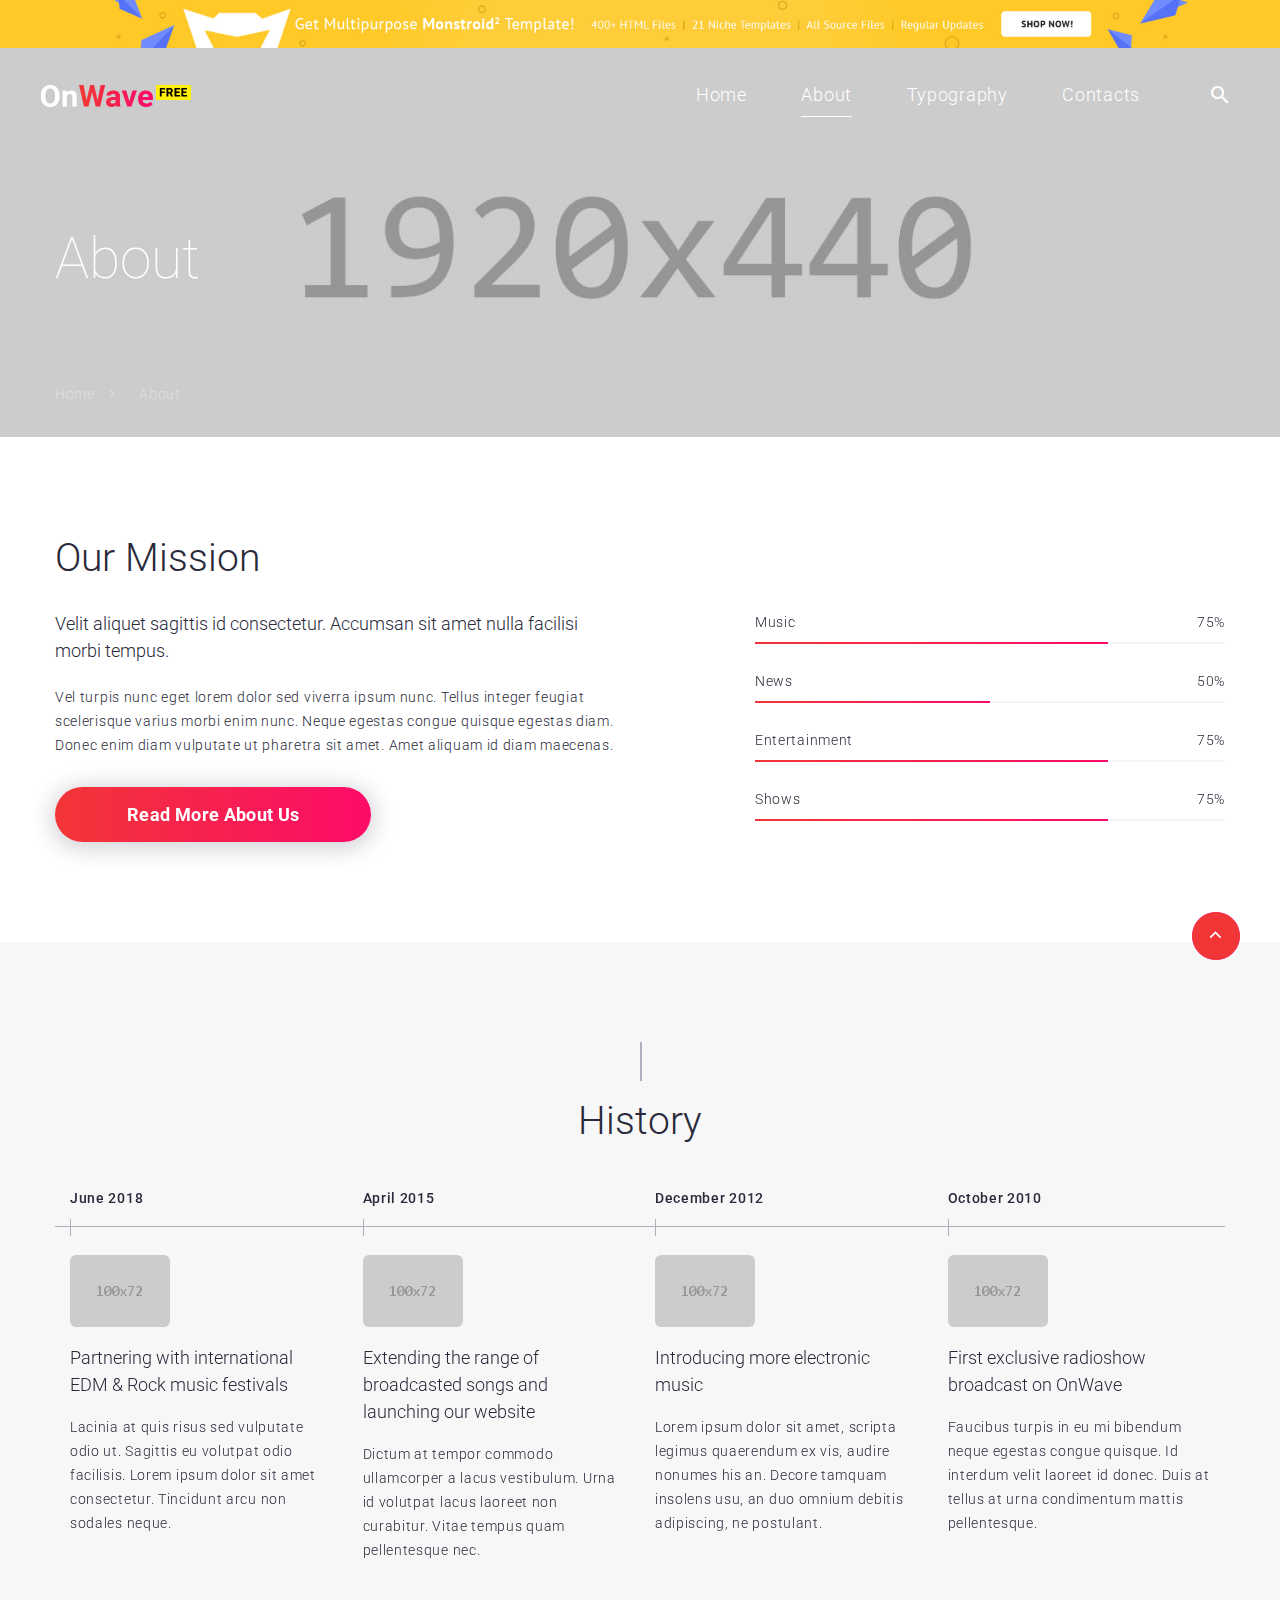
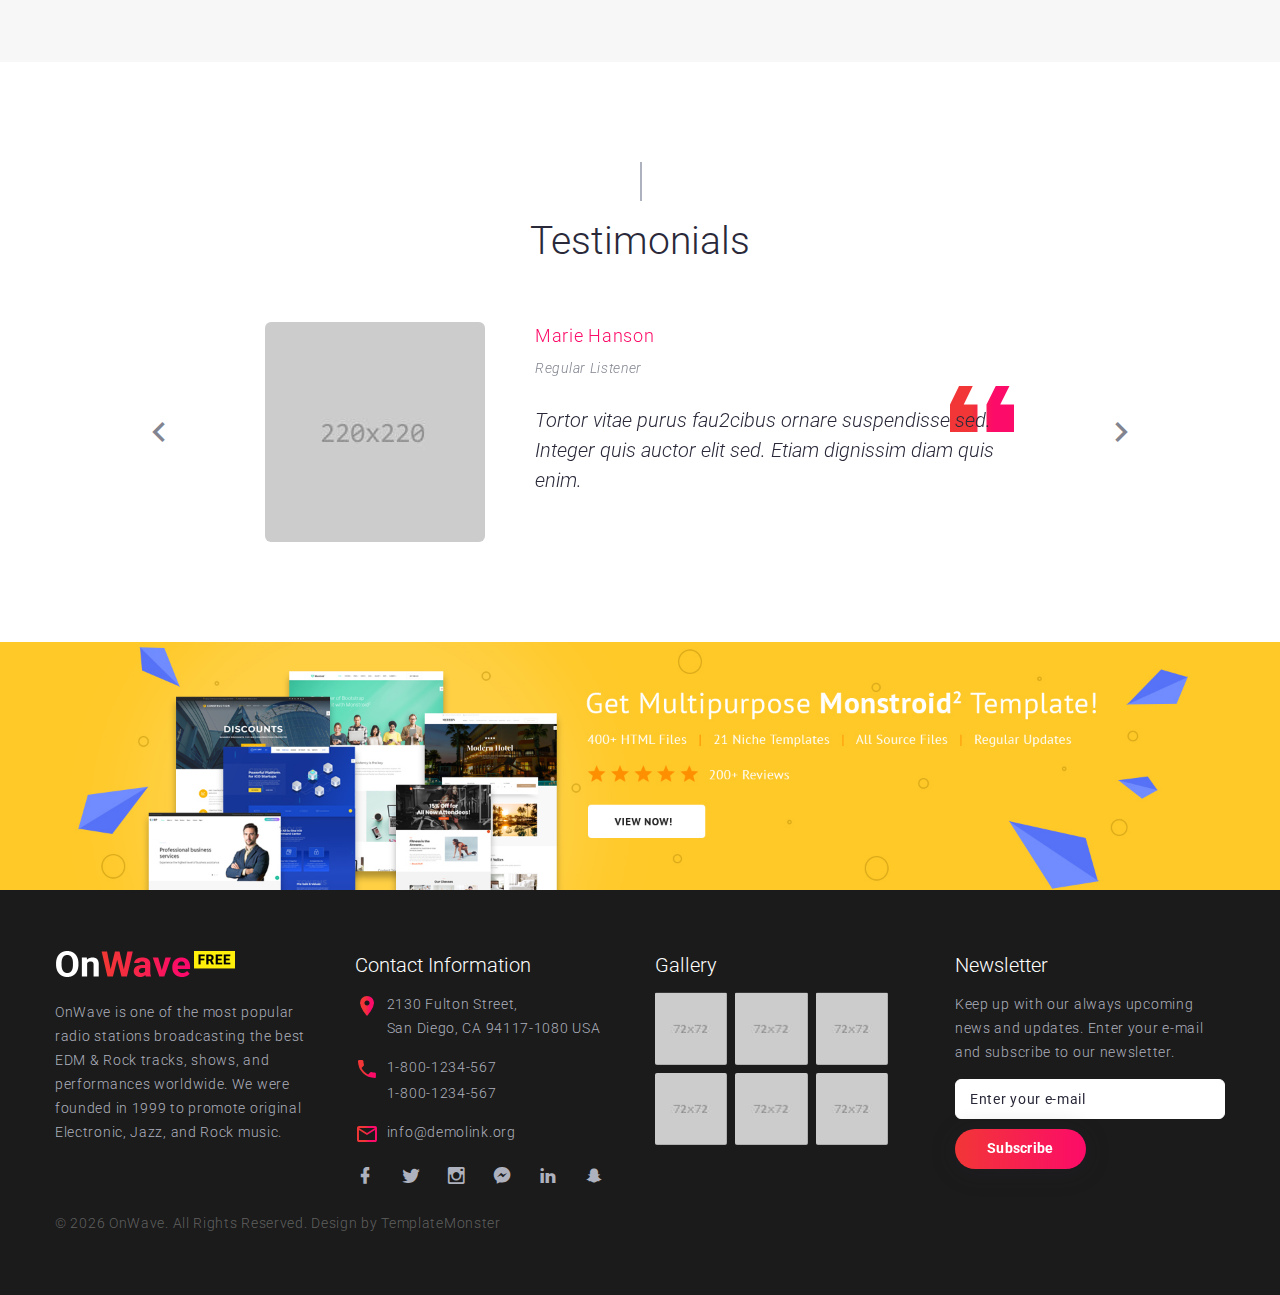
<file: about.html>
<!--Variety music--><!DOCTYPE html>
<html class="wide wow-animation" lang="en">
  <head>
    <title>About</title>
    <meta name="format-detection" content="telephone=no">
    <meta name="viewport" content="width=device-width, height=device-height, initial-scale=1.0, maximum-scale=1.0, user-scalable=0">
    <meta http-equiv="X-UA-Compatible" content="IE=edge">
    <meta charset="utf-8">
    <link rel="icon" href="images/favicon.ico" type="image/x-icon">
    <!-- Stylesheets-->
    <link rel="stylesheet" type="text/css" href="//fonts.googleapis.com/css?family=Roboto:100,300,300i,400,700,900">
    <link rel="stylesheet" href="css/bootstrap.css">
    <link rel="stylesheet" href="css/fonts.css">
    <link rel="stylesheet" href="css/style.css" id="main-styles-link">
    <style>.ie-panel{display: none;background: #212121;padding: 10px 0;box-shadow: 3px 3px 5px 0 rgba(0,0,0,.3);clear: both;text-align:center;position: relative;z-index: 1;} html.ie-10 .ie-panel, html.lt-ie-10 .ie-panel {display: block;}</style>
  </head>
  <body>
    <div class="ie-panel"><a href="http://windows.microsoft.com/en-US/internet-explorer/"><img src="images/ie8-panel/warning_bar_0000_us.jpg" height="42" width="820" alt="You are using an outdated browser. For a faster, safer browsing experience, upgrade for free today."></a></div>
    <div class="preloader">
      <div class="preloader-body">
        <div class="cssload-container">
          <div class="cssload-speeding-wheel"></div>
        </div>
      </div>
    </div>
    <div class="page">
      <!-- Page Header--><a class="banner banner-top" href="https://www.templatemonster.com/website-templates/monstroid2.html" target="_blank"><img src="images/monstroid_02.jpg" alt="" height="0"/></a>
      <header class="section page-header">
        <!-- RD Navbar-->
        <div class="rd-navbar-wrap rd-navbar-absolute">
          <nav class="rd-navbar rd-navbar-creative" data-layout="rd-navbar-fixed" data-sm-layout="rd-navbar-fixed" data-md-layout="rd-navbar-fixed" data-md-device-layout="rd-navbar-fixed" data-lg-layout="rd-navbar-static" data-lg-device-layout="rd-navbar-static" data-xl-layout="rd-navbar-static" data-xl-device-layout="rd-navbar-static" data-lg-stick-up-offset="20px" data-xl-stick-up-offset="20px" data-xxl-stick-up-offset="20px" data-lg-stick-up="true" data-xl-stick-up="true" data-xxl-stick-up="true">
            <div class="rd-navbar-main-outer">
              <div class="rd-navbar-main">
                <!-- RD Navbar Panel-->
                <div class="rd-navbar-panel">
                  <!-- RD Navbar Toggle-->
                  <button class="rd-navbar-toggle" data-rd-navbar-toggle=".rd-navbar-nav-wrap"><span></span></button>
                  <!-- RD Navbar Brand-->
                  <div class="rd-navbar-brand"><a class="brand" href="index.html"><img src="images/logo-302x44.png" alt="" width="151" height="22"/></a>
                  </div>
                </div>
                <div class="rd-navbar-main-element">
                  <div class="rd-navbar-nav-wrap">
                    <!-- RD Navbar Nav-->
                    <ul class="rd-navbar-nav">
                      <li class="rd-nav-item"><a class="rd-nav-link" href="index.html">Home</a>
                      </li>
                      <li class="rd-nav-item active"><a class="rd-nav-link" href="about.html">About</a>
                      </li>
                      <li class="rd-nav-item"><a class="rd-nav-link" href="typography.html">Typography</a>
                      </li>
                      <li class="rd-nav-item"><a class="rd-nav-link" href="contacts.html">Contacts</a>
                      </li>
                    </ul>
                  </div>
                  <!-- RD Navbar Search-->
                  <div class="rd-navbar-search">
                    <button class="rd-navbar-search-toggle rd-navbar-fixed-element-1" data-rd-navbar-toggle=".rd-navbar-search"><span></span></button>
                    <form class="rd-search" action="#" method="GET">
                      <div class="form-wrap">
                        <label class="form-label" for="rd-navbar-search-form-input">Search</label>
                        <input class="rd-navbar-search-form-input form-input" id="rd-navbar-search-form-input" type="text" name="s" autocomplete="off">
                        <div class="rd-search-results-live" id="rd-search-results-live"></div>
                      </div>
                      <button class="rd-search-form-submit mdi mdi-magnify" type="submit"></button>
                    </form>
                  </div>
                </div>
              </div>
            </div>
          </nav>
        </div>
      </header>
      <!-- Breadcrumbs -->
      <section class="section section-bredcrumbs" style="background: url(images/breadcrumbs-1920x440.jpg) no-repeat center / cover">
        <div class="container context-dark breadcrumb-wrapper text-left">
          <h1>About</h1>
          <ul class="breadcrumbs-custom">
            <li><a href="index.html">Home</a></li>
            <li class="active">About</li>
          </ul>
        </div>
      </section>
      <!-- Join Our Team-->
      <section class="section section-lg custom-image-section">
        <div class="container relative-container">
          <div class="row row-30 row-md-60 justify-content-between">
            <div class="col-md-12">
              <h2>Our Mission</h2>
            </div>
            <div class="col-md-6">
              <div class="heading-6">Velit aliquet sagittis id consectetur. Accumsan sit amet nulla facilisi morbi tempus.</div>
              <p>Vel turpis nunc eget lorem dolor sed viverra ipsum nunc. Tellus integer feugiat scelerisque varius morbi enim nunc. Neque egestas congue quisque egestas diam. Donec enim diam vulputate ut pharetra sit amet. Amet aliquam id diam maecenas.</p><a class="button button-lg button-primary" href="#">Read More About Us</a>
            </div>
            <div class="col-md-6 col-lg-5">
              <div class="progress-linear-wrap">
                <!-- Linear progress bar-->
                <article class="progress-linear">
                  <div class="progress-header">
                    <p>Music</p><span class="progress-value">75</span>
                  </div>
                  <div class="progress-bar-linear-wrap">
                    <div class="progress-bar-linear"></div>
                  </div>
                </article>
                <!-- Linear progress bar-->
                <article class="progress-linear">
                  <div class="progress-header">
                    <p>News</p><span class="progress-value">50</span>
                  </div>
                  <div class="progress-bar-linear-wrap">
                    <div class="progress-bar-linear"></div>
                  </div>
                </article>
                <!-- Linear progress bar-->
                <article class="progress-linear">
                  <div class="progress-header">
                    <p>Entertainment</p><span class="progress-value">75</span>
                  </div>
                  <div class="progress-bar-linear-wrap">
                    <div class="progress-bar-linear"></div>
                  </div>
                </article>
                <!-- Linear progress bar-->
                <article class="progress-linear">
                  <div class="progress-header">
                    <p>Shows</p><span class="progress-value">75</span>
                  </div>
                  <div class="progress-bar-linear-wrap">
                    <div class="progress-bar-linear"></div>
                  </div>
                </article>
              </div>
            </div>
          </div>
        </div>
      </section>
      <!-- Your Career Starts Here-->
      <section class="section section-lg bg-gray-100">
        <div class="container text-center">
          <h2 class="custom-title"><span>History</span></h2>
          <!-- Owl Carousel-->
          <div class="owl-carousel text-left" data-items="1" data-sm-items="2" data-md-items="3" data-lg-items="4" data-dots="false" data-nav="false" data-stage-padding="15" data-loop="true" data-margin="30" data-autoplay="true" data-mouse-drag="true">
            <div class="timeline">
              <div class="date">June 2018</div>
              <div class="line"></div><a class="media-item" href="#"><img src="images/timeline-1-100x72.png" alt="" width="100" height="72"/></a>
              <h6 class="title">Partnering with international EDM &amp; Rock music festivals</h6>
              <p class="exeption">Lacinia at quis risus sed vulputate odio ut. Sagittis eu volutpat odio facilisis. Lorem ipsum dolor sit amet consectetur. Tincidunt arcu non sodales neque.</p>
            </div>
            <div class="timeline">
              <div class="date">April 2015</div>
              <div class="line"></div><a class="media-item" href="#"><img src="images/timeline-2-100x72.png" alt="" width="100" height="72"/></a>
              <h6 class="title">Extending the range of broadcasted songs and launching our website</h6>
              <p class="exeption">Dictum at tempor commodo ullamcorper a lacus vestibulum. Urna id volutpat lacus laoreet non curabitur. Vitae tempus quam pellentesque nec.</p>
            </div>
            <div class="timeline">
              <div class="date">December 2012</div>
              <div class="line"></div><a class="media-item" href="#"><img src="images/timeline-3-100x72.png" alt="" width="100" height="72"/></a>
              <h6 class="title">Introducing more electronic music</h6>
              <p class="exeption">Lorem ipsum dolor sit amet, scripta legimus quaerendum ex vis, audire nonumes his an. Decore tamquam insolens usu, an duo omnium debitis adipiscing, ne postulant.</p>
            </div>
            <div class="timeline">
              <div class="date">October 2010</div>
              <div class="line"></div><a class="media-item" href="#"><img src="images/timeline-4-100x72.png" alt="" width="100" height="72"/></a>
              <h6 class="title">First exclusive radioshow broadcast on OnWave</h6>
              <p class="exeption">Faucibus turpis in eu mi bibendum neque egestas congue quisque. Id interdum velit laoreet id donec. Duis at tellus at urna condimentum mattis pellentesque.</p>
            </div>
            <div class="timeline">
              <div class="date">August 2005</div>
              <div class="line"></div><a class="media-item" href="#"><img src="images/timeline-5-100x72.png" alt="" width="100" height="72"/></a>
              <h6 class="title">Improving the national broadcast quality</h6>
              <p class="exeption">Dapibus ultrices in iaculis nunc sed augue. Amet cursus sit amet dictum sit. Vel pharetra lorem dolor sed. Diam sollicitudin tempor id eu nisl nunc mi.</p>
            </div>
            <div class="timeline">
              <div class="date">April 1999</div>
              <div class="line"></div><a class="media-item" href="#"><img src="images/timeline-6-100x72.png" alt="" width="100" height="72"/></a>
              <h6 class="title">Hiring new DJs and launching new shows</h6>
              <p class="exeption">Sagittis id consectetur purus ut faucibus pulvinar elementum integer. Diam vel quam elementum pulvinar etiam non quam lacus. Quis varius quam quisque id.	</p>
            </div>
            <div class="timeline">
              <div class="date">March 1998</div>
              <div class="line"></div><a class="media-item" href="#"><img src="images/timeline-7-100x72.png" alt="" width="100" height="72"/></a>
              <h6 class="title">OnWave foundation and its first broadcast</h6>
              <p class="exeption">Non enim praesent elementum facilisis. Ac tortor dignissim convallis aenean et tortor at risus viverra. In fermentum et sollicitudin ac orci phasellus egestas tellus rutrum.</p>
            </div>
          </div>
        </div>
      </section>
      <!-- Testimonials-->
      <section class="section section-lg">
        <div class="container text-center">
          <h2 class="custom-title"><span>Testimonials</span></h2>
          <!-- Owl Carousel-->
          <div class="owl-carousel owl-carousel-1" data-items="1" data-dots="true" data-nav="true" data-md-stage-padding="0" data-loop="true" data-autoplay="true" data-margin="30" data-mouse-drag="false">
            <blockquote class="quote quote-large">
              <div class="quote-meta"><img class="img-bordered" src="images/index-1-3-220x220.jpg" alt="" width="220" height="220"/>
              </div>
              <div class="quote-body">
                <div class="author heading-6">
                  <cite>Marie Hanson</cite>
                </div>
                <div class="position">Regular Listener</div>
                <q class="heading-5">Tortor vitae purus fau2cibus ornare suspendisse sed. Integer quis auctor elit sed. Etiam dignissim diam quis enim.</q>
              </div>
            </blockquote>
            <blockquote class="quote quote-large">
              <div class="quote-meta"><img class="img-bordered" src="images/index-1-4-220x220.jpg" alt="" width="220" height="220"/>
              </div>
              <div class="quote-body">
                <div class="author heading-6">
                  <cite>Grace Jones</cite>
                </div>
                <div class="position">Regular Listener</div>
                <q class="heading-5">Habitant morbi tristique senectus et netus et malesuada. Libero enim sed faucibus turpis in. Volutpat ac tincidunt vitae semper quis.</q>
              </div>
            </blockquote>
            <blockquote class="quote quote-large">
              <div class="quote-meta"><img class="img-bordered" src="images/index-1-5-220x220.jpg" alt="" width="220" height="220"/>
              </div>
              <div class="quote-body">
                <div class="author heading-6">
                  <cite>Ann Smith</cite>
                </div>
                <div class="position">Regular Listener</div>
                <q class="heading-5">Tortor vitae purus faucibus ornare suspendisse sed. Integer quis auctor elit sed. Etiam dignissim diam quis enim.</q>
              </div>
            </blockquote>
          </div>
        </div>
      </section>
      <!-- Page Footer--><a class="banner" href="https://www.templatemonster.com/website-templates/monstroid2.html" target="_blank"><img src="images/monstroid_big_02.jpg" alt="" height="0"/></a>
      <footer class="section footer-2">
        <div class="container">
          <div class="row row-40">
            <div class="col-md-6 col-lg-3"><a class="footer-logo" href="index.html"><img src="images/logo-footer-360x52.png" alt="" width="180" height="26"/></a>
              <p>OnWave is one of the most popular radio stations broadcasting the best EDM & Rock tracks, shows, and performances worldwide. We were founded in 1999 to promote original Electronic, Jazz, and Rock music.</p>
            </div>
            <div class="col-md-6 col-lg-3">
              <h5 class="text-white title">Contact Information</h5>
              <ul class="contact-box">
                <li>
                  <div class="unit unit-horizontal unit-spacing-xxs">
                    <div class="unit-left"><span class="icon mdi mdi-map-marker accent-icon"></span></div>
                    <div class="unit-body"><a href="#">2130 Fulton Street, <br class="veil reveal-lg-inline">San Diego, CA 94117-1080 USA</a></div>
                  </div>
                </li>
                <li>
                  <div class="unit unit-horizontal unit-spacing-xxs">
                    <div class="unit-left"><span class="icon mdi mdi-phone accent-icon"></span></div>
                    <div class="unit-body">
                      <ul class="list-phones">
                        <li><a href="tel:#">1-800-1234-567</a></li>
                        <li><a href="tel:#">1-800-1234-567</a></li>
                      </ul>
                    </div>
                  </div>
                </li>
                <li>
                  <div class="unit unit-horizontal unit-spacing-xxs">
                    <div class="unit-left"><span class="icon mdi mdi-email-outline accent-icon"></span></div>
                    <div class="unit-body"><a href="mailto:#">info@demolink.org</a></div>
                  </div>
                </li>
              </ul>
              <div class="group-md group-middle social-items"><a class="icon icon-md novi-icon mdi mdi-facebook" href="#"></a><a class="icon icon-md novi-icon mdi mdi-twitter" href="#"></a><a class="icon icon-md novi-icon mdi mdi-instagram" href="#"></a><a class="icon icon-md novi-icon mdi mdi-facebook-messenger" href="#"></a><a class="icon icon-md novi-icon mdi mdi-linkedin" href="#"></a><a class="icon icon-md novi-icon mdi mdi-snapchat" href="#"></a></div>
            </div>
            <div class="col-md-6 col-lg-3">
              <h5 class="title">Gallery</h5>
              <ul class="instafeed instagram-gallery" data-lightgallery="group">
                <li><a class="instagram-item" data-lightgallery="item" href="images/insta-gallery-1-1200x800-original.jpg"><img src="images/insta-gallery-1-72x72.jpg" alt="" width="72" height="72"/></a>
                </li>
                <li><a class="instagram-item" data-lightgallery="item" href="images/insta-gallery-2-1200x800-original.jpg"><img src="images/insta-gallery-2-72x72.jpg" alt="" width="72" height="72"/></a>
                </li>
                <li><a class="instagram-item" data-lightgallery="item" href="images/insta-gallery-3-1200x800-original.jpg"><img src="images/insta-gallery-3-72x72.jpg" alt="" width="72" height="72"/></a>
                </li>
                <li><a class="instagram-item" data-lightgallery="item" href="images/insta-gallery-4-1200x800-original.jpg"><img src="images/insta-gallery-4-72x72.jpg" alt="" width="72" height="72"/></a>
                </li>
                <li><a class="instagram-item" data-lightgallery="item" href="images/insta-gallery-5-1200x800-original.jpg"><img src="images/insta-gallery-5-72x72.jpg" alt="" width="72" height="72"/></a>
                </li>
                <li><a class="instagram-item" data-lightgallery="item" href="images/insta-gallery-6-1200x800-original.jpg"><img src="images/insta-gallery-6-72x72.jpg" alt="" width="72" height="72"/></a>
                </li>
              </ul>
            </div>
            <div class="col-md-6 col-lg-3">
              <h5 class="text-white title">Newsletter</h5>
              <p>Keep up with our always upcoming news and updates. Enter your e-mail and subscribe to our newsletter.</p>
              <!-- RD Mailform-->
              <form class="rd-form form-sm rd-mailform" data-form-output="form-output-global" data-form-type="contact" method="post" action="bat/rd-mailform.php">
                <div class="form-wrap">
                  <input class="form-input" id="newsletter-email" type="email" name="email" data-constraints="@Email @Required">
                  <label class="form-label" for="newsletter-email">Enter your e-mail</label>
                </div>
                <button class="button button-primary" type="submit">Subscribe</button>
              </form>
            </div>
          </div>
          <!-- Rights-->
          <p class="rights"><span>&copy;&nbsp;</span><span class="copyright-year"></span> <span>OnWave</span>. All Rights Reserved. Design by <a href="https://www.templatemonster.com">TemplateMonster</a>
          </p>
        </div>
      </footer>
    </div>
    <!-- Global Mailform Output-->
    <div class="snackbars" id="form-output-global"></div>
    <!-- Javascript-->
    <script src="js/core.min.js"></script>
    <script src="js/script.js"></script>
  </body>
</html>
</file>
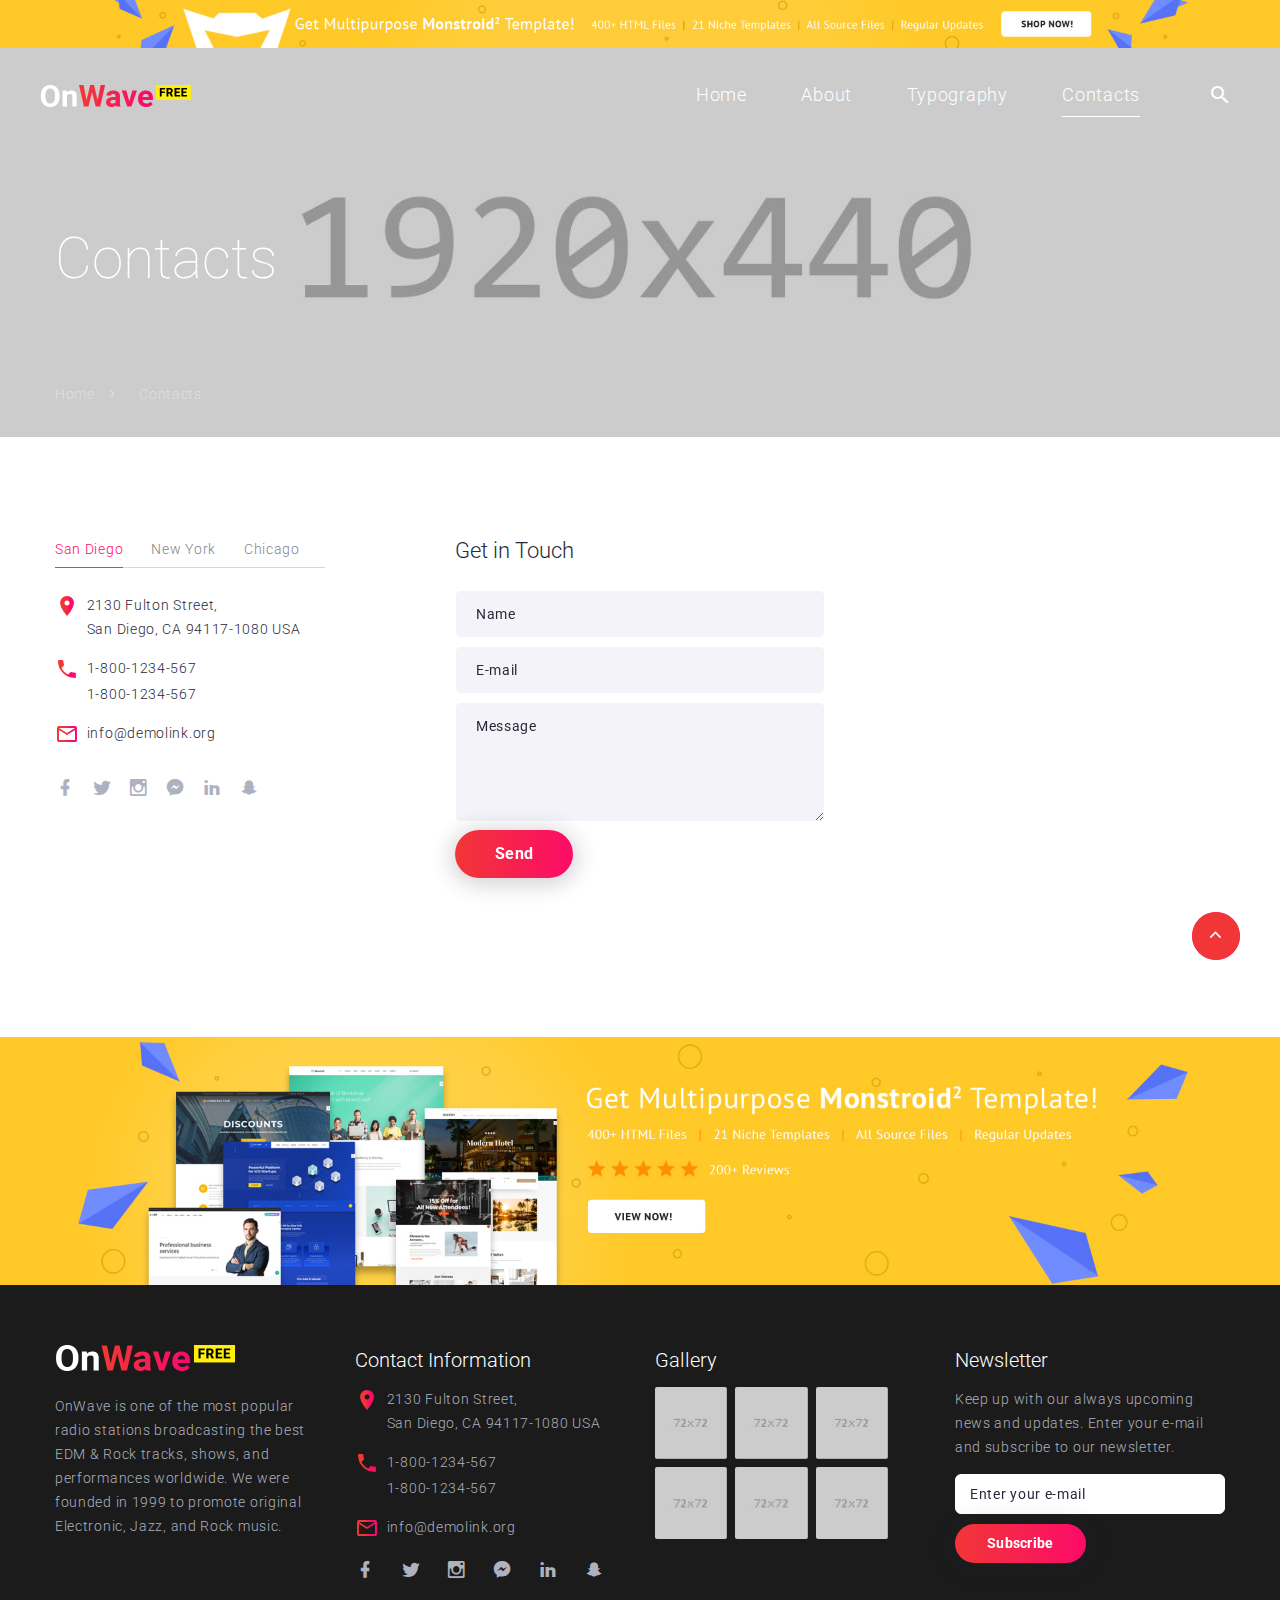
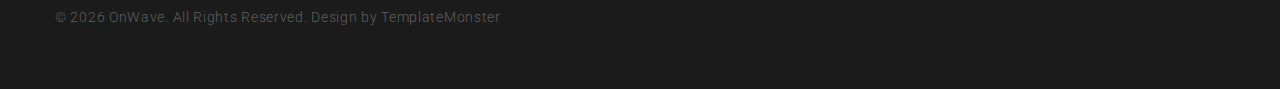
<file: contacts.html>
<!--Variety music--><!DOCTYPE html>
<html class="wide wow-animation" lang="en">
  <head>
    <title>Contacts</title>
    <meta name="format-detection" content="telephone=no">
    <meta name="viewport" content="width=device-width, height=device-height, initial-scale=1.0, maximum-scale=1.0, user-scalable=0">
    <meta http-equiv="X-UA-Compatible" content="IE=edge">
    <meta charset="utf-8">
    <link rel="icon" href="images/favicon.ico" type="image/x-icon">
    <!-- Stylesheets-->
    <link rel="stylesheet" type="text/css" href="//fonts.googleapis.com/css?family=Roboto:100,300,300i,400,700,900">
    <link rel="stylesheet" href="css/bootstrap.css">
    <link rel="stylesheet" href="css/fonts.css">
    <link rel="stylesheet" href="css/style.css" id="main-styles-link">
    <style>.ie-panel{display: none;background: #212121;padding: 10px 0;box-shadow: 3px 3px 5px 0 rgba(0,0,0,.3);clear: both;text-align:center;position: relative;z-index: 1;} html.ie-10 .ie-panel, html.lt-ie-10 .ie-panel {display: block;}</style>
  </head>
  <body>
    <div class="ie-panel"><a href="http://windows.microsoft.com/en-US/internet-explorer/"><img src="images/ie8-panel/warning_bar_0000_us.jpg" height="42" width="820" alt="You are using an outdated browser. For a faster, safer browsing experience, upgrade for free today."></a></div>
    <div class="preloader">
      <div class="preloader-body">
        <div class="cssload-container">
          <div class="cssload-speeding-wheel"></div>
        </div>
      </div>
    </div>
    <div class="page">
      <!-- Page Header--><a class="banner banner-top" href="https://www.templatemonster.com/website-templates/monstroid2.html" target="_blank"><img src="images/monstroid_02.jpg" alt="" height="0"/></a>
      <header class="section page-header">
        <!-- RD Navbar-->
        <div class="rd-navbar-wrap rd-navbar-absolute">
          <nav class="rd-navbar rd-navbar-creative" data-layout="rd-navbar-fixed" data-sm-layout="rd-navbar-fixed" data-md-layout="rd-navbar-fixed" data-md-device-layout="rd-navbar-fixed" data-lg-layout="rd-navbar-static" data-lg-device-layout="rd-navbar-static" data-xl-layout="rd-navbar-static" data-xl-device-layout="rd-navbar-static" data-lg-stick-up-offset="20px" data-xl-stick-up-offset="20px" data-xxl-stick-up-offset="20px" data-lg-stick-up="true" data-xl-stick-up="true" data-xxl-stick-up="true">
            <div class="rd-navbar-main-outer">
              <div class="rd-navbar-main">
                <!-- RD Navbar Panel-->
                <div class="rd-navbar-panel">
                  <!-- RD Navbar Toggle-->
                  <button class="rd-navbar-toggle" data-rd-navbar-toggle=".rd-navbar-nav-wrap"><span></span></button>
                  <!-- RD Navbar Brand-->
                  <div class="rd-navbar-brand"><a class="brand" href="index.html"><img src="images/logo-302x44.png" alt="" width="151" height="22"/></a>
                  </div>
                </div>
                <div class="rd-navbar-main-element">
                  <div class="rd-navbar-nav-wrap">
                    <!-- RD Navbar Nav-->
                    <ul class="rd-navbar-nav">
                      <li class="rd-nav-item"><a class="rd-nav-link" href="index.html">Home</a>
                      </li>
                      <li class="rd-nav-item"><a class="rd-nav-link" href="about.html">About</a>
                      </li>
                      <li class="rd-nav-item"><a class="rd-nav-link" href="typography.html">Typography</a>
                      </li>
                      <li class="rd-nav-item active"><a class="rd-nav-link" href="contacts.html">Contacts</a>
                      </li>
                    </ul>
                  </div>
                  <!-- RD Navbar Search-->
                  <div class="rd-navbar-search">
                    <button class="rd-navbar-search-toggle rd-navbar-fixed-element-1" data-rd-navbar-toggle=".rd-navbar-search"><span></span></button>
                    <form class="rd-search" action="#" method="GET">
                      <div class="form-wrap">
                        <label class="form-label" for="rd-navbar-search-form-input">Search</label>
                        <input class="rd-navbar-search-form-input form-input" id="rd-navbar-search-form-input" type="text" name="s" autocomplete="off">
                        <div class="rd-search-results-live" id="rd-search-results-live"></div>
                      </div>
                      <button class="rd-search-form-submit mdi mdi-magnify" type="submit"></button>
                    </form>
                  </div>
                </div>
              </div>
            </div>
          </nav>
        </div>
      </header>
      <!-- Breadcrumbs -->
      <section class="section section-bredcrumbs" style="background: url(images/breadcrumbs-1920x440.jpg) no-repeat center / cover">
        <div class="container context-dark breadcrumb-wrapper text-left">
          <h1>Contacts</h1>
          <ul class="breadcrumbs-custom">
            <li><a href="index.html">Home</a></li>
            <li class="active">Contacts</li>
          </ul>
        </div>
      </section>
      <!-- Mailform-->
      <section class="section section-lg bg-default">
        <div class="container">
          <div class="row row-50 justify-content-between">
            <div class="col-md-6 col-lg-4 col-xl-3">
              <!-- Bootstrap tabs-->
              <div class="tabs-custom tabs-horizontal tabs-line" id="tabs-1">
                <!-- Nav tabs-->
                <ul class="nav nav-tabs">
                  <li class="nav-item" role="presentation"><a class="nav-link active" href="#tabs-1-1" data-toggle="tab">San Diego</a></li>
                  <li class="nav-item" role="presentation"><a class="nav-link" href="#tabs-1-2" data-toggle="tab">New York</a></li>
                  <li class="nav-item" role="presentation"><a class="nav-link" href="#tabs-1-3" data-toggle="tab">Chicago</a></li>
                </ul>
                <!-- Tab panes-->
                <div class="tab-content">
                  <div class="tab-pane fade show active" id="tabs-1-1">
                    <ul class="contact-box">
                      <li>
                        <div class="unit unit-horizontal unit-spacing-xxs">
                          <div class="unit-left"><span class="icon mdi mdi-map-marker accent-icon"></span></div>
                          <div class="unit-body"><a class="hover-text" href="#">2130 Fulton Street, <br class="veil reveal-lg-inline">San Diego, CA 94117-1080 USA</a></div>
                        </div>
                      </li>
                      <li>
                        <div class="unit unit-horizontal unit-spacing-xxs">
                          <div class="unit-left"><span class="icon mdi mdi-phone accent-icon"></span></div>
                          <div class="unit-body">
                            <ul class="list-phones">
                              <li><a class="hover-text" href="tel:#">1-800-1234-567</a></li>
                              <li><a class="hover-text" href="tel:#">1-800-1234-567</a></li>
                            </ul>
                          </div>
                        </div>
                      </li>
                      <li>
                        <div class="unit unit-horizontal unit-spacing-xxs">
                          <div class="unit-left"><span class="icon mdi mdi-email-outline accent-icon"></span></div>
                          <div class="unit-body"><a class="hover-text" href="mailto:#">info@demolink.org</a></div>
                        </div>
                      </li>
                    </ul>
                  </div>
                  <div class="tab-pane fade" id="tabs-1-2">
                    <ul class="contact-box">
                      <li>
                        <div class="unit unit-horizontal unit-spacing-xxs">
                          <div class="unit-left"><span class="icon mdi mdi-map-marker accent-icon"></span></div>
                          <div class="unit-body"><a class="hover-text" href="#">2130 Marshall Street, <br class="veil reveal-lg-inline">New York, NY 65432-8767 USA</a></div>
                        </div>
                      </li>
                      <li>
                        <div class="unit unit-horizontal unit-spacing-xxs">
                          <div class="unit-left"><span class="icon mdi mdi-phone accent-icon"></span></div>
                          <div class="unit-body">
                            <ul class="list-phones">
                              <li><a class="hover-text" href="tel:#">1-800-1234-567</a></li>
                              <li><a class="hover-text" href="tel:#">1-800-1234-567</a></li>
                            </ul>
                          </div>
                        </div>
                      </li>
                      <li>
                        <div class="unit unit-horizontal unit-spacing-xxs">
                          <div class="unit-left"><span class="icon mdi mdi-email-outline accent-icon"></span></div>
                          <div class="unit-body"><a class="hover-text" href="mailto:#">info@demolink.org</a></div>
                        </div>
                      </li>
                    </ul>
                  </div>
                  <div class="tab-pane fade" id="tabs-1-3">
                    <ul class="contact-box">
                      <li>
                        <div class="unit unit-horizontal unit-spacing-xxs">
                          <div class="unit-left"><span class="icon mdi mdi-map-marker accent-icon"></span></div>
                          <div class="unit-body"><a class="hover-text" href="#">5432 Central Street, <br class="veil reveal-lg-inline">Chicago, IL 43541-3243 USA</a></div>
                        </div>
                      </li>
                      <li>
                        <div class="unit unit-horizontal unit-spacing-xxs">
                          <div class="unit-left"><span class="icon mdi mdi-phone accent-icon"></span></div>
                          <div class="unit-body">
                            <ul class="list-phones">
                              <li><a class="hover-text" href="tel:#">1-800-1234-567</a></li>
                              <li><a class="hover-text" href="tel:#">1-800-1234-567</a></li>
                            </ul>
                          </div>
                        </div>
                      </li>
                      <li>
                        <div class="unit unit-horizontal unit-spacing-xxs">
                          <div class="unit-left"><span class="icon mdi mdi-email-outline accent-icon"></span></div>
                          <div class="unit-body"><a class="hover-text" href="mailto:#">info@demolink.org</a></div>
                        </div>
                      </li>
                    </ul>
                  </div>
                </div>
              </div>
              <div class="group group-middle social-items"><a class="icon icon-md icon-gray-400 novi-icon mdi mdi-facebook" href="#"></a><a class="icon icon-md icon-gray-400 novi-icon mdi mdi-twitter" href="#"></a><a class="icon icon-md icon-gray-400 novi-icon mdi mdi-instagram" href="#"></a><a class="icon icon-md icon-gray-400 novi-icon mdi mdi-facebook-messenger" href="#"></a><a class="icon icon-md icon-gray-400 novi-icon mdi mdi-linkedin" href="#"></a><a class="icon icon-md icon-gray-400 novi-icon mdi mdi-snapchat" href="#"></a></div>
            </div>
            <div class="col-md-6 col-lg-4">
              <h4>Get in Touch</h4>
              <!-- RD Mailform-->
              <form class="rd-form rd-mailform" data-form-output="form-output-global" data-form-type="contact" method="post" action="bat/rd-mailform.php">
                <div class="form-wrap">
                  <input class="form-input" id="contact-name" type="text" name="name" data-constraints="@Required">
                  <label class="form-label" for="contact-name">Name</label>
                </div>
                <div class="form-wrap">
                  <input class="form-input" id="contact-email" type="email" name="email" data-constraints="@Email @Required">
                  <label class="form-label" for="contact-email">E-mail</label>
                </div>
                <div class="form-wrap">
                  <label class="form-label" for="contact-message">Message</label>
                  <textarea class="form-input" id="contact-message" name="message" data-constraints="@Required"></textarea>
                </div>
                <button class="button button-primary" type="submit">Send</button>
              </form>
            </div>
            <div class="col-md-12 col-lg-3">
              <div class="google-map-container" data-zoom="4" data-icon="images/gmap_marker.png" data-icon-active="images/gmap_marker.png" data-center="9870 St Vincent Place, Glasgow, DC 45 Fr 45." data-styles="[{&quot;featureType&quot;:&quot;water&quot;,&quot;elementType&quot;:&quot;geometry&quot;,&quot;stylers&quot;:[{&quot;color&quot;:&quot;#e9e9e9&quot;},{&quot;lightness&quot;:17}]},{&quot;featureType&quot;:&quot;landscape&quot;,&quot;elementType&quot;:&quot;geometry&quot;,&quot;stylers&quot;:[{&quot;color&quot;:&quot;#f5f5f5&quot;},{&quot;lightness&quot;:20}]},{&quot;featureType&quot;:&quot;road.highway&quot;,&quot;elementType&quot;:&quot;geometry.fill&quot;,&quot;stylers&quot;:[{&quot;color&quot;:&quot;#ffffff&quot;},{&quot;lightness&quot;:17}]},{&quot;featureType&quot;:&quot;road.highway&quot;,&quot;elementType&quot;:&quot;geometry.stroke&quot;,&quot;stylers&quot;:[{&quot;color&quot;:&quot;#ffffff&quot;},{&quot;lightness&quot;:29},{&quot;weight&quot;:0.2}]},{&quot;featureType&quot;:&quot;road.arterial&quot;,&quot;elementType&quot;:&quot;geometry&quot;,&quot;stylers&quot;:[{&quot;color&quot;:&quot;#ffffff&quot;},{&quot;lightness&quot;:18}]},{&quot;featureType&quot;:&quot;road.local&quot;,&quot;elementType&quot;:&quot;geometry&quot;,&quot;stylers&quot;:[{&quot;color&quot;:&quot;#ffffff&quot;},{&quot;lightness&quot;:16}]},{&quot;featureType&quot;:&quot;poi&quot;,&quot;elementType&quot;:&quot;geometry&quot;,&quot;stylers&quot;:[{&quot;color&quot;:&quot;#f5f5f5&quot;},{&quot;lightness&quot;:21}]},{&quot;featureType&quot;:&quot;poi.park&quot;,&quot;elementType&quot;:&quot;geometry&quot;,&quot;stylers&quot;:[{&quot;color&quot;:&quot;#dedede&quot;},{&quot;lightness&quot;:21}]},{&quot;elementType&quot;:&quot;labels.text.stroke&quot;,&quot;stylers&quot;:[{&quot;visibility&quot;:&quot;on&quot;},{&quot;color&quot;:&quot;#ffffff&quot;},{&quot;lightness&quot;:16}]},{&quot;elementType&quot;:&quot;labels.text.fill&quot;,&quot;stylers&quot;:[{&quot;saturation&quot;:36},{&quot;color&quot;:&quot;#333333&quot;},{&quot;lightness&quot;:40}]},{&quot;elementType&quot;:&quot;labels.icon&quot;,&quot;stylers&quot;:[{&quot;visibility&quot;:&quot;off&quot;}]},{&quot;featureType&quot;:&quot;transit&quot;,&quot;elementType&quot;:&quot;geometry&quot;,&quot;stylers&quot;:[{&quot;color&quot;:&quot;#f2f2f2&quot;},{&quot;lightness&quot;:19}]},{&quot;featureType&quot;:&quot;administrative&quot;,&quot;elementType&quot;:&quot;geometry.fill&quot;,&quot;stylers&quot;:[{&quot;color&quot;:&quot;#fefefe&quot;},{&quot;lightness&quot;:20}]},{&quot;featureType&quot;:&quot;administrative&quot;,&quot;elementType&quot;:&quot;geometry.stroke&quot;,&quot;stylers&quot;:[{&quot;color&quot;:&quot;#fefefe&quot;},{&quot;lightness&quot;:17},{&quot;weight&quot;:1.2}]}]">
                <div class="google-map"></div>
                <ul class="google-map-markers">
                  <li data-location="9870 St Vincent Place, Glasgow, DC 45 Fr 45." data-description="9870 St Vincent Place, Glasgow"></li>
                </ul>
              </div>
            </div>
          </div>
        </div>
      </section>
      <!-- Page Footer--><a class="banner" href="https://www.templatemonster.com/website-templates/monstroid2.html" target="_blank"><img src="images/monstroid_big_02.jpg" alt="" height="0"/></a>
      <footer class="section footer-2">
        <div class="container">
          <div class="row row-40">
            <div class="col-md-6 col-lg-3"><a class="footer-logo" href="index.html"><img src="images/logo-footer-360x52.png" alt="" width="180" height="26"/></a>
              <p>OnWave is one of the most popular radio stations broadcasting the best EDM & Rock tracks, shows, and performances worldwide. We were founded in 1999 to promote original Electronic, Jazz, and Rock music.</p>
            </div>
            <div class="col-md-6 col-lg-3">
              <h5 class="text-white title">Contact Information</h5>
              <ul class="contact-box">
                <li>
                  <div class="unit unit-horizontal unit-spacing-xxs">
                    <div class="unit-left"><span class="icon mdi mdi-map-marker accent-icon"></span></div>
                    <div class="unit-body"><a href="#">2130 Fulton Street, <br class="veil reveal-lg-inline">San Diego, CA 94117-1080 USA</a></div>
                  </div>
                </li>
                <li>
                  <div class="unit unit-horizontal unit-spacing-xxs">
                    <div class="unit-left"><span class="icon mdi mdi-phone accent-icon"></span></div>
                    <div class="unit-body">
                      <ul class="list-phones">
                        <li><a href="tel:#">1-800-1234-567</a></li>
                        <li><a href="tel:#">1-800-1234-567</a></li>
                      </ul>
                    </div>
                  </div>
                </li>
                <li>
                  <div class="unit unit-horizontal unit-spacing-xxs">
                    <div class="unit-left"><span class="icon mdi mdi-email-outline accent-icon"></span></div>
                    <div class="unit-body"><a href="mailto:#">info@demolink.org</a></div>
                  </div>
                </li>
              </ul>
              <div class="group-md group-middle social-items"><a class="icon icon-md novi-icon mdi mdi-facebook" href="#"></a><a class="icon icon-md novi-icon mdi mdi-twitter" href="#"></a><a class="icon icon-md novi-icon mdi mdi-instagram" href="#"></a><a class="icon icon-md novi-icon mdi mdi-facebook-messenger" href="#"></a><a class="icon icon-md novi-icon mdi mdi-linkedin" href="#"></a><a class="icon icon-md novi-icon mdi mdi-snapchat" href="#"></a></div>
            </div>
            <div class="col-md-6 col-lg-3">
              <h5 class="title">Gallery</h5>
              <ul class="instafeed instagram-gallery" data-lightgallery="group">
                <li><a class="instagram-item" data-lightgallery="item" href="images/insta-gallery-1-1200x800-original.jpg"><img src="images/insta-gallery-1-72x72.jpg" alt="" width="72" height="72"/></a>
                </li>
                <li><a class="instagram-item" data-lightgallery="item" href="images/insta-gallery-2-1200x800-original.jpg"><img src="images/insta-gallery-2-72x72.jpg" alt="" width="72" height="72"/></a>
                </li>
                <li><a class="instagram-item" data-lightgallery="item" href="images/insta-gallery-3-1200x800-original.jpg"><img src="images/insta-gallery-3-72x72.jpg" alt="" width="72" height="72"/></a>
                </li>
                <li><a class="instagram-item" data-lightgallery="item" href="images/insta-gallery-4-1200x800-original.jpg"><img src="images/insta-gallery-4-72x72.jpg" alt="" width="72" height="72"/></a>
                </li>
                <li><a class="instagram-item" data-lightgallery="item" href="images/insta-gallery-5-1200x800-original.jpg"><img src="images/insta-gallery-5-72x72.jpg" alt="" width="72" height="72"/></a>
                </li>
                <li><a class="instagram-item" data-lightgallery="item" href="images/insta-gallery-6-1200x800-original.jpg"><img src="images/insta-gallery-6-72x72.jpg" alt="" width="72" height="72"/></a>
                </li>
              </ul>
            </div>
            <div class="col-md-6 col-lg-3">
              <h5 class="text-white title">Newsletter</h5>
              <p>Keep up with our always upcoming news and updates. Enter your e-mail and subscribe to our newsletter.</p>
              <!-- RD Mailform-->
              <form class="rd-form form-sm rd-mailform" data-form-output="form-output-global" data-form-type="contact" method="post" action="bat/rd-mailform.php">
                <div class="form-wrap">
                  <input class="form-input" id="newsletter-email" type="email" name="email" data-constraints="@Email @Required">
                  <label class="form-label" for="newsletter-email">Enter your e-mail</label>
                </div>
                <button class="button button-primary" type="submit">Subscribe</button>
              </form>
            </div>
          </div>
          <!-- Rights-->
          <p class="rights"><span>&copy;&nbsp;</span><span class="copyright-year"></span> <span>OnWave</span>. All Rights Reserved. Design by <a href="https://www.templatemonster.com">TemplateMonster</a>
          </p>
        </div>
      </footer>
    </div>
    <!-- Global Mailform Output-->
    <div class="snackbars" id="form-output-global"></div>
    <!-- Javascript-->
    <script src="js/core.min.js"></script>
    <script src="js/script.js"></script>
  </body>
</html>
</file>
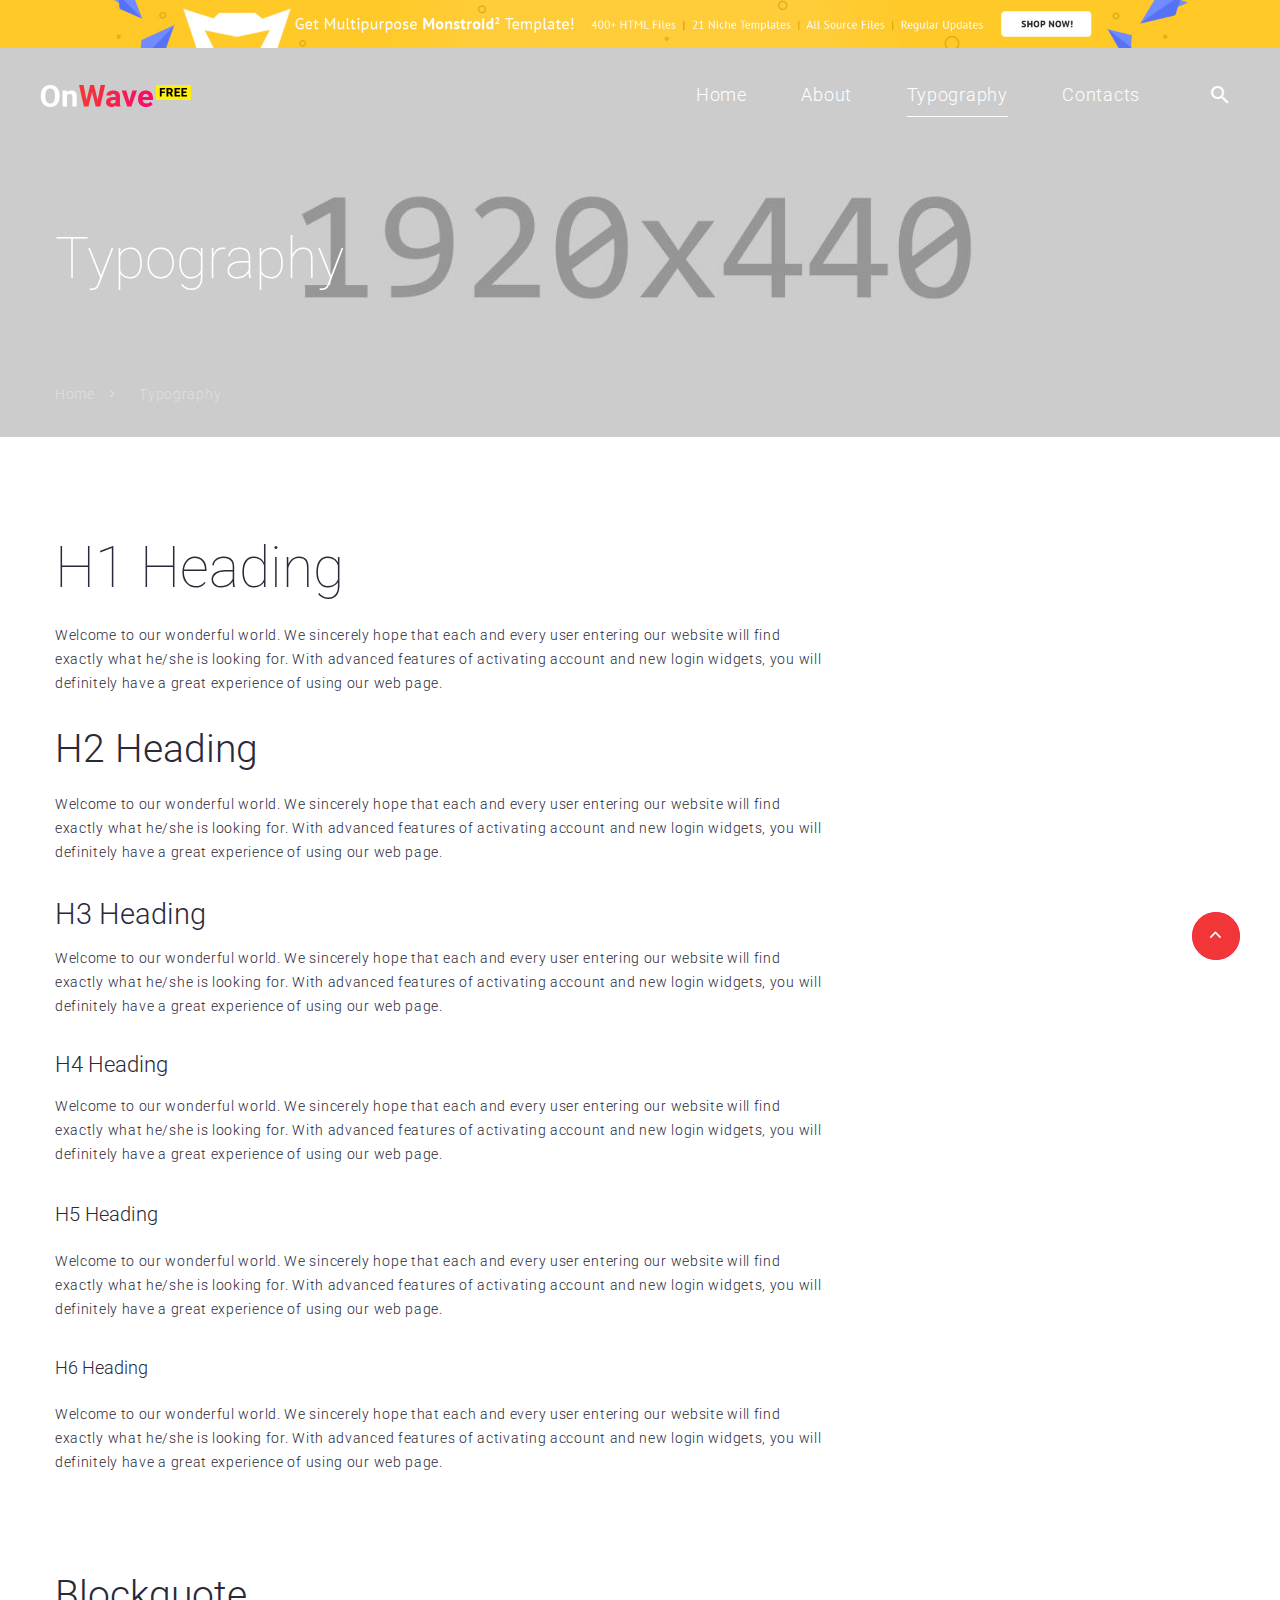
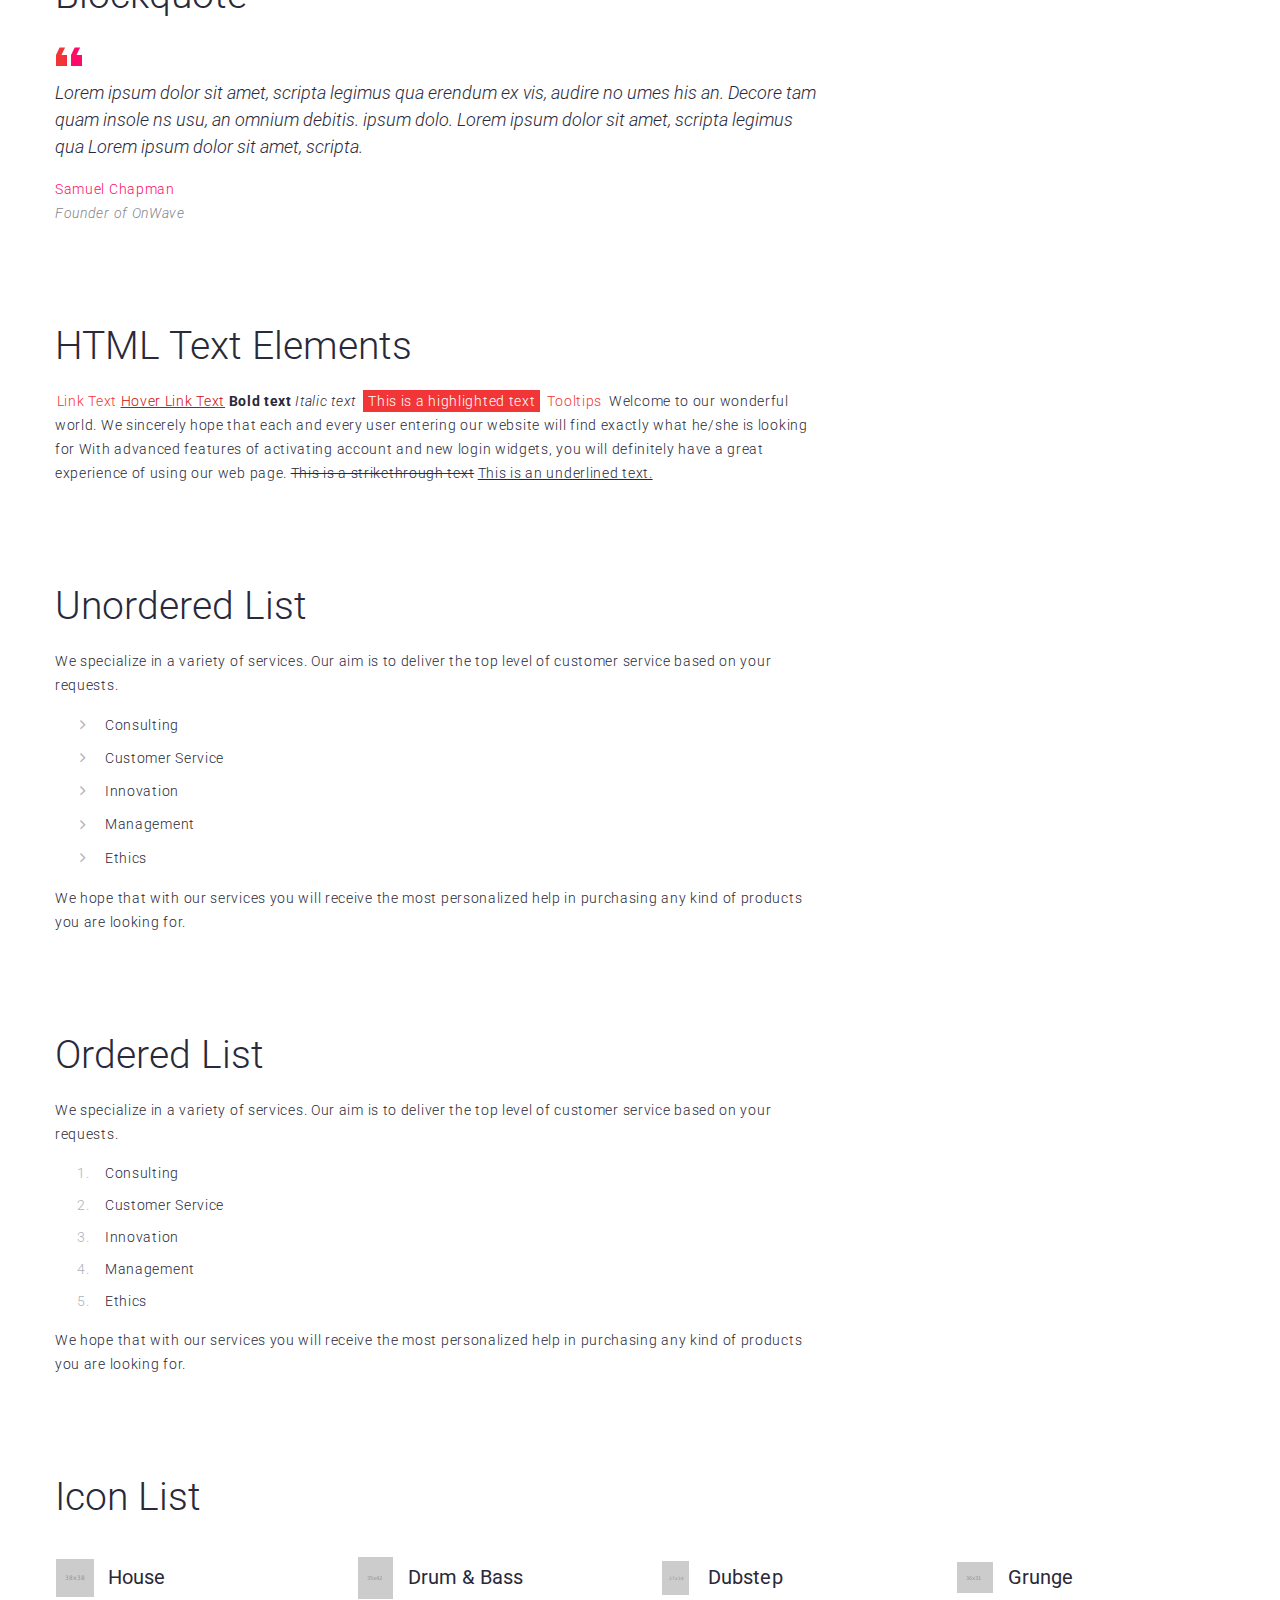
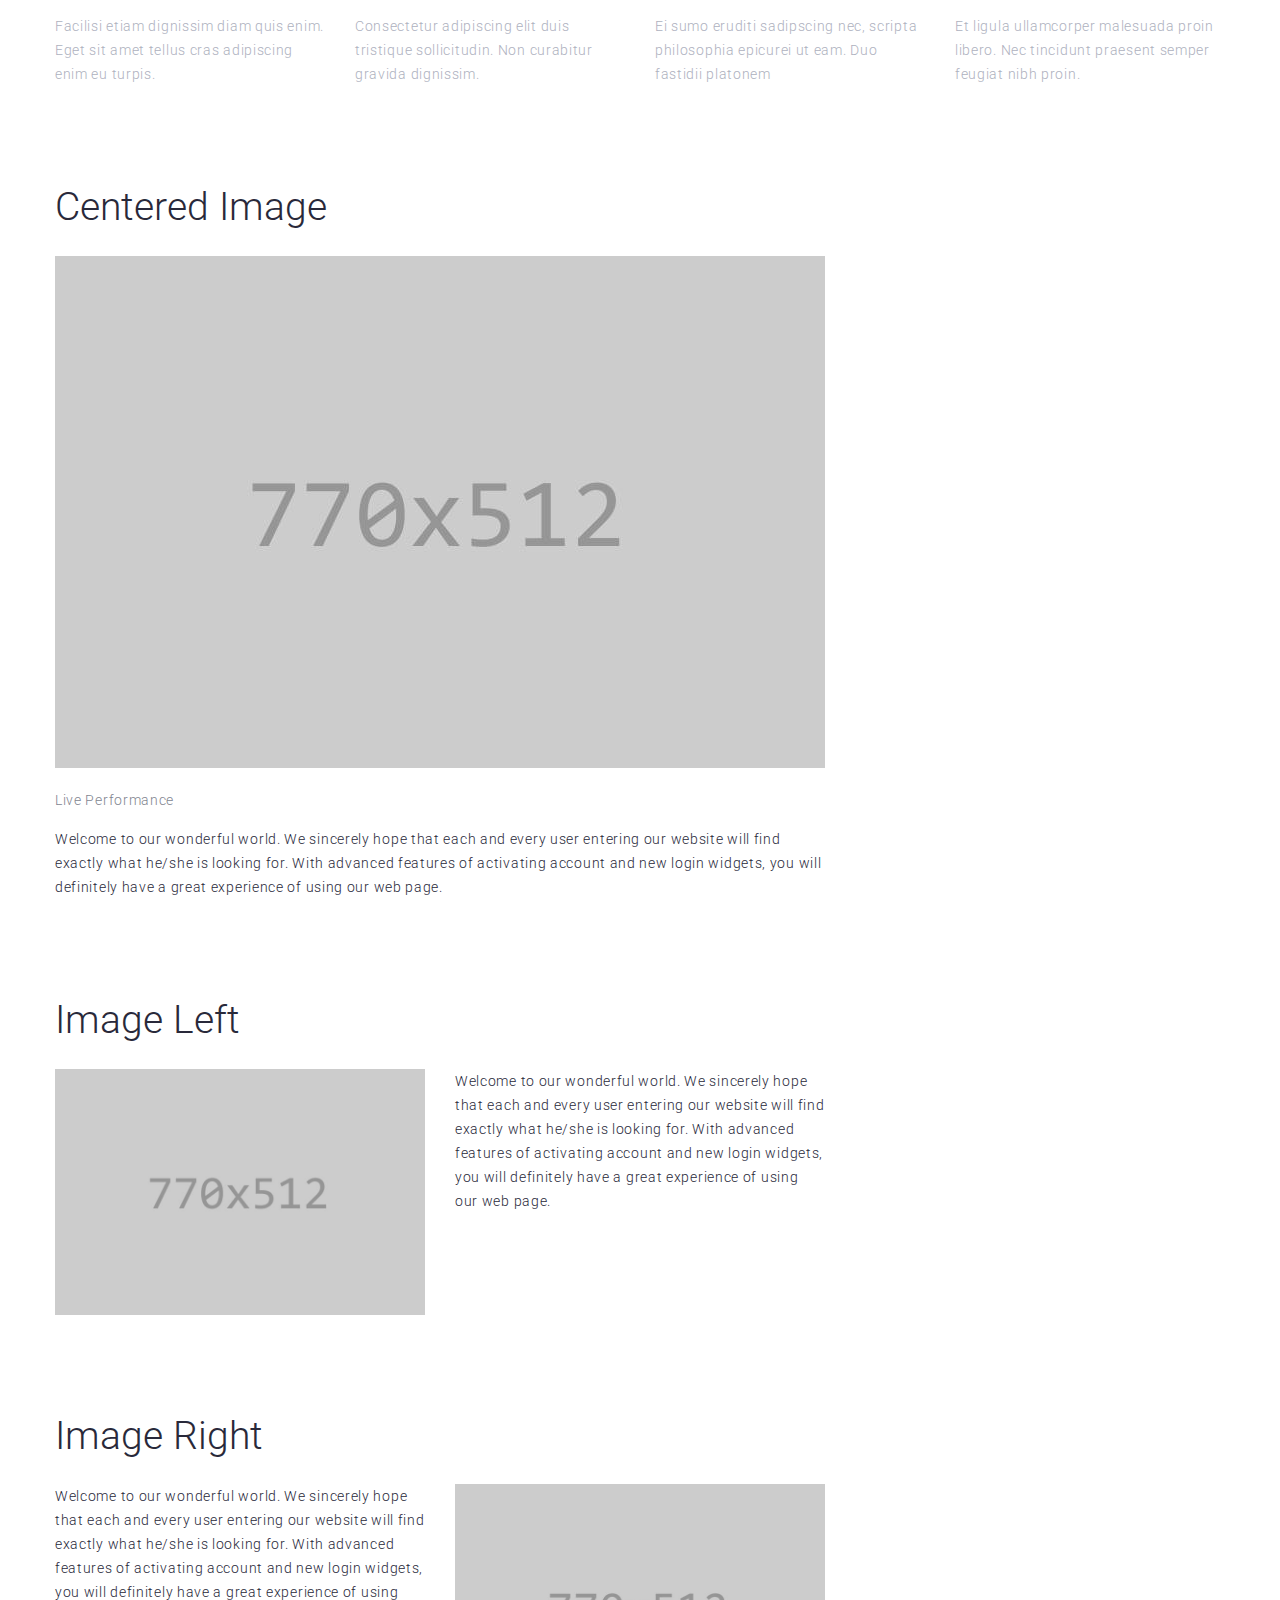
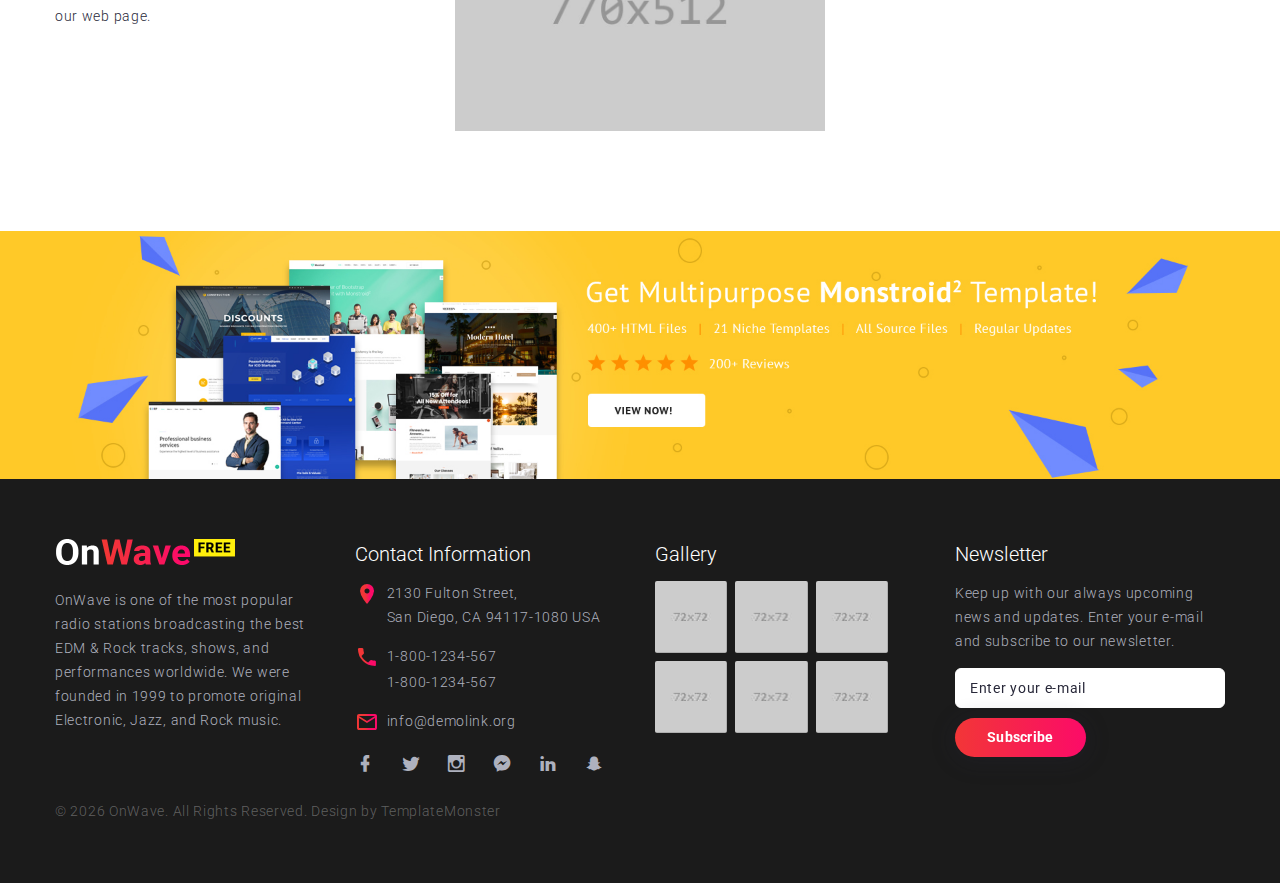
<file: typography.html>
<!--Variety music--><!DOCTYPE html>
<html class="wide wow-animation" lang="en">
  <head>
    <title>Typography</title>
    <meta name="format-detection" content="telephone=no">
    <meta name="viewport" content="width=device-width, height=device-height, initial-scale=1.0, maximum-scale=1.0, user-scalable=0">
    <meta http-equiv="X-UA-Compatible" content="IE=edge">
    <meta charset="utf-8">
    <link rel="icon" href="images/favicon.ico" type="image/x-icon">
    <!-- Stylesheets-->
    <link rel="stylesheet" type="text/css" href="//fonts.googleapis.com/css?family=Roboto:100,300,300i,400,700,900">
    <link rel="stylesheet" href="css/bootstrap.css">
    <link rel="stylesheet" href="css/fonts.css">
    <link rel="stylesheet" href="css/style.css" id="main-styles-link">
    <style>.ie-panel{display: none;background: #212121;padding: 10px 0;box-shadow: 3px 3px 5px 0 rgba(0,0,0,.3);clear: both;text-align:center;position: relative;z-index: 1;} html.ie-10 .ie-panel, html.lt-ie-10 .ie-panel {display: block;}</style>
  </head>
  <body>
    <div class="ie-panel"><a href="http://windows.microsoft.com/en-US/internet-explorer/"><img src="images/ie8-panel/warning_bar_0000_us.jpg" height="42" width="820" alt="You are using an outdated browser. For a faster, safer browsing experience, upgrade for free today."></a></div>
    <div class="preloader">
      <div class="preloader-body">
        <div class="cssload-container">
          <div class="cssload-speeding-wheel"></div>
        </div>
      </div>
    </div>
    <div class="page">
      <!-- Page Header--><a class="banner banner-top" href="https://www.templatemonster.com/website-templates/monstroid2.html" target="_blank"><img src="images/monstroid_02.jpg" alt="" height="0"/></a>
      <header class="section page-header">
        <!-- RD Navbar-->
        <div class="rd-navbar-wrap rd-navbar-absolute">
          <nav class="rd-navbar rd-navbar-creative" data-layout="rd-navbar-fixed" data-sm-layout="rd-navbar-fixed" data-md-layout="rd-navbar-fixed" data-md-device-layout="rd-navbar-fixed" data-lg-layout="rd-navbar-static" data-lg-device-layout="rd-navbar-static" data-xl-layout="rd-navbar-static" data-xl-device-layout="rd-navbar-static" data-lg-stick-up-offset="20px" data-xl-stick-up-offset="20px" data-xxl-stick-up-offset="20px" data-lg-stick-up="true" data-xl-stick-up="true" data-xxl-stick-up="true">
            <div class="rd-navbar-main-outer">
              <div class="rd-navbar-main">
                <!-- RD Navbar Panel-->
                <div class="rd-navbar-panel">
                  <!-- RD Navbar Toggle-->
                  <button class="rd-navbar-toggle" data-rd-navbar-toggle=".rd-navbar-nav-wrap"><span></span></button>
                  <!-- RD Navbar Brand-->
                  <div class="rd-navbar-brand"><a class="brand" href="index.html"><img src="images/logo-302x44.png" alt="" width="151" height="22"/></a>
                  </div>
                </div>
                <div class="rd-navbar-main-element">
                  <div class="rd-navbar-nav-wrap">
                    <!-- RD Navbar Nav-->
                    <ul class="rd-navbar-nav">
                      <li class="rd-nav-item"><a class="rd-nav-link" href="index.html">Home</a>
                      </li>
                      <li class="rd-nav-item"><a class="rd-nav-link" href="about.html">About</a>
                      </li>
                      <li class="rd-nav-item active"><a class="rd-nav-link" href="typography.html">Typography</a>
                      </li>
                      <li class="rd-nav-item"><a class="rd-nav-link" href="contacts.html">Contacts</a>
                      </li>
                    </ul>
                  </div>
                  <!-- RD Navbar Search-->
                  <div class="rd-navbar-search">
                    <button class="rd-navbar-search-toggle rd-navbar-fixed-element-1" data-rd-navbar-toggle=".rd-navbar-search"><span></span></button>
                    <form class="rd-search" action="#" method="GET">
                      <div class="form-wrap">
                        <label class="form-label" for="rd-navbar-search-form-input">Search</label>
                        <input class="rd-navbar-search-form-input form-input" id="rd-navbar-search-form-input" type="text" name="s" autocomplete="off">
                        <div class="rd-search-results-live" id="rd-search-results-live"></div>
                      </div>
                      <button class="rd-search-form-submit mdi mdi-magnify" type="submit"></button>
                    </form>
                  </div>
                </div>
              </div>
            </div>
          </nav>
        </div>
      </header>
      <!-- Breadcrumbs -->
      <section class="section section-bredcrumbs" style="background: url(images/breadcrumbs-1920x440.jpg) no-repeat center / cover">
        <div class="container context-dark breadcrumb-wrapper text-left">
          <h1>Typography</h1>
          <ul class="breadcrumbs-custom">
            <li><a href="index.html">Home</a></li>
            <li class="active">Typography</li>
          </ul>
        </div>
      </section>
      <!-- Base typography -->
      <section class="section section-lg bg-default">
        <div class="container">
          <div class="row">
            <div class="col-xl-8">
              <ul class="list-xl">
                <li>
                  <h1>H1 Heading</h1>
                  <p>Welcome to our wonderful world. We sincerely hope that each and every user entering our website will find exactly what he/she is looking for. With advanced features of activating account and new login widgets, you will definitely have a great experience of using our web page.</p>
                </li>
                <li>
                  <h2>H2 Heading</h2>
                  <p>Welcome to our wonderful world. We sincerely hope that each and every user entering our website will find exactly what he/she is looking for. With advanced features of activating account and new login widgets, you will definitely have a great experience of using our web page.</p>
                </li>
                <li>
                  <h3>H3 Heading</h3>
                  <p>Welcome to our wonderful world. We sincerely hope that each and every user entering our website will find exactly what he/she is looking for. With advanced features of activating account and new login widgets, you will definitely have a great experience of using our web page.</p>
                </li>
                <li>
                  <h4>H4 Heading</h4>
                  <p>Welcome to our wonderful world. We sincerely hope that each and every user entering our website will find exactly what he/she is looking for. With advanced features of activating account and new login widgets, you will definitely have a great experience of using our web page.</p>
                </li>
                <li>
                  <h5>H5 Heading</h5>
                  <p>Welcome to our wonderful world. We sincerely hope that each and every user entering our website will find exactly what he/she is looking for. With advanced features of activating account and new login widgets, you will definitely have a great experience of using our web page.</p>
                </li>
                <li>
                  <h6>H6 Heading</h6>
                  <p>Welcome to our wonderful world. We sincerely hope that each and every user entering our website will find exactly what he/she is looking for. With advanced features of activating account and new login widgets, you will definitely have a great experience of using our web page.</p>
                </li>
              </ul>
            </div>
          </div>
        </div>
      </section>
      <!-- Blockquote-->
      <section class="section section-lg bg-default">
        <div class="container">
          <div class="row row-50">
            <div class="col-lg-10 col-xl-8">
              <h2>Blockquote</h2>
              <!-- Quote Default-->
              <blockquote class="quote quote-default">
                <div class="quote-icon mdi mdi-format-quote accent-quote"></div>
                <div class="quote-body">
                  <q class="heading-6">Lorem ipsum dolor sit amet, scripta legimus qua erendum ex vis, audire no umes his an. Decore tam quam insole ns usu, an omnium debitis. ipsum dolo. Lorem ipsum dolor sit amet, scripta legimus qua Lorem ipsum dolor sit amet, scripta.</q>
                </div>
                <div class="quote-meta">
                  <div class="author">
                    <cite>Samuel Chapman</cite>
                  </div>
                  <div class="position">Founder of OnWave</div>
                </div>
              </blockquote>
            </div>
          </div>
        </div>
      </section>
      <!-- HTML Text Elements-->
      <section class="section section-lg bg-default">
        <div class="container">
          <div class="row">
            <div class="col-lg-10 col-xl-8">
              <h2>HTML Text Elements</h2>
              <p class="text-block"><a href="#">Link Text</a><a class="link-hover" href="#">Hover Link Text</a><span class="font-weight-bold">Bold text</span><span class="text-italic">Italic text</span>
                <mark>This is a highlighted text</mark><span class="tooltip-custom" data-toggle="tooltip" data-placement="top" title="Tooltips text">Tooltips</span><span>Welcome to our wonderful world. We sincerely hope that each and every user entering our website will find exactly what he/she is looking for</span><span>With advanced features of activating account and new login widgets, you will definitely have a great experience of using our web page.</span><span class="text-strike">This is a strikethrough text</span><span class="text-underline">This is an underlined text.</span>
              </p>
            </div>
          </div>
        </div>
      </section>
      <!-- Unordered List-->
      <section class="section section-lg bg-default">
        <div class="container">
          <div class="row row-50">
            <div class="col-xl-8">
              <h2>Unordered List</h2>
              <p>We specialize in a variety of services. Our aim is to deliver the top level of customer service based on your requests.</p>
              <ul class="list-marked">
                <li>Consulting</li>
                <li>Customer Service</li>
                <li>Innovation</li>
                <li>Management</li>
                <li>Ethics</li>
              </ul>
              <p>We hope that with our services you will receive the most personalized help in purchasing any kind of products you are looking for.</p>
            </div>
          </div>
        </div>
      </section>
      <!-- Ordered List-->
      <section class="section section-lg bg-default">
        <div class="container">
          <div class="row row-50">
            <div class="col-xl-8">
              <h2>Ordered List</h2>
              <p>We specialize in a variety of services. Our aim is to deliver the top level of customer service based on your requests.</p>
              <ol class="list-ordered">
                <li>Consulting</li>
                <li>Customer Service</li>
                <li>Innovation</li>
                <li>Management</li>
                <li>Ethics</li>
              </ol>
              <p>We hope that with our services you will receive the most personalized help in purchasing any kind of products you are looking for.</p>
            </div>
          </div>
        </div>
      </section>
      <!-- Icon List-->
      <section class="section section-lg bg-default">
        <div class="container">
          <h2>Icon List</h2>
          <div class="row row-30 row-offset-1">
            <div class="col-md-6 col-lg-3">
              <div class="list-icon">
                <div class="list-icon-title"><span class="icon-item music-icon-1"></span>
                  <div class="title">House</div>
                </div>
                <div class="list-icon-body">Facilisi etiam dignissim diam quis enim. Eget sit amet tellus cras adipiscing enim eu turpis.</div>
              </div>
            </div>
            <div class="col-md-6 col-lg-3">
              <div class="list-icon">
                <div class="list-icon-title"><span class="icon-item music-icon-2"></span>
                  <div class="title">Drum &amp; Bass</div>
                </div>
                <div class="list-icon-body">Consectetur adipiscing elit duis tristique sollicitudin. Non curabitur gravida  dignissim.</div>
              </div>
            </div>
            <div class="col-md-6 col-lg-3">
              <div class="list-icon">
                <div class="list-icon-title"><span class="icon-item music-icon-3"></span>
                  <div class="title">Dubstep</div>
                </div>
                <div class="list-icon-body">Ei sumo eruditi sadipscing nec, scripta philosophia epicurei ut eam. Duo fastidii platonem</div>
              </div>
            </div>
            <div class="col-md-6 col-lg-3">
              <div class="list-icon">
                <div class="list-icon-title"><span class="icon-item music-icon-4"></span>
                  <div class="title">Grunge</div>
                </div>
                <div class="list-icon-body">Et ligula ullamcorper malesuada proin libero. Nec tincidunt praesent semper feugiat nibh proin.</div>
              </div>
            </div>
          </div>
        </div>
      </section>
      <!-- Image Centered-->
      <section class="section section-lg bg-default">
        <div class="container">
          <div class="row">
            <div class="col-lg-10 col-xl-8">
              <h2>Centered Image</h2>
              <div class="row row-offset-2">
                <div class="col-lg-12">
                  <figure class="figure-light"><img class="img-centered" src="images/typography-1-770x512.jpg" alt="" width="770" height="512"/>
                    <figcaption>
                      <p>Live Performance</p>
                    </figcaption>
                  </figure>
                  <p>Welcome to our wonderful world. We sincerely hope that each and every user entering our website will find exactly what he/she is looking for. With advanced features of activating account and new login widgets, you will definitely have a great experience of using our web page.</p>
                </div>
              </div>
            </div>
          </div>
        </div>
      </section>
      <!-- Image Left-->
      <section class="section section-lg bg-default">
        <div class="container">
          <div class="row">
            <div class="col-lg-10 col-xl-8">
              <h2>Image Left</h2>
              <div class="row row-30 row-offset-2">
                <div class="col-md-6"><img src="images/typography-1-770x512.jpg" alt="" width="770" height="512"/>
                </div>
                <div class="col-md-6">
                  <p>Welcome to our wonderful world. We sincerely hope that each and every user entering our website will find exactly what he/she is looking for. With advanced features of activating account and new login widgets, you will definitely have a great experience of using our web page.</p>
                </div>
              </div>
            </div>
          </div>
        </div>
      </section>
      <!-- Image Right-->
      <section class="section section-lg bg-default">
        <div class="container">
          <div class="row">
            <div class="col-lg-10 col-xl-8">
              <h2>Image Right</h2>
              <div class="row row-30 flex-md-row-reverse row-offset-2">
                <div class="col-md-6"><img src="images/typography-1-770x512.jpg" alt="" width="770" height="512"/>
                </div>
                <div class="col-md-6">
                  <p>Welcome to our wonderful world. We sincerely hope that each and every user entering our website will find exactly what he/she is looking for. With advanced features of activating account and new login widgets, you will definitely have a great experience of using our web page.</p>
                </div>
              </div>
            </div>
          </div>
        </div>
      </section>
      <!-- Page Footer--><a class="banner" href="https://www.templatemonster.com/website-templates/monstroid2.html" target="_blank"><img src="images/monstroid_big_02.jpg" alt="" height="0"/></a>
      <footer class="section footer-2">
        <div class="container">
          <div class="row row-40">
            <div class="col-md-6 col-lg-3"><a class="footer-logo" href="index.html"><img src="images/logo-footer-360x52.png" alt="" width="180" height="26"/></a>
              <p>OnWave is one of the most popular radio stations broadcasting the best EDM & Rock tracks, shows, and performances worldwide. We were founded in 1999 to promote original Electronic, Jazz, and Rock music.</p>
            </div>
            <div class="col-md-6 col-lg-3">
              <h5 class="text-white title">Contact Information</h5>
              <ul class="contact-box">
                <li>
                  <div class="unit unit-horizontal unit-spacing-xxs">
                    <div class="unit-left"><span class="icon mdi mdi-map-marker accent-icon"></span></div>
                    <div class="unit-body"><a href="#">2130 Fulton Street, <br class="veil reveal-lg-inline">San Diego, CA 94117-1080 USA</a></div>
                  </div>
                </li>
                <li>
                  <div class="unit unit-horizontal unit-spacing-xxs">
                    <div class="unit-left"><span class="icon mdi mdi-phone accent-icon"></span></div>
                    <div class="unit-body">
                      <ul class="list-phones">
                        <li><a href="tel:#">1-800-1234-567</a></li>
                        <li><a href="tel:#">1-800-1234-567</a></li>
                      </ul>
                    </div>
                  </div>
                </li>
                <li>
                  <div class="unit unit-horizontal unit-spacing-xxs">
                    <div class="unit-left"><span class="icon mdi mdi-email-outline accent-icon"></span></div>
                    <div class="unit-body"><a href="mailto:#">info@demolink.org</a></div>
                  </div>
                </li>
              </ul>
              <div class="group-md group-middle social-items"><a class="icon icon-md novi-icon mdi mdi-facebook" href="#"></a><a class="icon icon-md novi-icon mdi mdi-twitter" href="#"></a><a class="icon icon-md novi-icon mdi mdi-instagram" href="#"></a><a class="icon icon-md novi-icon mdi mdi-facebook-messenger" href="#"></a><a class="icon icon-md novi-icon mdi mdi-linkedin" href="#"></a><a class="icon icon-md novi-icon mdi mdi-snapchat" href="#"></a></div>
            </div>
            <div class="col-md-6 col-lg-3">
              <h5 class="title">Gallery</h5>
              <ul class="instafeed instagram-gallery" data-lightgallery="group">
                <li><a class="instagram-item" data-lightgallery="item" href="images/insta-gallery-1-1200x800-original.jpg"><img src="images/insta-gallery-1-72x72.jpg" alt="" width="72" height="72"/></a>
                </li>
                <li><a class="instagram-item" data-lightgallery="item" href="images/insta-gallery-2-1200x800-original.jpg"><img src="images/insta-gallery-2-72x72.jpg" alt="" width="72" height="72"/></a>
                </li>
                <li><a class="instagram-item" data-lightgallery="item" href="images/insta-gallery-3-1200x800-original.jpg"><img src="images/insta-gallery-3-72x72.jpg" alt="" width="72" height="72"/></a>
                </li>
                <li><a class="instagram-item" data-lightgallery="item" href="images/insta-gallery-4-1200x800-original.jpg"><img src="images/insta-gallery-4-72x72.jpg" alt="" width="72" height="72"/></a>
                </li>
                <li><a class="instagram-item" data-lightgallery="item" href="images/insta-gallery-5-1200x800-original.jpg"><img src="images/insta-gallery-5-72x72.jpg" alt="" width="72" height="72"/></a>
                </li>
                <li><a class="instagram-item" data-lightgallery="item" href="images/insta-gallery-6-1200x800-original.jpg"><img src="images/insta-gallery-6-72x72.jpg" alt="" width="72" height="72"/></a>
                </li>
              </ul>
            </div>
            <div class="col-md-6 col-lg-3">
              <h5 class="text-white title">Newsletter</h5>
              <p>Keep up with our always upcoming news and updates. Enter your e-mail and subscribe to our newsletter.</p>
              <!-- RD Mailform-->
              <form class="rd-form form-sm rd-mailform" data-form-output="form-output-global" data-form-type="contact" method="post" action="bat/rd-mailform.php">
                <div class="form-wrap">
                  <input class="form-input" id="newsletter-email" type="email" name="email" data-constraints="@Email @Required">
                  <label class="form-label" for="newsletter-email">Enter your e-mail</label>
                </div>
                <button class="button button-primary" type="submit">Subscribe</button>
              </form>
            </div>
          </div>
          <!-- Rights-->
          <p class="rights"><span>&copy;&nbsp;</span><span class="copyright-year"></span> <span>OnWave</span>. All Rights Reserved. Design by <a href="https://www.templatemonster.com">TemplateMonster</a>
          </p>
        </div>
      </footer>
    </div>
    <!-- Global Mailform Output-->
    <div class="snackbars" id="form-output-global"></div>
    <!-- Javascript-->
    <script src="js/core.min.js"></script>
    <script src="js/script.js"></script>
  </body>
</html>
</file>
<file: css/style.css>
@charset "UTF-8";/*
* Trunk version 2.0.0
*//*
*
* Contexts
*/a:focus,button:focus {	outline: none !important;}button::-moz-focus-inner {	border: 0;}*:focus {	outline: none;}blockquote {	padding: 0;	margin: 0;}input,button,select,textarea {	outline: none;}label {	margin-bottom: 0;}p {	margin: 0;}ul,ol {	list-style: none;	padding: 0;	margin: 0;}ul li,ol li {	display: block;}dl {	margin: 0;}dt,dd {	line-height: inherit;}dt {	font-weight: inherit;}dd {	margin-bottom: 0;}form {	margin-bottom: 0;}address {	margin-top: 0;	margin-bottom: 0;}figure {	margin-bottom: 0;}html p a:hover {	text-decoration: none;}/*
*
* Typography
*/body {	font-family: "Roboto", -apple-system, BlinkMacSystemFont, "Segoe UI", Roboto, "Helvetica Neue", Arial, sans-serif;	font-size: 14px;	line-height: 1.71429;	font-weight: 300;	color: #29293a;	letter-spacing: 0.05em;	background-color: #ffffff;	-webkit-text-size-adjust: none;	-webkit-font-smoothing: subpixel-antialiased;}h1, h2, h3, h4, h5, h6, [class^='heading-'] {	margin-top: 0;	margin-bottom: 0;	font-weight: 300;	color: #29293a;	letter-spacing: 0;}h1 a, h2 a, h3 a, h4 a, h5 a, h6 a, [class^='heading-'] a {	color: inherit;}h1 a:hover, h2 a:hover, h3 a:hover, h4 a:hover, h5 a:hover, h6 a:hover, [class^='heading-'] a:hover {	color: #f23637;}h1,.heading-1 {	font-size: 32px;	line-height: 1.1;	font-weight: 100;}@media (min-width: 768px) {	h1,	.heading-1 {		font-size: 40px;	}}@media (min-width: 1200px) {	h1,	.heading-1 {		font-size: 57px;	}}@media (min-width: 1600px) {	h1,	.heading-1 {		font-size: 70px;		line-height: 1.14286;	}}h2,.heading-2 {	font-size: 28px;	line-height: 1.1;}@media (min-width: 768px) {	h2,	.heading-2 {		font-size: 30px;	}}@media (min-width: 1200px) {	h2,	.heading-2 {		font-size: 39px;	}}@media (min-width: 1600px) {	h2,	.heading-2 {		font-size: 48px;		line-height: 1.16667;	}}h3,.heading-3 {	font-size: 24px;	line-height: 1.2;}@media (min-width: 768px) {	h3,	.heading-3 {		font-size: 27px;	}}@media (min-width: 1200px) {	h3,	.heading-3 {		font-size: 29px;	}}@media (min-width: 1600px) {	h3,	.heading-3 {		font-size: 36px;		line-height: 1.33333;	}}h4,.heading-4 {	font-size: 22px;	line-height: 1.3;}@media (min-width: 1600px) {	h4,	.heading-4 {		font-size: 25px;		line-height: 1.28;	}}h5,.heading-5 {	font-size: 20px;	line-height: 1.5;}@media (min-width: 1600px) {	h5,	.heading-5 {		font-size: 22px;		line-height: 1.45455;	}}h6,.heading-6 {	font-size: 18px;	line-height: 1.5;}@media (min-width: 1600px) {	h6,	.heading-6 {		font-size: 20px;		line-height: 1.6;	}}.custom-title > span {	position: relative;	display: inline-block;	padding-top: 1.5em;}.custom-title > span:before {	content: "";	position: absolute;	left: 50%;	top: 0;	width: 2px;	height: 1em;	background: #aeb1be;}small,.small {	display: block;	font-size: 12px;	line-height: 1.5;}mark,.mark {	padding: 3px 5px;	color: #ffffff;	background: #f23637;}.big {	font-size: 18px;	line-height: 1.55556;}.lead {	font-size: 25px;	line-height: 40px;	font-weight: 300;}code {	padding: 10px 5px;	border-radius: 6px;	font-size: 90%;	color: #111111;	background: #f3f3f9;}p [data-toggle='tooltip'] {	padding-left: .25em;	padding-right: .25em;	color: #f23637;}p [style*='max-width'] {	display: inline-block;}.text-gray-600 {	color: #828590;}/*
*
* Brand
*/.brand {	display: inline-block;}.brand .brand-logo-light {	display: none;}.brand .brand-logo-dark {	display: block;}.rd-navbar-fixed-linked .mobile-brand {	display: none;}/*
*
* Links
*/a {	transition: all 0.3s ease-in-out;}a, a:focus, a:active, a:hover {	text-decoration: none;}a, a:focus, a:active {	color: #f23637;}a:hover {	color: #ce0d0e;}a[href*='tel'], a[href*='mailto'] {	white-space: nowrap;}a.hover-text {	color: #29293a;}a.hover-text:hover, a.hover-text:focus {	color: #f23637;}a.hover-light-text {	color: #828590;}a.hover-light-text:hover, a.hover-light-text:focus {	color: #f23637;}.link-hover {	color: #ce0d0e;	text-decoration: underline;}.link-hover:hover {	text-decoration: underline;}.link-press {	color: #ce0d0e;}* + .privacy-link {	margin-top: 25px;}.link-image {	opacity: 1;}.link-image:hover {	opacity: 0.5;}/*
*
* Blocks
*/.block-center, .block-sm, .block-lg {	margin-left: auto;	margin-right: auto;}.block-sm {	max-width: 370px;}.block-lg {	max-width: 540px;}@media (min-width: 992px) {	.block-lg {		max-width: 740px;	}}.block-center {	padding: 10px;}.block-center:hover .block-center-header {	background-color: #f23637;}.block-center-title {	background-color: #ffffff;}@media (max-width: 1599.98px) {	.block-center {		padding: 20px;	}	.block-center:hover .block-center-header {		background-color: #ffffff;	}	.block-center-header {		background-color: #f23637;	}}/*
* Block preview
*/.block-preview {	position: relative;	padding: 40px 0;}.block-preview .title {	max-width: 610px;	font-weight: 700;}.block-preview .exeption {	max-width: 330px;	color: #828590;	letter-spacing: .03em;}.block-preview .cover-image {	position: absolute;	right: 0;	top: 0;	bottom: 0;	left: 0;	background-position: center center;	background-size: cover;	background-repeat: no-repeat;	opacity: .1;}.block-preview > *:not(.cover-image) {	position: relative;	z-index: 1;}.block-preview * + .title {	margin-top: 27px;}.block-preview * + .exeption {	margin-top: 21px;}@media (min-width: 768px) {	.block-preview {		padding: 60px 0;	}	.block-preview .cover-image {		left: 41%;		opacity: .2;	}}@media (min-width: 992px) {	.block-preview {		padding: 100px 0;	}	.block-preview .cover-image {		opacity: 1;	}	.block-preview * + .title {		margin-top: 44px;	}	.block-preview * + .exeption {		margin-top: 32px;	}}@media (min-width: 1600px) {	.block-preview {		padding: 186px 0 206px;	}	.block-preview * + .title {		margin-top: 54px;	}	.block-preview * + .exeption {		margin-top: 42px;	}}/*
*
* Boxes
*/.box-minimal {	position: relative;	display: block;	padding: 30px 20px;	font-size: 18px;	line-height: 1.3;	background: #ffffff;	color: #f23637;	border-radius: 6px;}.box-minimal:hover {	color: #fc0b68;	box-shadow: 0 0 24px 0 rgba(130, 133, 144, 0.3);}.box-minimal .hot {	position: absolute;	top: 8px;	left: 20px;	padding: 3px 7px;	font-size: 12px;	font-weight: 700;	line-height: 1;	text-transform: uppercase;	color: #ffffff;	background: #fc0b68;}@media (min-width: 992px) {	.box-minimal {		padding: 63px 15px 63px 40px;		font-size: 25px;	}	.box-minimal .hot {		top: 16px;		left: 40px;		padding: 5px 15px;		font-size: 14px;	}}.box-counter {	position: relative;	text-align: center;	color: #29293a;}.box-counter-title {	display: inline-block;	font-family: "Montserrat", -apple-system, BlinkMacSystemFont, "Segoe UI", Roboto, "Helvetica Neue", Arial, sans-serif;	font-size: 16px;	line-height: 1.3;	letter-spacing: -.025em;}.box-counter-main {	font-family: "Montserrat", -apple-system, BlinkMacSystemFont, "Segoe UI", Roboto, "Helvetica Neue", Arial, sans-serif;	font-size: 45px;	font-weight: 400;	line-height: 1.2;}.box-counter-main > * {	display: inline;	font: inherit;}.box-counter-main .small {	font-size: 28px;}.box-counter-main .small_top {	position: relative;	top: .2em;	vertical-align: top;}.box-counter-divider {	font-size: 0;	line-height: 0;}.box-counter-divider::after {	content: '';	display: inline-block;	width: 80px;	height: 2px;	background: #f23637;}* + .box-counter-title {	margin-top: 10px;}* + .box-counter-main {	margin-top: 20px;}* + .box-counter-divider {	margin-top: 10px;}@media (min-width: 768px) {	.box-counter-title {		font-size: 18px;	}}@media (min-width: 1200px) {	.box-counter-main {		font-size: 60px;	}	.box-counter-main .small {		font-size: 36px;	}	* + .box-counter-main {		margin-top: 30px;	}	* + .box-counter-divider {		margin-top: 15px;	}	* + .box-counter-title {		margin-top: 18px;	}}.bg-primary .box-counter {	color: #ffffff;}.bg-primary .box-counter-divider::after {	background: #ffffff;}.contact-box > li + li {	margin-top: 15px;}.contact-box .icon {	font-size: 24px;	color: #f23637;}.contact-box .list-phones > li + li {	margin-top: 2px;}* + .contact-box {	margin-top: 15px;}@media (min-width: 1200px) {	* + .contact-box {		margin-top: 30px;	}}/*
Price box
*/.price-box-1 {	position: relative;	z-index: 2;	padding: 25px 15px;	background: #f3f3f9;	border-radius: 6px;}.price-box-1:before {	content: "";	position: absolute;	top: 0;	left: 0;	right: 0;	bottom: 0;	z-index: -1;	border-radius: 6px;	background: inherit;}.price-box-1 .title {	font-size: 22px;	line-height: 1.45;	font-weight: 700;	color: #29293a;}.price-box-1 .exeption {	color: #828590;}.price-box-1-primary {	background: linear-gradient(to bottom, #f23637, #1d0d44);}.price-box-1-primary .title,.price-box-1-primary .exeption,.price-box-1-primary .price {	color: #ffffff;}.price-box-1 * + .title {	margin-top: 15px;}.price-box-1 * + .exeption {	margin-top: 12px;}.price-box-1 * + .price {	margin-top: 10px;}.price-box-1 * + .button {	margin-top: 12px;}@media (min-width: 1200px) {	.price-box-1 {		margin-top: 26px;		margin-bottom: 26px;		padding: 45px 47px;	}	.price-box-1-primary:before {		top: -26px;		bottom: -26px;	}	.price-box-1 * + .title {		margin-top: 24px;	}	.price-box-1 * + .exeption {		margin-top: 20px;	}	.price-box-1 * + .price {		margin-top: 18px;	}	.price-box-1 * + .button {		margin-top: 21px;	}}@media (min-width: 1600px) {	.price-box-1 {		margin-top: 32px;		margin-bottom: 32px;		padding: 56px 60px;	}	.price-box-1-primary:before {		top: -32px;		bottom: -32px;	}	.price-box-1 * + .title {		margin-top: 30px;	}	.price-box-1 * + .exeption {		margin-top: 25px;	}	.price-box-1 * + .price {		margin-top: 22px;	}	.price-box-1 * + .button {		margin-top: 26px;	}}.price-box-2 {	position: relative;	z-index: 2;	padding: 25px 15px;	background: #ffffff;	border-radius: 6px;}.price-box-2 .title {	font-size: 22px;	line-height: 1.45;	font-weight: 700;	color: #29293a;}.price-box-2 .exeption {	color: #828590;}.price-box-2 .price {	font-weight: 100;}.price-box-2 * + .title {	margin-top: 15px;}.price-box-2 * + .list-sm {	margin-top: 11px;}.price-box-2 * + .price {	margin-top: 5px;}.price-box-2 * + .button {	margin-top: 14px;}@media (min-width: 1200px) {	.price-box-2 {		padding: 35px 15px 50px;	}	.price-box-2 * + .title {		margin-top: 30px;	}	.price-box-2 * + .list-sm {		margin-top: 21px;	}	.price-box-2 * + .price {		margin-top: 14px;	}	.price-box-2 * + .button {		margin-top: 31px;	}}/*
Box link
*/.box-link {	position: relative;	z-index: 1;	display: flex;	overflow: hidden;	text-align: center;	color: #ffffff;	background-position: center center;	background-repeat: no-repeat;	background-size: cover;	border-radius: 6px;}.box-link:before {	content: "";	position: absolute;	top: 0;	left: 0;	right: 0;	bottom: 0;	z-index: -1;	background: rgba(242, 54, 55, 0);	transition: .3s;}.box-link-inner {	display: flex;	flex-direction: column;	align-items: center;	justify-content: center;	min-height: 100px;	width: 100%;	padding: 15px;}.box-link:hover, .box-link:focus, .box-link:active {	color: #ffffff;}.box-link:hover:before, .box-link:focus:before, .box-link:active:before {	background: rgba(242, 54, 55, 0.4);}@media (min-width: 768px) {	.box-link-inner {		min-height: 280px;	}}/*
Box wrapper
*/.box-wrap-gray {	padding: 15px 15px;	background: #f3f3f9;	border-radius: 6px;}@media (min-width: 576px) {	.box-wrap-gray {		padding: 35px;	}}@media (min-width: 1200px) {	.box-wrap-gray {		padding: 47px 59px;	}}/*
* Box content
*//*
* Timeline box
*/.timeline .date {	font-weight: 500;}.timeline .line {	position: relative;	height: 17px;	border-left: 1px solid #aeb1be;}.timeline .line:before {	content: '';	position: absolute;	top: 50%;	left: 0;	height: 2px;	transform: translateY(-50%);	border-top: 1px solid #aeb1be;	width: 100vw;}.timeline a.media-item {	position: relative;	overflow: hidden;	display: block;	border-radius: 6px;	max-width: 100px;}.timeline a.media-item:before {	content: "\f504";	position: absolute;	top: 50%;	left: 50%;	z-index: 2;	transform: translate(-50%, -50%);	font-family: "Material Design Icons";	font-size: 30px;	line-height: 1;	color: #ffffff;	transition: .3s;	will-change: transform;}.timeline a.media-item:after {	content: "";	position: absolute;	left: 0;	top: 0;	z-index: 1;	width: 100%;	height: 100%;	background: rgba(242, 54, 55, 0.7);	transition: .3s;}.timeline * + .line {	margin-top: 9px;}.timeline * + .media-item {	margin-top: 19px;}.timeline * + .title {	margin-top: 17px;}.timeline * + .exeption {	margin-top: 17px;}.desktop .timeline a.media-item:before {	color: transparent;	transform: translate(-50%, -50%) scale(0.5);}.desktop .timeline a.media-item:after {	background: rgba(242, 54, 55, 0);}.desktop .timeline a.media-item:hover:before {	color: #ffffff;	transform: translate(-50%, -50%) scale(1);}.desktop .timeline a.media-item:hover:after {	background: rgba(242, 54, 55, 0.7);}/*
* Box inline
*/.box-inline {	text-align: center;}.box-inline .icon {	font-size: 64px;	line-height: 1;}@media (min-width: 768px) {	.box-inline {		display: flex;		align-items: center;		justify-content: center;	}	.box-inline .box-inline-inner:first-child {		padding-right: 15px;	}}@media (min-width: 1200px) {	.box-inline .box-inline-inner:first-child {		padding-right: 42px;	}}.variety-box-wrapper {	width: 100%;	display: flex;	justify-content: center;	text-align: center;	background-color: #f7f7f8;	padding: 35px 20px 20px 20px;	min-height: 230px;}.variety-box-wrapper:hover .variety-media img {	transform: scale(1.2);	transition: all ease .35s;}.variety-box-wrapper .variety-media {	height: 56px;	display: flex;	justify-content: flex-start;	flex-direction: column;	align-items: center;	width: 100%;	margin-bottom: 15px;}.variety-box-wrapper .variety-media img {	transition: all ease .35s;}.variety-box-wrapper span {	font-size: 20px;	color: #29293a;	margin-bottom: 10px;	display: block;	font-weight: 400;}.variety-box-wrapper p {	font-size: 14px;	color: #828590;}.podcast-wrap {	display: flex;	flex-direction: column;	align-items: center;}@media (min-width: 576px) {	.podcast-wrap {		flex-direction: row;	}}.podcast-wrap .podcast-preview {	margin-bottom: 20px;}@media (min-width: 576px) {	.podcast-wrap .podcast-preview {		margin-right: 8px;		margin-bottom: 0;	}}.podcast-wrap .podcast-preview img {	max-width: 120px;	max-height: 120px;}.ie-10 .shell,.ie-11 .shell {	width: 100%;}/*
* Element groups
*/html .group {	margin-bottom: -10px;	margin-left: -16px;}html .group:empty {	margin-bottom: 0;	margin-left: 0;}html .group > * {	display: inline-block;	margin-top: 0;	margin-bottom: 10px;	margin-left: 16px;}html .group-sm {	margin-bottom: -10px;	margin-left: -20px;}html .group-sm:empty {	margin-bottom: 0;	margin-left: 0;}html .group-sm > * {	display: inline-block;	margin-top: 0;	margin-bottom: 10px;	margin-left: 20px;}html .group-md {	margin-bottom: -10px;	margin-left: -16px;}html .group-md:empty {	margin-bottom: 0;	margin-left: 0;}html .group-md > * {	display: inline-block;	margin-top: 0;	margin-bottom: 10px;	margin-left: 16px;}@media (min-width: 1200px) {	html .group-md {		margin-bottom: -10px;		margin-left: -25px;	}	html .group-md > * {		margin-bottom: 10px;		margin-left: 25px;	}}html .group-xl {	margin-bottom: -20px;	margin-left: -30px;}html .group-xl:empty {	margin-bottom: 0;	margin-left: 0;}html .group-xl > * {	display: inline-block;	margin-top: 0;	margin-bottom: 20px;	margin-left: 30px;}html .group-sm-justify .button {	padding-left: 20px;	padding-right: 20px;}@media (min-width: 768px) {	html .group-sm-justify {		display: flex;		align-items: center;		justify-content: center;	}	html .group-sm-justify > * {		flex-grow: 1;		flex-shrink: 0;	}	html .group-sm-justify .button {		min-width: 130px;		padding-left: 20px;		padding-right: 20px;	}}html .group-middle {	display: inline-table;	vertical-align: middle;}html .group-middle > * {	vertical-align: middle;}* + .group {	margin-top: 20px;}@media (min-width: 1600px) {	* + .group {		margin-top: 33px;	}}/*
*
* Responsive units
*/.unit {	display: flex;	flex: 0 1 100%;	margin-bottom: -30px;	margin-left: -20px;}.unit > * {	margin-bottom: 30px;	margin-left: 20px;}.unit:empty {	margin-bottom: 0;	margin-left: 0;}.unit-body {	flex: 0 1 auto;}.unit-item,.unit-left,.unit-right {	flex: 0 0 auto;	max-width: 100%;}.unit-spacing-xxs {	margin-bottom: -7px;	margin-left: -7px;}.unit-spacing-xxs > * {	margin-bottom: 7px;	margin-left: 7px;}.unit-spacing-xs {	margin-bottom: -15px;	margin-left: -7px;}.unit-spacing-xs > * {	margin-bottom: 15px;	margin-left: 7px;}.unit-spacing-sm {	margin-bottom: -15px;	margin-left: -30px;}.unit-spacing-sm > * {	margin-bottom: 15px;	margin-left: 30px;}.unit-middle {	align-items: center;}@media (min-width: 768px) {	.unit-md-horizontal {		flex-direction: row;	}}/*
*
* Lists
*/.list > li + li {	margin-top: 10px;}.list-xs > li + li {	margin-top: 5px;}.list-sm > li + li {	margin-top: 8px;}.list-md > li + li {	margin-top: 18px;}.list-lg > li + li {	margin-top: 25px;}.list-xl > li + li {	margin-top: 20px;}.list-xxl > li + li {	margin-top: 30px;}.list-xxl-2 > li + li,.list-xxl-2 > .row + .row {	margin-top: 50px;}@media (min-width: 1200px) {	.list-xl > li + li {		margin-top: 33px;	}	.list-xxl-2 > li + li,	.list-xxl-2 > .row + .row {		margin-top: 90px;	}}@media (min-width: 1600px) {	.list-xl > li + li {		margin-top: 40px;	}	.list-xxl > li + li {		margin-top: 80px;	}	.list-xxl-2 > li + li,	.list-xxl-2 > .row + .row {		margin-top: 120px;	}}.list-inline > li {	display: inline-block;}html .list-inline-md {	transform: translate3d(0, -8px, 0);	margin-bottom: -8px;	margin-left: -10px;	margin-right: -10px;}html .list-inline-md > * {	margin-top: 8px;	padding-left: 10px;	padding-right: 10px;}@media (min-width: 992px) {	html .list-inline-md {		margin-left: -15px;		margin-right: -15px;	}	html .list-inline-md > * {		padding-left: 15px;		padding-right: 15px;	}}.list-terms dt + dd {	margin-top: 5px;}.list-terms dd + dt {	margin-top: 25px;}* + .list-terms {	margin-top: 25px;}.index-list {	counter-reset: li;}.index-list > li .list-index-counter:before {	content: counter(li, decimal-leading-zero);	counter-increment: li;}.list-marked {	padding-left: 25px;	text-align: left;}.list-marked > li {	text-indent: -25px;	padding-left: 25px;}.list-marked > li::before {	position: relative;	display: inline-block;	left: 25px;	top: -2px;	min-width: 25px;	content: '\f105';	font: 400 16px/24px 'FontAwesome';	color: #aeb1be;	vertical-align: middle;}.list-marked > li + li {	margin-top: 8px;}* + .list-marked {	margin-top: 15px;}p + .list-marked {	margin-top: 16px;}.list-ordered {	counter-reset: li;	padding-left: 22px;	text-align: left;}.list-ordered > li {	position: relative;	padding-left: 28px;}.list-ordered > li:before {	content: counter(li, decimal) ".";	counter-increment: li;	position: absolute;	top: 0;	left: 0;	display: inline-block;	width: 15px;	color: #aeb1be;}.list-ordered > li + li {	margin-top: 8px;}* + .list-ordered {	margin-top: 15px;}.list-icon {	text-align: left;}.list-icon .list-icon-title {	display: flex;	align-items: flex-start;}.list-icon .title {	margin-top: 6px;	font-size: 18px;	font-weight: 400;	line-height: 1.4;	letter-spacing: 0.005em;}.list-icon .icon-item {	position: relative;	display: inline-block;	min-width: 35px;	margin-right: 13px;	font-size: 40px;	line-height: 1;	color: #f23637;	vertical-align: middle;}.list-icon .music-icon-1, .list-icon .music-icon-2, .list-icon .music-icon-3, .list-icon .music-icon-4 {	width: 40px;	height: 42px;	display: flex;	flex-direction: column;	justify-content: center;	align-items: center;}.list-icon .music-icon-1:before, .list-icon .music-icon-2:before, .list-icon .music-icon-3:before, .list-icon .music-icon-4:before {	content: '';	display: block;}.list-icon .music-icon-1:before {	width: 38px;	height: 38px;	background: url("../images/music-icon-1.png") no-repeat center;}.list-icon .music-icon-2:before {	width: 35px;	height: 42px;	background: url("../images/music-icon-2.png") no-repeat center;}.list-icon .music-icon-3:before {	width: 27px;	height: 34px;	background: url("../images/music-icon-3.png") no-repeat center;}.list-icon .music-icon-4:before {	width: 36px;	height: 31px;	background: url("../images/music-icon-4.png") no-repeat center;}.list-icon .list-icon-body {	color: #aeb1be;}.list-icon * + .list-icon-body {	margin-top: 10px;}.list-icon-gradient .icon-item {	background: linear-gradient(90deg, transparent, transparent);	background: -webkit-linear-gradient(90deg, #f7f7f8, #fc0b68);	-webkit-background-clip: text;	-webkit-text-fill-color: transparent;	color: #fc0b68;}@media (min-width: 768px) {	.list-icon .title {		font-size: 20px;	}	.list-icon * + .list-icon-body {		margin-top: 15px;	}}.list-dotted {	display: flex;	flex-wrap: wrap;	align-items: center;}.list-dotted > li {	position: relative;	padding: 3px 0;	vertical-align: middle;}.list-dotted > li:not(:last-child) {	padding-right: 18px;}.list-dotted > li:not(:last-child):after {	content: "";	position: absolute;	top: 50%;	right: 9px;	width: 2px;	height: 24px;	background: #f3f3f9;	transform: translate(50%, -50%);}@media (min-width: 1200px) {	.list-dotted > li:not(:last-child) {		padding-right: 62px;	}	.list-dotted > li:not(:last-child):after {		right: 31px;	}}.number-counter {	counter-reset: counter;}.number-counter .index-counter:after {	content: counter(counter, decimal-leading-zero);	counter-increment: counter;}/*
*
* Images
*/img {	display: inline-block;	max-width: 100%;	height: auto;}.img-responsive {	width: 100%;}/*
*
* Icons
*/.icon {	display: inline-block;	font-size: 16px;	line-height: 1;	vertical-align: middle;}.icon::before {	font-weight: 400;	font-style: normal;	speak: none;	text-transform: none;}.icon-gray-400 {	color: #aeb1be;}.icon-gray-100 {	color: #f3f3f9;}.icon-gradient {	background: linear-gradient(90deg, transparent, transparent);	background: -webkit-linear-gradient(90deg, #fc0b68, #f23637);	-webkit-background-clip: text;	-webkit-text-fill-color: transparent;	color: #f23637;}.icon-circle {	border-radius: 50%;}.icon-md {	font-size: 20px;	line-height: 1;}.icon-lg {	font-size: 30px;	line-height: 1;}.ie-10 .accent-icon, .ie-10 .accent-quote,.ie-11 .accent-icon,.ie-11 .accent-quote {	color: #f23637;}.ie-10 .accent-icon:before, .ie-10 .accent-quote:before,.ie-11 .accent-icon:before,.ie-11 .accent-quote:before {	background: none;}.accent-icon:before {	background: linear-gradient(to right, #f23637 40%, #fc0b68 60%);	-webkit-background-clip: text;	-webkit-text-fill-color: transparent;}.accent-quote:before {	background: linear-gradient(to right, #fc0b68 40%, #f23637 60%);	-webkit-background-clip: text;	-webkit-text-fill-color: transparent;}/*
*
* Tables custom
*/.table-custom {	width: 100%;	max-width: 100%;	text-align: left;	background: #ffffff;	border-collapse: collapse;}.table-custom th,.table-custom td {	color: #29293a;	background: #ffffff;}@media (max-width: 767.98px) {	.table-custom th,	.table-custom td {		min-width: 130px;	}}.table-custom th {	font-size: 14px;	font-weight: 700;	letter-spacing: .05em;}@media (max-width: 991.98px) {	.table-custom th {		padding-top: 20px;		padding-bottom: 20px;	}}.table-custom td,.table-custom th {	padding: 16px 24px;}.table-custom td,.table-custom th {	border-bottom: 1px solid #f3f3f9;}.table-custom th {	border-bottom: 1px solid #828590;}* + .table-custom-responsive {	margin-top: 30px;}@media (min-width: 768px) {	* + .table-custom-responsive {		margin-top: 40px;	}}.table-custom.table-custom-primary thead th {	color: #ffffff;	background: #f23637;	border: 0;}.table-custom.table-custom-primary tbody tr:hover td {	background: #f3f3f9;}.table-custom.table-custom-hovered tr:hover td {	background: #f3f3f9;}.table-custom.table-custom-bordered td,.table-custom.table-custom-bordered th {	border: 1px solid #f3f3f9;}.table-custom.table-custom-bordered th {	border-bottom: 1px solid #828590;}.table-custom.table-custom-striped {	border-bottom: 1px solid #f3f3f9;}.table-custom.table-custom-striped tbody tr:nth-of-type(odd) td {	background: transparent;}.table-custom.table-custom-striped tbody tr:nth-of-type(even) td {	background: #f3f3f9;}.table-custom.table-custom-striped tbody td {	border: 0;}.table-custom.table-custom-striped tfoot td:not(:first-child) {	border-left: 0;}@media (max-width: 991.98px) {	.table-custom-responsive {		display: block;		width: 100%;		overflow-x: auto;		-ms-overflow-style: -ms-autohiding-scrollbar;	}	.table-custom-responsive.table-bordered {		border: 0;	}}/*
*
* Dividers
*/hr {	margin-top: 0;	margin-bottom: 0;	border-top: 1px solid #d7d7d7;}.divider {	display: block;	font-size: 0;	line-height: 0;}.divider:before {	content: "";	display: inline-block;	margin-top: 0;	margin-bottom: 0;}.divider-1:before {	width: 30px;	border-top: 2px solid #aeb1be;}.divider-2:before {	width: 48px;	border-top: 2px solid #f23637;}/*
*
* Buttons
*/.button {	position: relative;	z-index: 0;	overflow: hidden;	display: inline-block;	padding: 14px 40px;	font-size: 16px;	line-height: 1.25;	border: 0 solid;	border-radius: 40px;	font-family: "Roboto", -apple-system, BlinkMacSystemFont, "Segoe UI", Roboto, "Helvetica Neue", Arial, sans-serif;	font-weight: 700;	letter-spacing: 0.02em;	text-transform: none;	white-space: nowrap;	text-overflow: ellipsis;	text-align: center;	cursor: pointer;	vertical-align: middle;	user-select: none;	transition: 250ms all ease-in-out;	box-shadow: 0 3px 21px 4px rgba(41, 41, 58, 0.2);}.button-block {	display: block;	width: 100%;}.button-default {	color: #cccccc;	background-color: #29293a;	border-color: #29293a;}.button-default:focus, .button-default:hover, .button-default:active {	color: #ffffff;	background-color: #f23637;	border-color: #f23637;}.button-gray-100 {	color: #151515;	background-color: #f3f3f9;	border-color: #f3f3f9;}.button-gray-100:focus, .button-gray-100:hover, .button-gray-100:active {	color: #151515;	background-color: #e2e2f1;	border-color: #e2e2f1;}.button-primary {	background-image: -webkit-linear-gradient(left, #f23637 0%, #fc0b68 100%);	background-image: linear-gradient(to right, #f23637 0%, #fc0b68 100%);	background-repeat: repeat-x;	filter: progid:DXImageTransform.Microsoft.gradient(startColorstr='#FFF23637', endColorstr='#FFFC0B68', GradientType=1);	background-repeat: no-repeat;	position: relative;	transform: translateZ(0);}.button-primary {	color: #ffffff;	background-color: transparent;	border-color: transparent;}.button-primary:focus, .button-primary:hover, .button-primary:active {	color: #ffffff;	background-color: transparent;	border-color: transparent;}.button-primary:before {	content: '';	position: absolute;	top: -3px;	left: -3px;	right: 0;	bottom: 0;	width: calc(100% + 6px);	height: calc(100% + 6px);	opacity: 1;	transition: all ease .35s;	pointer-events: none;	z-index: -1;	border-radius: 30px;}.button-primary:hover:before {	transition: all ease .35s;	background: #fc0b68;}.button-white {	color: #fc0b68;	background-color: #ffffff;	border-color: transparent;}.button-white:focus, .button-white:hover, .button-white:active {	color: #ffffff;	background-color: #f23637;	border-color: transparent;}.button-primary-dark {	color: #ffffff;	background-color: #fc0b68;}.button-primary-dark:before {	content: "";	position: absolute;	left: 0;	top: 0;	right: 0;	bottom: 0;	z-index: -1;	background: linear-gradient(to bottom, transparent, transparent);	transition: inherit;}.button-primary-dark:focus, .button-primary-dark:hover, .button-primary-dark:active {	color: #ffffff;	background-color: #f23637;}.button-primary-dark:focus:before, .button-primary-dark:hover:before, .button-primary-dark:active:before {	opacity: 0;}.button-default-outline {	color: #cccccc;	background-color: transparent;	border-color: #29293a;}.button-default-outline:focus, .button-default-outline:hover, .button-default-outline:active {	color: #ffffff;	background-color: #f23637;	border-color: #f23637;}.button-ghost {	border: 0;	background-color: transparent;}.button-ghost:hover {	color: #ffffff;	background: #f23637;}.button-facebook {	color: #ffffff;	background-color: #4d70a8;	border-color: #4d70a8;}.button-facebook:focus, .button-facebook:hover, .button-facebook:active {	color: #ffffff;	background-color: #456497;	border-color: #456497;}.button-twitter {	color: #ffffff;	background-color: #02bcf3;	border-color: #02bcf3;}.button-twitter:focus, .button-twitter:hover, .button-twitter:active {	color: #ffffff;	background-color: #02a8da;	border-color: #02a8da;}.button-google {	color: #ffffff;	background-color: #e2411e;	border-color: #e2411e;}.button-google:focus, .button-google:hover, .button-google:active {	color: #ffffff;	background-color: #cc3a1a;	border-color: #cc3a1a;}.button-shadow {	box-shadow: 0 9px 21px 0 rgba(204, 204, 204, 0.15);}.button-shadow:hover {	box-shadow: 0 9px 10px 0 rgba(204, 204, 204, 0.15);}.button-shadow:focus, .button-shadow:active {	box-shadow: none;}.button-no-shadow {	box-shadow: none;}.button-xs {	padding: 8px 17px;}.button-sm {	padding: 9px 30px;	font-size: 14px;	line-height: 1.5;}.btn-md {	padding: 14px 49px;	font-size: 18px;	line-height: 1.5;	border-radius: 60px;}.button-lg {	padding: 14px 22px;	font-size: 18px;	line-height: 1.5;}@media (min-width: 576px) {	.button-lg {		padding: 14px 72px;		font-size: 18px;		line-height: 1.5;	}}.price-box-1 .button-lg {	padding: 10px 30px;}@media (min-width: 992px) {	.price-box-1 .button-lg {		padding: 14px 72px;	}}.blurb-boxed-2 .button-lg {	max-width: 100%;}.button-circle {	border-radius: 30px;}.button-round {	border-radius: 5px;}.button.button-icon {	display: inline-flex;	justify-content: center;	align-items: center;	vertical-align: middle;}.button.button-icon .icon {	position: relative;	display: inline-block;	vertical-align: middle;	color: inherit;	font-size: 1.2em;	line-height: 1em;}.button.button-icon > span {	vertical-align: middle;}.button.button-icon-left .icon {	padding-right: 11px;}.button.button-icon-right {	flex-direction: row-reverse;}.button.button-icon-right .icon {	padding-left: 11px;}.button.button-icon.button-link .icon {	top: 5px;	font-size: 1em;}.button.button-icon.button-xs .icon {	top: .05em;	font-size: 1.2em;	padding-right: 8px;}.button.button-icon.button-xs .button-icon-right {	padding-left: 8px;}.btn-primary {	border-radius: 3px;	font-family: "Roboto", -apple-system, BlinkMacSystemFont, "Segoe UI", Roboto, "Helvetica Neue", Arial, sans-serif;	font-weight: 700;	letter-spacing: .05em;	text-transform: uppercase;	transition: .33s;}.btn-primary, .btn-primary:active, .btn-primary:focus {	color: #ffffff;	background: #f23637;	border-color: #f23637;}.btn-primary:hover {	color: #ffffff;	background: #000000;	border-color: #000000;}* + .button-wrap-lg {	margin-top: 40px;}* + .buttons-group {	margin-top: 25px;}* + .buttons-group-1 {	margin-top: 25px;}@media (min-width: 1200px) {	* + .buttons-group {		margin-top: 43px;	}	* + .buttons-group-1 {		margin-top: 36px;	}	.owl-carousel-3 + .button-wrap-lg {		margin-top: 61px;	}}@media (min-width: 1600px) {	* + .button-wrap-lg {		margin-top: 50px;	}	* + .buttons-group {		margin-top: 54px;	}	* + .buttons-group-1 {		margin-top: 44px;	}	.owl-carousel-3 + .button-wrap-lg {		margin-top: 75px;	}}/*
*
* Form styles
*/.rd-form {	position: relative;	text-align: left;}.rd-form .row {	margin-left: -8px;	margin-right: -8px;}.rd-form .row > [class*="col-"] {	padding-left: 8px;	padding-right: 8px;}* + .rd-form {	margin-top: 20px;}@media (min-width: 1200px) {	* + .rd-form {		margin-top: 25px;	}	h2 + .rd-form,	h3 + .rd-form {		margin-top: 45px;	}}@media (min-width: 1600px) {	* + .rd-form {		margin-top: 25px;	}	h2 + .rd-form,	h3 + .rd-form {		margin-top: 56px;	}}input:-webkit-autofill ~ label,input:-webkit-autofill ~ .form-validation {	color: #000000 !important;}.form-wrap {	position: relative;}.form-wrap.has-error .form-input {	border-color: #f5543f;}.form-wrap.has-focus .form-input {	border-color: #f23637;}.form-wrap + *,.form-wrap + .button {	margin-top: 8px;}.form-input {	display: block;	width: 100%;	min-height: 48px;	padding: 11px 21px;	font-size: 14px;	font-weight: 400;	line-height: 24px;	color: #29293a;	background-color: #ffffff;	background-image: none;	border-radius: 6px;	-webkit-appearance: none;	transition: .3s ease-in-out;	border: 1px solid #ffffff;}.form-input:focus {	outline: 0;}.bg-default .form-input {	background-color: #f3f3f9;}textarea.form-input {	height: 120px;	min-height: 48px;	max-height: 204px;	resize: vertical;}.form-label,.form-label-outside {	margin-bottom: 0;	color: #29293a;	font-weight: 400;}.form-label {	position: absolute;	top: 24px;	left: 0;	right: 0;	padding-left: 21px;	padding-right: 21px;	font-size: 14px;	font-weight: 400;	line-height: 24px;	pointer-events: none;	text-align: left;	z-index: 9;	transition: .25s;	will-change: transform;	transform: translateY(-50%);}.form-label.focus {	opacity: 0;}.form-label.auto-fill {	color: #29293a;}.form-label-outside {	width: 100%;	margin-bottom: 4px;}@media (min-width: 768px) {	.form-label-outside {		position: static;	}	.form-label-outside, .form-label-outside.focus, .form-label-outside.auto-fill {		transform: none;	}}[data-x-mode='true'] .form-label {	pointer-events: auto;}.form-validation {	position: absolute;	right: 8px;	top: 0;	z-index: 11;	margin-top: 2px;	font-size: 9px;	font-weight: 400;	line-height: 12px;	letter-spacing: 0;	color: #f5543f;	transition: .3s;}.form-validation-left .form-validation {	top: 100%;	right: auto;	left: 0;}.form-wrap-recaptcha .form-validation {	left: 5px;	right: auto;}#form-output-global {	position: fixed;	bottom: 30px;	left: 15px;	z-index: 2000;	visibility: hidden;	transform: translate3d(-500px, 0, 0);	transition: .3s all ease;}#form-output-global.active {	visibility: visible;	transform: translate3d(0, 0, 0);}@media (min-width: 576px) {	#form-output-global {		left: 30px;	}}.form-output {	position: absolute;	top: 100%;	left: 0;	font-size: 10px;	font-weight: 400;	line-height: 1.2;	margin-top: 2px;	transition: .3s;	opacity: 0;	visibility: hidden;}.form-output.active {	opacity: 1;	visibility: visible;}.form-output.error {	color: #f5543f;}.form-output.success {	color: #98bf44;}.radio .radio-custom,.radio-inline .radio-custom,.checkbox .checkbox-custom,.checkbox-inline .checkbox-custom {	opacity: 0;}.radio .radio-custom, .radio .radio-custom-dummy,.radio-inline .radio-custom,.radio-inline .radio-custom-dummy,.checkbox .checkbox-custom,.checkbox .checkbox-custom-dummy,.checkbox-inline .checkbox-custom,.checkbox-inline .checkbox-custom-dummy {	position: absolute;	left: 0;	width: 14px;	height: 14px;	outline: none;	cursor: pointer;}.radio .radio-custom-dummy,.radio-inline .radio-custom-dummy,.checkbox .checkbox-custom-dummy,.checkbox-inline .checkbox-custom-dummy {	pointer-events: none;	background: #ffffff;}.radio .radio-custom-dummy::after,.radio-inline .radio-custom-dummy::after,.checkbox .checkbox-custom-dummy::after,.checkbox-inline .checkbox-custom-dummy::after {	position: absolute;	opacity: 0;	transition: .22s;}.radio .radio-custom:focus,.radio-inline .radio-custom:focus,.checkbox .checkbox-custom:focus,.checkbox-inline .checkbox-custom:focus {	outline: none;}.radio input,.radio-inline input,.checkbox input,.checkbox-inline input {	position: absolute;	width: 1px;	height: 1px;	padding: 0;	overflow: hidden;	clip: rect(0, 0, 0, 0);	white-space: nowrap;	border: 0;}.radio-custom:checked + .radio-custom-dummy:after,.checkbox-custom:checked + .checkbox-custom-dummy:after {	opacity: 1;}.radio,.radio-inline {	padding-left: 28px;}.radio .radio-custom-dummy,.radio-inline .radio-custom-dummy {	top: 1px;	left: 0;	width: 18px;	height: 18px;	border-radius: 50%;	border: 1px solid #aeb1be;}.radio .radio-custom-dummy::after,.radio-inline .radio-custom-dummy::after {	content: '';	top: 3px;	right: 3px;	bottom: 3px;	left: 3px;	background: #29293a;	border-radius: inherit;}.checkbox,.checkbox-inline {	padding-left: 28px;}.checkbox .checkbox-custom-dummy,.checkbox-inline .checkbox-custom-dummy {	left: 0;	width: 18px;	height: 18px;	margin: 0;	border: 1px solid #aeb1be;}.checkbox .checkbox-custom-dummy::after,.checkbox-inline .checkbox-custom-dummy::after {	content: '\f222';	font-family: "Material Design Icons";	position: absolute;	top: -1px;	left: -2px;	font-size: 20px;	line-height: 18px;	color: #cccccc;}.toggle-custom {	padding-left: 60px;	-webkit-appearance: none;}.toggle-custom:checked ~ .checkbox-custom-dummy::after {	background: #f23637;	transform: translate(20px, -50%);}.toggle-custom ~ .checkbox-custom-dummy {	position: relative;	display: inline-block;	margin-top: -1px;	width: 44px;	height: 20px;	background: #ffffff;	cursor: pointer;}.toggle-custom ~ .checkbox-custom-dummy::after {	content: '';	position: absolute;	display: inline-block;	width: 16px;	height: 16px;	left: 0;	top: 50%;	background: #aeb1be;	transform: translate(4px, -50%);	opacity: 1;	transition: .22s;}.rd-form-inline {	position: relative;	display: flex;	flex-wrap: wrap;	align-items: stretch;	text-align: center;	transform: translate3d(0, -8px, 0);	margin-bottom: -8px;}.rd-form-inline > * {	margin-top: 8px;}.rd-form-inline .form-wrap {	flex: 1;	min-width: 185px;}.rd-form-inline .form-wrap-select {	text-align: left;}.rd-form-inline .form-button {	flex-shrink: 0;	max-width: calc(100% - 10px);	min-height: 48px;}.rd-form-inline .form-button .button {	min-height: inherit;}@media (min-width: 576px) {	.rd-form-inline .form-wrap {		margin-right: -10px;	}	.rd-form-inline .form-validation {		right: 18px;	}	.rd-form-inline .button {		display: block;	}}.rd-form-inline.rd-form-inline-centered {	justify-content: center;}.rd-form-inline.form-sm .button {	padding-left: 25px;	padding-right: 25px;}.rd-form-inline-2 {	display: flex;	flex-wrap: wrap;	align-items: stretch;	text-align: center;}.rd-form-inline-2 > * {	margin-top: 0;}.rd-form-inline-2 .form-wrap {	flex: 1;	min-width: 185px;}.rd-form-inline-2 .form-input,.rd-form-inline-2 .form-label {	font-size: 16px;}.rd-form-inline-2 .form-input {	min-height: 54px;	font-size: 16px;	padding-top: 15px;	padding-bottom: 15px;	padding-right: 61px;	border-radius: 30px;}.rd-form-inline-2 .form-label {	top: 28px;}.rd-form-inline-2 .form-wrap-select {	text-align: left;}.rd-form-inline-2 .form-icon-button {	position: absolute;	right: 23px;	top: 0;	bottom: 0;	font-size: 28px;	color: #fc0b68;	transition: .3s;	background: none;	border: none;	display: inline-block;	padding: 0;	outline: none;	outline-offset: 0;	cursor: pointer;	-webkit-appearance: none;}.rd-form-inline-2 .form-icon-button::-moz-focus-inner {	border: none;	padding: 0;}.rd-form-inline-2 .form-icon-button:hover {	color: #f23637;}.rd-form-inline-2 .form-validation {	right: 15px;}.form-sm .form-input,.form-sm .form-button .button {	padding-top: 7px;	padding-bottom: 7px;	min-height: 40px;}.form-sm .form-input {	padding-left: 15px;	padding-right: 15px;}.form-sm .form-label {	top: 20px;	padding-left: 15px;}.form-sm * + .button {	margin-top: 10px;}* + .form-sm {	margin-top: 8px;}.form-lg .form-input,.form-lg .form-label,.form-lg .select2-container .select2-choice {	font-size: 14px;}.form-lg .form-input,.form-lg .select2-container .select2-choice {	padding-top: 15px;	padding-bottom: 15px;}.form-lg .form-input,.form-lg .select2-container .select2-choice {	min-height: 54px;}.form-lg .form-label {	top: 28px;}.form-lg .form-wrap + *,.form-lg .form-wrap + .button {	margin-top: 16px;}.social-items span {	color: #828590;}* + .social-items {	margin-top: 15px;}* + .social-items.group-md {	margin-top: 15px;}@media (min-width: 1200px) {	* + .social-items {		margin-top: 32px;	}	* + .social-items.group-md {		margin-top: 20px;	}}@media (min-width: 1600px) {	* + .social-items {		margin-top: 40px;	}	* + .social-items.group-md {		margin-top: 20px;	}}/*
*
* Posts
*//* Post components *//* Tags */.tag {	display: inline-block;	padding: 0 14px;	color: #ffffff;	background-image: -webkit-linear-gradient(left, #f23637 0%, #fc0b68 100%);	background-image: linear-gradient(to right, #f23637 0%, #fc0b68 100%);	background-repeat: repeat-x;	filter: progid:DXImageTransform.Microsoft.gradient(startColorstr='#FFF23637', endColorstr='#FFFC0B68', GradientType=1);}.tag:hover, .tag:focus, .tag:active {	color: #ffffff;	background: #f23637;}.tag-1 {	display: inline-block;	padding: 0 9px;	font-weight: 100;	color: #ffffff;	background-image: -webkit-linear-gradient(left, #f23637 0%, #fc0b68 100%);	background-image: linear-gradient(to right, #f23637 0%, #fc0b68 100%);	background-repeat: repeat-x;	filter: progid:DXImageTransform.Microsoft.gradient(startColorstr='#FFF23637', endColorstr='#FFFC0B68', GradientType=1);	border-radius: 2px;}.tag-1:hover, .tag-1:focus, .tag-1:active {	color: #ffffff;	background: #fc0b68;}/* Post meta */.post-meta,.post-meta-main {	display: flex;	flex-wrap: wrap;	align-items: center;	margin-left: -20px;	margin-bottom: -10px;}.post-meta-item {	margin-left: 20px;	margin-bottom: 10px;}/* Post title */.post-title > a {	color: #fc0b68;}.post-title > a:hover {	color: #f23637;	text-decoration: underline;}/* Comments list */.comment-list .comment-list-reply > li {	padding-left: 40px;}.comment-list > li + li,.comment-list .comment-list-reply > li + li {	margin-top: 7px;}.comment-list * + .comment-list-reply {	margin-top: 7px;}* + .comment-list {	margin-top: 20px;}@media (min-width: 1200px) {	.comment-list .comment-list-reply > li {		padding-left: 81px;	}	* + .comment-list {		margin-top: 31px;	}}@media (min-width: 1600px) {	.comment-list .comment-list-reply > li {		padding-left: 100px;	}	* + .comment-list {		margin-top: 39px;	}}/* Single comment */.box-comment {	padding: 20px 20px;	display: flex;	flex-direction: column;	background: #f3f3f9;	border-radius: 6px;}.box-comment-image {	flex-shrink: 0;	padding-bottom: 15px;}.box-comment-image img {	border-radius: 50%;}.box-comment .title {	font-weight: 400;}.box-comment .date {	color: #828590;}.box-comment .comment-link {	display: inline-block;	color: #f7f7f8;}.box-comment .comment-link:hover, .box-comment .comment-link:focus, .box-comment .comment-link:active {	color: #fc0b68;}.box-comment * + .comment {	margin-top: 9px;}.box-comment * + .comment-link {	margin-top: 8px;}@media (min-width: 768px) {	.box-comment {		flex-direction: row;	}	.box-comment-image {		max-width: 30%;		padding-right: 20px;		padding-bottom: 0;	}}@media (min-width: 1200px) {	.box-comment {		padding: 33px;	}	.box-comment-image {		padding-right: 33px;	}	.box-comment * + .comment {		margin-top: 14px;	}	.box-comment * + .comment-link {		margin-top: 13px;	}}@media (min-width: 1600px) {	.box-comment {		padding: 40px;	}	.box-comment-image {		padding-right: 40px;	}	.box-comment * + .comment {		margin-top: 17px;	}	.box-comment * + .comment-link {		margin-top: 16px;	}}/*
*Post Classic
*/.post-classic {	color: #828590;}.post-classic .media-wrapper {	display: block;	opacity: 1;	transition: .3s;}.post-classic .media-wrapper > img {	width: 100%;	border-radius: 6px;}.post-classic .media-wrapper:hover {	opacity: 0.8;}.post-classic .post-meta-main {	justify-content: space-between;}.post-classic * + .post-meta-main {	margin-top: 11px;}.post-classic * + .post-title {	margin-top: 10px;}.post-classic * + .post-exeption {	margin-top: 8px;}@media (min-width: 1200px) {	.post-classic * + .post-meta-main {		margin-top: 18px;	}	.post-classic * + .post-title {		margin-top: 19px;	}	.post-classic * + .post-exeption {		margin-top: 17px;	}}@media (min-width: 1600px) {	.post-classic * + .post-meta-main {		margin-top: 22px;	}	.post-classic * + .post-title {		margin-top: 23px;	}	.post-classic * + .post-exeption {		margin-top: 19px;	}}* + .post-classic,.post-classic + * {	margin-top: 40px;}@media (min-width: 768px) {	* + .post-classic,	.post-classic + * {		margin-top: 50px;	}}@media (min-width: 1200px) {	* + .post-classic,	.post-classic + * {		margin-top: 71px;	}}/*
* Post Classic 2
*/.post-classic-2 {	color: #828590;}.post-classic-2 .media-wrapper {	display: block;	opacity: 1;	transition: .3s;}.post-classic-2 .media-wrapper > img {	width: 100%;	border-radius: 6px;}.post-classic-2 .media-wrapper:hover {	opacity: 0.8;}.post-classic-2 .post-author a {	color: #fc0b68;}.post-classic-2 .post-author a:hover, .post-classic-2 .post-author a:focus {	color: #f23637;	text-decoration: underline;}.post-classic-2 .post-date {	color: #29293a;}.post-classic-2 * + .post-meta-main {	margin-top: 12px;}.post-classic-2 * + .post-title {	margin-top: 9px;}.post-classic-2 * + .post-exeption {	margin-top: 5px;}.post-classic-2 * + .post-date {	margin-top: 5px;}@media (min-width: 1200px) {	.post-classic-2 * + .post-meta-main {		margin-top: 20px;	}	.post-classic-2 * + .post-title {		margin-top: 13px;	}	.post-classic-2 * + .post-exeption {		margin-top: 7px;	}	.post-classic-2 * + .post-date {		margin-top: 6px;	}}@media (min-width: 1600px) {	.post-classic-2 * + .post-meta-main {		margin-top: 24px;	}	.post-classic-2 * + .post-title {		margin-top: 16px;	}	.post-classic-2 * + .post-exeption {		margin-top: 9px;	}	.post-classic-2 * + .post-date {		margin-top: 8px;	}}* + .post-classic-2 {	margin-top: 40px;}@media (min-width: 768px) {	* + .post-classic-2 {		margin-top: 50px;	}}@media (min-width: 1200px) {	* + .post-classic-2 {		margin-top: 71px;	}}/*
* Post boxed
*/.post-boxed {	color: #828590;	background: #ffffff;	border-radius: 6px;	transition: .3s;}.post-boxed .post-author a {	color: #fc0b68;	transition: all ease .35s;}.post-boxed .post-author a:hover {	text-decoration: underline;	transition: all ease .35s;}.post-boxed .post-meta-item {	color: #29293a;}.post-boxed .media-wrapper {	display: block;	opacity: 1;	transition: .3s;}.post-boxed .media-wrapper > img {	width: 100%;}.post-boxed .media-wrapper:hover {	opacity: 0.8;}.post-boxed .post-meta {	justify-content: space-between;	padding: 7px 8px;}.post-boxed .post-body {	padding: 12px 15px;}.post-boxed .post-title {	letter-spacing: 0.03em;}.post-boxed:hover {	box-shadow: 0 2px 8px 4px rgba(41, 41, 58, 0.05);}.post-boxed * + .post-title {	margin-top: 8px;}.post-boxed * + .post-exeption {	margin-top: 5px;}@media (min-width: 1200px) {	.post-boxed .post-meta {		padding: 17px 28px 15px;	}	.post-boxed .post-body {		padding: 24px 29px;	}	.post-boxed * + .post-title {		margin-top: 16px;	}	.post-boxed * + .post-exeption {		margin-top: 9px;	}}/*
* Post modern
*/.post-modern-wrap * + .post-modern-item,.post-modern-wrap * + .post-modern-left,.post-modern-wrap * + .post-modern-right {	margin-top: 30px;}@media (min-width: 768px) {	.post-modern-wrap {		position: relative;		display: flex;		flex-wrap: wrap;	}	.post-modern-wrap:before {		content: "";		position: absolute;		left: 50%;		top: 0;		bottom: 0;		border-right: 1px solid #d7d7d7;	}	.post-modern-wrap .post-modern-left,	.post-modern-wrap .post-modern-right {		max-width: 50%;		flex-basis: 50%;		flex-shrink: 0;	}	.post-modern-wrap .post-modern-item {		position: relative;		border-radius: 6px;		transition: .3s;	}	.post-modern-wrap .post-modern-item:before {		content: "";		position: absolute;		top: 40px;		width: 40px;		border-top: 1px solid #d7d7d7;		transition: .3s;	}	.post-modern-wrap .post-modern-item:after {		content: "";		position: absolute;		top: 40px;		width: 9px;		height: 9px;		background: #f23637;		border-radius: 50%;	}	.post-modern-wrap .post-modern-item:hover:before {		border-top: 1px solid #f23637;	}	.post-modern-wrap .post-modern-left {		padding-left: 40px;		padding-right: 40px;	}	.post-modern-wrap .post-modern-left .post-modern-item:before {		left: 100%;	}	.post-modern-wrap .post-modern-left .post-modern-item:after {		right: -40px;		transform: translate(50%, -50%);	}	.post-modern-wrap .post-modern-right {		margin-top: 0;		padding-top: 40px;		padding-left: 40px;		padding-right: 40px;	}	.post-modern-wrap .post-modern-right .post-modern-item:before {		right: 100%;	}	.post-modern-wrap .post-modern-right .post-modern-item:after {		left: -40px;		transform: translate(-50%, -50%);	}	.post-modern-wrap * + .post-modern-item {		margin-top: 40px;	}}@media (min-width: 1200px) {	.post-modern-wrap .post-modern-item:before {		top: 67px;		width: 115px;	}	.post-modern-wrap .post-modern-item:after {		top: 67px;	}	.post-modern-wrap .post-modern-left {		padding-left: 115px;		padding-right: 115px;	}	.post-modern-wrap .post-modern-left .post-modern-item:after {		right: -115px;	}	.post-modern-wrap .post-modern-right {		padding-top: 88px;		padding-left: 115px;		padding-right: 115px;	}	.post-modern-wrap .post-modern-right .post-modern-item:after {		left: -115px;	}	.post-modern-wrap * + .post-modern-item {		margin-top: 73px;	}}.post-modern {	color: #828590;	background: #ffffff;	border-radius: 6px;	transition: .3s;}.post-modern .media-wrapper {	position: relative;	opacity: 1;	transition: .3s;}.post-modern .media-wrapper > a {	display: block;}.post-modern .media-wrapper > a > img {	width: 100%;	border-top-left-radius: 6px;	border-top-right-radius: 6px;}.post-modern .media-wrapper:hover {	opacity: 0.8;}.post-modern .list-tags {	position: absolute;	top: 15px;	left: 15px;}.post-modern .post-author {	position: relative;	display: flex;	align-items: center;	margin-top: -40px;	pointer-events: none;}.post-modern .post-author .img-author {	border: 4px solid #ffffff;	border-radius: 50%;	pointer-events: auto;}.post-modern .post-author .post-author-name {	position: relative;	padding: 4px 16px;	color: #ffffff;	background: #fc0b68;	margin-left: 8px;}.post-modern .post-author .post-author-name:before {	left: 0;	top: 50%;	transform: translate(-50%, -50%) rotate(45deg);	content: "";	position: absolute;	width: 10px;	height: 10px;	background: inherit;}.post-modern .post-author img {	border-radius: 50%;	max-width: 72px;	height: auto;}.post-modern .post-body {	padding: 0 15px 12px;}.post-modern .post-title {	letter-spacing: 0.03em;}.post-modern .post-date {	color: #29293a;}.post-modern:hover {	box-shadow: 0 2px 8px 4px rgba(41, 41, 58, 0.05);}.post-modern * + .post-title,.post-modern * + .post-exeption {	margin-top: 8px;}.post-modern * + .post-date {	margin-top: 24px;}@media (min-width: 1200px) {	.post-modern .list-tags {		top: 26px;		left: 26px;	}	.post-modern .post-body {		padding: 0 23px 20px;	}	.post-modern * + .post-title,	.post-modern * + .post-exeption {		margin-top: 13px;	}	.post-modern * + .post-date {		margin-top: 39px;	}}@media (min-width: 1600px) {	.post-modern .list-tags {		top: 32px;		left: 32px;	}	.post-modern .post-body {		padding: 0 29px 24px;	}	.post-modern * + .post-title,	.post-modern * + .post-exeption {		margin-top: 16px;	}	.post-modern * + .post-date {		margin-top: 48px;	}}.desktop .post-modern .post-author .post-author-name {	opacity: 0;	transition: .3s;}.desktop .post-modern .post-author:hover .post-author-name {	opacity: 1;}/*
* Single post
*/.post-single-wrap .post-author {	display: flex;	align-items: center;}.post-single-wrap .post-author .media-wrap {	padding-right: 10px;}.post-single-wrap .post-author img {	border-radius: 50%;}.post-single-wrap .post-author .author-name {	color: #f23637;}.post-single-wrap .post-tag {	color: #f23637;}.post-single-wrap .rd-form textarea.form-input {	height: 160px;	max-height: 200px;}.post-single-wrap * + .list-dotted {	margin-top: 12px;}.post-single-wrap * + .subtitle {	margin-top: 22px;}.post-single-wrap * + .img-bordered {	margin-top: 16px;}.post-single-wrap * + .post-item {	margin-top: 60px;}.post-single-wrap * + .rd-form {	margin-top: 20px;}.post-single-wrap * + p {	margin-top: 15px;}.post-single-wrap p + p {	margin-top: 8px;}.post-single-wrap img + p {	margin-top: 20px;}@media (min-width: 768px) {	.post-single-wrap .quote-default {		padding-left: 40px;	}}@media (min-width: 1200px) {	.post-single-wrap .post-author .media-wrap {		padding-right: 20px;	}	.post-single-wrap .quote-default {		padding-left: 81px;	}	.post-single-wrap * + .list-dotted {		margin-top: 19px;	}	.post-single-wrap * + .subtitle {		margin-top: 35px;	}	.post-single-wrap * + .img-bordered {		margin-top: 26px;	}	.post-single-wrap * + .post-item {		margin-top: 98px;	}	.post-single-wrap * + .rd-form {		margin-top: 40px;	}	.post-single-wrap * + p {		margin-top: 30px;	}	.post-single-wrap p + p {		margin-top: 16px;	}	.post-single-wrap img + p {		margin-top: 33px;	}}@media (min-width: 1600px) {	.post-single-wrap .post-author .media-wrap {		padding-right: 20px;	}	.post-single-wrap .quote-default {		padding-left: 100px;	}	.post-single-wrap * + .list-dotted {		margin-top: 23px;	}	.post-single-wrap * + .subtitle {		margin-top: 43px;	}	.post-single-wrap * + .img-bordered {		margin-top: 32px;	}	.post-single-wrap * + .post-item {		margin-top: 120px;	}	.post-single-wrap * + .rd-form {		margin-top: 40px;	}	.post-single-wrap * + p {		margin-top: 30px;	}	.post-single-wrap p + p {		margin-top: 16px;	}	.post-single-wrap img + p {		margin-top: 41px;	}}* + .post-button-wrap {	margin-top: 40px;}@media (min-width: 1200px) {	* + .post-button-wrap {		margin-top: 71px;	}}/*
*
* Quotes
*//*
* Default styles
*/blockquote {	padding: 0;	margin: 0;	font-size: inherit;	border-left: none;}blockquote q:before, blockquote q:after {	content: none;}blockquote cite {	font-style: normal;	color: #fc0b68;}blockquote .position {	font-style: italic;	color: #828590;}.bg-primary-dark blockquote cite {	color: #fc0b68;}/**
* Quote components
*/.quote-icon {	margin-left: -.23em;	transform: rotate(180deg);	font-size: 44px;	line-height: 1;	color: #f23637;}.quote-icon.mdi-format-quote {	transform: rotate(-180deg);	margin-top: -0.2em;	margin-left: -0.2em;}@media (min-width: 1600px) {	.quote-icon {		font-size: 54px;	}}/**
* Quote
*/.quote-default q {	font-style: italic;}.quote-default * + .quote-meta {	margin-top: 8px;}@media (min-width: 1200px) {	.quote-default * + .quote-meta {		margin-top: 17px;	}}@media (min-width: 1600px) {	.quote-default * + .quote-body {		margin-top: 5px;	}	.quote-default * + .quote-meta {		margin-top: 21px;	}	.quote-default * + .position {		margin-top: 2px;	}}* + .quote-default {	margin-top: 14px;}@media (min-width: 1200px) {	* + .quote-default {		margin-top: 26px;	}}@media (min-width: 1600px) {	* + .quote-default {		margin-top: 32px;	}}.context-dark .quote {	color: #ffffff;}.quote-boxed {	padding: 15px 25px;	font-weight: 100;	background: #ffffff;	border-radius: 6px;}.quote-boxed .quote-meta {	display: flex;	flex-wrap: wrap;	justify-content: space-between;	align-items: center;	margin-top: -10px;	margin-left: -10px;}.quote-boxed .quote-meta > * {	margin-left: 10px;	margin-top: 10px;}.quote-boxed .list-icons > li {	display: inline-block;	letter-spacing: -5px;}.quote-boxed .icon {	font-size: 24px;	line-height: 1.2;	color: #e9dc0c;}.quote-boxed .time {	font-style: italic;	color: #828590;}.quote-boxed q {	display: block;}.quote-boxed q:before {	content: open-quote;}.quote-boxed q:after {	content: close-quote;}.quote-boxed .quote-author {	display: flex;	align-items: center;}.quote-boxed .author-media {	padding-right: 20px;}.quote-boxed .author-media img {	border-radius: 50%;}.quote-boxed .author {	font-weight: 700;}.quote-boxed * + q {	margin-top: 10px;}.quote-boxed * + .quote-author {	margin-top: 9px;}@media (min-width: 992px) {	.quote-boxed {		padding: 37px 38px;	}	.quote-boxed * + q {		margin-top: 20px;	}	.quote-boxed * + .quote-author {		margin-top: 19px;	}}@media (min-width: 1600px) {	.quote-boxed {		padding: 45px 46px;	}	.quote-boxed * + q {		margin-top: 25px;	}	.quote-boxed * + .quote-author {		margin-top: 23px;	}}/*
* Quote large
*/.quote-large {	display: inline-block;	text-align: center;}.quote-large .quote-meta {	display: inline-block;	max-width: 38%;	padding-bottom: 15px;	flex-shrink: 0;}.quote-large q {	position: relative;	display: block;	font-style: italic;}.quote-large q:before {	content: "\f373";	display: none;	position: absolute;	top: 0;	right: 0;	z-index: -1;	margin-top: -0.2em;	margin-right: -0.2em;	transform: rotate(180deg);	font-family: "Material Design Icons";	font-size: 44px;	font-style: normal;	line-height: 1;	background: linear-gradient(to right, #fc0b68 40%, #f23637 60%);	-webkit-background-clip: text;	-webkit-text-fill-color: transparent;	will-change: transform;}.quote-large * + .position {	margin-top: 4px;}.quote-large * + .q {	margin-top: 16px;}@media (min-width: 768px) {	.quote-large {		display: flex;		flex-direction: row;		text-align: left;	}	.quote-large .quote-meta {		padding-right: 20px;		padding-bottom: 0;	}	.quote-large q:before {		display: block;		top: -29px;		font-size: 110px;	}}@media (min-width: 1200px) {	.quote-large .quote-meta {		padding-right: 50px;	}	.quote-large * + .position {		margin-top: 7px;	}	.quote-large * + q {		margin-top: 25px;	}}.ie-10 .quote-large q:before,.ie-11 .quote-large q:before {	background: none;	color: #f23637;}/*
* Quote boxed
*/.quote-custom {	text-align: left;}.quote-custom .quote-cloud {	position: relative;	padding: 20px 25px 25px;	background: #f3f3f9;	margin-bottom: 24px;	box-shadow: 0 3px 9px 0 rgba(41, 41, 58, 0.15);}.quote-custom .quote-cloud:before, .quote-custom .quote-cloud:after {	position: absolute;	width: 18px;	height: 18px;	content: "";	left: 6%;	top: 100%;	transform: rotate(45deg) translateY(-70%);	z-index: -1;	background: inherit;	box-shadow: inherit;}.quote-custom .quote-cloud:before {	z-index: 1;	box-shadow: none;}.quote-custom .quote-icon {	position: absolute;	top: 38px;	right: 6px;	font-size: 110px;	color: #fc0b68;}.quote-custom .list-rating > li {	display: inline-block;	letter-spacing: -0.2em;}.quote-custom .icon-rating {	font-size: 24px;	color: #e9dc0c;}.quote-custom q {	font-style: italic;}.quote-custom .quote-body {	position: relative;	z-index: 1;}.quote-custom .quote-img {	border-radius: 50%;}.quote-custom .quote-meta {	display: flex;	align-items: center;}.quote-custom .quote-meta-left {	flex-shrink: 0;}.quote-custom .quote-meta-body {	padding-left: 15px;}.quote-custom * + .quote-body {	margin-top: 5px;}@media (min-width: 1600px) {	.quote-custom .quote-cloud {		padding: 33px 28px 30px;	}	.quote-custom * + .quote-body {		margin-top: 11px;	}}/*
*
* Thumbnails
*/.figure-light figcaption {	padding-top: 20px;	color: #828590;}.thumbnail-1 .media-wrap {	overflow: hidden;	border-radius: 6px;}.thumbnail-1 .media-wrap img {	width: 100%;}.thumbnail-1 .title {	font-size: 18px;	line-height: 1.5;}.thumbnail-1 .position {	font-style: italic;	color: #828590;}.thumbnail-1 * + .title {	margin-top: 10px;}.thumbnail-1 * + .position {	margin-top: 3px;}.thumbnail-1 * + .exeption {	margin-top: 10px;}.thumbnail-1 * + .group {	margin-top: 12px;}@media (min-width: 1200px) {	.thumbnail-1 .title {		font-size: 20px;		line-height: 1.6;	}	.thumbnail-1 * + .title {		margin-top: 15px;	}	.thumbnail-1 * + .position {		margin-top: 5px;	}	.thumbnail-1 * + .exeption {		margin-top: 16px;	}	.thumbnail-1 * + .group {		margin-top: 19px;	}}@media (min-width: 1600px) {	.thumbnail-1 * + .title {		margin-top: 18px;	}	.thumbnail-1 * + .position {		margin-top: 6px;	}	.thumbnail-1 * + .exeption {		margin-top: 20px;	}	.thumbnail-1 * + .group {		margin-top: 23px;	}}.thumbnail-2 {	position: relative;	z-index: 1;	width: 100%;	padding: 0 30px 30px;}.thumbnail-2:before {	content: "";	position: absolute;	top: 60px;	left: 0;	right: 0;	bottom: 0;	z-index: -1;	background: #ffffff;	border-radius: 6px;}.thumbnail-2 .media-wrap {	display: inline-block;	overflow: hidden;	border-radius: 50%;	padding: 10px;	background: #fff;	box-shadow: 0 5px 21px 3px rgba(130, 133, 144, 0.2);}.thumbnail-2 .media-wrap img {	border-radius: 50%;	max-width: 100px;}.thumbnail-2 .title {	font-size: 18px;	line-height: 1.5;}.thumbnail-2 .position {	font-style: italic;	color: #828590;}.thumbnail-2 * + .title {	margin-top: 12px;}.thumbnail-2 * + .divider {	margin-top: 9px;}.thumbnail-2 * + .position {	margin-top: 10px;}.thumbnail-2 * + .group {	margin-top: 14px;}@media (min-width: 768px) {	.thumbnail-2 {		padding: 0 36px 36px;	}	.thumbnail-2:before {		top: 85px;	}	.thumbnail-2 .media-wrap img {		max-width: 150px;	}	.thumbnail-2 .title {		font-size: 20px;		line-height: 1.6;	}	.thumbnail-2 * + .title {		margin-top: 18px;	}	.thumbnail-2 * + .divider {		margin-top: 14px;	}	.thumbnail-2 * + .position {		margin-top: 17px;	}	.thumbnail-2 * + .group {		margin-top: 23px;	}}/*
*
* Breadcrumbs
* --------------------------------------------------
*/.section-bredcrumbs {	padding-top: 40px;	padding-bottom: 31px;	position: relative;	background-size: cover;	background: #1d0d44;}.section-bredcrumbs > * {	position: relative;	z-index: 1;}@media (min-width: 992px) {	.section-bredcrumbs {		padding-top: 110px;	}}@media (min-width: 992px) {	.desktop .section-bredcrumbs {		padding-top: 125px;	}}@media (min-width: 1200px) {	.desktop .section-bredcrumbs {		padding-top: 180px;	}}@media (min-width: 1600px) {	.desktop .section-bredcrumbs {		padding-top: 195px;	}}.breadcrumbs-custom {	list-style: none;}.breadcrumbs-custom > li {	display: inline-block;	color: rgba(255, 255, 255, 0.4);}.breadcrumbs-custom > li > a {	color: rgba(255, 255, 255, 0.4);}.breadcrumbs-custom > li > a:hover {	color: #fc0b68;}.breadcrumbs-custom > li:not(:last-child):after {	padding: 0 16px 0 10px;	font-family: "Material Design Icons";	content: "\f238";	color: rgba(255, 255, 255, 0.4);}* + .breadcrumbs-custom {	margin-top: 30px;}@media (min-width: 1200px) {	* + .breadcrumbs-custom {		margin-top: 30px;	}}@media (min-width: 1200px) {	* + .breadcrumbs-custom {		margin-top: 91px;	}}@media (min-width: 1600px) {	* + .breadcrumbs-custom {		margin-top: 112px;	}}/*
*
* Pagination custom
*/.pagination {	font-size: 0;	line-height: 0;	margin-bottom: -10px;	margin-left: -10px;}.pagination:empty {	margin-bottom: 0;	margin-left: 0;}.pagination > * {	display: inline-block;	margin-top: 0;	margin-bottom: 10px;	margin-left: 10px;}.page-item {	display: inline-block;	vertical-align: middle;	text-align: center;	font-weight: 700;}.page-link {	position: relative;	z-index: 1;	display: inline-block;	min-width: 48px;	padding: 12px 12px;	border: 0 solid transparent;	font-size: 16px;	line-height: 1.5;	background: #f7f7f8;	color: #ffffff;	transition: all 0.3s ease-in-out;	border-radius: 6px;}.page-link:before {	content: "";	position: absolute;	left: 0;	top: 0;	right: 0;	bottom: 0;	z-index: -1;	background-image: -webkit-linear-gradient(left, #f23637 0%, #fc0b68 100%);	background-image: linear-gradient(to right, #f23637 0%, #fc0b68 100%);	background-repeat: repeat-x;	filter: progid:DXImageTransform.Microsoft.gradient(startColorstr='#FFF23637', endColorstr='#FFFC0B68', GradientType=1);	transition: inherit;	border-radius: inherit;}.page-link:hover, .page-link:focus, .page-link:active {	color: #29293a;	background-color: #f3f3f9;	border-color: transparent;}.page-link:hover:before, .page-link:focus:before, .page-link:active:before {	opacity: 0;}.bg-gray-100 .page-link:hover, .bg-gray-100 .page-link:focus, .bg-gray-100 .page-link:active {	background: #ffffff;}.page-item.active > .page-link, .page-item.active > .page-link:hover, .page-item.active > .page-link:focus, .page-item.active > .page-link:active {	color: #29293a;	background-color: #f3f3f9;	border-color: transparent;}.page-item.active > .page-link:before, .page-item.active > .page-link:hover:before, .page-item.active > .page-link:focus:before, .page-item.active > .page-link:active:before {	opacity: 0;}.bg-gray-100 .page-item.active > .page-link, .bg-gray-100 .page-item.active > .page-link:hover, .bg-gray-100 .page-item.active > .page-link:focus, .bg-gray-100 .page-item.active > .page-link:active {	background: #ffffff;}.bg-gray-100 .page-item.active > .page-link:before, .bg-gray-100 .page-item.active > .page-link:hover:before, .bg-gray-100 .page-item.active > .page-link:focus:before, .bg-gray-100 .page-item.active > .page-link:active:before {	opacity: 0;}.page-item:first-child .page-link,.page-item:last-child .page-link {	border-radius: 6px;}.page-item.disabled > .page-link, .page-item.disabled > .page-link:hover, .page-item.disabled > .page-link:focus, .page-item.disabled > .page-link:active {	color: #aeb1be;	background-color: #d7d7d7;	border-color: #d7d7d7;}.page-item.disabled > .page-link:before, .page-item.disabled > .page-link:hover:before, .page-item.disabled > .page-link:focus:before, .page-item.disabled > .page-link:active:before {	opacity: 0;}.page-item-control .icon::before {	font-family: 'FontAwesome';	font-size: 11px;	line-height: 24px;}.page-item-control:first-child .icon::before {	content: '\f053';	margin-left: -1px;}.page-item-control:last-child .icon::before {	content: '\f054';	margin-right: -1px;}* + .page-navigation {	margin-top: 40px;}@media (min-width: 768px) {	* + .page-navigation {		margin-top: 50px;	}}@media (min-width: 1200px) {	* + .page-navigation {		margin-top: 71px;	}}/*
*
* Snackbars
*/.snackbars {	padding: 9px 16px;	margin-left: auto;	margin-right: auto;	color: #ffffff;	text-align: left;	background-color: #151515;	border-radius: 0;	box-shadow: 0 1px 4px 0 rgba(0, 0, 0, 0.15);	font-size: 14px;}.snackbars .icon-xxs {	font-size: 18px;}.snackbars p span:last-child {	padding-left: 14px;}.snackbars p > * {	vertical-align: middle;}.snackbars-left {	display: inline-block;	margin-bottom: 0;}.snackbars-right {	display: inline-block;	float: right;	text-transform: uppercase;}.snackbars-right:hover {	text-decoration: underline;}@media (min-width: 576px) {	.snackbars {		max-width: 540px;		padding: 12px 15px;		font-size: 15px;	}}/*
*
* Footers
*/.footer-1 {	padding: 40px 0;	background: #fc0b68;	color: #aeb1be;}.footer-1 .title {	color: #ffffff;}.footer-1 .footer-logo {	display: inline-block;}.footer-1 .twitter h6 {	color: inherit;}.footer-1 .rights {	color: rgba(174, 177, 190, 0.3);}.footer-1 .rights a:hover {	color: #fc0b68;}.footer-1 * + .footer-logo {	margin-top: 20px;}.footer-1 * + .rights {	margin-top: 30px;}.footer-1 .title + * {	margin-top: 12px;}@media (min-width: 992px) {	.footer-1 {		padding: 60px 0;	}}@media (min-width: 1200px) {	.footer-1 {		padding: 98px 0 31px;	}	.footer-1 * + .footer-logo {		margin-top: 65px;	}	.footer-1 * + .rights {		margin-top: 68px;	}	.footer-1 .title + * {		margin-top: 19px;	}}@media (min-width: 1600px) {	.footer-1 {		padding: 121px 0 31px;	}	.footer-1 * + .footer-logo {		margin-top: 80px;	}	.footer-1 * + .rights {		margin-top: 121px;	}	.footer-1 .title + * {		margin-top: 23px;	}}.footer-2 {	padding: 40px 0;	background: #1b1b1b;	color: #aeb1be;}.footer-2 .title {	color: #ffffff;}.footer-2 a {	color: inherit;}.footer-2 a:hover {	color: #ffffff;}.footer-2 .rights {	color: rgba(255, 255, 255, 0.3);}.footer-2 .rights a:hover {	color: #f7f7f8;}.footer-2 .button-primary {	padding: 11px 32px;	font-size: 14px;}.footer-2 .button-primary:focus, .footer-2 .button-primary:hover, .footer-2 .button-primary:active {	background: orange;}.footer-2 .instagram-gallery {	max-width: 241px;}.footer-2 * + .rights {	margin-top: 25px;}.footer-2 * + .form-sm {	margin-top: 15px;}.footer-2 .footer-logo + p {	margin-top: 23px;}.footer-2 .title + * {	margin-top: 12px;}@media (min-width: 992px) {	.footer-2 {		padding: 60px 0;	}}@media (min-width: 1600px) {	.footer-2 {		padding: 73px 0 15px;	}	.footer-2 * + .rights {		margin-top: 79px;	}	.footer-2 * + .form-sm {		margin-top: 32px;	}	.footer-2 .footer-logo + p {		margin-top: 46px;	}	.footer-2 .title + * {		margin-top: 23px;	}}.footer-3 {	background: #fc0b68;	color: #aeb1be;}.footer-3 div.footer-wrapper {	padding: 40px 0;}.footer-3 .title {	color: #ffffff;}.footer-3 a {	color: inherit;}.footer-3 a:hover {	color: #f7f7f8;}.footer-3 .instagram-gallery {	max-width: 256px;}.footer-3 .rights {	color: inherit;}.footer-3 .rights a:hover {	color: #f7f7f8;}.footer-3 .button-primary:focus, .footer-3 .button-primary:hover, .footer-3 .button-primary:active {	background: orange;}.footer-3 .title + * {	margin-top: 12px;}.footer-3 .tabs-horizontal.tabs-line .nav-tabs {	border-color: rgba(243, 243, 249, 0.3);}.footer-3 .tabs-horizontal.tabs-line .nav-link {	color: inherit;	border-color: transparent;}.footer-3 .tabs-horizontal.tabs-line .nav-link:after {	background: #fc0b68;}.footer-3 .tabs-horizontal.tabs-line .nav-link:hover, .footer-3 .tabs-horizontal.tabs-line .nav-link.active {	color: #ffffff;}@media (min-width: 992px) {	.footer-3 div.footer-wrapper {		padding: 60px 0;	}}@media (min-width: 1200px) {	.footer-3 div.footer-wrapper {		padding: 60px 6% 40px 0;		margin-left: auto;		max-width: calc(25% + 1200px / 2);		flex-basis: 100%;	}}@media (min-width: 1600px) {	.footer-3 div.footer-wrapper {		padding: 101px 6% 29px 0;	}	.footer-3 * + .rights {		margin-top: 79px;	}	.footer-3 * + .form-sm {		margin-top: 32px;	}	.footer-3 .footer-logo + p {		margin-top: 46px;	}	.footer-3 .title + * {		margin-top: 23px;	}}/*
*
* Services
*/.service-list .service-item img {	border-radius: 6px;}.service-list * + .exeption {	margin-top: 8px;}.service-list * + .button {	margin-top: 25px;}.service-list .service-item + .service-item {	margin-top: 50px;}@media (min-width: 768px) {	.service-list .service-item + .service-item {		margin-top: 60px;	}}@media (min-width: 992px) {	.service-list * + .exeption {		margin-top: 26px;	}	.service-list * + .button {		margin-top: 30px;	}	.service-list .service-item + .service-item {		margin-top: 80px;	}}@media (min-width: 1200px) {	.service-list .service-item + .service-item {		margin-top: 97px;	}}@media (min-width: 1600px) {	.service-list * + .exeption {		margin-top: 33px;	}	.service-list .service-item + .service-item {		margin-top: 120px;	}}.service-list-1 li + li {	margin-top: 40px;}@media (min-width: 1200px) {	.service-list-1 li + li {		margin-top: 79px;	}}.service-item-1 {	flex-direction: column;	text-align: center;	display: flex;	flex: 0 1 100%;	margin-bottom: -10px;	margin-left: -10px;}.service-item-1 > * {	margin-bottom: 10px;	margin-left: 10px;}.service-item-1:empty {	margin-bottom: 0;	margin-left: 0;}.service-item-1 .unit-body {	flex: 0 1 auto;}.service-item-1 .unit-item,.service-item-1 .unit-left,.service-item-1 .unit-right {	flex: 0 0 auto;	max-width: 100%;}.service-item-1 .icon {	font-size: 70px;	line-height: 1;	background: linear-gradient(90deg, transparent, transparent);	background: -webkit-linear-gradient(90deg, #f23637, #fc0b68);	-webkit-background-clip: text;	-webkit-text-fill-color: transparent;	color: #fc0b68;}.service-item-1 .title {	font-weight: 400;}.service-item-1 p {	color: #aeb1be;}.service-item-1 * + p {	margin-top: 8px;}@media (min-width: 992px) {	.service-item-1 {		flex-direction: row;		text-align: left;		margin-bottom: -15px;		margin-left: -15px;	}	.service-item-1 > * {		margin-bottom: 15px;		margin-left: 15px;	}	.service-item-1-right {		text-align: right;	}	.service-item-1-right .unit-item {		order: 1;	}}@media (min-width: 1600px) {	.service-item-1 {		margin-bottom: -15px;		margin-left: -30px;	}	.service-item-1 > * {		margin-bottom: 15px;		margin-left: 30px;	}}/*
*
* Call to action
*/.box-cta {	display: flex;	align-items: center;	justify-content: center;	flex-wrap: wrap;	margin-top: -20px;}.box-cta > * {	margin-top: 20px;	padding-left: 20px;	padding-right: 20px;	text-align: center;}/*
*
* Blurb
*//*
* Blurb-image
*/.blurb-image {	max-width: 290px;	margin-left: auto;	margin-right: auto;	text-align: center;	background-color: #f3f3f9;}.blurb-image .icon {	position: relative;	z-index: 1;	font-size: 70px;	line-height: 1.15;	color: #f23637;}.blurb-image .title {	font-weight: 400;}.blurb-image .exeption {	color: #828590;}.blurb-image * + .title {	margin-top: 6px;}.blurb-image * + .exeption {	margin-top: 5px;}@media (min-width: 1200px) {	.blurb-image * + .title {		margin-top: 12px;	}	.blurb-image * + .exeption {		margin-top: 9px;	}}/*
* Blurb boxed
*/.blurb-boxed {	max-width: 290px;	margin-left: auto;	margin-right: auto;	padding: 20px 15px;	text-align: center;	color: #828590;	background: #ffffff;	border-radius: 6px;}.blurb-boxed .icon {	position: relative;	z-index: 1;	font-size: 90px;	line-height: 1.1;	color: #f23637;}.blurb-boxed .title {	font-weight: 400;}.blurb-boxed * + .title {	margin-top: 7px;}.blurb-boxed * + .exeption {	margin-top: 6px;}@media (min-width: 1200px) {	.blurb-boxed {		padding: 37px 20px;	}	.blurb-boxed * + .title {		margin-top: 14px;	}	.blurb-boxed * + .exeption {		margin-top: 10px;	}}/*
* Blurb boxed 2
*/.blurb-boxed-2 {	position: relative;	padding: 25px;	background: rgba(0, 0, 0, 0);}.blurb-boxed-2:before {	content: "";	position: absolute;	left: 0;	top: 0;	right: 0;	bottom: 0;	z-index: -1;	background: #f23637;}.blurb-boxed-2 .icon {	font-size: 50px;	line-height: 1;}.blurb-boxed-2 .exeption {	opacity: 0.6;}.blurb-boxed-2.blurb-boxed-dark {	background: rgba(0, 0, 0, 0.2);}.blurb-boxed-2.blurb-boxed-darker {	background: rgba(0, 0, 0, 0.4);}.blurb-boxed-2.blurb-boxed-darkest {	background: rgba(0, 0, 0, 0.6);}.blurb-boxed-2 * + .title {	margin-top: 11px;}.blurb-boxed-2 * + .exeption {	margin-top: 5px;}.blurb-boxed-2 * + .button {	margin-top: 13px;}@media (min-width: 1600px) {	.blurb-boxed-2 {		padding: 64px 84px;	}	.blurb-boxed-2 * + .title {		margin-top: 22px;	}	.blurb-boxed-2 * + .exeption {		margin-top: 10px;	}	.blurb-boxed-2 * + .button {		margin-top: 27px;	}}/*
* Blurb boxed 3
*/.blurb-boxed-3 {	padding: 20px 15px;	text-align: center;	color: #828590;	background: #ffffff;	border-radius: 6px;	transition: .3s;}.blurb-boxed-3 .icon {	position: relative;	z-index: 1;	font-size: 60px;	line-height: 1.1;	color: #f23637;}.blurb-boxed-3 .title {	font-weight: 400;}.blurb-boxed-3:hover {	box-shadow: 0 2px 12px 3px rgba(204, 204, 204, 0.3);}.blurb-boxed-3 * + .title {	margin-top: 7px;}.blurb-boxed-3 * + .exeption {	margin-top: 6px;}@media (min-width: 1200px) {	.blurb-boxed-3 {		padding: 41px 20px;	}	.blurb-boxed-3 * + .title {		margin-top: 18px;	}	.blurb-boxed-3 * + .exeption {		margin-top: 10px;	}}/*
* Blurb icon bordered
*/.blurb-icon-bordered .icon {	position: relative;	width: 100px;	height: 100px;	font-size: 60px;	line-height: 100px;	color: #f23637;	background: #ffffff;	border: 2px solid #d7d7d7;	border-radius: 50%;	transition: .3s;}.blurb-icon-bordered .icon > span {	position: absolute;	top: 0;	left: 0;	width: 30px;	height: 30px;	font-size: 15px;	font-weight: 700;	line-height: 30px;	color: #ffffff;	background: #f23637;	border-radius: 50%;}.blurb-icon-bordered p {	color: #828590;}.blurb-icon-bordered:hover .icon {	border-color: transparent;	box-shadow: 0 0 12px 3px rgba(215, 215, 215, 0.5);}.blurb-icon-bordered * + .title {	margin-top: 10px;}.blurb-icon-bordered * + .exeption {	margin-top: 10px;}@media (min-width: 1200px) {	.blurb-icon-bordered .icon {		width: 168px;		height: 168px;		font-size: 90px;		line-height: 168px;	}	.blurb-icon-bordered .icon > span {		top: 5px;		left: 5px;		width: 40px;		height: 40px;		font-size: 20px;		line-height: 40px;	}	.blurb-icon-bordered * + .title {		margin-top: 37px;	}	.blurb-icon-bordered * + .exeption {		margin-top: 17px;	}}@media (min-width: 1600px) {	.blurb-icon-bordered * + .title {		margin-top: 45px;	}	.blurb-icon-bordered * + .exeption {		margin-top: 21px;	}}@media (min-width: 992px) {	.blurb-icon-bordered-wrap .icon-wrap {		position: relative;		z-index: 0;	}	.blurb-icon-bordered-wrap .icon-wrap:before, .blurb-icon-bordered-wrap .icon-wrap:after {		content: '';		position: absolute;		top: 50%;		width: calc(50% + 16px);		height: 2px;		transform: translateY(-50%);		background: #d7d7d7;		z-index: -1;	}	.blurb-icon-bordered-wrap .icon-wrap:before {		right: 50%;	}	.blurb-icon-bordered-wrap .icon-wrap:after {		left: 50%;	}	.blurb-icon-bordered-wrap [class*="col-"]:first-child .icon-wrap:before {		display: none;	}	.blurb-icon-bordered-wrap [class*="col-"]:last-child .icon-wrap:after {		display: none;	}}/*
* Blurb icon fill
*/.blurb-icon-fill .icon {	position: relative;	width: 100px;	height: 100px;	font-size: 60px;	line-height: 100px;	color: #ffffff;	background: #f7f7f8;	border-radius: 50%;}.blurb-icon-fill .icon:before {	position: relative;	z-index: 1;}.blurb-icon-fill .icon:after {	content: "";	position: absolute;	left: 0;	top: 0;	right: 0;	bottom: 0;	z-index: 0;	background-image: -webkit-linear-gradient(left, #f23637 0%, #fc0b68 100%);	background-image: linear-gradient(to right, #f23637 0%, #fc0b68 100%);	background-repeat: repeat-x;	filter: progid:DXImageTransform.Microsoft.gradient(startColorstr='#FFF23637', endColorstr='#FFFC0B68', GradientType=1);	transition: inherit;	border-radius: inherit;}.blurb-icon-fill .icon > span {	position: absolute;	top: -3px;	right: -25px;	z-index: -1;	font-size: 40px;	font-weight: 900;	line-height: 1;	color: #f3f3f9;	font-family: "Roboto", -apple-system, BlinkMacSystemFont, "Segoe UI", Roboto, "Helvetica Neue", Arial, sans-serif;}.blurb-icon-fill .exeption {	color: #828590;}.blurb-icon-fill * + .title {	margin-top: 15px;}.blurb-icon-fill * + .exeption {	margin-top: 8px;}@media (min-width: 1200px) {	.blurb-icon-fill .icon {		width: 130px;		height: 130px;		font-size: 60px;		line-height: 130px;	}	.blurb-icon-fill .icon > span {		top: -8px;		right: -41px;		font-size: 60px;	}	.blurb-icon-fill * + .title {		margin-top: 30px;	}	.blurb-icon-fill * + .exeption {		margin-top: 17px;	}}.img-bordered {	border-radius: 6px;}/*
* Gallery
*/.gallery-item {	display: block;	position: relative;	z-index: 1;	max-height: 180px;	overflow: hidden;	transition: .25s;}.gallery-item > img {	width: 100%;}.gallery-item:after {	content: "\f508";	position: absolute;	right: 0;	bottom: 0;	z-index: 1;	height: 48px;	width: 48px;	font-family: "Material Design Icons";	font-size: 28px;	line-height: 48px;	text-align: center;	color: #ffffff;	background: #f23637;	border-top-left-radius: 6px;	transition: inherit;}.gallery-item .gallery-item-content {	position: absolute;	top: 0;	left: 0;	right: 0;	bottom: 0;	padding: 15px 50px 15px 15px;	display: flex;	flex-direction: column;	align-items: center;	justify-content: center;	background: rgba(41, 41, 58, 0.8);	transition: inherit;}.gallery-item .gallery-item-content > * {	width: 100%;	color: #ffffff;}.gallery-item * + .exeption {	margin-top: 9px;}@media (max-width: 767.98px) {	.gallery-item {		min-height: 180px;	}	.gallery-item > img {		position: absolute;		top: 50%;		left: 50%;		width: 100%;		transform: translate(-50%, -50%);	}}@media (min-width: 768px) {	.gallery-item {		max-height: none;	}	.gallery-item * + .exeption {		margin-top: 13px;	}}@media (min-width: 1200px) {	.gallery-item .gallery-item-content {		padding: 3px 50px 15px 61px;	}	.gallery-item * + .exeption {		margin-top: 18px;	}}.desktop .gallery-item .gallery-item-content {	opacity: 0;}.desktop .gallery-item:after {	transform: translateY(100%);}.desktop .gallery-item:hover .gallery-item-content {	opacity: 1;}.desktop .gallery-item:hover:after {	transform: translateY(0);}.gallery-item-1 {	display: block;	position: relative;	overflow: hidden;	border-radius: 6px;	transition: .25s;}.gallery-item-1 > img {	width: 100%;}.gallery-item-1:after {	content: "\f42b";	position: absolute;	top: 50%;	left: 50%;	transform: translate(-50%, -50%);	z-index: 1;	font-family: "Material Design Icons";	font-size: 60px;	color: #ffffff;	transition: inherit;}.gallery-item-1:before {	content: '';	position: absolute;	top: 0;	left: 0;	right: 0;	bottom: 0;	background: rgba(41, 41, 58, 0.8);	transition: inherit;}.desktop .gallery-item-1:before {	background: rgba(41, 41, 58, 0);}.desktop .gallery-item-1:after {	color: transparent;}.desktop .gallery-item-1:hover:before {	background: rgba(41, 41, 58, 0.8);}.desktop .gallery-item-1:hover:after {	color: #ffffff;}.instagram-gallery {	display: flex;	flex-wrap: wrap;	margin-bottom: -8px;	margin-left: -8px;}.instagram-gallery > li {	flex-basis: 33.333%;	max-width: 33.333%;	padding-left: 8px;	padding-bottom: 8px;}.instagram-gallery > li > * {	width: 100%;	display: block;}.instagram-item {	display: block;	position: relative;	padding-bottom: 100%;	overflow: hidden;	border-radius: 2px;}.instagram-item:hover:before {	content: "\f504";	position: absolute;	top: 50%;	left: 50%;	z-index: 2;	transform: translate(-50%, -50%);	font-family: "Material Design Icons";	font-size: 30px;	line-height: 1;	color: #ffffff;	transition: .3s;	will-change: transform;}.instagram-item:hover:after {	content: "";	position: absolute;	left: 0;	top: 0;	z-index: 1;	width: 100%;	height: 100%;	background: rgba(242, 54, 55, 0.7);	transition: .3s;}.instagram-item img {	position: absolute;	top: 50%;	left: 50%;	width: auto;	min-width: 100%;	min-height: 100%;	max-width: 110%;	transform: translate(-50%, -50%);}/*
*
* Video
* --------------------------------------------------
*/.video-cover {	position: relative;	display: flex;	padding-bottom: 53%;	max-width: 720px;	overflow: hidden;	background-position: center;	background-size: cover;	border-radius: 6px;}.video-cover:before {	content: "";	position: absolute;	left: 0;	top: 0;	right: 0;	bottom: 0;	background: rgba(252, 11, 104, 0.4);	transition: .3s;}.video-cover .icon {	position: absolute;	top: 50%;	left: 50%;	transform: translate(-50%, -50%) scale(1);	font-size: 100px;	line-height: 1;	color: #ffffff;	will-change: transform;	transition: .2s transform;}.video-cover .icon:hover {	transform: translate(-50%, -50%) scale(1.2);}.video-cover:hover:before {	background: rgba(252, 11, 104, 0.5);}.video-cover-16by9 {	padding-bottom: 56.25%;}.video-cover-4by3 {	padding-bottom: 75%;}.video-frame {	position: relative;	padding-bottom: 60%;}.video-frame .video-item {	position: absolute;	left: 0;	top: 0;	bottom: 0;	height: 100%;	width: 100%;	border: 0;}/*
* Page layout
*/.page {	position: relative;	overflow: hidden;	min-height: 100vh;	opacity: 0;}.page.fadeIn {	animation-timing-function: ease-out;}.page.fadeOut {	animation-timing-function: ease-in;}[data-x-mode] .page {	opacity: 1;}html.boxed body {	background: #f3f3f9 url(../images/bg-pattern-boxed.png) repeat fixed;}@media (min-width: 1630px) {	html.boxed .page {		max-width: 1600px;		margin-left: auto;		margin-right: auto;		box-shadow: 0 0 23px 0 rgba(1, 1, 1, 0.1);	}	html.boxed .rd-navbar-static {		max-width: 1600px;		margin-left: auto;		margin-right: auto;	}	html.boxed .rd-navbar-static.rd-navbar--is-stuck {		max-width: 1600px;		width: 100%;		left: calc(50% - 1600px);		right: calc(50% - 1600px);	}}/*
*
* Text styling
*/.text-italic {	font-style: italic;}.text-normal {	font-style: normal;}.text-underline {	text-decoration: underline;}.text-strike {	text-decoration: line-through;}.font-weight-thin {	font-weight: 100;}.font-weight-light {	font-weight: 300;}.font-weight-regular {	font-weight: 400;}.font-weight-medium {	font-weight: 500;}.font-weight-sbold {	font-weight: 600;}.font-weight-bold {	font-weight: 700;}.font-weight-ubold {	font-weight: 900;}.text-spacing-0 {	letter-spacing: 0;}.text-primary {	color: #f23637;}/*
*
* Offsets
*/* + p {	margin-top: 15px;}h2 + h6,h2 + .heading-6 {	margin-top: 20px;}h1 + p,h2 + p,h3 + p,h4 + p,h5 + p,h6 + p,.heading-1 + p,.heading-2 + p,.heading-3 + p,.heading-4 + p,.heading-5 + p,.heading-6 + p {	margin-top: 10px;}p + h2,p + .heading-2 {	margin-top: 15px;}p + p {	margin-top: 12px;}img + p {	margin-top: 15px;}h3 + img {	margin-top: 42px;}h2 + .row-offset-1 {	margin-top: 30px;}h2 + .row-offset-2 {	margin-top: 20px;}h2 + .row-offset-3 {	margin-top: 20px;}h2 + .row-offset-4 {	margin-top: 25px;}* + .row {	margin-top: 30px;}* + .big {	margin-top: 20px;}* + .button {	margin-top: 30px;}* + .button-1 {	margin-top: 20px;}.row + h3,.row + .heading-3 {	margin-top: 80px;}.figure-light + p {	margin-top: 15px;}.container + .container {	margin-top: 35px;}.row + .row {	margin-top: 35px;}@media (min-width: 1200px) {	h2 + h6,	h2 + .heading-6 {		margin-top: 46px;	}	h1 + p,	.heading-1 + p {		margin-top: 24px;	}	h2 + p,	.heading-2 + p {		margin-top: 21px;	}	h3 + p,	.heading-3 + p {		margin-top: 14px;	}	h4 + p,	.heading-4 + p {		margin-top: 14px;	}	h5 + p,	.heading-5 + p {		margin-top: 20px;	}	h6 + p,	.heading-6 + p {		margin-top: 21px;	}	h2 + .row {		margin-top: 60px;	}	h2 + .row-offset-1 {		margin-top: 38px;	}	h2 + .row-offset-2 {		margin-top: 27px;	}	h2 + .row-offset-3 {		margin-top: 31px;	}	h2 + .row-offset-4 {		margin-top: 45px;	}}@media (min-width: 1600px) {	h2 + h6,	h2 + .heading-6 {		margin-top: 56px;	}	h1 + p,	.heading-1 + p {		margin-top: 30px;	}	h2 + p,	.heading-2 + p {		margin-top: 26px;	}	h3 + p,	.heading-3 + p {		margin-top: 17px;	}	h4 + p,	.heading-4 + p {		margin-top: 17px;	}	h5 + p,	.heading-5 + p {		margin-top: 24px;	}	h6 + p,	.heading-6 + p {		margin-top: 25px;	}	h2 + .row {		margin-top: 73px;	}	h2 + .row-offset-1 {		margin-top: 47px;	}	h2 + .row-offset-2 {		margin-top: 33px;	}	h2 + .row-offset-3 {		margin-top: 38px;	}	h2 + .row-offset-4 {		margin-top: 55px;	}	.container + .container {		margin-top: 60px;	}	.row + .row {		margin-top: 60px;	}	* + .row {		margin-top: 55px;	}	* + .button {		margin-top: 48px;	}	* + .button-1 {		margin-top: 20px;	}	.figure-light + p {		margin-top: 23px;	}}.row-0 {	margin-bottom: 0px;}.row-0:empty {	margin-bottom: 0;}.row-0 > * {	margin-bottom: 0px;}.row-15 {	margin-bottom: -15px;}.row-15:empty {	margin-bottom: 0;}.row-15 > * {	margin-bottom: 15px;}.row-20 {	margin-bottom: -20px;}.row-20:empty {	margin-bottom: 0;}.row-20 > * {	margin-bottom: 20px;}.row-30 {	margin-bottom: -30px;}.row-30:empty {	margin-bottom: 0;}.row-30 > * {	margin-bottom: 30px;}.row-40 {	margin-bottom: -40px;}.row-40:empty {	margin-bottom: 0;}.row-40 > * {	margin-bottom: 40px;}.row-50 {	margin-bottom: -50px;}.row-50:empty {	margin-bottom: 0;}.row-50 > * {	margin-bottom: 50px;}.row-60 {	margin-bottom: -60px;}.row-60:empty {	margin-bottom: 0;}.row-60 > * {	margin-bottom: 60px;}@media (min-width: 992px) {	.row-lg-0 {		margin-bottom: 0;	}	.row-lg-0:empty {		margin-bottom: 0;	}	.row-lg-0 > * {		margin-bottom: 0;	}	.row-lg-30 {		margin-bottom: -30px;	}	.row-lg-30:empty {		margin-bottom: 0;	}	.row-lg-30 > * {		margin-bottom: 30px;	}	.row-lg-40 {		margin-bottom: -40px;	}	.row-lg-40:empty {		margin-bottom: 0;	}	.row-lg-40 > * {		margin-bottom: 40px;	}	.row-lg-60 {		margin-bottom: -60px;	}	.row-lg-60:empty {		margin-bottom: 0;	}	.row-lg-60 > * {		margin-bottom: 60px;	}}@media (min-width: 1200px) {	.row-xl-60 {		margin-bottom: -60px;	}	.row-xl-60:empty {		margin-bottom: 0;	}	.row-xl-60 > * {		margin-bottom: 60px;	}	.row-xl-80 {		margin-bottom: -80px;	}	.row-xl-80:empty {		margin-bottom: 0;	}	.row-xl-80 > * {		margin-bottom: 80px;	}}@media (min-width: 1600px) {	.row-xxl-40 {		margin-bottom: -40px;	}	.row-xxl-40:empty {		margin-bottom: 0;	}	.row-xxl-40 > * {		margin-bottom: 40px;	}	.row-xxl-60 {		margin-bottom: -60px;	}	.row-xxl-60:empty {		margin-bottom: 0;	}	.row-xxl-60 > * {		margin-bottom: 60px;	}	.row-xxl-80 {		margin-bottom: -80px;	}	.row-xxl-80:empty {		margin-bottom: 0;	}	.row-xxl-80 > * {		margin-bottom: 80px;	}}@media (min-width: 768px) {	.inset-top-1 {		padding-top: 63px;	}}@media (min-width: 1600px) {	.inset-top-1 {		padding-top: 85px;	}}/*
*
* Sections
*/.section-xs {	padding: 25px 0;}.section-sm,.section-md,.section-lg,.section-xl {	padding: 50px 0;}.section-collapse + .section-collapse {	padding-top: 0;}.section-collapse:last-child {	padding-bottom: 0;}.section-bg-custom {	padding-bottom: 320px;	background-repeat: no-repeat;	background-size: cover;	background-position: center bottom;}html [class*='section-'].section-bottom-0 {	padding-bottom: 0;}@media (max-width: 991.98px) {	section.section-xs:first-of-type,	section.section-sm:first-of-type,	section.section-md:first-of-type,	section.section-lg:first-of-type,	section.section-xl:first-of-type,	section.section-xxl:first-of-type {		padding-top: 40px;	}}@media (min-width: 768px) {	.section-xs {		padding: 48px 0;	}	.section-sm {		padding: 60px 0;	}	.section-md {		padding: 60px 0;	}	.section-lg {		padding: 60px 0;	}	.section-bg-custom {		padding-bottom: 320px;	}}@media (min-width: 1200px) {	.section-sm {		padding: 64px 0;	}	.section-sm-1 {		padding: 73px 0;	}	.section-sm-2 {		padding: 80px 0;	}	.section-md {		padding: 80px 0 90px;	}	.section-lg {		padding: 100px 0;	}	.section-xl {		padding: 100px 0;	}	.section-bg-custom {		padding-bottom: 430px;	}}@media (min-width: 1600px) {	.section-md {		padding: 100px 0 110px;	}	.section-lg {		padding: 123px 0;	}	.section-xl {		padding: 173px 0;	}	.section-bg-custom {		padding-bottom: 23%;	}}.custom-image-section {	position: relative;}.custom-image-section .relative-container {	position: relative;}.custom-image-section .image-item {	display: none;}@media (min-width: 768px) {	.custom-image-section .image-item {		position: absolute;		bottom: calc(100% + 20px);		right: 0;		display: block;		max-width: 40%;	}}@media (min-width: 1200px) {	.custom-image-section .image-item {		bottom: calc(100% + 70px);	}}.section-single {	display: flex;	text-align: center;}.section-single p {	margin-left: auto;	margin-right: auto;}.section-single * + .rights {	margin-top: 35px;}.section-single * + .countdown-wrap {	margin-top: 35px;}.section-single .countdown-wrap + * {	margin-top: 35px;}@media (min-width: 992px) {	.section-single * + .rights {		margin-top: 60px;	}	.section-single .countdown-wrap + * {		margin-top: 35px;	}}.section-single .rd-mailform-wrap {	max-width: 670px;	margin-left: auto;	margin-right: auto;	text-align: center;}.section-single * + .rd-mailform-wrap {	margin-top: 20px;}.section-single-header {	padding: calc(1em + 3vh) 0 calc(1em + 2vh);}.section-single-main {	padding: calc(1em + 4vh) 0;}.section-single-footer {	padding: calc(1em + 2vh) 0 calc(1em + 3vh);}.section-single-inner {	display: flex;	flex-direction: column;	align-items: center;	justify-content: space-between;	width: 100%;	min-height: 100vh;}.section-single-inner > * {	width: 100%;}@supports (display: grid) {	.section-single-inner {		display: grid;		justify-items: center;		align-content: space-between;		grid-template-columns: 1fr;	}}.section-negative {	background: #fc0b68;}.section-negative .section-negative-inner {	position: relative;	z-index: 1;	margin-top: -10px;}@media (min-width: 768px) {	.section-negative .section-negative-inner {		margin-top: -56px;	}}/*
* Relative section (image)
*/.section-image-relative {	position: relative;}.section-image-relative .img-custom {	display: none;}@media (min-width: 1200px) {	.section-image-relative .img-custom {		display: block;		position: absolute;		top: 50%;		right: 0;		max-width: 50%;		height: auto;		transform: translateY(-50%);	}}.container-custom {	padding-left: 15px;	padding-right: 15px;}@media (min-width: 768px) {	.container-custom {		padding-left: 30px;		padding-right: 30px;	}}@media (min-width: 1200px) {	.container-custom {		padding-left: 60px;		padding-right: 60px;	}}/*
*
* Grid modules
*/@media (min-width: 576px) {	.section-grid-demonstration [class^="col"] {		padding: 0;	}}.section-grid-demonstration .grid-demonstration-item {	padding: 5px 0;}@media (min-width: 576px) {	.section-grid-demonstration .grid-demonstration-item {		padding: 5px;		text-align: left;	}}@media (min-width: 768px) {	.section-grid-demonstration .grid-demonstration-item {		padding: 15px;	}}@media (max-width: 991.98px) {	.section-grid-demonstration .grid-demonstration-item h5 {		font-size: 16px;		line-height: 16px;	}	.section-grid-demonstration .grid-demonstration-item p {		white-space: nowrap;		overflow: hidden;		text-overflow: ellipsis;		width: 100%;	}}@media (min-width: 992px) {	.section-grid-demonstration .grid-demonstration-item {		padding: 15px 30px;	}}@media (min-width: 1600px) {	.section-grid-demonstration .grid-demonstration-item {		padding: 35px 30px;	}}@media (min-width: 1600px) {	.section-grid-demonstration .container-wide {		padding-left: 60px;		padding-right: 60px;	}}.row-flex > [class*="col-"] {	display: flex;}.row-flex > [class*="col-"] > * {	flex-grow: 1;	max-width: 100%;}/*
*
* Backgrounds
*/.context-dark,.context-dark h1, .context-dark h2, .context-dark h3, .context-dark h4, .context-dark h5, .context-dark h6, .context-dark [class^='heading-'] {	color: #ffffff;}.bg-gray-dark, .bg-primary, .bg-primary-dark, .bg-primary-gradient, .swiper-slide,.bg-gray-dark h1,.bg-primary h1,.bg-primary-dark h1,.bg-primary-gradient h1,.swiper-slide h1, .bg-gray-dark h2, .bg-primary h2, .bg-primary-dark h2, .bg-primary-gradient h2, .swiper-slide h2, .bg-gray-dark h3, .bg-primary h3, .bg-primary-dark h3, .bg-primary-gradient h3, .swiper-slide h3, .bg-gray-dark h4, .bg-primary h4, .bg-primary-dark h4, .bg-primary-gradient h4, .swiper-slide h4, .bg-gray-dark h5, .bg-primary h5, .bg-primary-dark h5, .bg-primary-gradient h5, .swiper-slide h5, .bg-gray-dark h6, .bg-primary h6, .bg-primary-dark h6, .bg-primary-gradient h6, .swiper-slide h6, .bg-gray-dark [class^='heading-'], .bg-primary [class^='heading-'], .bg-primary-dark [class^='heading-'], .bg-primary-gradient [class^='heading-'], .swiper-slide [class^='heading-'] {	color: #ffffff;}.bg-gray-dark p, .bg-primary p, .bg-primary-dark p, .bg-primary-gradient p, .swiper-slide p {	font-weight: 100;}.bg-gray-dark .text-gray-600, .bg-primary .text-gray-600, .bg-primary-dark .text-gray-600, .bg-primary-gradient .text-gray-600, .swiper-slide .text-gray-600 {	color: #aeb1be;}/**
* Light Backgrounds
*/.bg-default {	background-color: #ffffff;}.bg-default:not([style*="background-"]) + .bg-default:not([style*="background-"]) {	padding-top: 0;}.bg-gray-100 {	background-color: #f7f7f8;}.bg-gray-100:not([style*="background-"]) + .bg-gray-100:not([style*="background-"]) {	padding-top: 0;}.bg-white {	background-color: #ffffff;}.bg-white:not([style*="background-"]) + .bg-white:not([style*="background-"]) {	padding-top: 0;}/**
* Dark Backgrounds
*/.bg-gray-dark {	background-color: #29293a;}.bg-gray-dark:not([style*="background-"]) + .bg-gray-dark:not([style*="background-"]) {	padding-top: 0;}/** 
* Accent Backgrounds
*/.bg-primary {	background-color: #f23637;}.bg-primary:not([style*="background-"]) + .bg-primary:not([style*="background-"]) {	padding-top: 0;}.bg-primary-dark {	background-color: #111111;}.bg-primary-dark:not([style*="background-"]) + .bg-primary-dark:not([style*="background-"]) {	padding-top: 0;}.bg-primary-gradient {	background-image: linear-gradient(to right, #f23637, #fc0b68);}.wave-pattern {	z-index: 2;	position: relative;}.wave-pattern:before {	content: '';	display: block;	position: absolute;	top: 50%;	transform: translateY(-50%);	width: 100%;	height: 96px;	background: url("../images/pattern-1-112-96.png") repeat-x center;	z-index: -1;}/**
* Background Image
*/[class^='bg-'] {	background-size: cover;	background-position: center center;}@media (min-width: 992px) {	html:not(.tablet):not(.mobile) .bg-fixed {		background-attachment: fixed;	}}.bg-img-1 {	background-size: cover;	background-image: url("../images/bg-image-4.jpg");}.hide {	display: none;}@media (min-width: 768px) {	.hide {		display: block;	}}.bg-img-2 {	background: url("../images/cities-map-1182x661.png") no-repeat center;	width: 100%;	height: 400px;	background-size: contain;}@media (min-width: 1200px) {	.bg-img-2 {		height: 661px;	}}.overlay-dark {	position: relative;}.overlay-dark * {	z-index: 2;}.overlay-dark:before {	content: '';	position: absolute;	display: block;	top: 0;	left: 0;	right: 0;	bottom: 0;	background: rgba(17, 17, 17, 0.5);}/*
*
* Utilities custom
*/.height-fill {	position: relative;	display: flex;	flex-direction: column;	align-items: stretch;}.height-fill > * {	flex-grow: 1;	flex-shrink: 0;}.object-inline {	white-space: nowrap;}.object-inline > * {	display: inline-block;	min-width: 20px;	vertical-align: top;	white-space: normal;}.object-inline > * + * {	margin-left: 5px;}.oh {	position: relative;	overflow: hidden;}.text-decoration-lines {	position: relative;	overflow: hidden;	width: 100%;}.text-decoration-lines-content {	position: relative;	display: inline-block;	min-width: 170px;	font-size: 13px;	text-transform: uppercase;}.text-decoration-lines-content::before, .text-decoration-lines-content::after {	content: '';	position: absolute;	height: 1px;	background: #d7d7d7;	top: 50%;	width: 100vw;}.text-decoration-lines-content::before {	left: 0;	transform: translate3d(-100%, 0, 0);}.text-decoration-lines-content::after {	right: 0;	transform: translate3d(100%, 0, 0);}* + .text-decoration-lines {	margin-top: 30px;}.rights {	color: #29293a;}.rights a {	color: inherit;}.rights a:hover {	color: #f23637;	text-decoration: underline;}.bg-gray-dark .rights, .bg-primary .rights, .bg-primary-dark .rights, .bg-primary-gradient .rights, .swiper-slide .rights {	color: rgba(255, 255, 255, 0.7);}.bg-gray-dark .rights a, .bg-primary .rights a, .bg-primary-dark .rights a, .bg-primary-gradient .rights a, .swiper-slide .rights a {	color: inherit;}.bg-gray-dark .rights a:hover, .bg-primary .rights a:hover, .bg-primary-dark .rights a:hover, .bg-primary-gradient .rights a:hover, .swiper-slide .rights a:hover {	color: #aeb1be;}[style*='z-index: 1000;'] {	z-index: 1011 !important;}.text-block > * {	margin-left: .125em;	margin-right: .125em;}.text-block-2 h6 + p {	margin-top: 10px;}.text-block-2 * + .button {	margin-top: 20px;}@media (min-width: 992px) {	.text-block-2 h6 + p {		margin-top: 20px;	}	.text-block-2 * + .button {		margin-top: 30px;	}}.text-block-3 * + h6 {	margin-top: 20px;}.text-block-3 * + p {	margin-top: 12px;}@media (min-width: 1200px) {	.text-block-3 * + h6 {		margin-top: 48px;	}	.text-block-3 * + p {		margin-top: 18px;	}}.text-block-4 * + h6 {	margin-top: 20px;}.text-block-4 * + p {	margin-top: 6px;}@media (min-width: 1200px) {	.text-block-4 * + h6 {		margin-top: 33px;	}	.text-block-4 * + p {		margin-top: 11px;	}}@media (min-width: 1600px) {	.text-block-4 * + h6 {		margin-top: 40px;	}	.text-block-4 * + p {		margin-top: 13px;	}}.text-block-lined {	border-left: 1px solid #aeb1be;	padding-left: 15px;}.text-block-lined p {	color: #828590;}.text-block-lined .title + p {	margin-top: 9px;}.text-block-lined p + .title {	margin-top: 30px;}@media (min-width: 992px) {	.text-block-lined {		padding-left: 40px;		padding-right: 25px;	}	.text-block-lined .title + p {		margin-top: 18px;	}	.text-block-lined p + .title {		margin-top: 55px;	}}.one-screen-page {	text-align: center;	display: flex;	background-repeat: no-repeat;	background-size: cover;	z-index: 1;}.one-screen-page-inner {	display: flex;	flex-direction: column;	align-items: center;	justify-content: space-between;	min-height: 100vh;	width: 100%;}.one-screen-page-inner > * {	width: 100%;	flex-shrink: 0;}.one-screen-page .page-header,.one-screen-page .page-content,.one-screen-page .page-footer {	background-color: transparent;}.one-screen-page .page-header {	padding: calc(1em + 4vh) 0 calc(1em + 2vh);	z-index: 3;}.one-screen-page .page-content {	padding: calc(1em + 4vh) 0;}.one-screen-page .page-footer {	padding: calc(1em + 2vh) 0 calc(1em + 4vh);}.one-screen-page .group-buttons {	margin-bottom: -30px;	margin-left: -30px;}.one-screen-page .group-buttons:empty {	margin-bottom: 0;	margin-left: 0;}.one-screen-page .group-buttons > * {	display: inline-block;	margin-top: 0;	margin-bottom: 30px;	margin-left: 30px;}.one-screen-page .rd-navbar-brand {	display: block;}.one-screen-page * + .page-subtitle {	margin-top: 6px;	z-index: 2;}.one-screen-page * + .page-description {	margin-top: 12px;	z-index: 2;}.one-screen-page * + .button {	margin-top: 30px;}.one-screen-page * + .block-sm {	margin-top: 30px;}@media (min-width: 768px) {	.one-screen-page * + .page-subtitle {		margin-top: 0;	}	.one-screen-page * + .page-description {		margin-top: 18px;	}	.one-screen-page * + .button {		margin-top: 40px;	}	.one-screen-page * + .block-sm {		margin-top: 30px;	}}@media (min-width: 1200px) {	.one-screen-page * + .page-description {		margin-top: 20px;	}	.one-screen-page * + .button {		margin-top: 52px;	}	.one-screen-page * + .block-sm {		margin-top: 41px;	}}@media (min-width: 1600px) {	.one-screen-page * + .page-description {		margin-top: 25px;	}	.one-screen-page * + .button {		margin-top: 64px;	}	.one-screen-page * + .block-sm {		margin-top: 50px;	}	.one-screen-page .countdown-wrap + .page-description {		margin-top: 38px;	}}.one-screen-page-box {	position: relative;	z-index: 1;}.one-screen-page-box .page-title {	font-size: 100px;	font-weight: 700;	line-height: 1;	color: rgba(255, 255, 255, 0.1);}@media (min-width: 768px) {	.one-screen-page-box .page-title {		position: absolute;		top: 50%;		left: 50%;		z-index: -1;		font-size: 400px;		color: rgba(255, 255, 255, 0.14);		transform: translate(-50%, -50%);	}}@media (min-width: 1200px) {	.one-screen-page-box .page-title {		z-index: 1;		user-select: none;		font-size: 490px;		line-height: .75;	}}/*
*
* Animate.css
*/.animated {	-webkit-animation-duration: 1s;	animation-duration: 1s;	-webkit-animation-fill-mode: both;	animation-fill-mode: both;	opacity: 1;}.animated.infinite {	-webkit-animation-iteration-count: infinite;	animation-iteration-count: infinite;}.animated.hinge {	-webkit-animation-duration: 2s;	animation-duration: 2s;}html:not(.lt-ie10) .not-animated {	opacity: 0;}@-webkit-keyframes fadeIn {	0% {		opacity: 0;	}	100% {		opacity: 1;	}}@keyframes fadeIn {	0% {		opacity: 0;	}	100% {		opacity: 1;	}}.fadeIn {	-webkit-animation-name: fadeIn;	animation-name: fadeIn;}@-webkit-keyframes fadeInUp {	0% {		opacity: 0;		-webkit-transform: translate3d(0, 60px, 0);		transform: translate3d(0, 60px, 0);	}	100% {		opacity: 1;		-webkit-transform: none;		transform: none;	}}@keyframes fadeInUp {	0% {		opacity: 0;		-webkit-transform: translate3d(0, 60px, 0);		transform: translate3d(0, 60px, 0);	}	100% {		opacity: 1;		-webkit-transform: none;		transform: none;	}}.fadeInUp {	-webkit-animation-name: fadeInUp;	animation-name: fadeInUp;}@-webkit-keyframes fadeInDown {	0% {		opacity: 0;		-webkit-transform: translate3d(0, -100%, 0);		transform: translate3d(0, -100%, 0);	}	100% {		opacity: 1;		-webkit-transform: none;		transform: none;	}}@keyframes fadeInDown {	0% {		opacity: 0;		-webkit-transform: translate3d(0, -100%, 0);		transform: translate3d(0, -100%, 0);	}	100% {		opacity: 1;		-webkit-transform: none;		transform: none;	}}.fadeInDown {	-webkit-animation-name: fadeInDown;	animation-name: fadeInDown;}@-webkit-keyframes fadeInLeft {	0% {		opacity: 0;		-webkit-transform: translate3d(-100%, 0, 0);		transform: translate3d(-100%, 0, 0);	}	100% {		opacity: 1;		-webkit-transform: none;		transform: none;	}}@keyframes fadeInLeft {	0% {		opacity: 0;		-webkit-transform: translate3d(-100%, 0, 0);		transform: translate3d(-100%, 0, 0);	}	100% {		opacity: 1;		-webkit-transform: none;		transform: none;	}}.fadeInLeft {	-webkit-animation-name: fadeInLeft;	animation-name: fadeInLeft;}@-webkit-keyframes fadeInRight {	0% {		opacity: 0;		-webkit-transform: translate3d(100%, 0, 0);		transform: translate3d(100%, 0, 0);	}	100% {		opacity: 1;		-webkit-transform: none;		transform: none;	}}@keyframes fadeInRight {	0% {		opacity: 0;		-webkit-transform: translate3d(100%, 0, 0);		transform: translate3d(100%, 0, 0);	}	100% {		opacity: 1;		-webkit-transform: none;		transform: none;	}}.fadeInRight {	-webkit-animation-name: fadeInRight;	animation-name: fadeInRight;}@-webkit-keyframes fadeOut {	0% {		opacity: 1;	}	100% {		opacity: 0;	}}@keyframes fadeOut {	0% {		opacity: 1;	}	100% {		opacity: 0;	}}.fadeOut {	-webkit-animation-name: fadeOut;	animation-name: fadeOut;}@-webkit-keyframes slideInDown {	0% {		-webkit-transform: translate3d(0, -100%, 0);		transform: translate3d(0, -100%, 0);		visibility: visible;	}	100% {		-webkit-transform: translate3d(0, 0, 0);		transform: translate3d(0, 0, 0);	}}@keyframes slideInDown {	0% {		-webkit-transform: translate3d(0, -100%, 0);		transform: translate3d(0, -100%, 0);		visibility: visible;	}	100% {		-webkit-transform: translate3d(0, 0, 0);		transform: translate3d(0, 0, 0);	}}.slideInDown {	-webkit-animation-name: slideInDown;	animation-name: slideInDown;}@-webkit-keyframes slideInLeft {	0% {		-webkit-transform: translate3d(-100%, 0, 0);		transform: translate3d(-100%, 0, 0);		visibility: visible;	}	100% {		-webkit-transform: translate3d(0, 0, 0);		transform: translate3d(0, 0, 0);	}}@keyframes slideInLeft {	0% {		-webkit-transform: translate3d(-100%, 0, 0);		transform: translate3d(-100%, 0, 0);		visibility: visible;	}	100% {		-webkit-transform: translate3d(0, 0, 0);		transform: translate3d(0, 0, 0);	}}.slideInLeft {	-webkit-animation-name: slideInLeft;	animation-name: slideInLeft;}@-webkit-keyframes slideInRight {	0% {		-webkit-transform: translate3d(100%, 0, 0);		transform: translate3d(100%, 0, 0);		visibility: visible;	}	100% {		-webkit-transform: translate3d(0, 0, 0);		transform: translate3d(0, 0, 0);	}}@keyframes slideInRight {	0% {		-webkit-transform: translate3d(100%, 0, 0);		transform: translate3d(100%, 0, 0);		visibility: visible;	}	100% {		-webkit-transform: translate3d(0, 0, 0);		transform: translate3d(0, 0, 0);	}}.slideInRight {	-webkit-animation-name: slideInRight;	animation-name: slideInRight;}@-webkit-keyframes slideOutDown {	0% {		-webkit-transform: translate3d(0, 0, 0);		transform: translate3d(0, 0, 0);	}	100% {		visibility: hidden;		-webkit-transform: translate3d(0, 100%, 0);		transform: translate3d(0, 100%, 0);	}}@keyframes slideOutDown {	0% {		-webkit-transform: translate3d(0, 0, 0);		transform: translate3d(0, 0, 0);	}	100% {		visibility: hidden;		-webkit-transform: translate3d(0, 100%, 0);		transform: translate3d(0, 100%, 0);	}}.slideOutDown {	-webkit-animation-name: slideOutDown;	animation-name: slideOutDown;}/*
*
* Preloader
*/.preloader {	position: fixed;	left: 0;	top: 0;	bottom: 0;	right: 0;	z-index: 10000;	display: flex;	justify-content: center;	align-items: center;	padding: 20px;	background: #ffffff;	transition: .3s all ease;}.preloader.loaded {	opacity: 0;	visibility: hidden;}.preloader-body {	text-align: center;}.preloader-body p {	position: relative;	right: -8px;}.cssload-container {	width: 100%;	height: 36px;	text-align: center;}.cssload-speeding-wheel {	width: 36px;	height: 36px;	margin: 0 auto;	border: 3px solid #f23637;	border-radius: 50%;	border-left-color: transparent;	border-bottom-color: transparent;	animation: cssload-spin .88s infinite linear;}@-webkit-keyframes cssload-spin {	100% {		transform: rotate(360deg);	}}@keyframes cssload-spin {	100% {		transform: rotate(360deg);	}}/*
*
* ToTop
*/.ui-to-top {	position: fixed;	right: 15px;	bottom: 15px;	z-index: 100;	width: 48px;	height: 48px;	font-size: 20px;	line-height: 44px;	color: #ffffff;	background: #fc0b68;	overflow: hidden;	text-align: center;	text-decoration: none;	transform: translate3d(0, 100px, 0);	border-radius: 50%;	will-change: transform;}.ui-to-top:after {	content: '';	position: absolute;	left: 0;	top: 0;	width: 100%;	height: 100%;	background: #f23637;	transition: .25s;	transform: scale(1);	border-radius: 50%;	z-index: -1;}.ui-to-top:hover {	color: #ffffff;}.ui-to-top:hover:after {	transform: scale(0.5);	background: rgba(242, 54, 55, 0);}.ui-to-top:focus {	color: #ffffff;}.ui-to-top.active {	transform: translate3d(0, 0, 0);}html.mobile .ui-to-top,html.tablet .ui-to-top {	display: none !important;}@media (min-width: 576px) {	.ui-to-top {		right: 40px;		bottom: 40px;	}}/*
*
* RD Navbar
*/@keyframes rd-navbar-slide-down {	0% {		transform: translateY(-100%);	}	100% {		transform: translateY(0);	}}@keyframes rd-navbar-slide-up {	0% {		transform: translateY(0);	}	100% {		transform: translateY(-100%);	}}.rd-navbar-wrap, .rd-navbar,.rd-menu,.rd-navbar-nav,.rd-navbar-panel, .rd-navbar-static .rd-menu, .rd-navbar-fixed .rd-navbar-nav-wrap, .rd-navbar-fixed .rd-navbar-submenu {	transition: 0.35s all cubic-bezier(0.65, 0.05, 0.36, 1);}.rd-navbar--no-transition, .rd-navbar--no-transition * {	transition: none !important;}.rd-navbar-relative {	position: relative;}.rd-navbar-absolute {	position: absolute;	left: 0;	top: 0;	right: 0;	z-index: 1008;}.rd-navbar,.rd-navbar.rd-navbar--is-clone {	display: none;}.rd-navbar.rd-navbar-fixed + .rd-navbar.rd-navbar--is-clone,.rd-navbar.rd-navbar-sidebar + .rd-navbar.rd-navbar--is-clone {	display: none;}.rd-navbar {	display: none;	background: #ffffff;}.rd-navbar-toggle {	display: inline-block;	position: relative;	width: 48px;	height: 48px;	line-height: 48px;	cursor: pointer;	color: #ffffff;	background-color: transparent;	border: none;	display: none;}.rd-navbar-toggle span {	position: relative;	display: block;	margin: auto;	transition: .3s all ease;}.rd-navbar-toggle span:after, .rd-navbar-toggle span:before {	content: "";	position: absolute;	left: 0;	top: -8px;	transition: .3s all ease;}.rd-navbar-toggle span:after {	top: 8px;}.rd-navbar-toggle span:after, .rd-navbar-toggle span:before, .rd-navbar-toggle span {	width: 24px;	height: 4px;	background-color: #ffffff;	backface-visibility: hidden;	border-radius: 0;}.rd-navbar-toggle span {	transform: rotate(180deg);}.rd-navbar-toggle span:before, .rd-navbar-toggle span:after {	transform-origin: 1.71429px center;}.rd-navbar-toggle.active span {	transform: rotate(360deg);}.rd-navbar-toggle.active span:before, .rd-navbar-toggle.active span:after {	top: 0;	width: 15px;}.rd-navbar-toggle.active span:before {	-webkit-transform: rotate3d(0, 0, 1, -40deg);	transform: rotate3d(0, 0, 1, -40deg);}.rd-navbar-toggle.active span:after {	-webkit-transform: rotate3d(0, 0, 1, 40deg);	transform: rotate3d(0, 0, 1, 40deg);}.rd-navbar-collapse-toggle {	display: inline-block;	position: relative;	width: 48px;	height: 48px;	line-height: 48px;	cursor: pointer;	color: #ffffff;	display: none;}.rd-navbar-collapse-toggle span {	top: 50%;	margin-top: -3px;}.rd-navbar-collapse-toggle span, .rd-navbar-collapse-toggle span:before, .rd-navbar-collapse-toggle span:after {	position: absolute;	width: 6px;	height: 6px;	line-height: 6px;	text-align: center;	background: #ffffff;	left: 50%;	margin-left: -3px;	border-radius: 50%;	transition: .3s all ease;}.rd-navbar-collapse-toggle span:before, .rd-navbar-collapse-toggle span:after {	content: '';}.rd-navbar-collapse-toggle span:before {	bottom: 100%;	margin-bottom: 3px;}.rd-navbar-collapse-toggle span:after {	top: 100%;	margin-top: 3px;}.rd-navbar-collapse-toggle.active span {	transform: scale(0.7);}.rd-navbar-collapse-toggle.active span:before {	transform: translateY(18px);}.rd-navbar-collapse-toggle.active span:after {	transform: translateY(-18px);}.rd-navbar-brand a {	display: block;}.rd-navbar-search {	position: relative;	display: inline-flex;}.rd-navbar-search .form-input {	padding-right: 50px;	background: #ffffff;	box-shadow: 0 2px 21px 6px rgba(41, 41, 58, 0.08);}.rd-navbar-search .rd-search-form-submit {	position: absolute;	top: 0;	bottom: 0;	right: 0;	width: 50px;	padding: 0;	margin: 0;	font-size: 18px;	border: none;	cursor: pointer;	background-color: transparent;	color: #cccccc;	transition: .33s;}.rd-navbar-search .rd-search-form-submit:hover {	color: #f23637;}.rd-navbar-search-toggle {	background: none;	border: none;	display: inline-block;	padding: 0;	outline: none;	outline-offset: 0;	cursor: pointer;	-webkit-appearance: none;}.rd-navbar-search-toggle::-moz-focus-inner {	border: none;	padding: 0;}.rd-navbar-dropdown {	display: none;}.rd-navbar-info {	display: flex;	align-items: center;	vertical-align: middle;	margin-bottom: -5px;	margin-left: -10px;}.rd-navbar-info:empty {	margin-bottom: 0;	margin-left: 0;}.rd-navbar-info > * {	display: inline-block;	margin-top: 0;	margin-bottom: 5px;	margin-left: 10px;}.rd-navbar-info > * {	display: inline-block;	vertical-align: middle;}.rd-navbar-info .icon {	font-size: 24px;}.rd-navbar-info a {	font-size: 18px;	color: #ffffff;}.rd-navbar-info a:hover {	color: #f23637;}/*
* @subsection  RD Navbar Static
*/.rd-navbar-static {	display: block;}.rd-navbar-static .rd-nav-item {	display: inline-block;}.rd-navbar-static .rd-nav-item.focus .rd-nav-link, .rd-navbar-static .rd-nav-item.opened .rd-nav-link {	color: #f23637;	background: transparent;}.rd-navbar-static .rd-nav-item.focus > .rd-navbar-submenu-toggle, .rd-navbar-static .rd-nav-item.opened > .rd-navbar-submenu-toggle {	color: #f23637;}.rd-navbar-static .rd-nav-item.active .rd-nav-link {	color: #ffffff;	background: transparent;}.rd-navbar-static .rd-nav-item.active > .rd-navbar-submenu-toggle {	color: #ffffff;}.rd-navbar-static .rd-nav-item.focus > .rd-navbar-submenu-toggle::before,.rd-navbar-static .rd-nav-item.opened > .rd-navbar-submenu-toggle::before,.rd-navbar-static .rd-nav-item .rd-nav-link:hover + .rd-navbar-submenu-toggle::before {	transform: rotate(180deg);}.rd-navbar-static .rd-nav-item > .rd-navbar-submenu-toggle {	margin-left: 4px;	font-family: "Material Design Icons";	font-size: 16px;	color: #ffffff;	cursor: pointer;}.rd-navbar-static .rd-nav-item > .rd-navbar-submenu-toggle::before {	position: relative;	display: inline-block;	transition: .22s;	content: '\f236';}.rd-navbar-static .rd-nav-item > .rd-navbar-submenu-toggle:hover {	color: #f23637;}.rd-navbar-static .rd-nav-item > .rd-navbar-submenu {	margin-top: 20px;}.rd-navbar-static .rd-nav-item + .rd-nav-item {	margin-left: 38px;}.rd-navbar-static .rd-nav-link {	position: relative;	display: inline-block;	color: #ffffff;	font-size: 18px;	line-height: 1.33;	transition: .25s;}.rd-navbar-static .rd-menu {	z-index: 15;	position: absolute;	display: block;	margin-top: 22px;	visibility: hidden;	opacity: 0;	text-align: left;	transform: translate3d(0, 30px, 0);}.rd-navbar-static .rd-navbar-dropdown {	position: absolute;	left: 0;	width: 260px;	padding: 25px 35px 21px;	background: #ffffff;	z-index: 5;	border-radius: 6px;	box-shadow: 0 2px 21px 6px rgba(41, 41, 58, 0.08);}.rd-navbar-static .rd-navbar-dropdown .rd-navbar-dropdown {	top: -1px;	left: 100%;	z-index: 2;	margin-top: -15px;	margin-left: 15px;	transform: translate3d(30px, 0, 0);}.rd-navbar-static .rd-navbar-dropdown .rd-navbar-dropdown.rd-navbar-open-left {	left: auto;	right: 100%;	margin-left: 0;	margin-right: 15px;	transform: translate3d(-30px, 0, 0);}@media (min-width: 1600px) {	.rd-navbar-static .rd-navbar-dropdown {		left: -37px;	}}.rd-navbar-static .rd-dropdown-item.focus .rd-dropdown-link, .rd-navbar-static .rd-dropdown-item.opened .rd-dropdown-link {	color: #f23637;}.rd-navbar-static .rd-dropdown-item + .rd-dropdown-item {	margin-top: 5px;}.rd-navbar-static .rd-dropdown-link {	color: #9b9b9b;}.rd-navbar-static .rd-dropdown-link:hover {	color: #f23637;}.rd-navbar-static .rd-navbar-dropdown li > a,.rd-navbar-static .rd-megamenu-list li > a {	position: relative;	left: -15px;	display: flex;	padding: 1px 14px 1px 0;	text-align: left;}.rd-navbar-static .rd-navbar-dropdown li > a, .rd-navbar-static .rd-navbar-dropdown li > a:focus, .rd-navbar-static .rd-navbar-dropdown li > a:active,.rd-navbar-static .rd-megamenu-list li > a,.rd-navbar-static .rd-megamenu-list li > a:focus,.rd-navbar-static .rd-megamenu-list li > a:active {	color: #f23637;}.rd-navbar-static .rd-navbar-dropdown li > a:hover,.rd-navbar-static .rd-megamenu-list li > a:hover {	color: #fc0b68;}.rd-navbar-static .rd-navbar-dropdown li > a, .rd-navbar-static .rd-navbar-dropdown li > a::before,.rd-navbar-static .rd-megamenu-list li > a,.rd-navbar-static .rd-megamenu-list li > a::before {	transition: .15s ease-in-out;}.rd-navbar-static .rd-navbar-dropdown li > a::before,.rd-navbar-static .rd-megamenu-list li > a::before {	position: relative;	top: -1px;	left: -15px;	display: inline-block;	content: '\f14f';	font-family: "Material Design Icons";	font-size: inherit;	line-height: inherit;	color: #aeb1be;	opacity: 0;	visibility: hidden;}.rd-navbar-static .rd-navbar-dropdown li.focus > a,.rd-navbar-static .rd-navbar-dropdown li.opened > a,.rd-navbar-static .rd-navbar-dropdown li > a:hover,.rd-navbar-static .rd-megamenu-list li.focus > a,.rd-navbar-static .rd-megamenu-list li.opened > a,.rd-navbar-static .rd-megamenu-list li > a:hover {	left: 0;	padding-left: 5px;}.rd-navbar-static .rd-navbar-dropdown li.focus > a::before,.rd-navbar-static .rd-navbar-dropdown li.opened > a::before,.rd-navbar-static .rd-navbar-dropdown li > a:hover::before,.rd-navbar-static .rd-megamenu-list li.focus > a::before,.rd-navbar-static .rd-megamenu-list li.opened > a::before,.rd-navbar-static .rd-megamenu-list li > a:hover::before {	left: -7px;	opacity: 1;	visibility: visible;}.rd-navbar-static .rd-navbar-megamenu {	display: flex;	right: 0;	width: 100%;	max-width: 900px;	padding: 26px 36px;	background: #ffffff;	border-radius: 6px;	box-shadow: 0 0.5rem 1rem rgba(0, 0, 0, 0.175);}.rd-navbar-static .rd-megamenu-item {	flex-basis: 50%;	flex-grow: 1;}.rd-navbar-static .rd-megamenu-item + .rd-megamenu-item {	padding-left: 20px;}.rd-navbar-static .rd-megamenu-title {	color: #29293a;}.rd-navbar-static .rd-megamenu-list-item + .rd-megamenu-list-item {	margin-top: 6px;}.rd-navbar-static .rd-megamenu-list-link {	color: #000000;	background: transparent;}.rd-navbar-static .rd-megamenu-list-link:hover {	color: #f23637;	background: transparent;}.rd-navbar-static * + .rd-megamenu-list {	margin-top: 11px;}.rd-navbar-static .rd-navbar-submenu.focus > .rd-menu, .rd-navbar-static .rd-navbar-submenu.opened > .rd-menu {	opacity: 1;	visibility: visible;	transform: translate3d(0, 0, 0);}.rd-navbar-static .rd-navbar-search.active .rd-search {	visibility: visible;	opacity: 1;}.rd-navbar-static .rd-search {	position: absolute;	top: 100%;	right: 0;	width: 270px;	opacity: 0;	visibility: hidden;	transition: .3s;	margin-top: 26px;	z-index: 2;}.rd-navbar-static * + .rd-navbar-search {	margin-left: 60px;}.rd-navbar-static .rd-navbar-search-toggle {	display: inline-flex;	color: #ffffff;}.rd-navbar-static .rd-navbar-search-toggle span {	display: inline-block;	position: relative;	width: 32px;	height: 32px;	font-size: 18px;	line-height: 32px;	text-align: center;	cursor: pointer;	background: none;	border: none;	outline: none;	padding: 0;}.rd-navbar-static .rd-navbar-search-toggle span, .rd-navbar-static .rd-navbar-search-toggle span::before, .rd-navbar-static .rd-navbar-search-toggle span::after {	transition: .3s all ease-in-out;}.rd-navbar-static .rd-navbar-search-toggle span::before, .rd-navbar-static .rd-navbar-search-toggle span::after {	position: absolute;	top: 0;	left: 0;	right: 0;	bottom: 0;}.rd-navbar-static .rd-navbar-search-toggle span::before {	content: "";	transform: rotate(0deg) scale(1);	opacity: 1;	visibility: visible;	font-family: "Material Design Icons";}.rd-navbar-static .rd-navbar-search-toggle span::after {	content: "";	transform: rotate(-90deg) scale(0.4);	opacity: 0;	visibility: hidden;	font-family: "Material Design Icons";}.rd-navbar-static .rd-navbar-search-toggle.active span::before {	opacity: 0;	visibility: hidden;	transform: rotate(90deg) scale(0.4);}.rd-navbar-static .rd-navbar-search-toggle.active span::after {	transform: rotate(0deg) scale(1);	opacity: 1;	visibility: visible;}.rd-navbar-static .rd-navbar-search-toggle span:before, .rd-navbar-static .rd-navbar-search-toggle span:after {	transition: .3s transform;}.rd-navbar-static .rd-navbar-search-toggle:hover {	color: #f23637;}.rd-navbar-static.rd-navbar--is-clone {	display: block;	transform: translate3d(0, -100%, 0);}.rd-navbar-static.rd-navbar--is-clone.rd-navbar--is-stuck {	transform: translate3d(0, 0, 0);}.rd-navbar-static.rd-navbar--is-stuck, .rd-navbar-static.rd-navbar--is-clone {	position: fixed;	left: 0;	top: 0;	right: 0;	z-index: 1008;	background: #ffffff;}.rd-navbar-static .rd-navbar--has-dropdown {	position: relative;}/*
*
* RD Navbar Fixed
*/.rd-navbar-fixed {	display: block;}.rd-navbar-fixed .rd-navbar-toggle {	display: inline-block;}.rd-navbar-fixed .rd-navbar-brand {	position: relative;	margin-left: 6px;	overflow: hidden;	white-space: nowrap;	text-overflow: ellipsis;	text-align: left;	font-size: 22px;	line-height: 46px;}.rd-navbar-fixed .rd-navbar-brand img {	max-width: 160px;	max-height: 58px;	width: auto;	height: auto;}.rd-navbar-fixed .brand .brand-logo-dark {	display: none;}.rd-navbar-fixed .brand .brand-logo-light {	display: block;}.rd-navbar-fixed .rd-navbar-panel {	position: fixed;	left: 0;	top: 0;	right: 0;	z-index: 1008;	display: flex;	align-items: center;	height: 56px;	padding: 4px;}.rd-navbar-fixed .rd-navbar-nav-wrap {	position: fixed;	left: 0;	top: -56px;	bottom: -56px;	z-index: 1007;	width: 270px;	padding: 112px 0 81px;	overflow-y: auto;	overflow-x: hidden;	-webkit-overflow-scrolling: touch;	font-size: 14px;	line-height: 34px;	transform: translateX(-110%);}.rd-navbar-fixed .rd-navbar-nav-wrap::-webkit-scrollbar {	width: 4px;}.rd-navbar-fixed .rd-navbar-nav-wrap::-webkit-scrollbar-thumb {	background: #f89696;	border: none;	border-radius: 0;	opacity: .2;}.rd-navbar-fixed .rd-navbar-nav-wrap::-webkit-scrollbar-track {	background: #f23637;	border: none;	border-radius: 0;}.rd-navbar-fixed .rd-navbar-nav-wrap.active {	transform: translateX(0);}.rd-navbar-fixed .rd-navbar-nav {	display: block;	margin: 15px 0;	height: auto;	text-align: left;}.rd-navbar-fixed .rd-nav-item {	text-align: left;}.rd-navbar-fixed .rd-nav-item + .rd-nav-item {	margin-top: 4px;}.rd-navbar-fixed .rd-nav-link {	display: block;	padding: 9px 56px 9px 18px;}.rd-navbar-fixed li.opened > .rd-navbar-dropdown {	padding: 4px 0 0;}.rd-navbar-fixed li.opened > .rd-navbar-megamenu {	padding-top: 15px;	padding-bottom: 15px;}.rd-navbar-fixed li.opened > .rd-menu {	opacity: 1;	height: auto;}.rd-navbar-fixed li.opened > .rd-navbar-submenu-toggle::after {	transform: rotate(180deg);}.rd-navbar-fixed .rd-menu {	display: none;	transition: opacity 0.3s, height 0.4s ease;	opacity: 0;	height: 0;	overflow: hidden;}.rd-navbar-fixed .rd-navbar-submenu {	position: relative;}.rd-navbar-fixed .rd-navbar-submenu .rd-navbar-dropdown .rd-navbar-submenu-toggle:after {	height: 34px;	line-height: 34px;}.rd-navbar-fixed .rd-navbar-submenu .rd-navbar-dropdown > li > a {	padding-left: 30px;}.rd-navbar-fixed .rd-navbar-submenu .rd-navbar-dropdown li li > a,.rd-navbar-fixed .rd-navbar-submenu .rd-navbar-megamenu ul li li > a {	padding-left: 46px;}.rd-navbar-fixed .rd-navbar-submenu.opened > .rd-navbar-dropdown,.rd-navbar-fixed .rd-navbar-submenu.opened > .rd-navbar-megamenu {	display: block;}.rd-navbar-fixed .rd-megamenu-list > li > a,.rd-navbar-fixed .rd-navbar-dropdown > li > a {	display: block;	padding: 9px 56px 9px 16px;	font-size: 12px;	line-height: 1.5;}.rd-navbar-fixed .rd-megamenu-list > li + li,.rd-navbar-fixed .rd-navbar-dropdown > li + li {	margin-top: 3px;}.rd-navbar-fixed .rd-megamenu-list > li > a {	padding-left: 30px;}.rd-navbar-fixed .rd-navbar-megamenu .rd-megamenu-title {	position: relative;	display: block;	padding: 0 18px 7px;	font-size: 16px;	line-height: 1.5;}.rd-navbar-fixed .rd-navbar-megamenu .rd-megamenu-title::after {	content: '';	position: absolute;	left: 20px;	right: 20px;	bottom: 0;	border-bottom: 1px solid;}.rd-navbar-fixed .rd-navbar-megamenu * + .rd-megamenu-list {	margin-top: 11px;}.rd-navbar-fixed .rd-navbar-megamenu * + .rd-megamenu-title {	margin-top: 20px;}.rd-navbar-fixed .rd-navbar-megamenu > li + li {	margin-top: 20px;}.rd-navbar-fixed .rd-navbar-submenu-toggle {	cursor: pointer;}.rd-navbar-fixed .rd-navbar-submenu-toggle::after {	content: '\f107';	position: absolute;	top: 0;	right: 0;	width: 56px;	height: 52px;	font: 400 14px "FontAwesome";	line-height: 52px;	text-align: center;	transition: 0.4s all ease;	z-index: 2;	cursor: pointer;}.rd-navbar-fixed .rd-navbar-collapse-toggle {	display: block;	top: 4px;	z-index: 1009;}.rd-navbar-fixed .rd-navbar-collapse {	position: fixed;	right: 0;	top: 56px;	z-index: 1007;	transform: translate3d(0, -10px, 0);	padding: 15px;	width: auto;	border-radius: 6px;	text-align: left;	font-size: 14px;	opacity: 0;	visibility: hidden;	transition: .3s;}.rd-navbar-fixed .rd-navbar-collapse.active {	transform: translate3d(0, 0, 0);	opacity: 1;	visibility: visible;}.rd-navbar-fixed .rd-navbar-collapse .list-inline > li {	display: block;}.rd-navbar-fixed .rd-navbar-collapse .list-inline > li + li {	margin-top: 10px;}.rd-navbar-fixed .rd-navbar-main-element {	position: absolute;	float: left;}.rd-navbar-fixed .rd-navbar-search .rd-search {	position: fixed;	right: 0;	left: 0;	top: 56px;	z-index: 1007;	width: 100%;	opacity: 0;	visibility: hidden;	transition: .3s;	transform: translate3d(0, -10px, 0);}.rd-navbar-fixed .rd-navbar-search .rd-search-results-live {	display: none;}.rd-navbar-fixed .rd-navbar-search .form-input {	padding-right: 50px;}.rd-navbar-fixed .rd-navbar-search .rd-search-form-submit {	position: absolute;	top: 0;	bottom: 0;	right: 0;	width: 50px;	padding: 0;	margin: 0;	border: none;	background-color: transparent;}.rd-navbar-fixed .rd-navbar-search.active .rd-search {	opacity: 1;	visibility: visible;	transform: none;}.rd-navbar-fixed .rd-navbar-search-toggle {	display: inline-flex;}.rd-navbar-fixed .rd-navbar-search-toggle span {	display: inline-block;	position: relative;	width: 48px;	height: 48px;	font-size: 26px;	line-height: 48px;	text-align: center;	cursor: pointer;	background: none;	border: none;	outline: none;	padding: 0;}.rd-navbar-fixed .rd-navbar-search-toggle span, .rd-navbar-fixed .rd-navbar-search-toggle span::before, .rd-navbar-fixed .rd-navbar-search-toggle span::after {	transition: .3s all ease-in-out;}.rd-navbar-fixed .rd-navbar-search-toggle span::before, .rd-navbar-fixed .rd-navbar-search-toggle span::after {	position: absolute;	top: 0;	left: 0;	right: 0;	bottom: 0;}.rd-navbar-fixed .rd-navbar-search-toggle span::before {	content: "";	transform: rotate(0deg) scale(1);	opacity: 1;	visibility: visible;	font-family: "Material Design Icons";}.rd-navbar-fixed .rd-navbar-search-toggle span::after {	content: "";	transform: rotate(-90deg) scale(0.4);	opacity: 0;	visibility: hidden;	font-family: "Material Design Icons";}.rd-navbar-fixed .rd-navbar-search-toggle.active span::before {	opacity: 0;	visibility: hidden;	transform: rotate(90deg) scale(0.4);}.rd-navbar-fixed .rd-navbar-search-toggle.active span::after {	transform: rotate(0deg) scale(1);	opacity: 1;	visibility: visible;}.rd-navbar-fixed [class*='rd-navbar-fixed-element'] {	position: fixed;	top: 4px;	z-index: 1010;}.rd-navbar-fixed .rd-navbar-fixed-element-1 {	right: 0;}.rd-navbar-fixed .rd-navbar-fixed-element-2 {	right: 46px;}.rd-navbar-fixed.rd-navbar--is-clone {	display: none;}.rd-navbar-fixed .rd-navbar-fixed--visible {	display: block;}.rd-navbar-fixed .rd-navbar-fixed--hidden {	display: none;}.rd-navbar-fixed .rd-navbar-panel {	color: #ffffff;	box-shadow: 0 0 2px 3px rgba(0, 0, 0, 0.05);	background: #111111;}.rd-navbar-fixed .rd-navbar-nav-wrap {	color: #ffffff;	background: #111111;	box-shadow: 0 0 2px 3px rgba(0, 0, 0, 0.05);}.rd-navbar-fixed .rd-nav-item:hover .rd-nav-link, .rd-navbar-fixed .rd-nav-item.focus .rd-nav-link, .rd-navbar-fixed .rd-nav-item.active .rd-nav-link, .rd-navbar-fixed .rd-nav-item.opened .rd-nav-link {	color: #ffffff;	background: #f23637;}.rd-navbar-fixed .rd-nav-item:hover > .rd-navbar-submenu-toggle, .rd-navbar-fixed .rd-nav-item.focus > .rd-navbar-submenu-toggle, .rd-navbar-fixed .rd-nav-item.active > .rd-navbar-submenu-toggle, .rd-navbar-fixed .rd-nav-item.opened > .rd-navbar-submenu-toggle {	color: #ffffff;}.rd-navbar-fixed .rd-nav-link {	color: #ffffff;}.rd-navbar-fixed .rd-megamenu-list > li > a,.rd-navbar-fixed .rd-navbar-dropdown > li > a {	color: #ffffff;}.rd-navbar-fixed .rd-megamenu-list > li:hover > a,.rd-navbar-fixed .rd-megamenu-list > li.focus > a,.rd-navbar-fixed .rd-megamenu-list > li.active > a,.rd-navbar-fixed .rd-megamenu-list > li.opened > a,.rd-navbar-fixed .rd-navbar-dropdown > li:hover > a,.rd-navbar-fixed .rd-navbar-dropdown > li.focus > a,.rd-navbar-fixed .rd-navbar-dropdown > li.active > a,.rd-navbar-fixed .rd-navbar-dropdown > li.opened > a {	color: #ffffff;	background: #f23637;}.rd-navbar-fixed .rd-navbar-megamenu .rd-megamenu-title {	color: #ffffff;}.rd-navbar-fixed .rd-navbar-megamenu .rd-megamenu-title::after {	border-bottom: 1px solid #d7d7d7;}.rd-navbar-fixed .rd-navbar-megamenu .rd-megamenu-title a, .rd-navbar-fixed .rd-navbar-megamenu .rd-megamenu-title a:focus, .rd-navbar-fixed .rd-navbar-megamenu .rd-megamenu-title a:active {	color: #ffffff;}.rd-navbar-fixed .rd-navbar-megamenu .rd-megamenu-title a:hover {	color: #f23637;}.rd-navbar-fixed .rd-navbar-submenu-toggle {	color: #ffffff;}.rd-navbar-fixed .rd-navbar-search .rd-search-form-submit {	color: #cccccc;}.rd-navbar-fixed .rd-navbar-search .rd-search-form-submit:hover {	color: #f23637;}.rd-navbar-fixed .rd-navbar-search-toggle {	color: #ffffff;}.rd-navbar-fixed .rd-navbar-search-toggle:hover {	color: #f23637;}.rd-navbar-fixed .rd-navbar-collapse {	background-color: #fc0b68;	box-shadow: 0 0 2px 3px rgba(0, 0, 0, 0.05);}.rd-navbar-fixed .rd-navbar-collapse,.rd-navbar-fixed .rd-navbar-collapse a {	color: #ffffff;}html.rd-navbar-fixed-linked .page {	padding-top: 56px;}/*
*
* RD Navbar Sidebar
*/.rd-navbar-sidebar {	display: block;	background: #ffffff;}.rd-navbar-sidebar .rd-navbar-main-outer {	padding-left: 15px;	padding-right: 15px;}.rd-navbar-sidebar .rd-navbar-main {	position: relative;	display: flex;	align-items: center;	justify-content: space-between;	padding: 22px 60px 22px 0;	max-width: 1200px;	margin-left: auto;	margin-right: auto;	transition: 0.5s cubic-bezier(0.4, 0, 0.2, 1);}.rd-navbar-sidebar .rd-navbar-main-element {	display: flex;	align-items: center;}.rd-navbar-sidebar .rd-navbar-main-element > * + * {	margin-left: 20px;}.rd-navbar-sidebar .rd-navbar-toggle {	position: absolute;	right: 0;	top: 50%;	transform: translateY(-50%);	display: block;	z-index: 1012;}.rd-navbar-sidebar .rd-navbar-panel {	min-width: 200px;	text-align: center;}.rd-navbar-sidebar .rd-navbar-brand img {	width: auto;	height: auto;	max-width: 200px;	max-height: 200px;}.rd-navbar-sidebar .rd-navbar-nav-wrap {	position: fixed;	top: 0;	bottom: 0;	right: 0;	z-index: 1011;	width: 450px;	padding: 94px 0 0 0;	background: #ffffff;	transition: 0.5s cubic-bezier(0.4, 0, 0.2, 1);	transform: translateX(100%);	box-shadow: 0 0 13px 0 rgba(204, 204, 204, 0.16);}.rd-navbar-sidebar .rd-navbar-nav-wrap.active {	transition-delay: .1s;	transform: translateX(0);}.rd-navbar-sidebar .rd-navbar-nav {	height: calc(100vh - 100px);	overflow-x: hidden;	overflow-y: auto;	-webkit-overflow-scrolling: touch;	border-top: 1px solid #d7d7d7;}.rd-navbar-sidebar .rd-nav-item {	position: relative;	display: block;	padding: 19px 30px 19px 40px;}.rd-navbar-sidebar .rd-nav-item.active .rd-nav-link {	color: #f23637;}.rd-navbar-sidebar .rd-nav-item .rd-nav-link,.rd-navbar-sidebar .rd-nav-item > .rd-navbar-submenu-toggle {	font-size: 18px;}.rd-navbar-sidebar .rd-nav-item + .rd-nav-item {	border-top: 1px solid #d7d7d7;}.rd-navbar-sidebar .rd-nav-item:last-child {	border-bottom: 1px solid #d7d7d7;	margin-bottom: 30px;}.rd-navbar-sidebar .rd-nav-link {	max-width: calc(100% - 30px);	word-break: break-all;	font-size: 18px;	line-height: 1.4;	text-transform: none;	color: #cccccc;}.rd-navbar-sidebar .rd-nav-link:hover {	color: #f23637;}.rd-navbar-sidebar .rd-navbar-submenu .opened > .rd-navbar-submenu-toggle::after {	transform: rotate(180deg);}.rd-navbar-sidebar .rd-navbar-submenu > .rd-navbar-dropdown,.rd-navbar-sidebar .rd-navbar-submenu > .rd-navbar-megamenu {	display: none;	opacity: 0;	visibility: hidden;	will-change: opacity, visibility;	transition: opacity .2s;}.rd-navbar-sidebar .rd-navbar-submenu.opened > .rd-navbar-dropdown,.rd-navbar-sidebar .rd-navbar-submenu.opened > .rd-navbar-megamenu {	display: block;	opacity: 1;	visibility: visible;}.rd-navbar-sidebar .rd-navbar-submenu > .rd-navbar-submenu > .rd-navbar-dropdown,.rd-navbar-sidebar .rd-navbar-submenu > .rd-navbar-submenu > .rd-navbar-megamenu {	transform: translateY(30px);}.rd-navbar-sidebar .rd-navbar-submenu > .rd-navbar-submenu.opened > .rd-navbar-dropdown,.rd-navbar-sidebar .rd-navbar-submenu > .rd-navbar-submenu.opened > .rd-navbar-megamenu {	transform: translateY(0);}.rd-navbar-sidebar .rd-navbar-submenu > .rd-navbar-submenu .rd-navbar-submenu > .rd-navbar-dropdown {	transform: translateX(-20px);}.rd-navbar-sidebar .rd-navbar-submenu > .rd-navbar-submenu .rd-navbar-submenu.opened > .rd-navbar-dropdown {	transform: translateX(0);}.rd-navbar-sidebar .rd-nav-item > .rd-navbar-submenu-toggle,.rd-navbar-sidebar .rd-nav-item .rd-navbar--has-dropdown > .rd-navbar-submenu-toggle {	position: absolute;	top: 0;	right: 0;	padding-top: inherit;	padding-right: inherit;	padding-left: 10px;	margin-bottom: inherit;	display: inline-block;	width: 30px;	margin-left: 5px;	text-align: center;	cursor: pointer;	color: #ffffff;}.rd-navbar-sidebar .rd-nav-item > .rd-navbar-submenu-toggle:hover,.rd-navbar-sidebar .rd-nav-item .rd-navbar--has-dropdown > .rd-navbar-submenu-toggle:hover {	color: #f23637;}.rd-navbar-sidebar .rd-nav-item > .rd-navbar-submenu-toggle::after,.rd-navbar-sidebar .rd-nav-item .rd-navbar--has-dropdown > .rd-navbar-submenu-toggle::after {	content: '\f107';	position: relative;	display: inline-block;	font-family: "FontAwesome";	font-size: inherit;	line-height: inherit;	text-align: center;	vertical-align: middle;	transition: 0.4s all ease;	z-index: 2;	will-change: transform;}.rd-navbar-sidebar .rd-nav-item .rd-navbar--has-dropdown > .rd-navbar-submenu-toggle {	font-size: 14px;	color: #cccccc;	margin-left: 7px;}.rd-navbar-sidebar .rd-menu {	margin-top: 31px;}.rd-navbar-sidebar .rd-navbar-dropdown,.rd-navbar-sidebar .rd-megamenu-list {	font-size: 14px;}.rd-navbar-sidebar .rd-navbar-dropdown li > a,.rd-navbar-sidebar .rd-megamenu-list li > a {	position: relative;	left: -15px;	display: flex;	padding: 1px 14px 1px 0;	text-align: left;}.rd-navbar-sidebar .rd-navbar-dropdown li > a, .rd-navbar-sidebar .rd-navbar-dropdown li > a:focus, .rd-navbar-sidebar .rd-navbar-dropdown li > a:active,.rd-navbar-sidebar .rd-megamenu-list li > a,.rd-navbar-sidebar .rd-megamenu-list li > a:focus,.rd-navbar-sidebar .rd-megamenu-list li > a:active {	color: #f23637;}.rd-navbar-sidebar .rd-navbar-dropdown li > a:hover,.rd-navbar-sidebar .rd-megamenu-list li > a:hover {	color: #fc0b68;}.rd-navbar-sidebar .rd-navbar-dropdown li > a, .rd-navbar-sidebar .rd-navbar-dropdown li > a::before,.rd-navbar-sidebar .rd-megamenu-list li > a,.rd-navbar-sidebar .rd-megamenu-list li > a::before {	transition: .15s ease-in-out;}.rd-navbar-sidebar .rd-navbar-dropdown li > a::before,.rd-navbar-sidebar .rd-megamenu-list li > a::before {	position: relative;	top: -1px;	left: -15px;	display: inline-block;	content: '\f14f';	font-family: "Material Design Icons";	font-size: inherit;	line-height: inherit;	color: #aeb1be;	opacity: 0;	visibility: hidden;}.rd-navbar-sidebar .rd-navbar-dropdown li.focus > a,.rd-navbar-sidebar .rd-navbar-dropdown li.opened > a,.rd-navbar-sidebar .rd-navbar-dropdown li > a:hover,.rd-navbar-sidebar .rd-megamenu-list li.focus > a,.rd-navbar-sidebar .rd-megamenu-list li.opened > a,.rd-navbar-sidebar .rd-megamenu-list li > a:hover {	left: 0;	padding-left: 5px;}.rd-navbar-sidebar .rd-navbar-dropdown li.focus > a::before,.rd-navbar-sidebar .rd-navbar-dropdown li.opened > a::before,.rd-navbar-sidebar .rd-navbar-dropdown li > a:hover::before,.rd-navbar-sidebar .rd-megamenu-list li.focus > a::before,.rd-navbar-sidebar .rd-megamenu-list li.opened > a::before,.rd-navbar-sidebar .rd-megamenu-list li > a:hover::before {	left: -7px;	opacity: 1;	visibility: visible;}.rd-navbar-sidebar .rd-navbar-megamenu {	max-width: 450px;	margin-bottom: -30px;}.rd-navbar-sidebar .rd-navbar-megamenu > * {	margin-bottom: 30px;}.rd-navbar-sidebar .rd-navbar-megamenu > li {	display: inline-block;	vertical-align: top;	width: 45%;}.rd-navbar-sidebar .rd-megamenu-title {	display: none;}.rd-navbar-sidebar .rd-megamenu-list {	margin-top: 0;}.rd-navbar-sidebar .rd-megamenu-list > li + li {	margin-top: 10px;}.rd-navbar-sidebar .rd-navbar-dropdown .rd-navbar--has-dropdown > a {	padding-right: 0;}.rd-navbar-sidebar .rd-navbar-dropdown .rd-navbar--has-dropdown > a::before {	display: none;}.rd-navbar-sidebar .rd-navbar-dropdown .rd-navbar--has-dropdown > a:hover {	padding-left: 0;}.rd-navbar-sidebar .rd-navbar-dropdown .rd-navbar--has-dropdown.focus > a {	padding-left: 0;}.rd-navbar-sidebar .rd-navbar-dropdown .rd-navbar--has-dropdown.opened > .rd-navbar-submenu-toggle {	color: #f23637;}.rd-navbar-sidebar .rd-navbar-dropdown .rd-navbar--has-dropdown.opened > .rd-navbar-submenu-toggle::after {	top: 1px;}.rd-navbar-sidebar .rd-navbar-dropdown > li + li {	margin-top: 10px;}.rd-navbar-sidebar .rd-nav-item > .rd-navbar-dropdown {	margin-top: 25px;}.rd-navbar-sidebar .rd-nav-item > .rd-navbar-dropdown .rd-navbar-dropdown {	margin-top: 10px;	padding-left: 15px;}.rd-navbar-sidebar .rd-nav-item > .rd-navbar-dropdown .rd-navbar-dropdown > li > a {	font-size: 12px;}@media (min-width: 1200px) {	.rd-navbar-sidebar .rd-navbar-megamenu {		margin-bottom: -30px;	}	.rd-navbar-sidebar .rd-navbar-megamenu > * {		margin-bottom: 30px;	}	.rd-navbar-sidebar .rd-navbar-dropdown > li + li,	.rd-navbar-sidebar .rd-megamenu-list > li + li {		margin-top: 18px;	}}@media (min-width: 1200px) {	.rd-navbar-sidebar .rd-navbar-nav-wrap {		width: auto;		left: calc(50% + 600px - 80px);	}}.rd-navbar-sidebar.rd-navbar--is-clone {	position: fixed;	top: 0;	left: 0;	right: 0;	z-index: 1000;	transform: translateY(-101%);}.rd-navbar-sidebar.rd-navbar--is-clone.rd-navbar--is-stuck {	transform: translateY(0);}.rd-navbar-sidebar.rd-navbar--is-stuck {	position: fixed;	left: 0;	right: 0;	top: 0;	z-index: 1000;	box-shadow: 0 2px 10px 1px rgba(0, 0, 0, 0.1);}.rd-navbar-sidebar.rd-navbar--is-stuck .rd-navbar-main {	padding-top: 11px;	padding-bottom: 11px;}/**
*
* RD Navbar Classic
* =====================================================
*/.rd-navbar-classic.rd-navbar-static {	background: #fc0b68;	border-bottom: 1px solid transparent;}.rd-navbar-classic.rd-navbar-static .rd-navbar-info .icon {	color: #fc0b68;}.rd-navbar-classic.rd-navbar-static .rd-navbar-info a {	color: #ffffff;}.rd-navbar-classic.rd-navbar-static .rd-navbar-info a:hover {	color: #fc0b68;}.rd-navbar-classic.rd-navbar-static .rd-nav-item.focus .rd-nav-link, .rd-navbar-classic.rd-navbar-static .rd-nav-item.opened .rd-nav-link {	color: #fc0b68;}.rd-navbar-classic.rd-navbar-static .rd-nav-item.focus > .rd-navbar-submenu-toggle, .rd-navbar-classic.rd-navbar-static .rd-nav-item.opened > .rd-navbar-submenu-toggle {	color: #fc0b68;}.rd-navbar-classic.rd-navbar-static .rd-nav-item.active .rd-nav-link {	color: #fc0b68;}.rd-navbar-classic.rd-navbar-static .rd-nav-item.active > .rd-navbar-submenu-toggle {	color: #fc0b68;}.rd-navbar-classic.rd-navbar-static .rd-nav-item > .rd-navbar-submenu-toggle:hover {	color: #fc0b68;}.rd-navbar-classic.rd-navbar-static .rd-nav-item + .rd-nav-item {	margin-left: 20px;}.rd-navbar-classic.rd-navbar-static .rd-nav-link:hover {	color: #fc0b68;}.rd-navbar-classic.rd-navbar-static .rd-navbar-aside-outer,.rd-navbar-classic.rd-navbar-static .rd-navbar-main-outer {	padding-left: 15px;	padding-right: 15px;}.rd-navbar-classic.rd-navbar-static .rd-navbar-aside,.rd-navbar-classic.rd-navbar-static .rd-navbar-main {	max-width: 1200px;	margin-left: auto;	margin-right: auto;}.rd-navbar-classic.rd-navbar-static .rd-navbar-aside {	padding: 10px 0;}.rd-navbar-classic.rd-navbar-static .rd-navbar-main {	position: relative;	display: flex;	align-items: center;	justify-content: space-between;	padding: 20px 0;}@media (min-width: 1200px) {	.rd-navbar-classic.rd-navbar-static .rd-nav-item + .rd-nav-item {		margin-left: 51px;	}	.rd-navbar-classic.rd-navbar-static .rd-navbar-main {		padding: 28px 0;	}}.rd-navbar-classic.rd-navbar-static .rd-navbar-search-toggle {	font-size: 18px;	color: #ffffff;}.rd-navbar-classic.rd-navbar-static .rd-navbar-search-toggle:hover {	color: #fc0b68;}.rd-navbar-classic.rd-navbar-static .rd-navbar-panel {	display: none;}.rd-navbar-classic.rd-navbar-static .rd-navbar-main-element {	display: flex;	align-items: center;}.rd-navbar-classic.rd-navbar-static.rd-navbar--is-stuck .rd-navbar-aside-outer, .rd-navbar-classic.rd-navbar-static.rd-navbar--is-clone .rd-navbar-aside-outer {	display: none;}.rd-navbar-classic.rd-navbar-static.rd-navbar--is-stuck .rd-navbar-main, .rd-navbar-classic.rd-navbar-static.rd-navbar--is-clone .rd-navbar-main {	padding: 17px 0;}.rd-navbar-classic.rd-navbar-static.rd-navbar--is-stuck .rd-navbar-nav-item > .rd-navbar-submenu, .rd-navbar-classic.rd-navbar-static.rd-navbar--is-clone .rd-navbar-nav-item > .rd-navbar-submenu {	margin-top: 17px;}/*
*
* RD Navbar Fullwidth
*/.rd-navbar-fullwidth {	display: block;}.rd-navbar-fullwidth .rd-navbar-nav > li + li {	margin-left: 20px;}.rd-navbar-fullwidth.rd-navbar--is-stuck .rd-navbar-main, .rd-navbar-fullwidth.rd-navbar--is-clone .rd-navbar-main {	padding: 10px 0;}/**
*
* RD Navbar Classic
* =====================================================
*/.rd-navbar-transparent.rd-navbar-static {	background: transparent;}.rd-navbar-transparent.rd-navbar-static .rd-nav-item .rd-nav-link {	padding: 9px 0;	border-bottom: 1px solid transparent;	margin-bottom: -1px;}.rd-navbar-transparent.rd-navbar-static .rd-nav-item.focus .rd-nav-link, .rd-navbar-transparent.rd-navbar-static .rd-nav-item.opened .rd-nav-link {	color: #ffffff;	border-color: #ffffff;}.rd-navbar-transparent.rd-navbar-static .rd-nav-item.focus > .rd-navbar-submenu-toggle, .rd-navbar-transparent.rd-navbar-static .rd-nav-item.opened > .rd-navbar-submenu-toggle {	color: #ffffff;}.rd-navbar-transparent.rd-navbar-static .rd-nav-item.active .rd-nav-link {	color: #ffffff;	border-color: #ffffff;}.rd-navbar-transparent.rd-navbar-static .rd-nav-item.active > .rd-navbar-submenu-toggle {	color: #ffffff;}.rd-navbar-transparent.rd-navbar-static .rd-nav-item > .rd-navbar-submenu-toggle:hover {	color: #ffffff;}.rd-navbar-transparent.rd-navbar-static .rd-nav-item + .rd-nav-item {	margin-left: 25px;}.rd-navbar-transparent.rd-navbar-static .rd-nav-link:hover {	color: #ffffff;	border-color: #ffffff;}.rd-navbar-transparent.rd-navbar-static .rd-navbar-aside-outer,.rd-navbar-transparent.rd-navbar-static .rd-navbar-main-outer {	padding-left: 15px;	padding-right: 15px;}.rd-navbar-transparent.rd-navbar-static .rd-navbar-aside,.rd-navbar-transparent.rd-navbar-static .rd-navbar-main {	max-width: 1200px;	margin-left: auto;	margin-right: auto;}.rd-navbar-transparent.rd-navbar-static .rd-navbar-aside {	padding: 10px 0;}.rd-navbar-transparent.rd-navbar-static .rd-navbar-main {	position: relative;	display: flex;	align-items: center;	justify-content: space-between;	padding: 20px 0;}@media (min-width: 1200px) {	.rd-navbar-transparent.rd-navbar-static .rd-nav-item + .rd-nav-item {		margin-left: 51px;	}	.rd-navbar-transparent.rd-navbar-static .rd-navbar-main {		padding: 30px 0;	}}.rd-navbar-transparent.rd-navbar-static .rd-navbar-search-toggle {	font-size: 18px;	color: #ffffff;}.rd-navbar-transparent.rd-navbar-static .rd-navbar-search-toggle:hover {	color: rgba(255, 255, 255, 0.6);}.rd-navbar-transparent.rd-navbar-static .brand-logo-dark {	display: none;}.rd-navbar-transparent.rd-navbar-static .brand-logo-light {	display: block;}.rd-navbar-transparent.rd-navbar-static .rd-navbar-main-element {	display: flex;	align-items: center;}.rd-navbar-transparent.rd-navbar-static.rd-navbar--is-stuck, .rd-navbar-transparent.rd-navbar-static.rd-navbar--is-clone {	background: #111111;	box-shadow: 0 0 2px 3px rgba(0, 0, 0, 0.2);}.rd-navbar-transparent.rd-navbar-static.rd-navbar--is-stuck .rd-navbar-aside-outer, .rd-navbar-transparent.rd-navbar-static.rd-navbar--is-clone .rd-navbar-aside-outer {	display: none;}.rd-navbar-transparent.rd-navbar-static.rd-navbar--is-stuck .rd-navbar-main, .rd-navbar-transparent.rd-navbar-static.rd-navbar--is-clone .rd-navbar-main {	padding: 15px 0;}.rd-navbar-transparent.rd-navbar-static.rd-navbar--is-stuck .rd-navbar-nav-item > .rd-navbar-submenu, .rd-navbar-transparent.rd-navbar-static.rd-navbar--is-clone .rd-navbar-nav-item > .rd-navbar-submenu {	margin-top: 17px;}/**
*
* RD Navbar Corporate
* =====================================================
*/.rd-navbar-creative.rd-navbar-static {	background: transparent;}.rd-navbar-creative.rd-navbar-static .rd-navbar-nav-wrap {	display: flex;	align-items: center;}.rd-navbar-creative.rd-navbar-static .rd-nav-item .rd-nav-link {	padding: 9px 0;	border-bottom: 1px solid transparent;	margin-bottom: -1px;}.rd-navbar-creative.rd-navbar-static .rd-nav-item.focus .rd-nav-link, .rd-navbar-creative.rd-navbar-static .rd-nav-item.opened .rd-nav-link {	color: #ffffff;	border-color: #ffffff;}.rd-navbar-creative.rd-navbar-static .rd-nav-item.focus > .rd-navbar-submenu-toggle, .rd-navbar-creative.rd-navbar-static .rd-nav-item.opened > .rd-navbar-submenu-toggle {	color: #ffffff;}.rd-navbar-creative.rd-navbar-static .rd-nav-item.active .rd-nav-link {	border-color: #ffffff;}.rd-navbar-creative.rd-navbar-static .rd-nav-item.active > .rd-navbar-submenu-toggle {	color: #ffffff;}.rd-navbar-creative.rd-navbar-static .rd-nav-item > .rd-navbar-submenu-toggle:hover {	color: #ffffff;}.rd-navbar-creative.rd-navbar-static .rd-nav-item + .rd-nav-item {	margin-left: 25px;}.rd-navbar-creative.rd-navbar-static .rd-nav-link:hover {	border-color: #ffffff;}.rd-navbar-creative.rd-navbar-static .rd-navbar-aside-outer,.rd-navbar-creative.rd-navbar-static .rd-navbar-main-outer {	padding-left: 15px;	padding-right: 15px;}.rd-navbar-creative.rd-navbar-static .rd-navbar-aside,.rd-navbar-creative.rd-navbar-static .rd-navbar-main {	max-width: 1200px;	margin-left: auto;	margin-right: auto;}.rd-navbar-creative.rd-navbar-static .rd-navbar-aside {	padding: 10px 0;}.rd-navbar-creative.rd-navbar-static .rd-navbar-main {	position: relative;	display: flex;	align-items: center;	justify-content: space-between;	padding: 20px 0;}@media (min-width: 1200px) {	.rd-navbar-creative.rd-navbar-static .rd-nav-item + .rd-nav-item {		margin-left: 51px;	}	.rd-navbar-creative.rd-navbar-static .rd-navbar-main {		padding: 26px 0;	}}.rd-navbar-creative.rd-navbar-static .rd-navbar-search-toggle {	font-size: 24px;	color: #ffffff;}.rd-navbar-creative.rd-navbar-static .rd-navbar-search-toggle:hover {	color: #f23637;}.rd-navbar-creative.rd-navbar-static .rd-navbar-search-toggle {	color: #ffffff;}.rd-navbar-creative.rd-navbar-static .rd-navbar-search-toggle span {	display: inline-block;	position: relative;	width: 40px;	height: 40px;	font-size: 24px;	line-height: 40px;	text-align: center;	cursor: pointer;	background: none;	border: none;	outline: none;	padding: 0;}.rd-navbar-creative.rd-navbar-static .rd-navbar-search-toggle span, .rd-navbar-creative.rd-navbar-static .rd-navbar-search-toggle span::before, .rd-navbar-creative.rd-navbar-static .rd-navbar-search-toggle span::after {	transition: .3s all ease-in-out;}.rd-navbar-creative.rd-navbar-static .rd-navbar-search-toggle span::before, .rd-navbar-creative.rd-navbar-static .rd-navbar-search-toggle span::after {	position: absolute;	top: 0;	left: 0;	right: 0;	bottom: 0;}.rd-navbar-creative.rd-navbar-static .rd-navbar-search-toggle span::before {	content: "";	transform: rotate(0deg) scale(1);	opacity: 1;	visibility: visible;	font-family: "Material Design Icons";}.rd-navbar-creative.rd-navbar-static .rd-navbar-search-toggle span::after {	content: "";	transform: rotate(-90deg) scale(0.4);	opacity: 0;	visibility: hidden;	font-family: "Material Design Icons";}.rd-navbar-creative.rd-navbar-static .rd-navbar-search-toggle.active span::before {	opacity: 0;	visibility: hidden;	transform: rotate(90deg) scale(0.4);}.rd-navbar-creative.rd-navbar-static .rd-navbar-search-toggle.active span::after {	transform: rotate(0deg) scale(1);	opacity: 1;	visibility: visible;}.rd-navbar-creative.rd-navbar-static .rd-navbar-search-toggle span:before, .rd-navbar-creative.rd-navbar-static .rd-navbar-search-toggle span:after {	transition: .3s transform;}.rd-navbar-creative.rd-navbar-static .rd-navbar-search-toggle > span {	border-radius: 50%;}.rd-navbar-creative.rd-navbar-static .rd-navbar-search-toggle:hover {	color: #ffffff;}.rd-navbar-creative.rd-navbar-static .rd-navbar-search-toggle:hover > span {	background: #f23637;}.rd-navbar-creative.rd-navbar-static .brand-logo-dark {	display: none;}.rd-navbar-creative.rd-navbar-static .brand-logo-light {	display: block;}.rd-navbar-creative.rd-navbar-static .rd-navbar-main-element {	display: flex;	align-items: center;}.rd-navbar-creative.rd-navbar-static.rd-navbar--is-stuck, .rd-navbar-creative.rd-navbar-static.rd-navbar--is-clone {	background: #111111;	box-shadow: 0 0 2px 3px rgba(0, 0, 0, 0.2);}.rd-navbar-creative.rd-navbar-static.rd-navbar--is-stuck .rd-navbar-aside-outer, .rd-navbar-creative.rd-navbar-static.rd-navbar--is-clone .rd-navbar-aside-outer {	display: none;}.rd-navbar-creative.rd-navbar-static.rd-navbar--is-stuck .rd-navbar-main, .rd-navbar-creative.rd-navbar-static.rd-navbar--is-clone .rd-navbar-main {	padding: 15px 0;}.rd-navbar-creative.rd-navbar-static.rd-navbar--is-stuck .rd-navbar-nav-item > .rd-navbar-submenu, .rd-navbar-creative.rd-navbar-static.rd-navbar--is-clone .rd-navbar-nav-item > .rd-navbar-submenu {	margin-top: 17px;}/*
*
* Swiper
* --------------------------------------------------
*/.swiper-container {	height: auto;	margin: 0 auto;	position: relative;	overflow: hidden;	/* Fix of Webkit flickering */	z-index: 1;}.swiper-container-no-flexbox .swiper-slide {	float: left;}.swiper-container-vertical > .swiper-wrapper {	flex-direction: column;}.swiper-wrapper {	position: relative;	width: 100%;	height: 100%;	z-index: 1;	display: flex;	transition-property: transform;	box-sizing: content-box;}[data-x-mode="true"] .swiper-wrapper {	height: auto;}.swiper-container-android .swiper-slide,.swiper-wrapper {	transform: translate3d(0px, 0, 0);}.swiper-container-multirow > .swiper-wrapper {	flex-wrap: wrap;}.swiper-container-free-mode > .swiper-wrapper {	transition-timing-function: ease-out;	margin: 0 auto;}/* a11y */.swiper-container .swiper-notification {	position: absolute;	left: 0;	top: 0;	pointer-events: none;	opacity: 0;	z-index: -1000;}/* IE10 Windows Phone 8 Fixes */.swiper-wp8-horizontal {	touch-action: pan-y;}.swiper-wp8-vertical {	touch-action: pan-x;}/* Coverflow */.swiper-container-coverflow .swiper-wrapper {	/* Windows 8 IE 10 fix */}.swiper-container-fade.swiper-container-free-mode .swiper-slide {	transition-timing-function: ease-out;}.swiper-container-fade .swiper-slide {	pointer-events: none;}.swiper-container-fade .swiper-slide .swiper-slide {	pointer-events: none;}.swiper-container-fade .swiper-slide-active,.swiper-container-fade .swiper-slide-active .swiper-slide-active {	pointer-events: auto;}.swiper-lazy-preloader {	width: 42px;	height: 42px;	position: absolute;	left: 50%;	top: 50%;	margin-left: -21px;	margin-top: -21px;	z-index: 10;	transform-origin: 50%;	animation: swiper-preloader-spin 1s steps(12, end) infinite;}.swiper-lazy-preloader:after {	display: block;	content: "";	width: 100%;	height: 100%;	background-image: url("data:image/svg+xml;charset=utf-8,%3Csvg%20viewBox%3D'0%200%20120%20120'%20xmlns%3D'http%3A%2F%2Fwww.w3.org%2F2000%2Fsvg'%20xmlns%3Axlink%3D'http%3A%2F%2Fwww.w3.org%2F1999%2Fxlink'%3E%3Cdefs%3E%3Cline%20id%3D'l'%20x1%3D'60'%20x2%3D'60'%20y1%3D'7'%20y2%3D'27'%20stroke%3D'%236c6c6c'%20stroke-width%3D'11'%20stroke-linecap%3D'round'%2F%3E%3C%2Fdefs%3E%3Cg%3E%3Cuse%20xlink%3Ahref%3D'%23l'%20opacity%3D'.27'%2F%3E%3Cuse%20xlink%3Ahref%3D'%23l'%20opacity%3D'.27'%20transform%3D'rotate(30%2060%2C60)'%2F%3E%3Cuse%20xlink%3Ahref%3D'%23l'%20opacity%3D'.27'%20transform%3D'rotate(60%2060%2C60)'%2F%3E%3Cuse%20xlink%3Ahref%3D'%23l'%20opacity%3D'.27'%20transform%3D'rotate(90%2060%2C60)'%2F%3E%3Cuse%20xlink%3Ahref%3D'%23l'%20opacity%3D'.27'%20transform%3D'rotate(120%2060%2C60)'%2F%3E%3Cuse%20xlink%3Ahref%3D'%23l'%20opacity%3D'.27'%20transform%3D'rotate(150%2060%2C60)'%2F%3E%3Cuse%20xlink%3Ahref%3D'%23l'%20opacity%3D'.37'%20transform%3D'rotate(180%2060%2C60)'%2F%3E%3Cuse%20xlink%3Ahref%3D'%23l'%20opacity%3D'.46'%20transform%3D'rotate(210%2060%2C60)'%2F%3E%3Cuse%20xlink%3Ahref%3D'%23l'%20opacity%3D'.56'%20transform%3D'rotate(240%2060%2C60)'%2F%3E%3Cuse%20xlink%3Ahref%3D'%23l'%20opacity%3D'.66'%20transform%3D'rotate(270%2060%2C60)'%2F%3E%3Cuse%20xlink%3Ahref%3D'%23l'%20opacity%3D'.75'%20transform%3D'rotate(300%2060%2C60)'%2F%3E%3Cuse%20xlink%3Ahref%3D'%23l'%20opacity%3D'.85'%20transform%3D'rotate(330%2060%2C60)'%2F%3E%3C%2Fg%3E%3C%2Fsvg%3E");	background-position: 50%;	background-size: 100%;	background-repeat: no-repeat;}.swiper-lazy-preloader-white:after {	background-image: url("data:image/svg+xml;charset=utf-8,%3Csvg%20viewBox%3D'0%200%20120%20120'%20xmlns%3D'http%3A%2F%2Fwww.w3.org%2F2000%2Fsvg'%20xmlns%3Axlink%3D'http%3A%2F%2Fwww.w3.org%2F1999%2Fxlink'%3E%3Cdefs%3E%3Cline%20id%3D'l'%20x1%3D'60'%20x2%3D'60'%20y1%3D'7'%20y2%3D'27'%20stroke%3D'%23fff'%20stroke-width%3D'11'%20stroke-linecap%3D'round'%2F%3E%3C%2Fdefs%3E%3Cg%3E%3Cuse%20xlink%3Ahref%3D'%23l'%20opacity%3D'.27'%2F%3E%3Cuse%20xlink%3Ahref%3D'%23l'%20opacity%3D'.27'%20transform%3D'rotate(30%2060%2C60)'%2F%3E%3Cuse%20xlink%3Ahref%3D'%23l'%20opacity%3D'.27'%20transform%3D'rotate(60%2060%2C60)'%2F%3E%3Cuse%20xlink%3Ahref%3D'%23l'%20opacity%3D'.27'%20transform%3D'rotate(90%2060%2C60)'%2F%3E%3Cuse%20xlink%3Ahref%3D'%23l'%20opacity%3D'.27'%20transform%3D'rotate(120%2060%2C60)'%2F%3E%3Cuse%20xlink%3Ahref%3D'%23l'%20opacity%3D'.27'%20transform%3D'rotate(150%2060%2C60)'%2F%3E%3Cuse%20xlink%3Ahref%3D'%23l'%20opacity%3D'.37'%20transform%3D'rotate(180%2060%2C60)'%2F%3E%3Cuse%20xlink%3Ahref%3D'%23l'%20opacity%3D'.46'%20transform%3D'rotate(210%2060%2C60)'%2F%3E%3Cuse%20xlink%3Ahref%3D'%23l'%20opacity%3D'.56'%20transform%3D'rotate(240%2060%2C60)'%2F%3E%3Cuse%20xlink%3Ahref%3D'%23l'%20opacity%3D'.66'%20transform%3D'rotate(270%2060%2C60)'%2F%3E%3Cuse%20xlink%3Ahref%3D'%23l'%20opacity%3D'.75'%20transform%3D'rotate(300%2060%2C60)'%2F%3E%3Cuse%20xlink%3Ahref%3D'%23l'%20opacity%3D'.85'%20transform%3D'rotate(330%2060%2C60)'%2F%3E%3C%2Fg%3E%3C%2Fsvg%3E");}@keyframes swiper-preloader-spin {	100% {		transform: rotate(360deg);	}}.swiper-slide > .vide__body,.swiper-slide > .parallax_cnt {	height: 100%;}.swiper-button-prev,.swiper-button-next {	position: absolute;	top: 50%;	transform: translateY(-50%);	display: none;	font-size: 26px;	line-height: 1;	color: #ffffff;	text-align: center;	cursor: pointer;	transition: .2s ease-in;	will-change: transform;	z-index: 10;}.swiper-button-prev:hover,.swiper-button-next:hover {	color: #f23637;}@media (min-width: 768px) {	.swiper-button-prev,	.swiper-button-next {		display: block;	}}.swiper-button-prev.swiper-button-disabled,.swiper-button-next.swiper-button-disabled {	opacity: 0.35;	cursor: auto;	pointer-events: none;}.swiper-button-prev {	left: 30px;}.swiper-button-prev:before {	font-family: "FontAwesome";	content: "\f060";}.swiper-button-next {	right: 30px;}.swiper-button-next:before {	font-family: "FontAwesome";	content: "\f061";}.swiper-slider.swiper-container-rtl .swiper-button-prev:before {	content: "\f061";}.swiper-slider.swiper-container-rtl .swiper-button-next:before {	content: "\f060";}.swiper-pagination {	position: absolute;	display: block;	text-align: center;	transition: .3s;	transform: translate3d(0, 0, 0);	z-index: 10;}.swiper-pagination.swiper-pagination-hidden {	opacity: 0;}.swiper-pagination .swiper-pagination-bullet {	width: 10px;	height: 10px;	display: inline-block;	border-radius: 100%;	background: rgba(255, 255, 255, 0.4);	transition: .2s;}.swiper-pagination .swiper-pagination-bullet.swiper-pagination-bullet-active, .swiper-pagination .swiper-pagination-bullet:hover {	background: white;}.swiper-pagination.swiper-pagination-clickable .swiper-pagination-bullet {	cursor: pointer;}@media (min-width: 768px) {	.swiper-navigation + .swiper-pagination {		display: none;	}}.swiper-pagination-black .swiper-pagination-bullet {	background: rgba(0, 0, 0, 0.6);}.swiper-pagination-black .swiper-pagination-bullet.swiper-pagination-bullet-active {	background: black;}.swiper-container-vertical {	height: 100vh;}.swiper-container-vertical > .swiper-pagination {	right: 10px;	top: 50%;	transform: translate3d(0px, -50%, 0);}.swiper-container-vertical > .swiper-pagination .swiper-pagination-bullet {	margin: 5px 0;	display: block;}.swiper-container-horizontal > .swiper-pagination {	bottom: 20px;	left: 0;	width: 100%;}.swiper-container-horizontal > .swiper-pagination .swiper-pagination-bullet {	margin: 0 5px;}.swiper-scrollbar {	position: absolute;	left: 0;	bottom: 0;	right: 0;	z-index: 1;	background-color: rgba(243, 243, 249, 0.3);}.swiper-scrollbar .swiper-scrollbar-drag {	height: 10px;	background-color: rgba(243, 243, 249, 0.7);}.swiper-slide {	position: relative;	display: flex;	align-items: center;	justify-content: center;	flex-shrink: 0;	width: 100%;	min-height: calc(100vh - 50px);	padding: 50px 0;	background-position: center center;	background-repeat: no-repeat;	white-space: nowrap;}.swiper-slide-caption {	width: 100%;	white-space: normal;}.swiper-slide-caption p {	display: none;}@media (min-width: 768px) {	.swiper-slide-caption p {		display: block;	}}@media (min-width: 768px) {	.swiper-slide {		min-height: 500px;	}}@media (min-width: 992px) {	.swiper-slide {		min-height: 500px;		padding: 60px 0;	}}@media (min-width: 1200px) {	.swiper-slide {		min-height: 700px;		padding: 80px 0;	}}@media (min-width: 1600px) {	.swiper-slide {		min-height: 100vh;	}}.swiper-slider-1 .swiper-slide {	min-height: calc(100vh - 50px);	padding: 50px 0 80px;}.swiper-slider-1 .swiper-slide:before {	content: '';	position: absolute;	left: 0;	top: 0;	right: 0;	bottom: 0;	background: rgba(0, 0, 0, 0.4);}.swiper-slider-1 .swiper-slide * + .button {	margin-top: 20px;}@media (min-width: 768px) {	.swiper-slider-1 .swiper-slide {		min-height: 620px;		padding: 130px 0;	}	.swiper-slider-1 .swiper-slide * + p {		margin-top: 25px;	}	.swiper-slider-1 .swiper-slide * + .button {		margin-top: 36px;	}}@media (min-width: 992px) {	.swiper-slider-1 .swiper-slide {		min-height: 700px;		padding: 150px 0;	}	.swiper-slider-1 .swiper-slide:before {		display: none;	}}@media (min-width: 1200px) {	.swiper-slider-1 .swiper-slide {		min-height: 700px;	}	.swiper-slider-1 .swiper-slide * + p {		margin-top: 28px;	}	.swiper-slider-1 .swiper-slide * + .button {		margin-top: 42px;	}}@media (min-width: 1600px) {	.swiper-slider-1 .swiper-slide {		min-height: 880px;		padding: 210px 0;	}}.swiper-slider-1 .swiper-pagination-wrap {	position: relative;}.swiper-slider-1 .swiper-pagination {	bottom: 30px;	text-align: left;}.swiper-slider-1 .swiper-pagination .swiper-pagination-bullet {	margin: 0 8px;}.swiper-slider-1 .swiper-pagination .swiper-pagination-bullet:first-child {	margin-left: 0;}@media (min-width: 768px) {	.swiper-slider-1 .swiper-pagination {		bottom: 80px;	}	.swiper-slider-1 .swiper-pagination .swiper-pagination-bullet {		margin: 0 15px;	}}@media (min-width: 992px) {	.swiper-slider-1 .swiper-pagination {		bottom: 100px;	}}@media (min-width: 1600px) {	.swiper-slider-1 .swiper-pagination {		bottom: 140px;	}}.swiper-slider-2 .swiper-meta {	position: absolute;	left: 0;	top: 0;	right: 0;	bottom: 0;	z-index: 1;	pointer-events: none;	display: flex;	flex-direction: column;	justify-content: flex-end;	align-items: center;	padding: 15px 15px;}.swiper-slider-2 .swiper-meta > * {	pointer-events: auto;}.swiper-slider-2 .links {	margin-left: -10px;	margin-top: -16px;}.swiper-slider-2 .links li {	display: inline-block;	margin-top: 16px;	margin-left: 10px;}.swiper-slider-2 .links a {	font-size: 20px;	line-height: 1;	color: #aeb1be;}.swiper-slider-2 .links a:hover {	color: #f3f3f9;}.swiper-slider-2 .contacts {	text-align: center;}.swiper-slider-2 .contacts .icon {	font-size: 30px;	line-height: 1;	color: #ffffff;}.swiper-slider-2 .contacts > * {	display: block;}.swiper-slider-2 .tel a {	font-size: 22px;	line-height: 24px;	color: #ffffff;}.swiper-slider-2 .tel a:hover {	color: #f23637;}.swiper-slider-2 .request a {	color: #f7f7f8;}.swiper-slider-2 .request a:hover, .swiper-slider-2 .request a:focus {	color: #f23637;}.swiper-slider-2 .swiper-pagination {	position: static;}.swiper-slider-2 .swiper-pagination .swiper-pagination-bullet {	margin: 0 8px;}.swiper-slider-2 * + .request {	margin-top: 4px;}.swiper-slider-2 * + .tel {	margin-top: 10px;}.swiper-slider-2 .swiper-meta > * + * {	margin-top: 15px;}.swiper-slider-2 .swiper-slide {	min-height: calc(100vh - 50px);	padding: 90px 0 220px;}@media (min-width: 768px) {	.swiper-slider-2 .swiper-slide {		min-height: 300px;		padding: 100px 50px 160px;	}	.swiper-slider-2 .swiper-meta {		position: absolute;		left: 0;		top: 0;		right: 0;		bottom: 0;		z-index: 1;		pointer-events: none;		display: flex;		flex-direction: row;		justify-content: space-between;		align-items: center;	}	.swiper-slider-2 .swiper-meta > * {		pointer-events: auto;	}	.swiper-slider-2 .links li {		display: block;	}	.swiper-slider-2 .contacts {		align-self: flex-end;	}	.swiper-slider-2 .swiper-pagination .swiper-pagination-bullet {		display: block;		margin: 0;	}	.swiper-slider-2 .swiper-pagination .swiper-pagination-bullet + .swiper-pagination-bullet {		margin-top: 30px;	}	.swiper-slider-2 .swiper-meta > * + * {		margin-top: 0;	}}@media (min-width: 992px) {	.swiper-slider-2 .swiper-slide {		min-height: 700px;		padding: 220px 50px;	}}@media (min-width: 1200px) {	.swiper-slider-2 .swiper-slide {		min-height: 100vh;		padding: 220px 130px;	}	.swiper-slider-2 .swiper-meta {		padding: 55px 67px;	}	.swiper-slider-2 * + .request {		margin-top: 9px;	}	.swiper-slider-2 * + .tel {		margin-top: 20px;	}}.swiper-slider-3 .swiper-slide {	min-height: calc(100vh - 50px);	padding: 60px 0;}.swiper-slider-3 .swiper-slide:before {	content: '';	position: absolute;	left: 0;	top: 0;	right: 0;	bottom: 0;	background: rgba(0, 0, 0, 0.4);}.swiper-slider-3 .swiper-slide * + .button {	margin-top: 20px;}@media (min-width: 768px) {	.swiper-slider-3 .swiper-slide {		min-height: 620px;		padding: 130px 0;	}	.swiper-slider-3 .swiper-slide * + p {		margin-top: 25px;	}	.swiper-slider-3 .swiper-slide * + .button {		margin-top: 36px;	}}@media (min-width: 992px) {	.swiper-slider-3 .swiper-slide {		min-height: 700px;	}	.swiper-slider-3 .swiper-slide:before {		display: none;	}}@media (min-width: 1200px) {	.swiper-slider-3 .swiper-slide {		min-height: 700px;	}	.swiper-slider-3 .swiper-slide * + p {		margin-top: 35px;	}	.swiper-slider-3 .swiper-slide * + .button {		margin-top: 42px;	}}@media (min-width: 1600px) {	.swiper-slider-3 .swiper-slide {		min-height: 790px;	}}.swiper-slider-3 .swiper-pagination-wrap {	position: relative;}.swiper-slider-3 .swiper-pagination {	bottom: 30px;	text-align: left;}.swiper-slider-3 .swiper-pagination .swiper-pagination-bullet {	margin: 0 15px;}.swiper-slider-3 .swiper-pagination .swiper-pagination-bullet:first-child {	margin-left: 0;}@media (min-width: 768px) {	.swiper-slider-3 .swiper-pagination {		bottom: 50px;	}}/*
* @subsection Google Map
* @description Describes style declarations for RD Google Map extension
* @version     1.0.0
*/.google-map-markers {	display: none;}.google-map-container {	width: 100%;}.google-map {	height: 200px;	width: 100%;}@media (min-width: 768px) {	.google-map {		height: 300px;	}}@media (min-width: 1200px) {	.google-map {		height: 400px;	}}.google-map-align {	display: flex;	min-height: 330px;	height: auto;}.google-map-align .google-map {	height: auto;}.gm-style-iw > div > div {	padding-right: 10px;	font-size: 13px;}/*
*
* Search Results
*/.rd-search-results-live {	position: absolute;	left: 0;	right: 0;	top: 100%;	max-height: 600px;	overflow-y: auto;	margin: -3px 0 0;	text-align: left;	z-index: 998;}.rd-search-results-live #search-results {	position: relative;	padding: 16px 0 0;	color: #29293a;	background: #ffffff;	opacity: 0;	visibility: hidden;	transform-origin: 50% 0;	transform: scale(1, 0.9);	transition: .3s all ease;}.rd-search-results-live #search-results::before {	content: '';	position: absolute;	top: 0;	right: 0;	bottom: 0;	left: 0;	pointer-events: none;	z-index: -1;	border: 1px solid #d7d7d7;	border-top: 0;}.rd-search-results-live #search-results.active {	opacity: 1;	visibility: visible;	transform: scale(1, 1);}.rd-search-results-live .search-quick-result {	padding-left: 15px;	padding-right: 15px;	font-family: "Montserrat", -apple-system, BlinkMacSystemFont, "Segoe UI", Roboto, "Helvetica Neue", Arial, sans-serif;	font-size: 14px;	font-weight: 700;	line-height: 30px;	text-transform: uppercase;	color: #29293a;}.rd-search-results-live .search-list {	margin-top: 11px;}.rd-search-results-live .search-list li:only-child {	padding: 0 15px 15px;}.rd-search-results-live .search-link {	color: #cccccc;}.rd-search-results-live .search-link:hover {	color: #f23637;}.rd-search-results-live .search-error {	overflow: hidden;	font-size: 14px;	line-height: 1.6;	text-overflow: ellipsis;}.rd-search-results-live .search-title {	position: relative;	font-family: "Montserrat", -apple-system, BlinkMacSystemFont, "Segoe UI", Roboto, "Helvetica Neue", Arial, sans-serif;	font-size: 14px;	font-weight: 700;	color: #29293a;}.rd-search-results-live .search-title a:hover {	color: #f23637;}.rd-search-results-live .search-list-item-all {	margin-top: 18px;	width: 100%;}.rd-search-results-live .search-submit {	position: relative;	overflow: hidden;	z-index: 0;	display: block;	padding: 8px;	font-family: "Roboto", -apple-system, BlinkMacSystemFont, "Segoe UI", Roboto, "Helvetica Neue", Arial, sans-serif;	font-size: 16px;	font-weight: 700;	letter-spacing: 0.02em;	text-transform: none;	text-align: center;	color: #ffffff;	background: #f23637;}.rd-search-results-live .search-submit:hover {	color: #ffffff;	background: #fc0b68;}.rd-search-results-live .match {	display: none;}.not-empty ~ .rd-search-results-live {	visibility: visible;	opacity: 1;}.rd-search-results-live p {	font-size: 11px;}.rd-search-results-live p * {	margin: 0;}.rd-search-results-live .search-list-item {	padding: 0 15px;}.rd-search-results-live * + p {	margin-top: 5px;}.rd-search-results-live .search-list-item + .search-list-item {	margin-top: 17px;}.rd-search-results .search-list {	counter-reset: li;	text-align: left;	padding-left: 0;	font-size: 18px;	list-style-type: none;	overflow: hidden;}.rd-search-results .search-list li div {	overflow: hidden;	text-overflow: ellipsis;	max-width: 100%;	white-space: nowrap;}.rd-search-results .search-list li:only-child::before {	display: none;}.rd-search-results .search-list-item {	position: relative;	padding-left: 40px;	font-size: 14px;	color: #9b9b9b;}.rd-search-results .search-list-item::before {	content: counter(li, decimal-leading-zero) ".";	counter-increment: li;	position: absolute;	left: 0;	top: 0;	font-size: 14px;	line-height: inherit;	font-weight: 300;	color: #000000;}.rd-search-results .search-list-item + .search-list-item {	margin-top: 40px;}.rd-search-results .search-title {	font-size: 16px;	color: #000000;}.rd-search-results .search {	color: #ffffff;	padding: 0 .25em;	background: #f23637;}.rd-search-results .match {	padding: 5px;	font-size: 12px;	line-height: 1.7;	letter-spacing: .1em;	text-transform: uppercase;	color: #000000;}.rd-search-results .match em {	margin: 0;	font-style: normal;}.rd-search-results p * {	margin: 0;}.rd-search-results * + .match {	margin-top: 10px;}@media (min-width: 768px) {	.rd-search-results .search-title {		font-size: 18px;	}	.rd-search-results .search-list-item::before {		top: -1px;		font-size: 16px;	}	.rd-search-results * + p {		margin-top: 12px;	}}@media (min-width: 992px) {	.rd-search-results .search-list-item {		padding-left: 40px;	}}* + .rd-search-results {	margin-top: 40px;}@media (min-width: 768px) {	* + .rd-search-results {		margin-top: 55px;	}}.rd-search-classic {	position: relative;}.rd-search-classic .form-input {	padding-right: 50px;}.rd-search-classic .form-input,.rd-search-classic .form-label {	letter-spacing: 0;}.rd-search-classic .rd-search-submit {	background: none;	border: none;	display: inline-block;	padding: 0;	outline: none;	outline-offset: 0;	cursor: pointer;	-webkit-appearance: none;	position: absolute;	top: 0;	right: 0;	bottom: 0;	width: 50px;	padding-top: 3px;	padding-right: 2px;	margin: 0;	text-align: center;	color: #cccccc;	font-size: 0;	line-height: 0;}.rd-search-classic .rd-search-submit::-moz-focus-inner {	border: none;	padding: 0;}.rd-search-classic .rd-search-submit:before {	position: relative;	top: -1px;	content: '\e014';	font: 400 20px 'fl-chapps';	line-height: 1;	transition: .33s all ease;}.rd-search-classic .rd-search-submit:hover {	color: #f23637;}.rd-search.rd-search-inline {	position: relative;}.rd-search.rd-search-inline .form-input {	padding-right: 48px;}.rd-search.rd-search-inline .button-link {	position: absolute;	top: 50%;	transform: translateY(-50%);	width: 48px;	right: 0;	margin: 0;	font-size: 21px;	color: #cccccc;	transition: .33s;}.rd-search.rd-search-inline .button-link::before {	display: block;	margin: auto;}.rd-search.rd-search-inline .button-link:hover {	color: #f23637;}.rd-search.rd-search-inline.form-sm .form-input {	padding-right: 40px;}.rd-search.rd-search-inline.form-sm .button-link {	width: 40px;	font-size: 18px;}.rd-search.rd-search-inline.form-lg .form-input {	padding-right: 56px;}.rd-search.rd-search-inline.form-lg .button-link {	width: 56px;}/*
*
* Isotope
*/@keyframes sprite-animation {	from {		background-position: 0 0;	}}[data-isotope-layout] {	z-index: 0;	display: block;	min-height: 160px;	margin-left: -15px;	margin-right: -15px;	transition: .4s all ease;}[data-isotope-layout] .row > [class*="col-"] {	margin-top: 30px;}[data-isotope-layout] .row-narrow {	margin-bottom: -30px;}[data-isotope-layout] .row-narrow > [class*="col-"] {	margin-top: 30px;}[data-isotope-layout] .row-condensed {	margin-bottom: 0;}[data-isotope-layout] .row-condensed > [class*="col-"] {	margin-top: 0;}[data-isotope-layout] [class*="col-"] {	display: block;	will-change: transform;	backface-visibility: hidden;	transition: .1s opacity ease-in;}@media (max-width: 767.98px) {	[data-isotope-layout] [class*="col-"] {		max-width: 100%;	}}.isotope-filters-toggle {	display: none;}.isotope-filters > * {	margin-top: 0;	vertical-align: middle;}.isotope-filters .inline-list {	position: relative;	word-spacing: 0;}.isotope-filters .inline-list li {	display: inline-block;}.isotope-filters .inline-list a {	position: relative;	transition: .3s;	color: #cccccc;}.isotope-filters .inline-list .isotope-filters-trigger {	display: none;}@media (max-width: 767.98px) {	.isotope-filters-list {		text-align: center;	}	.isotope-filters-list > li > a {		display: block;		padding: 3px 15px;		background: #f23637;		color: #ffffff;		border-radius: 40px;	}	.isotope-filters-list > li > a:hover, .isotope-filters-list > li > a:focus, .isotope-filters-list > li > a.active {		background: #fc0b68;	}	.isotope-filters-list > li + li {		margin-top: 1px;	}}@media (min-width: 768px) {	.isotope-filters-line .isotope-filters-list {		border-bottom: 1px solid rgba(41, 41, 58, 0.1);	}	.isotope-filters-line .isotope-filters-list > li {		display: inline-block;		margin-right: 25px;	}	.isotope-filters-line .isotope-filters-list > li:last-child {		margin-right: 0;	}	.isotope-filters-line .isotope-filters-list > li > a {		display: block;		margin-bottom: -1px;		padding-bottom: 6px;		color: #828590;		border-bottom: 1px solid transparent;	}	.isotope-filters-line .isotope-filters-list > li > a:hover, .isotope-filters-line .isotope-filters-list > li > a:focus, .isotope-filters-line .isotope-filters-list > li > a.active {		color: #f23637;		border-bottom: 1px solid #f23637;	}	.isotope-inline-filters .isotope-filters-list {		display: inline-block;	}}.isotope-filters-modern .inline-list {	transform: translate3d(0, -10px, 0);	margin-bottom: -10px;	margin-left: -10px;	margin-right: -10px;}.isotope-filters-modern .inline-list > * {	margin-top: 10px;	padding-left: 10px;	padding-right: 10px;}.isotope-filters-modern .inline-list > li {	font-family: "Montserrat", -apple-system, BlinkMacSystemFont, "Segoe UI", Roboto, "Helvetica Neue", Arial, sans-serif;	font-size: 18px;}.isotope-filters-modern .inline-list a {	position: relative;	padding-bottom: 10px;}.isotope-filters-modern .inline-list a::after {	content: '';	position: absolute;	left: 0;	bottom: 0;	width: 0;	height: 2px;	transition: .4s;	background: #f23637;}.isotope-filters-modern .inline-list a:hover {	color: #f23637;}.isotope-filters-modern .inline-list a.active::after {	width: 100%;}@media (min-width: 992px) {	.isotope-filters-modern .inline-list {		transform: translate3d(0, -10px, 0);		margin-bottom: -10px;		margin-left: -23px;		margin-right: -23px;	}	.isotope-filters-modern .inline-list > * {		margin-top: 10px;		padding-left: 23px;		padding-right: 23px;	}}.isotope-modern-wrap [class*='col'] {	margin-top: 30px;}@media (max-width: 767.98px) {	.isotope-modern-wrap [class*='col'] {		width: 100%;		max-width: 100%;	}}@media (min-width: 992px) {	html:not(.tablet):not(.mobile) .isotope-modern-wrap [class*='col'] {		margin-top: 0;	}}.isotope-condensed {	margin-left: 0;	margin-right: 0;}.isotope-condensed .row > * {	margin-top: -1px;	margin-bottom: -1px;}* + .isotope {	margin-top: 0;}* + .isotope-condensed {	margin-top: 30px;}@media (max-width: 991.98px) {	.isotope-condensed {		padding: 0 0 30px;		margin-left: 0;		margin-right: 0;	}	.isotope-condensed .row.row-condensed > [class*='col'] {		padding-left: 10px;		padding-right: 10px;	}	.isotope-condensed .row.row-condensed > [class*='col'] + [class*='col'] {		margin-top: 25px;	}}@media (min-width: 768px) {	* + .isotope {		margin-top: 28px;	}	* + .isotope-condensed {		margin-top: 50px;	}}.tabs-custom .nav-tabs {	font-size: 0;	line-height: 0;	word-spacing: 0;	border: 0;}.tabs-custom .nav-tabs:before, .tabs-custom .nav-tabs:after {	display: none;}.tabs-custom .nav-tabs-inline {	display: inline-flex;}.tabs-custom .nav-item {	float: none;	border: 0;	cursor: pointer;	transition: .33s all ease;}.tabs-custom .nav-link {	margin: 0;	border-radius: 0;	border: 0;}.tabs-custom .nav-link.active {	cursor: default;}.tab-content > .tab-pane {	display: block;	visibility: hidden;	height: 0;	overflow: hidden;}.tab-content > .active {	visibility: visible;	height: auto;	overflow: visible;}* + .tabs-horizontal.tabs-corporate {	margin-top: 25px;}* + .tabs-vertical.tabs-corporate {	margin-top: 40px;}@media (min-width: 768px) {	* + .tabs-vertical.tabs-corporate {		margin-top: 60px;	}}@media (min-width: 1200px) {	* + .tabs-vertical.tabs-corporate {		margin-top: 80px;	}}.tabs-line .nav-tabs {	position: relative;}.tabs-line .nav-link {	font-size: 14px;	font-weight: inherit;	line-height: 1.71429;	text-align: center;	vertical-align: middle;}.tabs-line * + .tab-content {	margin-top: 20px;}@media (max-width: 991.98px) {	.tabs-line .nav-tabs {		max-width: 100%;		border-bottom: 1px solid #e5e7e9;	}	.tabs-line .nav-item {		margin-bottom: -1px;	}	.tabs-line .nav-link {		padding: 7px 10px;		color: #29293a;		background: transparent;		border-bottom: 1px solid #e5e7e9;	}	.tabs-line .nav-link:hover,	.tabs-line .nav-link.active {		color: #f23637;		background: transparent;		border-color: #f23637;	}}.bg-primary-dark .tabs-horizontal.tabs-line .nav-tabs {	border-color: rgba(243, 243, 249, 0.3);}.bg-primary-dark .tabs-horizontal.tabs-line .nav-link {	color: #828590;	border-color: transparent;}.bg-primary-dark .tabs-horizontal.tabs-line .nav-link:after {	background: #fc0b68;}.bg-primary-dark .tabs-horizontal.tabs-line .nav-link:hover, .bg-primary-dark .tabs-horizontal.tabs-line .nav-link.active {	color: #fc0b68;}@media (min-width: 768px) {	.tabs-horizontal.tabs-line .nav-tabs {		border: 0;		border-bottom: 1px solid #d7d7d7;	}	.tabs-horizontal.tabs-line .nav-item {		display: inline-block;	}	.tabs-horizontal.tabs-line .nav-item:not(:last-child) {		margin-right: 28px;	}	.tabs-horizontal.tabs-line .nav-link {		position: relative;		padding: 0 0 7px 0;		background-color: transparent;		color: #828590;		border: 0;	}	.tabs-horizontal.tabs-line .nav-link::after {		content: '';		position: absolute;		bottom: 0;		left: 0;		height: 1px;		width: 0;		background: #f23637;		transition: .22s ease;	}	.tabs-horizontal.tabs-line .nav-link.active,	.tabs-horizontal.tabs-line .nav-link:hover {		color: #fc0b68;	}	.tabs-horizontal.tabs-line .nav-link.active::after {		width: 100%;	}	.tabs-horizontal.tabs-line * + .tab-content {		margin-top: 25px;	}	.tabs-vertical {		display: flex;		align-items: stretch;	}	.tabs-vertical .nav-tabs {		display: flex;		flex-direction: column;		align-items: stretch;		flex-shrink: 0;		max-width: 50%;		min-width: 100px;	}	.tabs-vertical .nav-item {		border: 0;		width: 100%;		text-align: left;	}	.tabs-vertical .tab-content {		flex-grow: 1;	}	.tabs-vertical.tabs-line .nav-tabs {		border: 0;		border-right: 1px solid #d7d7d7;	}	.tabs-vertical.tabs-line .nav-item {		display: block;	}	.tabs-vertical.tabs-line .nav-item:not(:last-child) {		margin-bottom: 16px;	}	.tabs-vertical.tabs-line .nav-link {		position: relative;		padding: 0 20px 0 0;		background-color: transparent;		color: #828590;		border: 0;	}	.tabs-vertical.tabs-line .nav-link::after {		content: '';		position: absolute;		bottom: 0;		right: -1px;		height: 0;		width: 1px;		background: #f23637;		transition: .22s ease;	}	.tabs-vertical.tabs-line .nav-link.active,	.tabs-vertical.tabs-line .nav-link:hover {		color: #f23637;	}	.tabs-vertical.tabs-line .nav-link.active::after {		height: 100%;	}	.tabs-vertical.tabs-line .tab-content {		margin-top: 0;		margin-left: 25px;	}}.card-group-custom {	margin-bottom: 0;}.card-group-custom .card-header + .collapse > .card-body,.card-group-custom .card-header + .collapse > .list-group {	border-top: 0;}.card-group-custom .card + .card {	margin-top: 0;}.card-custom {	display: block;	margin: 0;	background: inherit;	border: 0;	border-radius: 0;	box-shadow: none;	text-align: left;	border-top: 1px solid #aeb1be;}.card-custom:last-child {	border-bottom: 1px solid #aeb1be;}.card-custom a {	display: block;}.card-custom .card-header {	padding: 0;	border-bottom: 0;	border-top-left-radius: 0;	border-top-right-radius: 0;	background: transparent;}.card-custom .card-body {	padding: 0;	border: 0;}* + .card-group-custom {	margin-top: 20px;}@media (min-width: 1200px) {	* + .card-group-custom {		margin-top: 41px;	}}@media (min-width: 1600px) {	* + .card-group-custom {		margin-top: 50px;	}}.card-corporate {	text-align: left;}.card-corporate .card-title {	margin-bottom: 0;}.card-corporate .card-title a,.card-corporate .card-body {	background: transparent;}.card-corporate .card-title a {	position: relative;	z-index: 1;	padding: 21px 20px 21px 40px;	font-size: 16px;	line-height: 1.25;	letter-spacing: 0;	color: #29293a;	transition: 1.3s all ease;}.card-corporate .card-title a .card-arrow:after {	opacity: 0;	visibility: hidden;}.card-corporate .card-title a.collapsed .card-arrow:after {	opacity: 1;	visibility: visible;}.card-corporate .card-title a:hover {	color: #f7f7f8;}.card-corporate .card-arrow {	position: absolute;	top: 50%;	left: 10px;	z-index: 2;	width: 18px;	height: 18px;	background-image: -webkit-linear-gradient(left, #f23637 0%, #fc0b68 100%);	background-image: linear-gradient(to right, #f23637 0%, #fc0b68 100%);	background-repeat: repeat-x;	filter: progid:DXImageTransform.Microsoft.gradient(startColorstr='#FFF23637', endColorstr='#FFFC0B68', GradientType=1);	border-radius: 2px;	transform: translateY(-50%);	transition: .33s all ease;}.card-corporate .card-arrow::before, .card-corporate .card-arrow::after {	content: '';	position: absolute;	top: 50%;	z-index: 4;	transform: translateY(-50%);	background: #ffffff;}.card-corporate .card-arrow::before {	width: 12px;	height: 2px;	left: 3px;}.card-corporate .card-arrow::after {	width: 2px;	height: 12px;	left: 8px;}.card-corporate .collapse {	position: relative;	z-index: 1;	color: #29293a;	border-radius: 0 0 2px 2px;}.card-corporate .card-body {	padding: 0 44px 25px 40px;}@media (min-width: 768px) {	.card-corporate .card-title a {		padding: 15px 82px 15px 79px;		font-size: 20px;	}	.card-corporate .card-arrow {		left: 31px;	}	.card-corporate .card-body {		padding: 0 44px 25px 80px;	}}/*
*
* Tooltop Custom
*/.tooltip {	font-size: 14px;	line-height: 1.2;	z-index: 1000;}.tooltip .tooltip-inner {	padding: 8px 24px;}/*
*
* Counter
*/.counter-boxed {	padding: 15px;	border-radius: 6px;	background: #ffffff;}.counter-boxed > * + * {	margin-top: 10px;}.counter-boxed .counter-boxed-top {	display: flex;	flex-direction: row;	align-items: flex-start;}.counter-boxed .counter-boxed-media {	max-width: 46%;	padding-top: 5px;	padding-right: 15px;}.counter-boxed .counter-wrap > * {	display: inline;	font-weight: 700;}.counter-boxed .subtitle,.counter-boxed .exeption {	color: #828590;}@media (min-width: 992px) {	.counter-boxed .counter-boxed-media {		padding-top: 10px;		padding-right: 20px;	}}@media (min-width: 1200px) {	.counter-boxed > * + * {		margin-top: 19px;	}}@media (min-width: 1600px) {	.counter-boxed {		padding: 33px 44px 40px;	}	.counter-boxed > * + * {		margin-top: 24px;	}	.counter-boxed .counter-boxed-media {		max-width: 46%;		padding-top: 14px;		padding-right: 41px;	}}.bg-default .counter-boxed {	background: #f3f3f9;}/*
* Counter vertical
*/.counter-vertical {	border-radius: 6px;	background: #f3f3f9;}.counter-vertical .counter-wrap > * {	display: inline;	font-weight: 700;}.counter-vertical .subtitle,.counter-vertical .exeption {	color: #828590;}.counter-vertical * + .subtitle {	margin-top: 8px;}.counter-vertical * + .counter-wrap {	margin-top: -1px;}.counter-vertical * + .title {	margin-top: 1px;}.counter-vertical * + .divider {	margin-top: 12px;}.counter-vertical * + .exeption {	margin-top: 16px;}@media (min-width: 1200px) {	.counter-vertical {		padding: 0 36px;	}	.counter-vertical * + .subtitle {		margin-top: 13px;	}	.counter-vertical * + .divider {		margin-top: 19px;	}	.counter-vertical * + .exeption {		margin-top: 26px;	}}@media (min-width: 1600px) {	.counter-vertical {		padding: 0 44px;	}	.counter-vertical * + .subtitle {		margin-top: 16px;	}	.counter-vertical * + .divider {		margin-top: 24px;	}	.counter-vertical * + .exeption {		margin-top: 32px;	}}/*
* Counter minimal
*/.counter-minimal .counter-wrap > * {	display: inline;	font-weight: 700;}/*
*
* Progress Bars
*/.progress-linear {	position: relative;	text-align: left;}.progress-linear .progress-header {	display: flex;	align-items: center;	justify-content: space-between;	transform: translate3d(0, -10px, 0);	margin-bottom: -10px;	margin-left: -5px;	margin-right: -5px;}.progress-linear .progress-header > * {	margin-top: 10px;	padding-left: 5px;	padding-right: 5px;}.progress-linear .progress-bar-linear-wrap {	height: 2px;	background: #f3f3f9;}.progress-linear .progress-bar-linear {	width: 0;	height: inherit;	background-image: -webkit-linear-gradient(left, #f23637 0%, #fc0b68 100%);	background-image: linear-gradient(to right, #f23637 0%, #fc0b68 100%);	background-repeat: repeat-x;	filter: progid:DXImageTransform.Microsoft.gradient(startColorstr='#FFF23637', endColorstr='#FFFC0B68', GradientType=1);	transition: .5s all ease-in-out;}.progress-linear .progress-value::after {	content: "%";}.bg-gray-dark .progress-linear .progress-value, .bg-primary .progress-linear .progress-value, .bg-primary-dark .progress-linear .progress-value, .bg-primary-gradient .progress-linear .progress-value, .swiper-slide .progress-linear .progress-value {	font-weight: 100;}* + .progress-linear-wrap {	margin-top: 20px;}* + .progress-bar-linear-wrap {	margin-top: 8px;}p + .progress-linear-wrap {	margin-top: 12px;}.progress-linear + .progress-linear {	margin-top: 15px;}@media (min-width: 992px) {	* + .progress-linear-wrap {		margin-top: 46px;	}	p + .progress-linear-wrap {		margin-top: 22px;	}	.progress-linear + .progress-linear {		margin-top: 25px;	}}.bg-gray-dark .progress-linear .progress-bar-linear-wrap, .bg-primary .progress-linear .progress-bar-linear-wrap, .bg-primary-dark .progress-linear .progress-bar-linear-wrap, .bg-primary-gradient .progress-linear .progress-bar-linear-wrap, .swiper-slide .progress-linear .progress-bar-linear-wrap {	background: orange;}.bg-gray-dark .progress-linear .progress-bar-linear, .bg-primary .progress-linear .progress-bar-linear, .bg-primary-dark .progress-linear .progress-bar-linear, .bg-primary-gradient .progress-linear .progress-bar-linear, .swiper-slide .progress-linear .progress-bar-linear {	background: #fc0b68;}.bg-gray-100 .progress-linear .progress-bar-linear-wrap {	background: rgba(0, 0, 0, 0.05);}/*
*
* Circle Progress Bars
*/.progress-bar-circle {	display: inline-block;	position: relative;	text-align: center;	line-height: 1.2;}.progress-bar-circle canvas {	vertical-align: middle;}.progress-bar-circle span {	position: absolute;	top: 50%;	left: 51%;	font-size: 20px;	font-weight: 700;	line-height: 20px;	transform: translate(-50%, -50%);	color: #29293a;}.progress-bar-circle span::after {	content: "%";}.progress-bar-circle-title {	font-size: 14px;	letter-spacing: .05em;}* + .progress-bar-circle-title {	margin-top: 12px;}@media (min-width: 1200px) {	* + .progress-bar-circle-title {		margin-top: 17px;	}}.bg-gray-dark .progress-bar-circle span, .bg-primary .progress-bar-circle span, .bg-primary-dark .progress-bar-circle span, .bg-primary-gradient .progress-bar-circle span, .swiper-slide .progress-bar-circle span {	color: #ffffff;}/*
*
* Time Circles
*/.time_circles {	position: relative;	width: 100%;}.time_circles > div {	position: absolute;	top: 0 !important;	bottom: 0;	display: flex;	align-items: center;	flex-wrap: wrap;	justify-content: center;	margin-top: -10px;	text-align: center;}@media (min-width: 1200px) {	#DateCountdown {		width: 100%;	}}.time_circles > div > h4 {	position: absolute;	left: 0;	top: calc(100% + 10px);	right: 0;	transform: translateY(-100%);	margin: 0;	padding: 0;	text-align: center;	font-family: "Roboto", -apple-system, BlinkMacSystemFont, "Segoe UI", Roboto, "Helvetica Neue", Arial, sans-serif;	font-weight: 100;	font-size: 13px !important;	line-height: 1.2 !important;	color: #828590;}.time_circles > div > h4 + * {	margin-top: 0;}.bg-gray-dark .time_circles > div > h4, .bg-primary .time_circles > div > h4, .bg-primary-dark .time_circles > div > h4, .bg-primary-gradient .time_circles > div > h4, .swiper-slide .time_circles > div > h4 {	color: #ffffff;}.time_circles > div > span {	display: block;	text-align: center;	letter-spacing: 0;	font-size: 20px !important;	font-weight: 400;	line-height: 1 !important;	color: #111111;}.bg-gray-dark .time_circles > div > span, .bg-primary .time_circles > div > span, .bg-primary-dark .time_circles > div > span, .bg-primary-gradient .time_circles > div > span, .swiper-slide .time_circles > div > span {	color: #ffffff;}.countdown-wrap {	max-width: 100%;	margin-left: auto;	margin-right: auto;	padding-bottom: 20px;	display: flex;	justify-content: center;}* + .countdown-wrap {	margin-top: 20px;}.countdown-wrap + .button {	margin-top: 40px;}@media (min-width: 1200px) {	* + .countdown-wrap {		margin-top: 45px;	}}/*
* jQuery mousewheel plugin
*//*
------------------------------------------------------------------------------------------------------------------------
1. BASIC STYLE
------------------------------------------------------------------------------------------------------------------------
*/.mCustomScrollbar {	-ms-touch-action: pinch-zoom;	touch-action: pinch-zoom;	/* direct pointer events to js */}.mCustomScrollbar.mCS_no_scrollbar, .mCustomScrollbar.mCS_touch_action {	-ms-touch-action: auto;	touch-action: auto;}.mCustomScrollBox {	/* contains plugin's markup */	position: relative;	overflow: hidden;	height: 100%;	max-width: 100%;	outline: none;	direction: ltr;}.mCSB_container {	/* contains the original content */	overflow: hidden;	width: auto;	height: auto;}/*
------------------------------------------------------------------------------------------------------------------------
2. VERTICAL SCROLLBAR
y-axis
------------------------------------------------------------------------------------------------------------------------
*/.mCSB_inside > .mCSB_container {	margin-right: 30px;}.mCSB_container.mCS_no_scrollbar_y.mCS_y_hidden {	margin-right: 0;}/* non-visible scrollbar */.mCS-dir-rtl-custom > .mCSB_inside > .mCSB_container {	/* RTL direction/left-side scrollbar */	margin-right: 0;	margin-left: 30px;}.mCS-dir-rtl-custom > .mCSB_inside > .mCSB_container.mCS_no_scrollbar_y.mCS_y_hidden {	margin-left: 0;}/* RTL direction/left-side scrollbar */.mCSB_scrollTools {	/* contains scrollbar markup (draggable element, dragger rail, buttons etc.) */	position: absolute;	width: 16px;	height: auto;	left: auto;	top: 0;	right: 0;	bottom: 0;}.mCSB_outside + .mCSB_scrollTools {	right: -26px;}/* scrollbar position: outside */.mCS-dir-rtl-custom > .mCSB_inside > .mCSB_scrollTools,.mCS-dir-rtl-custom > .mCSB_outside + .mCSB_scrollTools {	/* RTL direction/left-side scrollbar */	right: auto;	left: 0;}.mCS-dir-rtl-custom > .mCSB_outside + .mCSB_scrollTools {	left: -26px;}/* RTL direction/left-side scrollbar (scrollbar position: outside) */.mCSB_scrollTools .mCSB_draggerContainer {	/* contains the draggable element and dragger rail markup */	position: absolute;	top: 0;	left: 0;	bottom: 0;	right: 0;	height: auto;}.mCSB_scrollTools a + .mCSB_draggerContainer {	margin: 20px 0;}.mCSB_scrollTools .mCSB_draggerRail {	width: 16px;	height: 100%;	margin: 0 auto;	border-radius: 0;}.mCSB_scrollTools .mCSB_dragger {	/* the draggable element */	cursor: pointer;	width: 100%;	height: 30px;	/* minimum dragger height */	z-index: 1;}.mCSB_scrollTools .mCSB_dragger .mCSB_dragger_bar {	/* the dragger element */	position: relative;	width: 16px;	height: 100%;	margin: 0 auto;	border-radius: 0;	text-align: center;}.mCSB_scrollTools_vertical.mCSB_scrollTools_onDrag_expand .mCSB_dragger.mCSB_dragger_onDrag_expanded .mCSB_dragger_bar,.mCSB_scrollTools_vertical.mCSB_scrollTools_onDrag_expand .mCSB_draggerContainer:hover .mCSB_dragger .mCSB_dragger_bar {	width: 12px;	/* auto-expanded scrollbar */}.mCSB_scrollTools_vertical.mCSB_scrollTools_onDrag_expand .mCSB_dragger.mCSB_dragger_onDrag_expanded + .mCSB_draggerRail,.mCSB_scrollTools_vertical.mCSB_scrollTools_onDrag_expand .mCSB_draggerContainer:hover .mCSB_draggerRail {	width: 8px;	/* auto-expanded scrollbar */}.mCSB_scrollTools .mCSB_buttonUp,.mCSB_scrollTools .mCSB_buttonDown {	display: block;	position: absolute;	height: 20px;	width: 100%;	overflow: hidden;	margin: 0 auto;	cursor: pointer;}.mCSB_scrollTools .mCSB_buttonDown {	bottom: 0;}/*
------------------------------------------------------------------------------------------------------------------------
3. HORIZONTAL SCROLLBAR
x-axis
------------------------------------------------------------------------------------------------------------------------
*/.mCSB_horizontal.mCSB_inside > .mCSB_container {	margin-right: 0;	margin-bottom: 30px;}.mCSB_horizontal.mCSB_outside > .mCSB_container {	min-height: 100%;}.mCSB_horizontal > .mCSB_container.mCS_no_scrollbar_x.mCS_x_hidden {	margin-bottom: 0;}/* non-visible scrollbar */.mCSB_scrollTools.mCSB_scrollTools_horizontal {	width: auto;	height: 16px;	top: auto;	right: 0;	bottom: 0;	left: 0;}.mCustomScrollBox + .mCSB_scrollTools.mCSB_scrollTools_horizontal,.mCustomScrollBox + .mCSB_scrollTools + .mCSB_scrollTools.mCSB_scrollTools_horizontal {	bottom: -26px;}/* scrollbar position: outside */.mCSB_scrollTools.mCSB_scrollTools_horizontal a + .mCSB_draggerContainer {	margin: 0 20px;}.mCSB_scrollTools.mCSB_scrollTools_horizontal .mCSB_draggerRail {	width: 100%;	height: 2px;	margin: 7px 0;}.mCSB_scrollTools.mCSB_scrollTools_horizontal .mCSB_dragger {	width: 30px;	/* minimum dragger width */	height: 100%;	left: 0;}.mCSB_scrollTools.mCSB_scrollTools_horizontal .mCSB_dragger .mCSB_dragger_bar {	width: 100%;	height: 4px;	margin: 6px auto;}.mCSB_scrollTools_horizontal.mCSB_scrollTools_onDrag_expand .mCSB_dragger.mCSB_dragger_onDrag_expanded .mCSB_dragger_bar,.mCSB_scrollTools_horizontal.mCSB_scrollTools_onDrag_expand .mCSB_draggerContainer:hover .mCSB_dragger .mCSB_dragger_bar {	height: 12px;	/* auto-expanded scrollbar */	margin: 2px auto;}.mCSB_scrollTools_horizontal.mCSB_scrollTools_onDrag_expand .mCSB_dragger.mCSB_dragger_onDrag_expanded + .mCSB_draggerRail,.mCSB_scrollTools_horizontal.mCSB_scrollTools_onDrag_expand .mCSB_draggerContainer:hover .mCSB_draggerRail {	height: 8px;	/* auto-expanded scrollbar */	margin: 4px 0;}.mCSB_scrollTools.mCSB_scrollTools_horizontal .mCSB_buttonLeft,.mCSB_scrollTools.mCSB_scrollTools_horizontal .mCSB_buttonRight {	display: block;	position: absolute;	width: 20px;	height: 100%;	overflow: hidden;	margin: 0 auto;	cursor: pointer;}.mCSB_scrollTools.mCSB_scrollTools_horizontal .mCSB_buttonLeft {	left: 0;}.mCSB_scrollTools.mCSB_scrollTools_horizontal .mCSB_buttonRight {	right: 0;}/*
------------------------------------------------------------------------------------------------------------------------
4. VERTICAL AND HORIZONTAL SCROLLBARS
yx-axis
------------------------------------------------------------------------------------------------------------------------
*/.mCSB_container_wrapper {	position: absolute;	height: auto;	width: auto;	overflow: hidden;	top: 0;	left: 0;	right: 0;	bottom: 0;	margin-right: 30px;	margin-bottom: 30px;}.mCSB_container_wrapper > .mCSB_container {	padding-right: 30px;	padding-bottom: 30px;	-webkit-box-sizing: border-box;	-moz-box-sizing: border-box;	box-sizing: border-box;}.mCSB_vertical_horizontal > .mCSB_scrollTools.mCSB_scrollTools_vertical {	bottom: 20px;}.mCSB_vertical_horizontal > .mCSB_scrollTools.mCSB_scrollTools_horizontal {	right: 20px;}/* non-visible horizontal scrollbar */.mCSB_container_wrapper.mCS_no_scrollbar_x.mCS_x_hidden + .mCSB_scrollTools.mCSB_scrollTools_vertical {	bottom: 0;}/* non-visible vertical scrollbar/RTL direction/left-side scrollbar */.mCSB_container_wrapper.mCS_no_scrollbar_y.mCS_y_hidden + .mCSB_scrollTools ~ .mCSB_scrollTools.mCSB_scrollTools_horizontal,.mCS-dir-rtl-custom > .mCustomScrollBox.mCSB_vertical_horizontal.mCSB_inside > .mCSB_scrollTools.mCSB_scrollTools_horizontal {	right: 0;}/* RTL direction/left-side scrollbar */.mCS-dir-rtl-custom > .mCustomScrollBox.mCSB_vertical_horizontal.mCSB_inside > .mCSB_scrollTools.mCSB_scrollTools_horizontal {	left: 20px;}/* non-visible scrollbar/RTL direction/left-side scrollbar */.mCS-dir-rtl-custom > .mCustomScrollBox.mCSB_vertical_horizontal.mCSB_inside > .mCSB_container_wrapper.mCS_no_scrollbar_y.mCS_y_hidden + .mCSB_scrollTools ~ .mCSB_scrollTools.mCSB_scrollTools_horizontal {	left: 0;}.mCS-dir-rtl-custom > .mCSB_inside > .mCSB_container_wrapper {	/* RTL direction/left-side scrollbar */	margin-right: 0;	margin-left: 30px;}.mCSB_container_wrapper.mCS_no_scrollbar_y.mCS_y_hidden > .mCSB_container {	padding-right: 0;}.mCSB_container_wrapper.mCS_no_scrollbar_x.mCS_x_hidden > .mCSB_container {	padding-bottom: 0;}.mCustomScrollBox.mCSB_vertical_horizontal.mCSB_inside > .mCSB_container_wrapper.mCS_no_scrollbar_y.mCS_y_hidden {	margin-right: 0;	/* non-visible scrollbar */	margin-left: 0;}/* non-visible horizontal scrollbar */.mCustomScrollBox.mCSB_vertical_horizontal.mCSB_inside > .mCSB_container_wrapper.mCS_no_scrollbar_x.mCS_x_hidden {	margin-bottom: 0;}/*
------------------------------------------------------------------------------------------------------------------------
5. TRANSITIONS
------------------------------------------------------------------------------------------------------------------------
*/.mCSB_scrollTools,.mCSB_scrollTools .mCSB_dragger .mCSB_dragger_bar,.mCSB_scrollTools .mCSB_buttonUp,.mCSB_scrollTools .mCSB_buttonDown,.mCSB_scrollTools .mCSB_buttonLeft,.mCSB_scrollTools .mCSB_buttonRight {	-webkit-transition: opacity .2s ease-in-out, background-color .2s ease-in-out;	-moz-transition: opacity .2s ease-in-out, background-color .2s ease-in-out;	-o-transition: opacity .2s ease-in-out, background-color .2s ease-in-out;	transition: opacity .2s ease-in-out, background-color .2s ease-in-out;}.mCSB_scrollTools_vertical.mCSB_scrollTools_onDrag_expand .mCSB_dragger_bar,.mCSB_scrollTools_vertical.mCSB_scrollTools_onDrag_expand .mCSB_draggerRail,.mCSB_scrollTools_horizontal.mCSB_scrollTools_onDrag_expand .mCSB_dragger_bar,.mCSB_scrollTools_horizontal.mCSB_scrollTools_onDrag_expand .mCSB_draggerRail {	-webkit-transition: width .2s ease-out .2s, height .2s ease-out .2s, margin-left .2s ease-out .2s, margin-right .2s ease-out .2s, margin-top .2s ease-out .2s, margin-bottom .2s ease-out .2s, opacity .2s ease-in-out, background-color .2s ease-in-out;	-moz-transition: width .2s ease-out .2s, height .2s ease-out .2s, margin-left .2s ease-out .2s, margin-right .2s ease-out .2s, margin-top .2s ease-out .2s, margin-bottom .2s ease-out .2s, opacity .2s ease-in-out, background-color .2s ease-in-out;	-o-transition: width .2s ease-out .2s, height .2s ease-out .2s, margin-left .2s ease-out .2s, margin-right .2s ease-out .2s, margin-top .2s ease-out .2s, margin-bottom .2s ease-out .2s, opacity .2s ease-in-out, background-color .2s ease-in-out;	transition: width .2s ease-out .2s, height .2s ease-out .2s, margin-left .2s ease-out .2s, margin-right .2s ease-out .2s, margin-top .2s ease-out .2s, margin-bottom .2s ease-out .2s, opacity .2s ease-in-out, background-color .2s ease-in-out;}/*
------------------------------------------------------------------------------------------------------------------------
6. SCROLLBAR COLORS, OPACITY AND BACKGROUNDS
------------------------------------------------------------------------------------------------------------------------
*//*
----------------------------------------
6.1 THEMES
----------------------------------------
*//* default theme ("light") */.mCSB_scrollTools .mCSB_draggerRail {	background-color: transparent;}.mCSB_scrollTools .mCSB_dragger .mCSB_dragger_bar {	background-color: #f2f3f8;}.mCSB_scrollTools .mCSB_dragger:hover .mCSB_dragger_bar,.mCSB_scrollTools .mCSB_dragger:active .mCSB_dragger_bar,.mCSB_scrollTools .mCSB_dragger.mCSB_dragger_onDrag .mCSB_dragger_bar {	background-color: #d1d4e6;}.mCSB_scrollTools .mCSB_buttonUp,.mCSB_scrollTools .mCSB_buttonDown,.mCSB_scrollTools .mCSB_buttonLeft,.mCSB_scrollTools .mCSB_buttonRight {	background-image: url(../images/mCSB_buttons.png);	/* css sprites */	background-repeat: no-repeat;	opacity: 0.4;}.mCSB_scrollTools .mCSB_buttonUp {	background-position: 0 0;}.mCSB_scrollTools .mCSB_buttonDown {	background-position: 0 -20px;}.mCSB_scrollTools .mCSB_buttonLeft {	background-position: 0 -40px;}.mCSB_scrollTools .mCSB_buttonRight {	background-position: 0 -56px;}.mCSB_scrollTools .mCSB_buttonUp:hover,.mCSB_scrollTools .mCSB_buttonDown:hover,.mCSB_scrollTools .mCSB_buttonLeft:hover,.mCSB_scrollTools .mCSB_buttonRight:hover {	opacity: 0.75;}.mCSB_scrollTools .mCSB_buttonUp:active,.mCSB_scrollTools .mCSB_buttonDown:active,.mCSB_scrollTools .mCSB_buttonLeft:active,.mCSB_scrollTools .mCSB_buttonRight:active {	opacity: 0.9;}/* theme: "dark" */.mCS-dark.mCSB_scrollTools .mCSB_draggerRail {	background-color: #000000;	background-color: rgba(0, 0, 0, 0.15);}.mCS-dark.mCSB_scrollTools .mCSB_dragger .mCSB_dragger_bar {	background-color: #000000;	background-color: rgba(0, 0, 0, 0.75);}.mCS-dark.mCSB_scrollTools .mCSB_dragger:hover .mCSB_dragger_bar {	background-color: rgba(0, 0, 0, 0.85);}.mCS-dark.mCSB_scrollTools .mCSB_dragger:active .mCSB_dragger_bar,.mCS-dark.mCSB_scrollTools .mCSB_dragger.mCSB_dragger_onDrag .mCSB_dragger_bar {	background-color: rgba(0, 0, 0, 0.9);}.mCS-dark.mCSB_scrollTools .mCSB_buttonUp {	background-position: -80px 0;}.mCS-dark.mCSB_scrollTools .mCSB_buttonDown {	background-position: -80px -20px;}.mCS-dark.mCSB_scrollTools .mCSB_buttonLeft {	background-position: -80px -40px;}.mCS-dark.mCSB_scrollTools .mCSB_buttonRight {	background-position: -80px -56px;}/*
*
* Owl Carousel
*/.owl-carousel .animated {	animation-duration: 1000ms;	animation-fill-mode: both;}.owl-carousel .owl-animated-in {	z-index: 0;}.owl-carousel .owl-animated-out {	z-index: 1;}.owl-carousel .fadeOut {	animation-name: fadeOut;}@keyframes fadeOut {	0% {		opacity: 1;	}	100% {		opacity: 0;	}}/* 
 * 	Owl Carousel - Auto Height Plugin
 */.owl-height {	transition: height 500ms ease-in-out;}/* 
 *  Core Owl Carousel CSS File
 */.owl-carousel {	display: none;	width: 100%;	-webkit-tap-highlight-color: transparent;	/* position relative and z-index fix webkit rendering fonts issue */	position: relative;	z-index: 1;}* + .owl-carousel {	margin-top: 30px;}@media (min-width: 1200px) {	h2 + .owl-carousel {		margin-top: 43px;	}	h2 + .owl-carousel-1,	h2 + .owl-carousel-3 {		margin-top: 59px;	}}@media (min-width: 1600px) {	h2 + .owl-carousel {		margin-top: 53px;	}	h2 + .owl-carousel-1,	h2 + .owl-carousel-3 {		margin-top: 72px;	}}.owl-carousel .owl-stage {	position: relative;	-ms-touch-action: pan-Y;}.owl-carousel .owl-stage:after {	content: ".";	display: block;	clear: both;	visibility: hidden;	line-height: 0;	height: 0;}.owl-carousel .owl-stage-outer {	position: relative;	overflow: hidden;	/* fix for flashing background */	-webkit-transform: translate3d(0px, 0px, 0px);}.owl-carousel .owl-controls .owl-nav .owl-prev,.owl-carousel .owl-controls .owl-nav .owl-next,.owl-carousel .owl-controls .owl-dot {	cursor: pointer;	user-select: none;}.owl-carousel.owl-loaded {	display: block;}.owl-carousel.owl-loading {	opacity: 0;	display: block;}.owl-carousel.owl-hidden {	opacity: 0;}.owl-carousel .owl-refresh .owl-item {	display: none;}.owl-carousel .owl-item {	position: relative;	min-height: 1px;	float: left;	-webkit-tap-highlight-color: transparent;	-webkit-touch-callout: none;}.owl-carousel .owl-grab {	cursor: move;	cursor: -webkit-grab;	cursor: grab;}.owl-carousel.owl-rtl {	direction: rtl;}.owl-carousel.owl-rtl .owl-item {	float: right;}/* No Js */.no-js .owl-carousel {	display: block;}/* 
 * 	Owl Carousel - Lazy Load Plugin
 */.owl-carousel .owl-item .owl-lazy {	opacity: 0;	transition: opacity 400ms ease;}/* 
 * 	Owl Carousel - Video Plugin
 */.owl-carousel .owl-video-wrapper {	position: relative;	height: 100%;	background: #000000;}.owl-carousel .owl-video-play-icon {	position: absolute;	height: 80px;	width: 80px;	left: 50%;	top: 50%;	margin-left: -40px;	margin-top: -40px;	font: 400 40px/80px 'FontAwesome';	cursor: pointer;	z-index: 1;	transition: scale 100ms ease;}.owl-carousel .owl-video-play-icon:before {	content: '\f144';}.owl-carousel .owl-video-play-icon:hover {	transform: scale(1.3);}.owl-carousel .owl-video-playing .owl-video-tn,.owl-carousel .owl-video-playing .owl-video-play-icon {	display: none;}.owl-carousel .owl-video-tn {	opacity: 0;	height: 100%;	background-position: center center;	background-repeat: no-repeat;	background-size: contain;	transition: opacity 400ms ease;}.owl-carousel .owl-video-frame {	position: relative;	z-index: 1;}/*
 * Owl Navigation
 */.owl-nav.disabled {	display: none;}.owl-prev,.owl-next {	position: absolute;	top: 50%;	width: 48px;	height: 48px;	overflow: hidden;	line-height: 48px;	text-align: center;	transform: translateY(-50%);	font: 400 40px/48px "Material Design Icons";	color: #828590;	background: transparent;	border-radius: 50%;	transition: .3s;	cursor: pointer;}.owl-prev:after,.owl-next:after {	content: "";	position: absolute;	left: 0;	top: 0;	right: 0;	bottom: 0;	z-index: -1;	background-image: -webkit-linear-gradient(left, #f23637 0%, #fc0b68 100%);	background-image: linear-gradient(to right, #f23637 0%, #fc0b68 100%);	background-repeat: repeat-x;	filter: progid:DXImageTransform.Microsoft.gradient(startColorstr='#FFF23637', endColorstr='#FFFC0B68', GradientType=1);	opacity: 0;	transition: inherit;}.owl-prev:hover,.owl-next:hover {	color: #ffffff;	background: #f7f7f8;}.owl-prev:hover:after,.owl-next:hover:after {	opacity: 1;}.owl-prev {	left: 0;}.owl-prev::before {	content: '\f237';}.owl-next {	right: 0;}.owl-next::before {	content: '\f238';}/*
 * Owl Pagination
 */.owl-dots {	text-align: center;	margin-top: 20px;}.owl-dots.disabled {	display: none;}.owl-dot {	position: relative;	display: inline-block;	width: 15px;	height: 15px;	border-radius: 50%;	margin-left: 10px;	margin-right: 10px;	text-align: center;	outline: none;	cursor: pointer;	background-color: rgba(242, 54, 55, 0.4);	transition: .2s;}.owl-dot:only-child {	display: none;}.owl-dot:hover, .owl-dot:focus {	background-color: #f23637;}.owl-dot.active {	background-color: #f23637;}@media (min-width: 1200px) {	.owl-dots {		margin-top: 52px;	}	.owl-dot {		margin-left: 15px;		margin-right: 15px;	}}.owl-carousel.owl-carousel-light-dots .owl-dot {	border-color: #ffffff;}.owl-carousel.owl-carousel-light-dots .owl-dot:hover, .owl-carousel.owl-carousel-light-dots .owl-dot:focus {	background-color: #ffffff;}.owl-carousel.owl-carousel-light-dots .owl-dot.active {	background-color: #ffffff;}@media (max-width: 767.98px) {	.owl-carousel-1 .owl-nav {		display: none;	}}@media (min-width: 768px) {	.owl-carousel-1 {		padding: 0 100px;	}	.owl-carousel-1 .owl-prev {		left: 20px;	}	.owl-carousel-1 .owl-next {		right: 20px;	}	.owl-carousel-1 .owl-dots {		display: none;	}}@media (min-width: 1200px) {	.owl-carousel-1 {		padding: 0 210px;	}	.owl-carousel-1 .owl-prev {		left: 80px;	}	.owl-carousel-1 .owl-next {		right: 80px;	}}@media (min-width: 576px) {	.owl-carousel-2 .owl-dots {		position: absolute;		bottom: 10px;		right: 9px;		margin: 0;	}	.owl-carousel-2 .owl-dot {		display: block;		margin-left: 0;		margin-right: 0;	}	.owl-carousel-2 .owl-dot + .owl-dot {		margin-top: 13px;	}	.owl-carousel-2 .quote-meta {		padding-right: 15px;	}}/*
* Lightgallery styles
*/.lg-sub-html, .lg-toolbar {	background-color: rgba(0, 0, 0, 0.45);}@font-face {	font-family: lg;	src: url(../fonts/lg.eot?n1z373);	src: url(../fonts/lg.eot?#iefixn1z373) format("embedded-opentype"), url(../fonts/lg.woff?n1z373) format("woff"), url(../fonts/lg.ttf?n1z373) format("truetype"), url(../fonts/lg.svg?n1z373#lg) format("svg");	font-weight: 400;	font-style: normal;}.lg-icon {	font-family: lg;	speak: none;	font-style: normal;	font-weight: 400;	font-variant: normal;	text-transform: none;	line-height: 1;	-webkit-font-smoothing: antialiased;	-moz-osx-font-smoothing: grayscale;}.lg-actions .lg-next, .lg-actions .lg-prev {	background-color: rgba(0, 0, 0, 0.45);	border-radius: 2px;	color: #999;	cursor: pointer;	display: block;	font-size: 22px;	margin-top: -10px;	padding: 8px 10px 9px;	position: absolute;	top: 50%;	z-index: 1080;	border: none;	outline: 0;}.lg-actions .lg-next.disabled, .lg-actions .lg-prev.disabled {	pointer-events: none;	opacity: .5;}.lg-actions .lg-next:hover, .lg-actions .lg-prev:hover {	color: #FFF;}.lg-actions .lg-next {	right: 20px;}.lg-actions .lg-next:before {	content: "\e095";}.lg-actions .lg-prev {	left: 20px;}.lg-actions .lg-prev:after {	content: "\e094";}@-webkit-keyframes lg-right-end {	0%, 100% {		left: 0;	}	50% {		left: -30px;	}}@-moz-keyframes lg-right-end {	0%, 100% {		left: 0;	}	50% {		left: -30px;	}}@-ms-keyframes lg-right-end {	0%, 100% {		left: 0;	}	50% {		left: -30px;	}}@keyframes lg-right-end {	0%, 100% {		left: 0;	}	50% {		left: -30px;	}}@-webkit-keyframes lg-left-end {	0%, 100% {		left: 0;	}	50% {		left: 30px;	}}@-moz-keyframes lg-left-end {	0%, 100% {		left: 0;	}	50% {		left: 30px;	}}@-ms-keyframes lg-left-end {	0%, 100% {		left: 0;	}	50% {		left: 30px;	}}@keyframes lg-left-end {	0%, 100% {		left: 0;	}	50% {		left: 30px;	}}.lg-outer.lg-right-end .lg-object {	-webkit-animation: lg-right-end .3s;	-o-animation: lg-right-end .3s;	animation: lg-right-end .3s;	position: relative;}.lg-outer.lg-left-end .lg-object {	-webkit-animation: lg-left-end .3s;	-o-animation: lg-left-end .3s;	animation: lg-left-end .3s;	position: relative;}.lg-toolbar {	z-index: 1082;	left: 0;	position: absolute;	top: 0;	width: 100%;}.lg-toolbar .lg-icon {	color: #999;	cursor: pointer;	float: right;	font-size: 24px;	height: 47px;	line-height: 27px;	padding: 10px 0;	text-align: center;	width: 42px;	text-decoration: none !important;	outline: 0;	-webkit-transition: color .2s linear;	-o-transition: color .2s linear;	transition: color .2s linear;}.lg-toolbar .lg-icon:hover {	color: #FFF;}@media (min-width: 678px) {	.lg-toolbar .lg-icon {		width: 50px;	}}.lg-toolbar .lg-close:after {	content: "\e070";}.lg-toolbar .lg-download:after {	content: "\e0f2";}.lg-sub-html {	bottom: 0;	color: #EEE;	font-size: 16px;	left: 0;	padding: 10px 40px;	position: fixed;	right: 0;	text-align: center;	z-index: 1080;}.lg-sub-html h4 {	margin: 0;	font-size: 13px;	font-weight: 700;}.lg-sub-html p {	font-size: 12px;	margin: 5px 0 0;}#lg-counter {	color: #999;	display: inline-block;	font-size: 16px;	padding-left: 20px;	padding-top: 12px;	vertical-align: middle;}.lg-next, .lg-prev, .lg-toolbar {	opacity: 1;	-webkit-transition: -webkit-transform 0.35s cubic-bezier(0, 0, 0.25, 1) 0s, opacity 0.35s cubic-bezier(0, 0, 0.25, 1) 0s, color 0.2s linear;	-moz-transition: -moz-transform 0.35s cubic-bezier(0, 0, 0.25, 1) 0s, opacity 0.35s cubic-bezier(0, 0, 0.25, 1) 0s, color 0.2s linear;	-o-transition: -o-transform 0.35s cubic-bezier(0, 0, 0.25, 1) 0s, opacity 0.35s cubic-bezier(0, 0, 0.25, 1) 0s, color 0.2s linear;	transition: transform 0.35s cubic-bezier(0, 0, 0.25, 1) 0s, opacity 0.35s cubic-bezier(0, 0, 0.25, 1) 0s, color 0.2s linear;}.lg-hide-items .lg-prev {	opacity: 0;	-webkit-transform: translate3d(-10px, 0, 0);	transform: translate3d(-10px, 0, 0);}.lg-hide-items .lg-next {	opacity: 0;	-webkit-transform: translate3d(10px, 0, 0);	transform: translate3d(10px, 0, 0);}.lg-hide-items .lg-toolbar {	opacity: 0;	-webkit-transform: translate3d(0, -10px, 0);	transform: translate3d(0, -10px, 0);}body:not(.lg-from-hash) .lg-outer.lg-start-zoom .lg-object {	-webkit-transform: scale3d(0.5, 0.5, 0.5);	transform: scale3d(0.5, 0.5, 0.5);	opacity: 0;	-webkit-transition: -webkit-transform 250ms cubic-bezier(0, 0, 0.25, 1) 0s, opacity 250ms cubic-bezier(0, 0, 0.25, 1) !important;	-moz-transition: -moz-transform 250ms cubic-bezier(0, 0, 0.25, 1) 0s, opacity 250ms cubic-bezier(0, 0, 0.25, 1) !important;	-o-transition: -o-transform 250ms cubic-bezier(0, 0, 0.25, 1) 0s, opacity 250ms cubic-bezier(0, 0, 0.25, 1) !important;	transition: transform 250ms cubic-bezier(0, 0, 0.25, 1) 0s, opacity 250ms cubic-bezier(0, 0, 0.25, 1) !important;	-webkit-transform-origin: 50% 50%;	-moz-transform-origin: 50% 50%;	-ms-transform-origin: 50% 50%;	transform-origin: 50% 50%;}body:not(.lg-from-hash) .lg-outer.lg-start-zoom .lg-item.lg-complete .lg-object {	-webkit-transform: scale3d(1, 1, 1);	transform: scale3d(1, 1, 1);	opacity: 1;}.lg-outer .lg-thumb-outer {	background-color: rgba(21, 21, 21, 0.7);	bottom: 0;	position: absolute;	width: 100%;	z-index: 1080;	max-height: 350px;	-webkit-transform: translate3d(0, 100%, 0);	transform: translate3d(0, 100%, 0);	-webkit-transition: -webkit-transform 0.25s cubic-bezier(0, 0, 0.25, 1) 0s;	-moz-transition: -moz-transform 0.25s cubic-bezier(0, 0, 0.25, 1) 0s;	-o-transition: -o-transform 0.25s cubic-bezier(0, 0, 0.25, 1) 0s;	transition: transform 0.25s cubic-bezier(0, 0, 0.25, 1) 0s;}.lg-outer .lg-thumb-outer.lg-grab .lg-thumb-item {	cursor: -webkit-grab;	cursor: -moz-grab;	cursor: -o-grab;	cursor: -ms-grab;	cursor: grab;}.lg-outer .lg-thumb-outer.lg-grabbing .lg-thumb-item {	cursor: move;	cursor: -webkit-grabbing;	cursor: -moz-grabbing;	cursor: -o-grabbing;	cursor: -ms-grabbing;	cursor: grabbing;}.lg-outer .lg-thumb-outer.lg-dragging .lg-thumb {	-webkit-transition-duration: 0s !important;	transition-duration: 0s !important;}.lg-outer.lg-thumb-open .lg-thumb-outer {	-webkit-transform: translate3d(0, 0, 0);	transform: translate3d(0, 0, 0);}.lg-outer .lg-thumb {	padding: 10px 0;	height: 100%;	margin: auto;	margin-bottom: -5px;}.lg-outer .lg-thumb-item {	cursor: pointer;	float: left;	overflow: hidden;	height: 100%;	border: 2px solid #FFF;	border-radius: 4px;	margin-bottom: 5px;}@media (min-width: 1025px) {	.lg-outer .lg-thumb-item {		-webkit-transition: border-color .25s ease;		-o-transition: border-color .25s ease;		transition: border-color .25s ease;	}}/* primary */.lg-outer .lg-thumb-item.active, .lg-outer .lg-thumb-item:hover {	border-color: #f23637;}.lg-outer .lg-thumb-item img {	width: 100%;	height: 100%;	object-fit: cover;}.lg-outer.lg-has-thumb .lg-item {	padding-bottom: 120px;}.lg-outer.lg-can-toggle .lg-item {	padding-bottom: 0;}.lg-outer.lg-pull-caption-up .lg-sub-html {	-webkit-transition: bottom .25s ease;	-o-transition: bottom .25s ease;	transition: bottom .25s ease;}.lg-outer.lg-pull-caption-up.lg-thumb-open .lg-sub-html {	bottom: 100px;}.lg-outer .lg-toogle-thumb {	background-color: #0D0A0A;	border-radius: 2px 2px 0 0;	color: #999;	cursor: pointer;	font-size: 24px;	height: 39px;	line-height: 27px;	padding: 5px 0;	position: absolute;	right: 20px;	text-align: center;	top: -39px;	width: 50px;}.lg-outer .lg-toogle-thumb:hover, .lg-outer.lg-dropdown-active #lg-share {	color: #FFF;}.lg-outer .lg-toogle-thumb:after {	content: "\e1ff";}.lg-outer .lg-video-cont {	display: inline-block;	vertical-align: middle;	max-width: 1140px;	max-height: 100%;	width: 100%;	padding: 0 5px;}.lg-outer .lg-video {	width: 100%;	height: 0;	padding-bottom: 56.25%;	overflow: hidden;	position: relative;}.lg-outer .lg-video .lg-object {	display: inline-block;	position: absolute;	top: 0;	left: 0;	width: 100% !important;	height: 100% !important;}.lg-outer .lg-video .lg-video-play {	width: 84px;	height: 59px;	position: absolute;	left: 50%;	top: 50%;	margin-left: -42px;	margin-top: -30px;	z-index: 1080;	cursor: pointer;}.lg-outer .lg-has-iframe .lg-video {	-webkit-overflow-scrolling: touch;	overflow: auto;}.lg-outer .lg-has-vimeo .lg-video-play {	background: url(../images/vimeo-play.png) no-repeat;}.lg-outer .lg-has-vimeo:hover .lg-video-play {	background: url(../images/vimeo-play.png) 0 -58px no-repeat;}.lg-outer .lg-has-html5 .lg-video-play {	background: url(../images/video-play.png) no-repeat;	height: 64px;	margin-left: -32px;	margin-top: -32px;	width: 64px;	opacity: .8;}.lg-outer .lg-has-html5:hover .lg-video-play {	opacity: 1;}.lg-outer .lg-has-youtube .lg-video-play {	background: url(../images/youtube-play.png) no-repeat;}.lg-outer .lg-has-youtube:hover .lg-video-play {	background: url(../images/youtube-play.png) 0 -60px no-repeat;}.lg-outer .lg-video-object {	width: 100% !important;	height: 100% !important;	position: absolute;	top: 0;	left: 0;}.lg-outer .lg-has-video .lg-video-object {	visibility: hidden;}.lg-outer .lg-has-video.lg-video-playing .lg-object, .lg-outer .lg-has-video.lg-video-playing .lg-video-play {	display: none;}.lg-outer .lg-has-video.lg-video-playing .lg-video-object {	visibility: visible;}.lg-progress-bar {	background-color: #333;	height: 5px;	left: 0;	position: absolute;	top: 0;	width: 100%;	z-index: 1083;	opacity: 0;	-webkit-transition: opacity 80ms ease 0s;	-moz-transition: opacity 80ms ease 0s;	-o-transition: opacity 80ms ease 0s;	transition: opacity 80ms ease 0s;}/* primary */.lg-progress-bar .lg-progress {	background-color: #f23637;	height: 5px;	width: 0;}.lg-progress-bar.lg-start .lg-progress {	width: 100%;}.lg-show-autoplay .lg-progress-bar {	opacity: 1;}.lg-autoplay-button:after {	content: "\e01d";}.lg-show-autoplay .lg-autoplay-button:after {	content: "\e01a";}.lg-outer.lg-css3.lg-zoom-dragging .lg-item.lg-complete.lg-zoomable .lg-image, .lg-outer.lg-css3.lg-zoom-dragging .lg-item.lg-complete.lg-zoomable .lg-img-wrap {	-webkit-transition-duration: 0s;	transition-duration: 0s;}.lg-outer.lg-use-transition-for-zoom .lg-item.lg-complete.lg-zoomable .lg-img-wrap {	-webkit-transition: -webkit-transform 0.3s cubic-bezier(0, 0, 0.25, 1) 0s;	-moz-transition: -moz-transform 0.3s cubic-bezier(0, 0, 0.25, 1) 0s;	-o-transition: -o-transform 0.3s cubic-bezier(0, 0, 0.25, 1) 0s;	transition: transform 0.3s cubic-bezier(0, 0, 0.25, 1) 0s;}.lg-outer.lg-use-left-for-zoom .lg-item.lg-complete.lg-zoomable .lg-img-wrap {	-webkit-transition: left 0.3s cubic-bezier(0, 0, 0.25, 1) 0s, top 0.3s cubic-bezier(0, 0, 0.25, 1) 0s;	-moz-transition: left 0.3s cubic-bezier(0, 0, 0.25, 1) 0s, top 0.3s cubic-bezier(0, 0, 0.25, 1) 0s;	-o-transition: left 0.3s cubic-bezier(0, 0, 0.25, 1) 0s, top 0.3s cubic-bezier(0, 0, 0.25, 1) 0s;	transition: left 0.3s cubic-bezier(0, 0, 0.25, 1) 0s, top 0.3s cubic-bezier(0, 0, 0.25, 1) 0s;}.lg-outer .lg-item.lg-complete.lg-zoomable .lg-img-wrap {	-webkit-transform: translate3d(0, 0, 0);	transform: translate3d(0, 0, 0);	-webkit-backface-visibility: hidden;	-moz-backface-visibility: hidden;	backface-visibility: hidden;}.lg-outer .lg-item.lg-complete.lg-zoomable .lg-image {	-webkit-transform: scale3d(1, 1, 1);	transform: scale3d(1, 1, 1);	-webkit-transition: -webkit-transform 0.3s cubic-bezier(0, 0, 0.25, 1) 0s, opacity 0.15s !important;	-moz-transition: -moz-transform 0.3s cubic-bezier(0, 0, 0.25, 1) 0s, opacity 0.15s !important;	-o-transition: -o-transform 0.3s cubic-bezier(0, 0, 0.25, 1) 0s, opacity 0.15s !important;	transition: transform 0.3s cubic-bezier(0, 0, 0.25, 1) 0s, opacity 0.15s !important;	-webkit-transform-origin: 0 0;	-moz-transform-origin: 0 0;	-ms-transform-origin: 0 0;	transform-origin: 0 0;	-webkit-backface-visibility: hidden;	-moz-backface-visibility: hidden;	backface-visibility: hidden;}#lg-zoom-in:after {	content: "\e311";}#lg-actual-size {	font-size: 20px;}#lg-actual-size:after {	content: "\e033";}#lg-zoom-out {	opacity: .5;	pointer-events: none;}@media (max-width: 479px) {	#lg-zoom-in,	#lg-zoom-out {		display: none;	}}#lg-zoom-out:after {	content: "\e312";}.lg-zoomed #lg-zoom-out {	opacity: 1;	pointer-events: auto;}.lg-outer .lg-pager-outer {	bottom: 60px;	left: 0;	position: absolute;	right: 0;	text-align: center;	z-index: 1080;	height: 10px;}.lg-outer .lg-pager-outer.lg-pager-hover .lg-pager-cont {	overflow: visible;}.lg-outer .lg-pager-cont {	cursor: pointer;	display: inline-block;	overflow: hidden;	position: relative;	vertical-align: top;	margin: 0 5px;}.lg-outer .lg-pager-cont:hover .lg-pager-thumb-cont {	opacity: 1;	-webkit-transform: translate3d(0, 0, 0);	transform: translate3d(0, 0, 0);}.lg-outer .lg-pager-cont.lg-pager-active .lg-pager {	box-shadow: 0 0 0 2px #fff inset;}.lg-outer .lg-pager-thumb-cont {	background-color: #fff;	color: #FFF;	bottom: 100%;	height: 83px;	left: 0;	margin-bottom: 20px;	margin-left: -60px;	opacity: 0;	padding: 5px;	position: absolute;	width: 120px;	border-radius: 3px;	-webkit-transition: opacity .15s ease 0s, -webkit-transform .15s ease 0s;	-moz-transition: opacity .15s ease 0s, -moz-transform .15s ease 0s;	-o-transition: opacity .15s ease 0s, -o-transform .15s ease 0s;	transition: opacity .15s ease 0s, transform .15s ease 0s;	-webkit-transform: translate3d(0, 5px, 0);	transform: translate3d(0, 5px, 0);}.lg-outer .lg-pager-thumb-cont img {	width: 100%;	height: 100%;}.lg-outer .lg-pager {	background-color: rgba(255, 255, 255, 0.5);	border-radius: 50%;	box-shadow: 0 0 0 8px rgba(255, 255, 255, 0.7) inset;	display: block;	height: 12px;	-webkit-transition: box-shadow .3s ease 0s;	-o-transition: box-shadow .3s ease 0s;	transition: box-shadow .3s ease 0s;	width: 12px;}.lg-outer .lg-pager:focus, .lg-outer .lg-pager:hover {	box-shadow: 0 0 0 8px #fff inset;}.lg-outer .lg-caret {	border-left: 10px solid transparent;	border-right: 10px solid transparent;	border-top: 10px dashed;	bottom: -10px;	display: inline-block;	height: 0;	left: 50%;	margin-left: -5px;	position: absolute;	vertical-align: middle;	width: 0;}.lg-fullscreen:after {	content: "\e20c";}.lg-fullscreen-on .lg-fullscreen:after {	content: "\e20d";}.lg-outer #lg-dropdown-overlay {	background-color: rgba(0, 0, 0, 0.25);	bottom: 0;	cursor: default;	left: 0;	position: fixed;	right: 0;	top: 0;	z-index: 1081;	opacity: 0;	visibility: hidden;	-webkit-transition: visibility 0s linear .18s, opacity .18s linear 0s;	-o-transition: visibility 0s linear .18s, opacity .18s linear 0s;	transition: visibility 0s linear .18s, opacity .18s linear 0s;}.lg-outer.lg-dropdown-active #lg-dropdown-overlay, .lg-outer.lg-dropdown-active .lg-dropdown {	-webkit-transition-delay: 0s;	transition-delay: 0s;	-moz-transform: translate3d(0, 0, 0);	-o-transform: translate3d(0, 0, 0);	-ms-transform: translate3d(0, 0, 0);	-webkit-transform: translate3d(0, 0, 0);	transform: translate3d(0, 0, 0);	opacity: 1;	visibility: visible;}.lg-outer .lg-dropdown {	background-color: #fff;	border-radius: 2px;	font-size: 14px;	list-style-type: none;	margin: 0;	padding: 10px 0;	position: absolute;	right: 0;	text-align: left;	top: 50px;	opacity: 0;	visibility: hidden;	-moz-transform: translate3d(0, 5px, 0);	-o-transform: translate3d(0, 5px, 0);	-ms-transform: translate3d(0, 5px, 0);	-webkit-transform: translate3d(0, 5px, 0);	transform: translate3d(0, 5px, 0);	-webkit-transition: -webkit-transform .18s linear 0s, visibility 0s linear .5s, opacity .18s linear 0s;	-moz-transition: -moz-transform .18s linear 0s, visibility 0s linear .5s, opacity .18s linear 0s;	-o-transition: -o-transform .18s linear 0s, visibility 0s linear .5s, opacity .18s linear 0s;	transition: transform .18s linear 0s, visibility 0s linear .5s, opacity .18s linear 0s;}.lg-outer .lg-dropdown:after {	content: "";	display: block;	height: 0;	width: 0;	position: absolute;	border: 8px solid transparent;	border-bottom-color: #FFF;	right: 16px;	top: -16px;}.lg-outer .lg-dropdown > li:last-child {	margin-bottom: 0;}.lg-outer .lg-dropdown > li:hover .lg-icon, .lg-outer .lg-dropdown > li:hover a {	color: #333;}.lg-outer .lg-dropdown a {	color: #333;	display: block;	white-space: pre;	padding: 4px 12px;	font-family: "Open Sans", "Helvetica Neue", Helvetica, Arial, sans-serif;	font-size: 12px;}.lg-outer .lg-dropdown a:hover {	background-color: rgba(0, 0, 0, 0.07);}.lg-outer .lg-dropdown .lg-dropdown-text {	display: inline-block;	line-height: 1;	margin-top: -3px;	vertical-align: middle;}.lg-outer .lg-dropdown .lg-icon {	color: #333;	display: inline-block;	float: none;	font-size: 20px;	height: auto;	line-height: 1;	margin-right: 8px;	padding: 0;	vertical-align: middle;	width: auto;}.lg-outer, .lg-outer .lg, .lg-outer .lg-inner {	width: 100%;	height: 100%;}.lg-outer #lg-share {	position: relative;}.lg-outer #lg-share:after {	content: "\e80d";}.lg-outer #lg-share-facebook .lg-icon {	color: #3b5998;}.lg-outer #lg-share-facebook .lg-icon:after {	content: "\e901";}.lg-outer #lg-share-twitter .lg-icon {	color: #00aced;}.lg-outer #lg-share-twitter .lg-icon:after {	content: "\e904";}.lg-outer #lg-share-googleplus .lg-icon {	color: #dd4b39;}.lg-outer #lg-share-googleplus .lg-icon:after {	content: "\e902";}.lg-outer #lg-share-pinterest .lg-icon {	color: #cb2027;}.lg-outer #lg-share-pinterest .lg-icon:after {	content: "\e903";}.lg-group:after {	content: "";	display: table;	clear: both;}.lg-outer {	position: fixed;	top: 0;	left: 0;	z-index: 1050;	text-align: left;	opacity: 0;	-webkit-transition: opacity .15s ease 0s;	-o-transition: opacity .15s ease 0s;	transition: opacity .15s ease 0s;}.lg-outer * {	-webkit-box-sizing: border-box;	-moz-box-sizing: border-box;	box-sizing: border-box;}.lg-outer.lg-visible {	opacity: 1;}.lg-outer.lg-css3 .lg-item.lg-current, .lg-outer.lg-css3 .lg-item.lg-next-slide, .lg-outer.lg-css3 .lg-item.lg-prev-slide {	-webkit-transition-duration: inherit !important;	transition-duration: inherit !important;	-webkit-transition-timing-function: inherit !important;	transition-timing-function: inherit !important;}.lg-outer.lg-css3.lg-dragging .lg-item.lg-current, .lg-outer.lg-css3.lg-dragging .lg-item.lg-next-slide, .lg-outer.lg-css3.lg-dragging .lg-item.lg-prev-slide {	-webkit-transition-duration: 0s !important;	transition-duration: 0s !important;	opacity: 1;}.lg-outer.lg-grab img.lg-object {	cursor: -webkit-grab;	cursor: -moz-grab;	cursor: -o-grab;	cursor: -ms-grab;	cursor: grab;}.lg-outer.lg-grabbing img.lg-object {	cursor: move;	cursor: -webkit-grabbing;	cursor: -moz-grabbing;	cursor: -o-grabbing;	cursor: -ms-grabbing;	cursor: grabbing;}.lg-outer .lg {	position: relative;	overflow: hidden;	margin-left: auto;	margin-right: auto;	max-width: 100%;	max-height: 100%;}.lg-outer .lg-inner {	position: absolute;	left: 0;	top: 0;	white-space: nowrap;}.lg-outer .lg-item {	background: url(../images/loading.gif) center center no-repeat;	display: none !important;}.lg-outer.lg-css .lg-current, .lg-outer.lg-css3 .lg-current, .lg-outer.lg-css3 .lg-next-slide, .lg-outer.lg-css3 .lg-prev-slide {	display: inline-block !important;}.lg-outer .lg-img-wrap, .lg-outer .lg-item {	display: inline-block;	text-align: center;	position: absolute;	width: 100%;	height: 100%;}.lg-outer .lg-img-wrap:before, .lg-outer .lg-item:before {	content: "";	display: inline-block;	height: 50%;	width: 1px;	margin-right: -1px;}.lg-outer .lg-img-wrap {	position: absolute;	padding: 0 5px;	left: 0;	right: 0;	top: 0;	bottom: 0;}.lg-outer .lg-item.lg-complete {	background-image: none;}.lg-outer .lg-item.lg-current {	z-index: 1060;}.lg-outer .lg-image {	display: inline-block;	vertical-align: middle;	max-width: 100%;	max-height: 100%;	width: auto !important;	height: auto !important;}.lg-outer.lg-show-after-load .lg-item .lg-object, .lg-outer.lg-show-after-load .lg-item .lg-video-play {	opacity: 0;	-webkit-transition: opacity .15s ease 0s;	-o-transition: opacity .15s ease 0s;	transition: opacity .15s ease 0s;}.lg-outer.lg-show-after-load .lg-item.lg-complete .lg-object, .lg-outer.lg-show-after-load .lg-item.lg-complete .lg-video-play {	opacity: 1;}.lg-outer .lg-empty-html, .lg-outer.lg-hide-download #lg-download {	display: none;}.lg-backdrop {	position: fixed;	top: 0;	left: 0;	right: 0;	bottom: 0;	z-index: 1040;	background-color: rgba(21, 21, 21, 0.7);	opacity: 0;	-webkit-transition: opacity .15s ease 0s;	-o-transition: opacity .15s ease 0s;	transition: opacity .15s ease 0s;}.lg-backdrop.in {	opacity: 1;}.lg-css3.lg-no-trans .lg-current, .lg-css3.lg-no-trans .lg-next-slide, .lg-css3.lg-no-trans .lg-prev-slide {	-webkit-transition: none 0s ease 0s !important;	-moz-transition: none 0s ease 0s !important;	-o-transition: none 0s ease 0s !important;	transition: none 0s ease 0s !important;}.lg-css3.lg-use-css3 .lg-item, .lg-css3.lg-use-left .lg-item {	-webkit-backface-visibility: hidden;	-moz-backface-visibility: hidden;	backface-visibility: hidden;}.lg-css3.lg-fade .lg-item {	opacity: 0;}.lg-css3.lg-fade .lg-item.lg-current {	opacity: 1;}.lg-css3.lg-fade .lg-item.lg-current, .lg-css3.lg-fade .lg-item.lg-next-slide, .lg-css3.lg-fade .lg-item.lg-prev-slide {	-webkit-transition: opacity .1s ease 0s;	-moz-transition: opacity .1s ease 0s;	-o-transition: opacity .1s ease 0s;	transition: opacity .1s ease 0s;}.lg-css3.lg-slide.lg-use-css3 .lg-item {	opacity: 0;}.lg-css3.lg-slide.lg-use-css3 .lg-item.lg-prev-slide {	-webkit-transform: translate3d(-100%, 0, 0);	transform: translate3d(-100%, 0, 0);}.lg-css3.lg-slide.lg-use-css3 .lg-item.lg-next-slide {	-webkit-transform: translate3d(100%, 0, 0);	transform: translate3d(100%, 0, 0);}.lg-css3.lg-slide.lg-use-css3 .lg-item.lg-current {	-webkit-transform: translate3d(0, 0, 0);	transform: translate3d(0, 0, 0);	opacity: 1;}.lg-css3.lg-slide.lg-use-css3 .lg-item.lg-current, .lg-css3.lg-slide.lg-use-css3 .lg-item.lg-next-slide, .lg-css3.lg-slide.lg-use-css3 .lg-item.lg-prev-slide {	-webkit-transition: -webkit-transform 1s cubic-bezier(0, 0, 0.25, 1) 0s, opacity 0.1s ease 0s;	-moz-transition: -moz-transform 1s cubic-bezier(0, 0, 0.25, 1) 0s, opacity 0.1s ease 0s;	-o-transition: -o-transform 1s cubic-bezier(0, 0, 0.25, 1) 0s, opacity 0.1s ease 0s;	transition: transform 1s cubic-bezier(0, 0, 0.25, 1) 0s, opacity 0.1s ease 0s;}.lg-css3.lg-slide.lg-use-left .lg-item {	opacity: 0;	position: absolute;	left: 0;}.lg-css3.lg-slide.lg-use-left .lg-item.lg-prev-slide {	left: -100%;}.lg-css3.lg-slide.lg-use-left .lg-item.lg-next-slide {	left: 100%;}.lg-css3.lg-slide.lg-use-left .lg-item.lg-current {	left: 0;	opacity: 1;}.lg-css3.lg-slide.lg-use-left .lg-item.lg-current, .lg-css3.lg-slide.lg-use-left .lg-item.lg-next-slide, .lg-css3.lg-slide.lg-use-left .lg-item.lg-prev-slide {	-webkit-transition: left 1s cubic-bezier(0, 0, 0.25, 1) 0s, opacity 0.1s ease 0s;	-moz-transition: left 1s cubic-bezier(0, 0, 0.25, 1) 0s, opacity 0.1s ease 0s;	-o-transition: left 1s cubic-bezier(0, 0, 0.25, 1) 0s, opacity 0.1s ease 0s;	transition: left 1s cubic-bezier(0, 0, 0.25, 1) 0s, opacity 0.1s ease 0s;}/*
*
* Material Parallax
*/.parallax-container {	position: relative;	overflow: hidden;}.material-parallax {	position: absolute;	top: 0;	left: -1px;	right: -1px;	bottom: 0;}.ipad .parallax-container, .iphone .parallax-container {	background-attachment: scroll !important;}.material-parallax img {	display: none;	position: absolute;	left: 50%;	bottom: 0;	min-width: 101%;	min-height: 101%;	transform: translate3d(-50%, 0, 0);}.parallax-content {	position: relative;	z-index: 1;}/*
*
* RD Twitter
* --------------------------------------------------
*/.twitter .tweet {	display: flex;}.twitter .tweet .icon {	color: #fc0b68;	font-size: 20px;	line-height: .8;}.twitter .tweet a {	color: #fc0b68;}.twitter .tweet a:hover {	color: inherit;}.twitter .tweet-left {	padding-right: 11px;}.twitter .tweet + .tweet {	margin-top: 16px;}/*-- Chart --*/.c3 svg {	font: 10px sans-serif;	-webkit-tap-highlight-color: transparent;}.c3 path, .c3 line {	fill: none;	stroke: #aeb1be;}.c3 text {	-webkit-user-select: none;	-moz-user-select: none;	user-select: none;}.c3-legend-item-tile,.c3-xgrid-focus,.c3-ygrid,.c3-event-rect,.c3-bars path {	shape-rendering: crispEdges;}.c3-chart-arc path {	stroke: #fff;}.c3-chart-arc text {	fill: #fff;	font-size: 13px;}/*-- Axis --*//*-- Grid --*/.c3-grid line {	stroke: #aaa;}.c3-grid text {	fill: #aaa;}.c3-xgrid, .c3-ygrid {	stroke-dasharray: 3 3;}/*-- Text on Chart --*/.c3-text.c3-empty {	fill: #808080;	font-size: 2em;}/*-- Line --*/.c3-line {	stroke-width: 1px;}/*-- Point --*/.c3-circle._expanded_ {	stroke-width: 0px;	stroke: white;}.c3-selected-circle {	fill: white;	stroke-width: 2px;}/*-- Bar --*/.c3-bar {	stroke-width: 0;}.c3-bar._expanded_ {	fill-opacity: 1;}/*-- Focus --*/.c3-target.c3-focused {	opacity: 1;}.c3-target.c3-focused path.c3-line, .c3-target.c3-focused path.c3-step {	stroke-width: 2px;}.c3-target.c3-defocused {	opacity: 0.3 !important;}/*-- Region --*/.c3-region {	fill: steelblue;	fill-opacity: .1;}/*-- Brush --*/.c3-brush .extent {	fill-opacity: .1;}/*-- Select - Drag --*//*-- Legend --*/.c3-legend-item {	font-size: 12px;}.c3-legend-item-hidden {	opacity: 0.15;}.c3-legend-background {	opacity: 0.75;	fill: white;	stroke: lightgray;	stroke-width: 1;}/*-- Title --*/.c3-title {	font: 14px sans-serif;}/*-- Tooltip --*/.c3-tooltip-container {	z-index: 10;}.c3-tooltip {	border-collapse: collapse;	border-spacing: 0;	background-color: #fff;	empty-cells: show;	-webkit-box-shadow: 7px 7px 12px -9px #777777;	-moz-box-shadow: 7px 7px 12px -9px #777777;	box-shadow: 7px 7px 12px -9px #777777;	opacity: 0.9;}.c3-tooltip tr {	border: none;}.c3-tooltip th {	background-color: #aaa;	font-size: 14px;	padding: 2px 8px;	text-align: left;	color: #FFF;}.c3-tooltip td {	font-size: 13px;	padding: 4px 16px;	background-color: #f23637;	border: none !important;}.c3-tooltip td > span {	display: inline-block;	width: 10px;	height: 10px;	margin-right: 6px;}.c3-tooltip td.value {	text-align: right;}/*-- Area --*/.c3-area {	stroke-width: 0;	opacity: 0.2;}/*-- Arc --*/.c3-chart-arcs-title {	dominant-baseline: middle;	font-size: 1.3em;}.c3-chart-arcs .c3-chart-arcs-background {	fill: #e0e0e0;	stroke: none;}.c3-chart-arcs .c3-chart-arcs-gauge-unit {	fill: #000;	font-size: 16px;}.c3-chart-arcs .c3-chart-arcs-gauge-max {	fill: #777;}.c3-chart-arcs .c3-chart-arcs-gauge-min {	fill: #777;}.c3-chart-arc .c3-gauge-value {	fill: #000;	/*  font-size: 28px !important;*/}.c3-grid line {	stroke: #f3f3f9;}.c3-xgrid, .c3-ygrid {	stroke-dasharray: 0 0;}/*.d3-chart .tick line { display: none; }*/.c3-line {	stroke-width: 3px;}.c3 text {	fill: #aeb1be;	font-size: 10px;	font-weight: 300;	font-family: "Roboto", -apple-system, BlinkMacSystemFont, "Segoe UI", Roboto, "Helvetica Neue", Arial, sans-serif;	user-select: none;}.c3-axis-x .tick:nth-child(odd) tspan {	display: none;}@media (min-width: 768px) {	.c3-axis-x .tick:nth-child(odd) tspan {		display: block;	}}.d3-chart {	max-height: 200px !important;}@media (min-width: 768px) {	.d3-chart {		max-height: 250px !important;	}}.svg-hidden {	display: block;	width: 0;	height: 0;	visibility: hidden;}.c3-shapes [class*="c3-shape-"] {	fill: #f23637 !important;}#spline-chart .c3-area {	fill: url(#linear-gradient-primary) !important;}.bg-primary-dark #spline-chart .c3-area {	fill: url(#linear-gradient-secondary) !important;}.bg-primary-dark #spline-chart .c3-chart-lines .c3-line {	stroke: #fc0b68 !important;}.bg-primary-dark #spline-chart .c3-shapes [class*="c3-shape-"] {	fill: #fc0b68 !important;}.bg-primary-dark #spline-chart path, .bg-primary-dark #spline-chart line {	stroke: #ffffff;}.bg-primary-dark #spline-chart text {	fill: #ffffff;}* + .chart-custom {	margin-top: 25px;}/*
* @subsection   Magnific Popup
*/.mfp-bg {	top: 0;	left: 0;	width: 100%;	height: 100%;	z-index: 1042;	overflow: hidden;	position: fixed;	background: #0b0b0b;	opacity: 0.8;	filter: alpha(opacity=80);}.mfp-wrap {	top: 0;	left: 0;	width: 100%;	height: 100%;	z-index: 1043;	position: fixed;	outline: none !important;	-webkit-backface-visibility: hidden;}.mfp-container {	text-align: center;	position: absolute;	width: 100%;	height: 100%;	left: 0;	top: 0;	padding: 0 8px;	-webkit-box-sizing: border-box;	-moz-box-sizing: border-box;	box-sizing: border-box;}.mfp-container:before {	content: '';	display: inline-block;	height: 100%;	vertical-align: middle;}.mfp-align-top .mfp-container:before {	display: none;}.mfp-content {	position: relative;	display: inline-block;	vertical-align: middle;	margin: 0 auto;	text-align: left;	z-index: 1045;}.mfp-inline-holder .mfp-content,.mfp-ajax-holder .mfp-content {	width: 100%;	cursor: auto;}.mfp-ajax-cur {	cursor: progress;}.mfp-zoom-out-cur, .mfp-zoom-out-cur .mfp-image-holder {	cursor: -moz-zoom-out;	cursor: -webkit-zoom-out;	cursor: zoom-out;}.mfp-zoom {	cursor: pointer;	cursor: -webkit-zoom-in;	cursor: -moz-zoom-in;	cursor: zoom-in;}.mfp-auto-cursor .mfp-content {	cursor: auto;}.mfp-close,.mfp-arrow,.mfp-preloader,.mfp-counter {	-webkit-user-select: none;	-moz-user-select: none;	user-select: none;}.mfp-close:hover {	cursor: pointer;	color: #ECECEC;}.mfp-loading.mfp-figure {	display: none;}.mfp-hide {	display: none !important;}.mfp-preloader {	color: #CCC;	position: absolute;	top: 50%;	width: auto;	text-align: center;	margin-top: -0.8em;	left: 8px;	right: 8px;	z-index: 1044;}.mfp-preloader a {	color: #CCC;}.mfp-preloader a:hover {	color: #FFF;}.mfp-s-ready .mfp-preloader {	display: none;}.mfp-s-error .mfp-content {	display: none;}button.mfp-close, button.mfp-arrow {	overflow: visible;	cursor: pointer;	background: transparent;	border: 0;	-webkit-appearance: none;	display: block;	outline: none;	padding: 0;	z-index: 1046;	-webkit-box-shadow: none;	box-shadow: none;}button::-moz-focus-inner {	padding: 0;	border: 0;}.mfp-close {	width: 44px;	height: 44px;	line-height: 44px;	position: absolute;	right: 0;	top: 0;	text-decoration: none;	text-align: center;	opacity: 0.65;	filter: alpha(opacity=65);	padding: 0 0 18px 10px;	color: #FFF;	font-style: normal;	font-size: 28px;	font-family: Arial, Baskerville, monospace;}.mfp-close:hover, .mfp-close:focus {	opacity: 1;	filter: alpha(opacity=100);}.mfp-close:active {	top: 1px;}.mfp-close-btn-in .mfp-close {	color: #333;}.mfp-image-holder .mfp-close,.mfp-iframe-holder .mfp-close {	color: #FFF;	right: -6px;	text-align: right;	padding-right: 6px;	width: 100%;}.mfp-counter {	position: absolute;	top: 0;	right: 0;	font-size: 0;	display: none;}.mfp-arrow {	position: absolute;	opacity: 0.65;	filter: alpha(opacity=65);	margin: 0;	top: 50%;	margin-top: -55px;	padding: 0;	width: 90px;	height: 110px;	-webkit-tap-highlight-color: rgba(0, 0, 0, 0);}.mfp-arrow:active {	margin-top: -54px;}.mfp-arrow:hover, .mfp-arrow:focus {	opacity: 1;	filter: alpha(opacity=100);}.mfp-arrow:before, .mfp-arrow:after,.mfp-arrow .mfp-b,.mfp-arrow .mfp-a {	content: '';	display: block;	width: 0;	height: 0;	position: absolute;	left: 0;	top: 0;	margin-top: 35px;	margin-left: 35px;	border: medium inset transparent;}.mfp-arrow:after,.mfp-arrow .mfp-a {	border-top-width: 13px;	border-bottom-width: 13px;	top: 8px;}.mfp-arrow:before,.mfp-arrow .mfp-b {	border-top-width: 21px;	border-bottom-width: 21px;	opacity: 0.7;}.mfp-arrow-left {	left: 0;}.mfp-arrow-left:after,.mfp-arrow-left .mfp-a {	border-right: 17px solid #FFF;	margin-left: 31px;}.mfp-arrow-left:before,.mfp-arrow-left .mfp-b {	margin-left: 25px;	border-right: 27px solid #3F3F3F;}.mfp-arrow-right {	right: 0;}.mfp-arrow-right:after,.mfp-arrow-right .mfp-a {	border-left: 17px solid #FFF;	margin-left: 39px;}.mfp-arrow-right:before,.mfp-arrow-right .mfp-b {	border-left: 27px solid #3F3F3F;}.mfp-iframe-holder {	padding-top: 40px;	padding-bottom: 40px;}.mfp-iframe-holder .mfp-content {	line-height: 0;	width: 100%;	max-width: 900px;}.mfp-iframe-holder .mfp-close {	top: -40px;}.mfp-iframe-scaler {	width: 100%;	height: 0;	overflow: hidden;	padding-top: 56.25%;}.mfp-iframe-scaler iframe {	position: absolute;	display: block;	top: 0;	left: 0;	width: 100%;	height: 100%;	box-shadow: 0 0 8px rgba(0, 0, 0, 0.6);	background: #000;}/* Main image in popup */img.mfp-img {	width: auto;	max-width: 100%;	height: auto;	display: block;	line-height: 0;	-webkit-box-sizing: border-box;	-moz-box-sizing: border-box;	box-sizing: border-box;	padding: 40px 0 40px;	margin: 0 auto;}/* The shadow behind the image */.mfp-figure {	line-height: 0;}.mfp-figure:after {	content: '';	position: absolute;	left: 0;	top: 40px;	bottom: 40px;	display: block;	right: 0;	width: auto;	height: auto;	z-index: -1;	box-shadow: 0 0 8px rgba(0, 0, 0, 0.6);	background: #444;}.mfp-figure small {	color: #BDBDBD;	display: block;	font-size: 12px;	line-height: 14px;}.mfp-figure figure {	margin: 0;}.mfp-bottom-bar {	margin-top: -36px;	position: absolute;	top: 100%;	left: 0;	width: 100%;	cursor: auto;}.mfp-title {	text-align: left;	line-height: 18px;	color: #F3F3F3;	word-wrap: break-word;	padding-right: 36px;}.mfp-image-holder .mfp-content {	max-width: 100%;}.mfp-gallery .mfp-image-holder .mfp-figure {	cursor: pointer;}@media screen and (max-width: 800px) and (orientation: landscape), screen and (max-height: 300px) {	/**
       * Remove all paddings around the image on small screen
       */	.mfp-img-mobile .mfp-image-holder {		padding-left: 0;		padding-right: 0;	}	.mfp-img-mobile img.mfp-img {		padding: 0;	}	.mfp-img-mobile .mfp-figure:after {		top: 0;		bottom: 0;	}	.mfp-img-mobile .mfp-figure small {		display: inline;		margin-left: 5px;	}	.mfp-img-mobile .mfp-bottom-bar {		background: rgba(0, 0, 0, 0.6);		bottom: 0;		margin: 0;		top: auto;		padding: 3px 5px;		position: fixed;		-webkit-box-sizing: border-box;		-moz-box-sizing: border-box;		box-sizing: border-box;	}	.mfp-img-mobile .mfp-bottom-bar:empty {		padding: 0;	}	.mfp-img-mobile .mfp-counter {		right: 5px;		top: 3px;	}	.mfp-img-mobile .mfp-close {		top: 0;		right: 0;		width: 35px;		height: 35px;		line-height: 35px;		background: rgba(0, 0, 0, 0.6);		position: fixed;		text-align: center;		padding: 0;	}}@media all and (max-width: 900px) {	.mfp-arrow {		-webkit-transform: scale(0.75);		transform: scale(0.75);	}	.mfp-arrow-left {		-webkit-transform-origin: 0;		transform-origin: 0;	}	.mfp-arrow-right {		-webkit-transform-origin: 100%;		transform-origin: 100%;	}	.mfp-container {		padding-left: 6px;		padding-right: 6px;	}}.mfp-ie7 .mfp-img {	padding: 0;}.mfp-ie7 .mfp-bottom-bar {	width: 600px;	left: 50%;	margin-left: -300px;	margin-top: 5px;	padding-bottom: 5px;}.mfp-ie7 .mfp-container {	padding: 0;}.mfp-ie7 .mfp-content {	padding-top: 44px;}.mfp-ie7 .mfp-close {	top: 0;	right: 0;	padding-top: 0;}/**
*  jPlayer
* -----------------------------------------------------------------------------
*/.jp-custom-playlist {	text-align: left;}.jp-custom-playlist li {	margin: 2px 0;	padding: 3px 12px;	background-color: #e4e4e4;}.jp-custom-playlist li a:before {	display: inline-block;	margin-right: 6px;	font-family: "Material Design Icons";	content: "\f4f9";}.jp-custom-playlist li.playing a:before {	content: "\f4d3";}.jp-custom-playlist li.playing a {	color: #f23637;}.jp-player-init {	/**
	 * Player
	 * -----------------------------------------------------------------------------
	 */	/* jPlayer: Cotrols
	----------------------------------------------- */	/* jPlayer: Progress Bar
	----------------------------------------------- */	/* jPlayer: Volume Bar
	----------------------------------------------- */	/* Diagonal Background Bars */	/* jPlayer: Playlist
	----------------------------------------------- */}.jp-player-init.jp-player-fixed {	position: fixed;	bottom: 0;	left: 0;	right: 0;	z-index: 9999;}.jp-player-init.jp-player-fixed .jp-audio {	max-width: none;	padding: 0;	transition: .3s;	transform: translateY(100%);}.jp-player-init.jp-player-fixed .jp-audio.jp-state-playing {	transform: translateY(0);}.jp-player-init.jp-player-fixed .jp-interface {	border-radius: 0;}.jp-player-init.jp-player-fixed .jp-no-solution,.jp-player-init.jp-player-fixed .jp-playlist {	display: none;}.jp-player-init .jp-jplayer {	height: 0 !important;	width: 0 !important;}.jp-player-init .jp-audio {	font-size: 25px;	margin: 0 auto;	max-width: 100%;	padding: 0;	display: flex;	flex-direction: column-reverse;}@media (min-width: 768px) {	.jp-player-init .jp-audio {		padding: 0 1.25em;	}}.jp-player-init .jp-audio a {	color: #d2d6db;	text-decoration: none;}.jp-player-init .jp-audio a:hover {	color: #ffffff;}.jp-player-init .jp-interface {	display: flex;	align-items: center;	border-radius: 3px 3px 0 0;	position: relative;	width: 100%;	font-size: 42px;}.jp-player-init .jp-interface .jp-current-time {	font-size: 20px;	position: absolute;	right: 25px;	top: -40px;}@media (min-width: 576px) {	.jp-player-init .jp-interface {		border-radius: 3px;	}}.jp-player-init .jp-button {	float: left;}.jp-player-init .jp-btn {	max-height: 42px;	border: none;	outline: none;	background: transparent;	color: #ffffff;	cursor: pointer;	display: block;	margin: 0;	overflow: hidden;	padding: 0;	position: relative;	text-indent: 110%;	-webkit-transition: none;	transition: none;	white-space: nowrap;	width: 40px;}.jp-player-init .jp-volume-button button {	border: none;	outline: none;}.jp-player-init .jp-btn:before {	font-family: "Linearicons";	font-size: 30px;	line-height: 42px;	position: absolute;	top: 0;	right: 0;	bottom: 0;	left: 0;	text-align: center;	text-indent: 0;	display: block;	width: 100%;}@media (min-width: 576px) {	.jp-player-init .jp-btn:before {		font-size: 42px;		line-height: 1;	}}.jp-player-init .jp-mute:before {	font-size: 24px;	line-height: 42px;}.jp-player-init .jp-btn:hover {	color: #ffffff;}.jp-player-init .jp-play:before {	content: "\ec6a";}.jp-player-init .jp-mute:before {	content: "\ebb3";}.jp-player-init.jp-state-muted .jp-mute:before {	content: "\ebb4";}.jp-player-init.jp-state-playing .jp-play:before {	content: "\ec6b";	text-indent: 0;}.jp-player-init .jp-previous:before {	content: "\f59d";}.jp-player-init .jp-next:before {	content: "\f59c";}.jp-player-init .jp-controls {	display: flex;	padding: 0 10px;}.jp-player-init .jp-controls .jp-play {	left: -2px;}.jp-player-init .jp-controls .jp-btn {	width: 20px;}.jp-player-init .jp-time-rail {	flex: 1;	float: left;	position: relative;	width: calc(100% - 165px);}.jp-player-init .jp-time-rail:before,.jp-player-init .jp-time-rail:after {	width: 0;	height: 0;	content: " ";	position: absolute;	top: 0;	bottom: 0;}.jp-player-init .jp-time-rail:before {	border-color: rgba(0, 0, 0, 0.25);	right: 100%;	margin-right: 1px;}.jp-player-init .jp-time-rail:after {	border-color: rgba(255, 255, 255, 0.05);	left: 100%;	margin-left: 1px;}.jp-player-init .jp-progress {	background: rgba(255, 255, 255, 0.3);	border-color: transparent;	box-shadow: 0 1px 1px rgba(255, 255, 255, 0.05);	height: 4px;	width: 95%;	border-radius: 4px;	margin: 0 auto;}.jp-player-init .jp-seek-bar,.jp-player-init .jp-play-bar {	border-radius: 1px;	height: 4px;	width: 0;}.jp-player-init .jp-seek-bar {	cursor: pointer;	position: relative;}.jp-player-init .jp-play-bar {	animation: progress-bar 0.75s linear infinite;	border-radius: 4px;}.jp-player-init .jp-volume-bar {	float: left;	max-width: 90px;	width: 100%;	z-index: 99;	position: relative;	height: 4px;	cursor: pointer;	background: rgba(255, 255, 255, 0.3);	border-radius: 4px;}.jp-player-init .jp-volume-bar-value {	width: 0;	height: 4px;	border-radius: 4px;}.jp-player-init .jp-play-bar,.jp-player-init .jp-volume-bar-value {	box-shadow: inset 0 1px 2px rgba(255, 255, 255, 0.3);	background-size: 0.4375em 0.4375em;	background: #ffffff;}.jp-player-init .jp-volume-bar-value {	background-color: #e9dc0c;}.jp-player-init .jp-playlist {	width: 88%;	display: flex;	justify-content: space-between;	text-align: left;	background-color: transparent;	border-radius: 0 0 3px 3px;	font-size: 20px;	margin: 0 auto;}@media (min-width: 576px) {	.jp-player-init .jp-playlist {		margin: 0 auto -10px auto;	}}.jp-player-init .jp-playlist.jp-playlist--hidden {	display: none;}.jp-player-init .playlist-in {	width: 100%;	margin: 0 auto 0 0;	display: flex;	flex-wrap: wrap;	justify-content: space-between;	align-items: center;}@media (min-width: 576px) {	.jp-player-init .playlist-in {		width: 74%;	}}@media (min-width: 768px) {	.jp-player-init .playlist-in {		width: 80%;	}}@media (min-width: 992px) {	.jp-player-init .playlist-in {		width: 87%;	}}@media (min-width: 1200px) {	.jp-player-init .playlist-in {		width: 90.5%;	}}.jp-player-init .jp-playlist .jp-playlist-current {	background-color: transparent;	font-weight: 400;	pointer-events: none;}.jp-player-init .jp-playlist .jp-playlist-current div {	display: inline-block;}.jp-player-init .jp-playlist .jp-playlist-current a {	color: #ffffff;}.jp-player-init .jp-playlist a {	display: block;}.jp-player-init .jp-playlist ul {	list-style: none;	margin: 0;	padding: 0;	width: 100%;	font-size: 14px;	word-break: normal;}@media (min-width: 576px) {	.jp-player-init .jp-playlist ul {		max-width: 80%;	}}@media (min-width: 1200px) {	.jp-player-init .jp-playlist ul {		font-size: 20px;	}}.jp-player-init .jp-playlist li {	border-top: 1px solid rgba(0, 0, 0, 0.25);	border-bottom: 1px solid rgba(255, 255, 255, 0.05);	width: 100%;}.jp-player-init .jp-playlist li:hover {	background-color: transparent;}.jp-player-init .jp-playlist li:first-child {	border-top: none;}.jp-player-init .jp-playlist li:last-child {	border-bottom: none;}.jp-player-init .jp-free-media {	display: block;	float: right;	font-size: 0.83333333em;	letter-spacing: 0.05em;	line-height: 2em;	margin-right: 1em;	padding: 0.58333333em 0;	text-transform: uppercase;}.jp-player-init .jp-free-media a {	display: inline;	padding: 0;}.jp-player-init .jp-free-media a:first-child:before,.jp-player-init .jp-free-media a:last-child:after {	content: " ";}.jp-player-init .jp-state-playing .jp-playlist-current {	border-top-color: rgba(0, 0, 0, 0.35);}.jp-player-init .jp-state-playing .jp-playlist-current a {	color: #ffffff;	text-shadow: 0 1px 2px rgba(0, 0, 0, 0.5);}.jp-player-init .jp-state-playing .jp-playlist-current .jp-free-media a {	background-color: transparent;}.jp-player-init .jp-playlist-item-remove {	display: none;	padding: 0;	letter-spacing: normal;}/*
 * Project: CirclePlayer
 * http://www.jplayer.org
 *
 * Copyright (c) 2012 Happyworm Ltd
 *
 * Author: Silvia Benvenuti
 * Edited by: Mark J Panaghiston
 * Date: 2nd October 2012
 * Artwork inspired by: http://forrst.com/posts/Untitled-CJz
 */.cp-container {	position: relative;	width: 104px;	/* 200 - (2 * 48) */	height: 104px;	background: url("../images/bgr.jpg") 0 0 no-repeat;	padding: 48px;	-webkit-tap-highlight-color: rgba(0, 0, 0, 0);	box-sizing: content-box;	margin-bottom: 20px;}@media (min-width: 576px) {	.prototype-wrapper {		display: flex;		justify-content: space-around;	}}.cp-container :focus {	border: none;	outline: 0;}.cp-buffer-1,.cp-buffer-2,.cp-progress-1,.cp-progress-2 {	position: absolute;	top: 0;	left: 0;	width: 104px;	height: 104px;	clip: rect(0px, 52px, 104px, 0);	-moz-border-radius: 52px;	border-radius: 52px;}/* FALLBACK for .progress
 * (24 steps starting from 1hr filled progress, Decrease second value by 104px for next step)
 * (It needs the container selector to work. Or use div)
 */.cp-container .cp-fallback {	background: url("../images/progress_sprite.jpg") no-repeat;	background-position: 0 104px;}.cp-progress-1,.cp-progress-2 {	background: url("../images/progress.png") 0 0 no-repeat;}.cp-buffer-holder,.cp-progress-holder,.cp-circle-control {	position: absolute;	width: 104px;	height: 104px;}.cp-circle-control {	cursor: pointer;}.cp-buffer-holder,.cp-progress-holder {	clip: rect(0px, 104px, 104px, 52px);	display: none;}/* This is needed when progress is greater than 50% or for fallback */.cp-buffer-holder.cp-gt50,.cp-progress-holder.cp-gt50,.cp-progress-1.cp-fallback {	clip: rect(auto, auto, auto, auto);}.cp-controls {	margin: 0;	padding: 26px;}.cp-controls li {	list-style-type: none;	display: block;	/*IE Fix*/	position: absolute;}.cp-controls li a {	position: relative;	display: block;	width: 50px;	height: 50px;	text-indent: -9999px;	z-index: 1;	cursor: pointer;	transition: 0s;}.cp-controls .cp-play {	background: url("../images/controls.jpg") 0 0 no-repeat;}.cp-controls .cp-play:hover {	background: url("../images/controls.jpg") -50px 0 no-repeat;}.cp-controls .cp-pause {	background: url("../images/controls.jpg") 0 -50px no-repeat;}.cp-controls .cp-pause:hover {	background: url("../images/controls.jpg") -50px -50px no-repeat;}.cp-jplayer {	width: 0;	height: 0;}.jp-video-full {	width: 480px;	height: 270px;	position: static !important;}.jp-video.jp-state-full-screen .jp-jplayer,.jp-video.jp-state-full-screen .jp-jplayer {	width: 100% !important;	height: 100% !important;}.jp-video.jp-state-full-screen:not(.jp-state-playing) .jp-playlist {	pointer-events: all;	opacity: 1;}.jp-video.jp-state-full-screen .jp-playlist {	position: fixed;	left: 50%;	top: 50%;	transform: translate(-50%, -50%);	z-index: 1000;	pointer-events: none;	opacity: 0;	transition: opacity .2s ease-in-out .4s;	display: inline-block;	min-width: 400px;	background: rgba(0, 0, 0, 0.7);	border-radius: 8px;	padding: 12px 5px;}.jp-video.jp-state-full-screen .jp-playlist li.jp-playlist-current a {	color: #f23637;}.jp-video.jp-state-full-screen .jp-playlist li a {	color: #ffffff;}.jp-video.jp-state-full-screen .jp-playlist li + li {	border-top: 1px solid rgba(255, 255, 255, 0.12);}.jp-video-full .jp-jplayer {	top: 0;	left: 0;	position: fixed !important;	overflow: hidden;	z-index: 1000;}.jp-video-full .jp-gui {	position: fixed !important;	position: static;	/* Rules for IE6 (full-screen) */	top: 0;	left: 0;	width: 100%;	height: 100%;	z-index: 1000;}.jp-video-full .jp-interface {	position: absolute !important;	position: relative;	/* Rules for IE6 (full-screen) */	bottom: 0;	left: 0;	z-index: 1000;}.jp-video {	font-family: "Helvetica Neue", Helvetica, Arial, sans-serif;	position: relative;	-webkit-box-shadow: 0 0 20px rgba(0, 0, 0, 0.3);	-moz-box-shadow: 0 0 20px rgba(0, 0, 0, 0.3);	box-shadow: 0 0 20px rgba(0, 0, 0, 0.3);	background: #000000;}.jp-video .jp-interface {	position: relative;	width: 100%;	height: 35px;	background-color: #f2f2f2;	box-shadow: inset 0 1px 0 #f7f7f7, inset 0 -1px 0 #e2e2e2;}.jp-video div.jp-controls-holder {	clear: both;	margin: 0 auto;	display: flex;	position: relative;	overflow: hidden;}.jp-video a.jp-play,.jp-video a.jp-pause {	width: 40px;	height: 35px;	float: left;	text-indent: 110%;	outline: none;}.jp-video a.jp-previous:before {	content: "\f59d";	font-family: "Material Design Icons";}.jp-video a.jp-next:before {	content: "\f59c";	font-family: "Material Design Icons";}.jp-video a.jp-previous,.jp-video a.jp-next {	position: relative;	align-items: center;	justify-content: center;	width: 30px;	color: #706d6d;	display: none;}@media (min-width: 576px) {	.jp-video a.jp-previous,	.jp-video a.jp-next {		display: flex;	}}.jp-video a.jp-play {	background: url(../images/sprite.png) 0 0 no-repeat;}.jp-video a.jp-pause {	background: url(../images/sprite.png) -40px 0 no-repeat;	display: none;}.jp-video #seperator {	background-image: url(../images/seperator.png);	background-repeat: no-repeat;	width: 2px;	height: 35px;	float: left;	margin-top: 7px;	margin-right: 10px;}.jp-video .jp-progress {	background: #706d6d;	border-radius: 5px;	box-shadow: inset 0 1px 4px rgba(0, 0, 0, 0.4), 0 1px 0 rgba(255, 255, 255, 0.4);	flex: 1;	height: 10px;	float: left;	margin-top: 13px;	margin-right: 10px;	margin-left: 10px;}.jp-video .jp-time-wrapper {	display: none;}@media (min-width: 576px) {	.jp-video .jp-time-wrapper {		display: block;	}}.jp-video .jp-seek-bar {	width: 0;	height: 100%;	cursor: pointer;}.jp-video .jp-seeking-bg {	background: #575555;	-moz-border-radius: 5px;	border-radius: 5px;}.jp-video .jp-play-bar {	width: 0;	height: 10px;	position: relative;	z-index: 9;	background-size: 12px 12px;	background-color: #e60f10;	background-repeat: repeat-x;	border-radius: 5px;	background-image: linear-gradient(#f23637, #e60f10);	background-image: -webkit-linear-gradient(135deg, rgba(255, 255, 255, 0.3) 25%, transparent 25%, transparent 50%, rgba(255, 255, 255, 0.3) 50%, rgba(255, 255, 255, 0.3) 75%, transparent 75%, transparent);	background-image: linear-gradient(-45deg, rgba(255, 255, 255, 0.3) 25%, transparent 25%, transparent 50%, rgba(255, 255, 255, 0.3) 50%, rgba(255, 255, 255, 0.3) 75%, transparent 75%, transparent);}.jp-video .jp-play-bar span {	position: absolute;	top: -3px;	right: -12px;	background: url(../images/handle.png) no-repeat center;	width: 16px;	height: 17px;}.jp-video .jp-current-time,.jp-video .jp-duration {	font-size: 11px;	color: #29293a;	margin-top: 12px;	float: left;}.jp-video .jp-current-time {	float: left;	display: inline;}.jp-video .jp-duration {	float: left;	display: inline;	text-align: right;}.jp-video .jp-current-time {	margin-left: 10px;}.jp-video .jp-duration {	margin-right: 10px;}.jp-video .time-sep {	float: left;	margin: 13px 3px 0 3px;	font-size: 11px;	font-family: Arial;	color: #29293a;}.jp-video a.jp-mute,.jp-video a.jp-unmute {	text-indent: -9999px;	float: left;	height: 35px;	outline: none;}.jp-video .jp-mute {	float: left;	background: url(../images/sprite.png) -80px 0 no-repeat;	margin-top: 1px;	margin-left: -10px;	width: 35px;}.jp-video a.jp-unmute {	background: url(../images/sprite.png) -115px 0 no-repeat;	margin-top: 1px;	margin-left: -13px;	display: none;	width: 38px;}.jp-video .jp-volume-bar {	float: left;	margin-top: 13px;	margin-right: 10px;	overflow: hidden;	width: 70px;	height: 10px;	cursor: pointer;	background: #828590;	border-radius: 5px;	box-shadow: inset 0 1px 4px rgba(0, 0, 0, 0.4), 0 1px 0 rgba(255, 255, 255, 0.4);}.jp-video .jp-volume-bar-value {	background: rgba(112, 109, 109, 0.01);	width: 0;	height: 10px;	position: relative;}.jp-video .jp-volume-bar-value span {	position: absolute;	top: 0;	right: 0;	background: url(../images/volume.png) no-repeat center;	width: 11px;	height: 10px;}.jp-video .jp-full-screen {	background: url(../images/sprite.png) -150px 0 no-repeat;	float: left;	width: 40px;	height: 35px;	text-indent: -9999px;	margin-left: -15px;	outline: none;}.jp-video .jp-restore-screen {	background: url(../images/sprite.png) -150px 0 no-repeat;	float: left;	width: 40px;	height: 35px;	text-indent: -9999px;	margin-left: -15px;	outline: none;}.jp-video .jp-playlist li {	padding: 3px 0;}.jp-video .jp-playlist li.jp-playlist-current a {	color: #ffffff;}.jp-video .jp-jplayer {	cursor: pointer;	font-size: 0;	overflow: hidden;}.podcast-wrap .jp-player-init .jp-audio {	padding: 0;	letter-spacing: normal;}.podcast-wrap .jp-player-init .jp-playlist {	width: 100%;	margin-bottom: 0;}.podcast-wrap .jp-player-init .jp-playlist ul {	max-width: 100%;	margin-left: 45px;}.podcast-wrap .jp-player-init .playlist-in {	width: 100%;	position: relative;}.podcast-wrap .jp-player-init .playlist-in .playlist-counter {	position: absolute;	top: 0;	left: 13px;	font-size: 20px;	color: #e68189;	font-weight: 400;}.podcast-wrap .jp-player-init .jp-btn:before {	font-size: 24px;	line-height: 42px;}/*
* Countdown
* --------------------------------------------------
*/.countdown-wrap {	display: flex;	justify-content: space-around;	align-items: center;	text-align: center;}.countdown-circle {	flex-basis: 136px;	flex-shrink: 1;	display: block;	padding: 0 5px;}@media (min-width: 768px) {	.countdown-circle {		padding: 0 0;	}}.countdown-circle svg {	display: block;	width: 100%;	height: auto;}.countdown-number {	position: relative;}.countdown-gradient .stop-color-1 {	stop-color: #fc0b68;}.countdown-gradient .stop-color-2 {	stop-color: #f23637;}.countdown-fg {	fill: transparent;	stroke: url(#grad1);	stroke-width: 2.21px;}.countdown-bg {	fill: transparent;	stroke: transparent;	stroke-width: .74px;}.countdown-overlay {	position: absolute;	top: 52%;	left: 0;	right: 0;	transform: translateY(-50%);}.countdown-counter {	display: block;	font-weight: 500;	letter-spacing: .05em;	color: #151515;}.countdown-heading {	color: rgba(41, 41, 58, 0.5);}@media (max-width: 575.98px) {	.countdown-heading {		font-size: 14px;	}}.countdown-seconds {	display: none;}@media (min-width: 576px) {	.countdown-seconds {		display: block;	}}.bg-gray-dark .countdown-bg, .bg-primary .countdown-bg, .bg-primary-dark .countdown-bg, .bg-primary-gradient .countdown-bg, .swiper-slide .countdown-bg {	stroke: rgba(255, 255, 255, 0.58);}.bg-gray-dark .countdown-heading, .bg-primary .countdown-heading, .bg-primary-dark .countdown-heading, .bg-primary-gradient .countdown-heading, .swiper-slide .countdown-heading {	color: rgba(255, 255, 255, 0.5);}@media (min-width: 576px) {	* + .countdown-heading {		margin-top: 20px;	}}@media (min-width: 1200px) {	* + .countdown-wrap {		margin-top: 48px;	}	.countdown-wrap + p {		margin-top: 39px;	}}.page-header {	position: relative;}.banner {	display: block;}.banner img {	width: 100%;}@media (max-width: 1199.98px) {	.banner-top {		display: none;	}}
</file>
